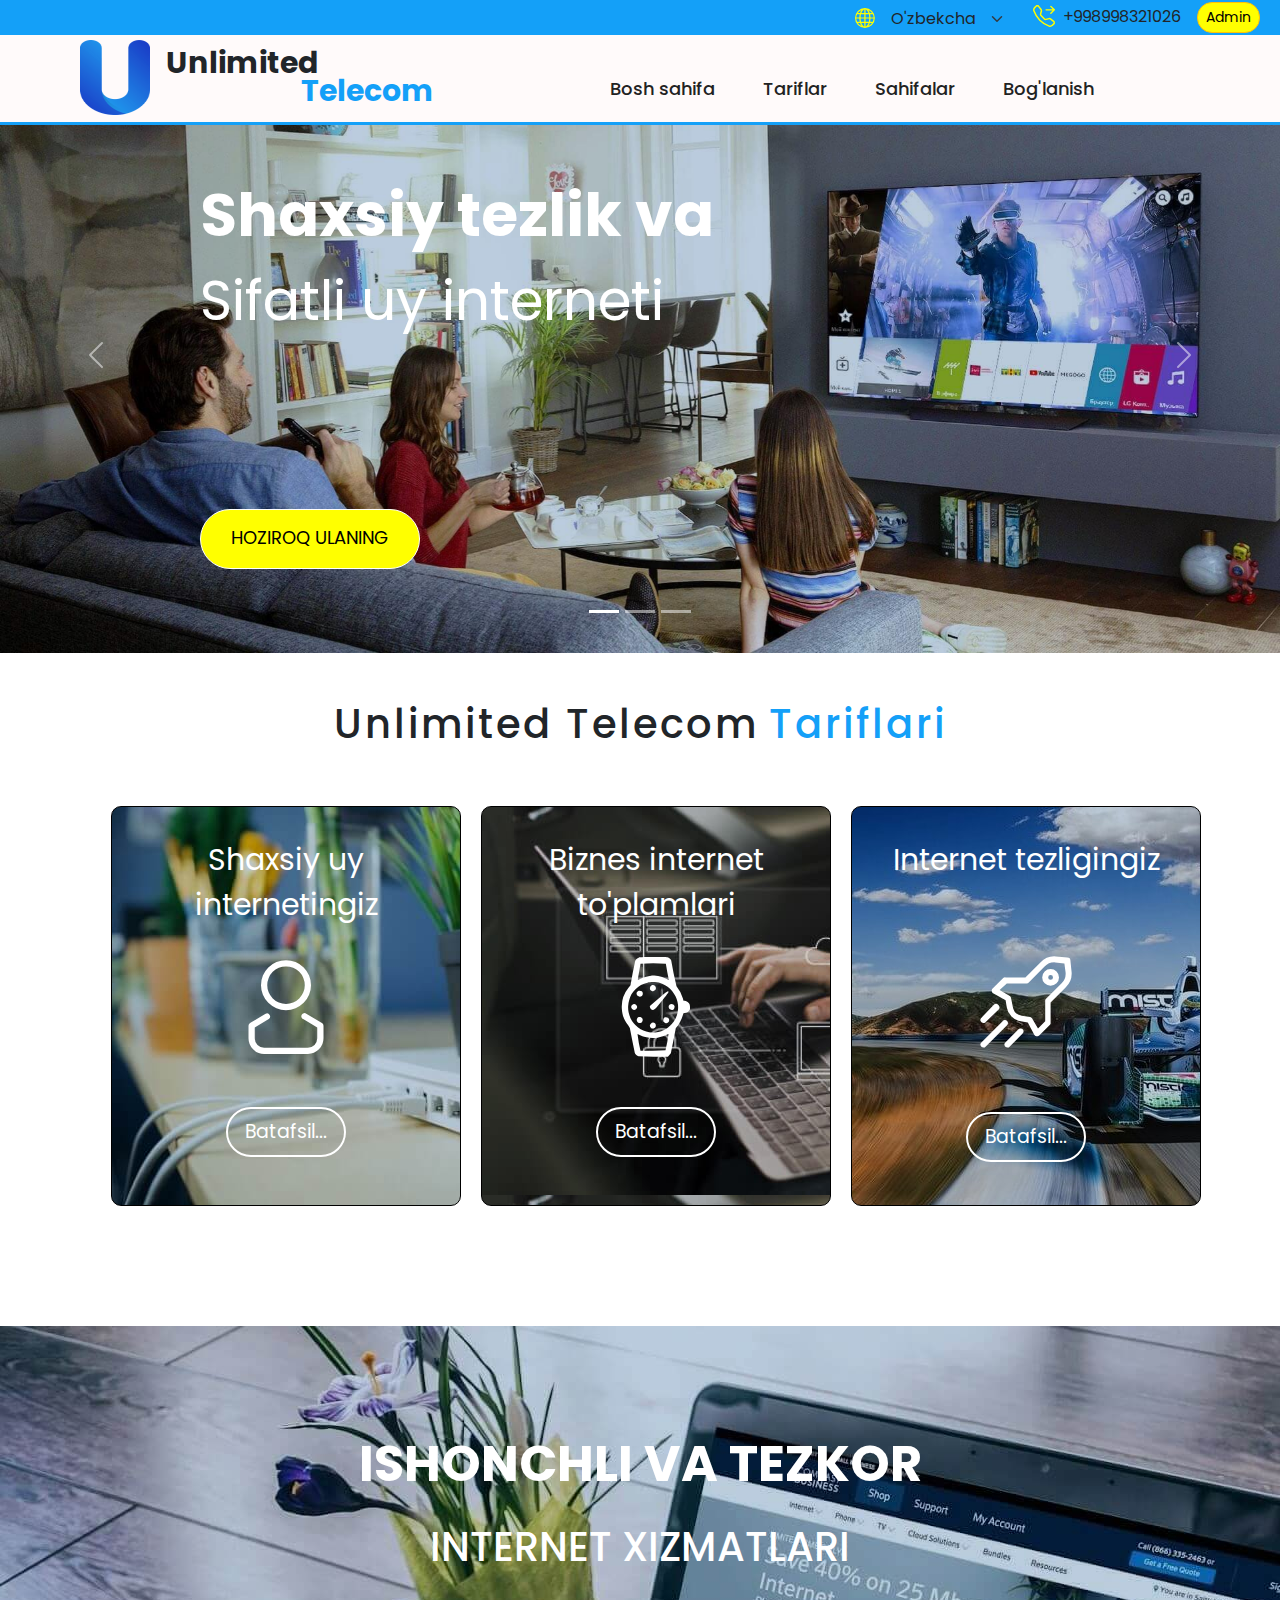
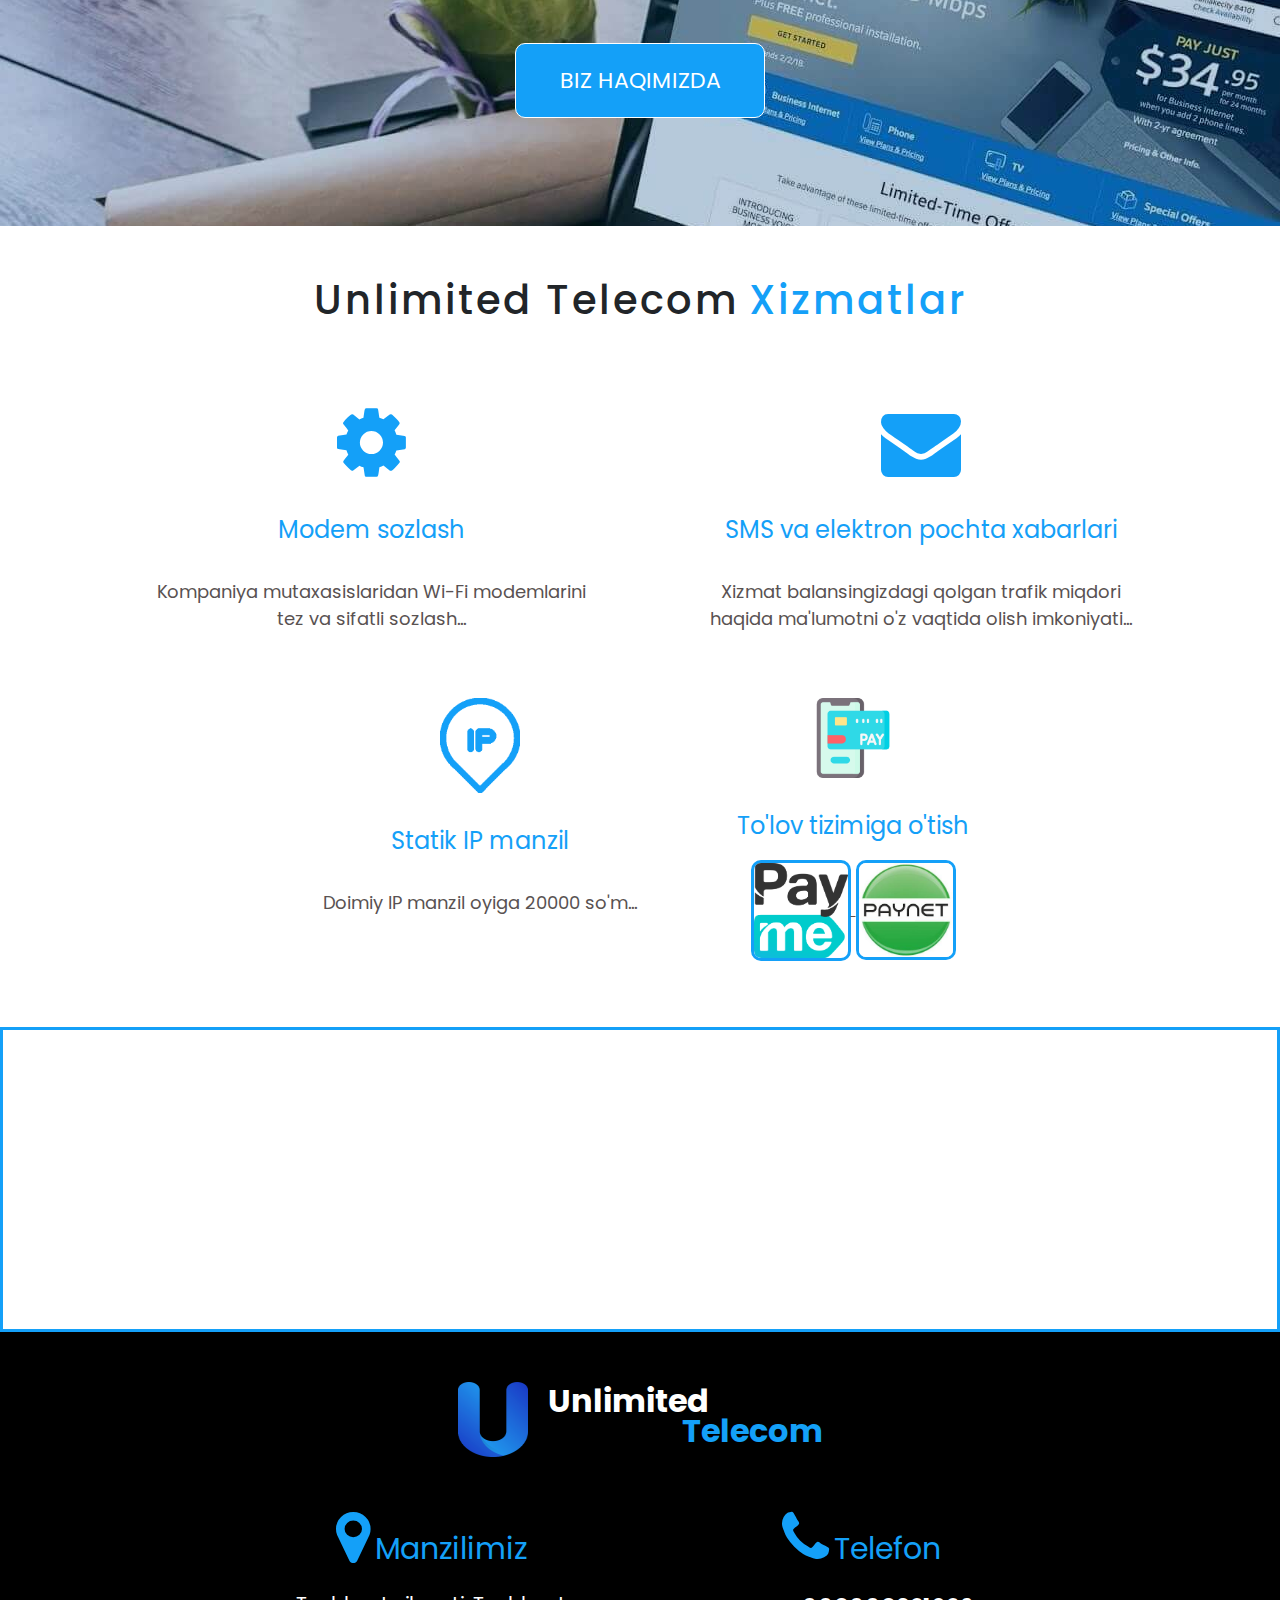
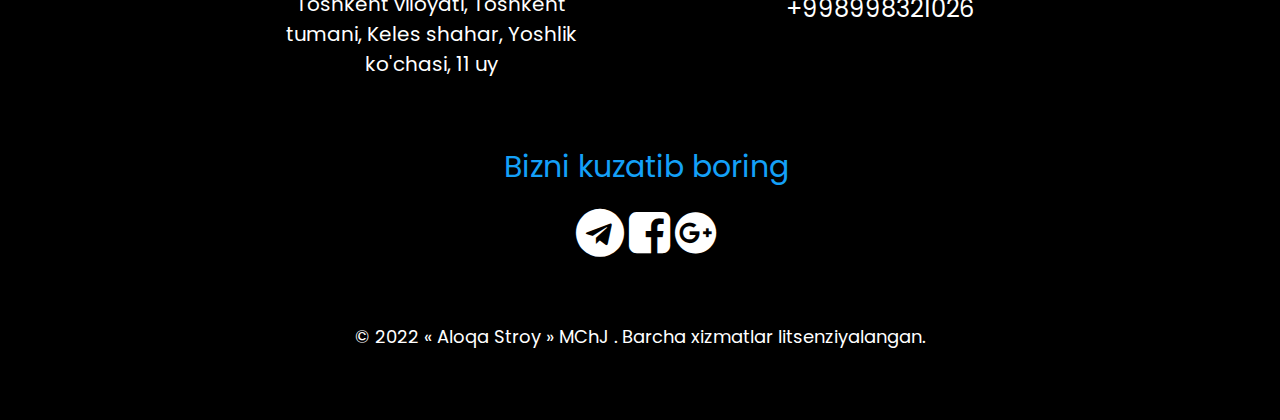
<file: index.html>
<!DOCTYPE html>
<html lang="en">
  <head>
    <meta charset="UTF-8" />
    <meta http-equiv="X-UA-Compatible" content="IE=edge" />
    <meta name="viewport" content="width=device-width, initial-scale=1.0" />
    <!--Favicon link-->

    <link
      rel="apple-touch-icon"
      sizes="76x76"
      href="./favicon/apple-touch-icon.png"
    />
    <link
      rel="icon"
      type="image/png"
      sizes="32x32"
      href="./favicon/favicon-32x32.png" />
    <link
      rel="icon"
      type="image/png"
      sizes="16x16"
      href="./favicon/favicon-16x16.png"
    />
    <link rel="manifest" href="./favicon/site.webmanifest" />
    <link
      rel="mask-icon"
      href="./favicon/safari-pinned-tab.svg"
      color="#5bbad5"
    />
    <meta name="msapplication-TileColor" content="#da532c" />
    <meta name="theme-color" content="#ffffff" />

    <!--Icons link-->
    <link
      rel="stylesheet"
      href="https://cdnjs.cloudflare.com/ajax/libs/font-awesome/4.7.0/css/font-awesome.min.css"
    />
    <link
      rel="stylesheet"
      href="https://maxcdn.bootstrapcdn.com/font-awesome/4.7.0/css/font-awesome.min.css"
    />
    <link
      href="https://fonts.googleapis.com/icon?family=Material+Icons"
      rel="stylesheet"
    />
    
    <title>Unlimited Telecom</title>
    <!-- Bootstrap -->
    <link rel="stylesheet" href="css/bootstrap-reboot.min.css" />
    <link rel="stylesheet" href="css/bootstrap-grid.min.css" />
    <link rel="stylesheet" href="css/bootstrap.min.css" />
    <link rel="stylesheet" href="css/main.min.css" />
  </head>
  <body>

      <!-- Header -->

    <header class="header"> 
      <div class="container header__container justify-content-between">
        <ul class=" header__admin d-flex list-unstyled gap-3 justify-content-end">
          <li class="header__earth d-flex gap-2">
            <svg class="header__globus" xmlns="http://www.w3.org/2000/svg" width="26" height="26" fill="yellow" class="bi bi-globe" viewBox="0 0 16 16">
              <path d="M0 8a8 8 0 1 1 16 0A8 8 0 0 1 0 8zm7.5-6.923c-.67.204-1.335.82-1.887 1.855A7.97 7.97 0 0 0 5.145 4H7.5V1.077zM4.09 4a9.267 9.267 0 0 1 .64-1.539 6.7 6.7 0 0 1 .597-.933A7.025 7.025 0 0 0 2.255 4H4.09zm-.582 3.5c.03-.877.138-1.718.312-2.5H1.674a6.958 6.958 0 0 0-.656 2.5h2.49zM4.847 5a12.5 12.5 0 0 0-.338 2.5H7.5V5H4.847zM8.5 5v2.5h2.99a12.495 12.495 0 0 0-.337-2.5H8.5zM4.51 8.5a12.5 12.5 0 0 0 .337 2.5H7.5V8.5H4.51zm3.99 0V11h2.653c.187-.765.306-1.608.338-2.5H8.5zM5.145 12c.138.386.295.744.468 1.068.552 1.035 1.218 1.65 1.887 1.855V12H5.145zm.182 2.472a6.696 6.696 0 0 1-.597-.933A9.268 9.268 0 0 1 4.09 12H2.255a7.024 7.024 0 0 0 3.072 2.472zM3.82 11a13.652 13.652 0 0 1-.312-2.5h-2.49c.062.89.291 1.733.656 2.5H3.82zm6.853 3.472A7.024 7.024 0 0 0 13.745 12H11.91a9.27 9.27 0 0 1-.64 1.539 6.688 6.688 0 0 1-.597.933zM8.5 12v2.923c.67-.204 1.335-.82 1.887-1.855.173-.324.33-.682.468-1.068H8.5zm3.68-1h2.146c.365-.767.594-1.61.656-2.5h-2.49a13.65 13.65 0 0 1-.312 2.5zm2.802-3.5a6.959 6.959 0 0 0-.656-2.5H12.18c.174.782.282 1.623.312 2.5h2.49zM11.27 2.461c.247.464.462.98.64 1.539h1.835a7.024 7.024 0 0 0-3.072-2.472c.218.284.418.598.597.933zM10.855 4a7.966 7.966 0 0 0-.468-1.068C9.835 1.897 9.17 1.282 8.5 1.077V4h2.355z"/>
            </svg>
            
          <select class="header__select  form-select form-select-sm border-0 " aria-label=".form-select-sm example">
            <option value="uz">O'zbekcha</option>
            <option value="ru">Русский</option>
          </select>
          </li>
          <li class="header__contact d-flex gap-2">
            <svg  class="header__calling bi bi-telephone-forward"  xmlns="http://www.w3.org/2000/svg" width="22" height="22" fill="yellow" viewBox="0 0 16 16">
              <path d="M3.654 1.328a.678.678 0 0 0-1.015-.063L1.605 2.3c-.483.484-.661 1.169-.45 1.77a17.568 17.568 0 0 0 4.168 6.608 17.569 17.569 0 0 0 6.608 4.168c.601.211 1.286.033 1.77-.45l1.034-1.034a.678.678 0 0 0-.063-1.015l-2.307-1.794a.678.678 0 0 0-.58-.122l-2.19.547a1.745 1.745 0 0 1-1.657-.459L5.482 8.062a1.745 1.745 0 0 1-.46-1.657l.548-2.19a.678.678 0 0 0-.122-.58L3.654 1.328zM1.884.511a1.745 1.745 0 0 1 2.612.163L6.29 2.98c.329.423.445.974.315 1.494l-.547 2.19a.678.678 0 0 0 .178.643l2.457 2.457a.678.678 0 0 0 .644.178l2.189-.547a1.745 1.745 0 0 1 1.494.315l2.306 1.794c.829.645.905 1.87.163 2.611l-1.034 1.034c-.74.74-1.846 1.065-2.877.702a18.634 18.634 0 0 1-7.01-4.42 18.634 18.634 0 0 1-4.42-7.009c-.362-1.03-.037-2.137.703-2.877L1.885.511zm10.762.135a.5.5 0 0 1 .708 0l2.5 2.5a.5.5 0 0 1 0 .708l-2.5 2.5a.5.5 0 0 1-.708-.708L14.293 4H9.5a.5.5 0 0 1 0-1h4.793l-1.647-1.646a.5.5 0 0 1 0-.708z"/>
            </svg>
            <a class="text-decoration-none text-dark" href="tel:+998998321026">+998998321026</a>
          </li>
          <li>
            <button type="button"  data-bs-toggle="modal" data-bs-target="#staticBackdrop" class="btn btn-warning btn-sm header__admin-btn">Admin</button>
          </li>
        </ul>
        <div class="d-flex justify-content-between ">
          <div class="header__logo d-flex gap-3 ">
            <a href="index.html">  <img class="header__logo-img" src="./images/logo_free-file.png" alt=""></a>
            <div class="header__logo-names">
              <h2 class="header__logo-nameone">Unlimited</h2>
              <h2 class="header__logo-nametwo">Telecom</h2>
            </div>
            <nav class="header__nav">
              <ul  class="header__list d-flex text-center gap-5 list-unstyled">
                <li class="header__item">
                  <a class=" header__link text-decoration-none lng-link" href="index.html">Bosh sahifa</a>
                </li>
                <li class="header__item">
                  <a class="header__link text-decoration-none lng-link1" href="#">Tariflar </a>
                  <!--dropdown-->
                  <ul class="header__dropdown-list list-unstyled text-start">
                    <li class="header__dropdown-item">
                      <a class="header__dropdown-link text-decoration-none lng-linkone" href="./pages/traffic.html">
                        Jismoniy shaxslarga
                      </a>
                      <i class="header__dropdown-icon material-icons">keyboard_arrow_right</i>
                    </li>
                    <li class="header__dropdown-item">
                      <a class="header__dropdown-link text-decoration-none lng-linktwo" href="./pages/business.html">
                        Yuridik shaxslarga
                      </a>
                      <i class="header__dropdown-icon material-icons">keyboard_arrow_right</i>
                    </li>
                  </ul>
                </li>
                <li class="header__item">
                  <a  class=" header__link text-decoration-none lng-page" href="#">Sahifalar</a>
                   <!--dropdown-->
                   <ul class="header__dropdown-list list-unstyled text-start">
                    <li class="header__dropdown-item">
                      <a class="header__dropdown-link text-decoration-none lng-news" href="./pages/services.html">
                        Xizmatlar
                      </a>
                      <i class="header__dropdown-icon material-icons">keyboard_arrow_right</i>
                    </li>
                    <li class="header__dropdown-item">
                      <a class="header__dropdown-link text-decoration-none lng-question" href="./pages/faqs.html">
                        FAQs
                      </a>
                      <i class="header__dropdown-icon material-icons">keyboard_arrow_right</i>
                    </li>
                    <li class="header__dropdown-item">
                      <a class="header__dropdown-link text-decoration-none lng-oferta" href="./pages/oferta.html">
                        Ommaviy oferta
                      </a>
                      <i class="header__dropdown-icon material-icons">keyboard_arrow_right</i>
                    </li>
                    <li class="header__dropdown-item">
                      <a class="header__dropdown-link text-decoration-none lng-license" href="./pages/license.html">
                        Litsenziyalar
                      </a>
                      <i class="header__dropdown-icon material-icons">keyboard_arrow_right</i>
                    </li>
                  </ul>
                </li>
                <li class="header__item">
                  <a  class="header__link text-decoration-none lng-contact" href="#contact">Bog'lanish</a>
                </li>
              </ul>
            </nav>
        </div>
        <button class=" header__offcanvas btn btn-ligth" type="button" data-bs-toggle="offcanvas" data-bs-target="#offcanvasRight" aria-controls="offcanvasRight">
          ☰
        </button>

        <div class="header__offcanvas-card offcanvas offcanvas-end" tabindex="-1" id="offcanvasRight" aria-labelledby="offcanvasRightLabel">
          <div class="offcanvas-header">
            <svg xmlns="http://www.w3.org/2000/svg" width="30" height="30" fill="currentColor" class="header__fixxed bi bi-boxes" viewBox="0 0 16 16"><path d="m8 0 4 2a1 1 0 0 1 0 1v4l4 2v4a1 1 0 0 1 0 1l-4 2-4-2-4 2-4-2a1 1 0 0 1 0-1V9l4-2V3a1 1 0 0 1 0-1l4-2ZM4 8 2 9l2 2 3-2-3-1Zm4 2-3 2v3l3-2v-3Zm1 3 2 2v-3l-2-2v3Zm0-4 3 2 2-2-2-1-3 1Zm2-2V4L9 5v3l2-1ZM8 8V5L5 4v3l3 1ZM5 3l3 1 3-1-3-2-3 2Zm10 7-3 2v3l3-2v-3ZM4 15v-3l-3-2v3l3 2Z"/></svg>
            <h5 class="header__menu-text " id="offcanvasRightLabel lng-lab">Asosiy menyu</h5>
            <button type="button" class="btn-close text-reset" data-bs-dismiss="offcanvas" aria-label="Close"></button>
          </div>
          <div class="header__toggle-div offcanvas-body text-unstyled">
              <ul class="header__toggle-list ">
                <li class="header__toggle-item">
                  <svg xmlns="http://www.w3.org/2000/svg" width="22" height="22" fill="currentColor" class="header__setting bi bi-house-door-fill" viewBox="0 0 16 16"><path d="M7 15v-4h3v4h4a1 1 0 0 0 1 0V8a1 1 0 0 0-1-1l-1-1V3a1 1 0 0 0 0-1h-1a1 1 0 0 0-1 1v1L8 1 2 7a1 1 0 0 0 0 1v7h4a1 1 0 0 0 1 0z"/></svg>
                  <a class="header__toggle-navlink text-unstyled text-decoration-none lng-labone" href="index.html">Bosh sahifa</a>
                </li>
                  <li class=" header__toggle-item nav-item dropdown d-flex text-end ">
                    <svg xmlns="http://www.w3.org/2000/svg" width="22" height="22" fill="currentColor" class="header__fixxed bi bi-router-fill" viewBox="0 0 16 16">
                      <path d="M5.525 3.025a3.5 3.5 0 0 1 4.95 0 .5.5 0 1 0 .707-.707 4.5 4.5 0 0 0-6.364 0 .5.5 0 0 0 .707.707Z"/>
                      <path d="M6.94 4.44a1.5 1.5 0 0 1 2.12 0 .5.5 0 0 0 .708-.708 2.5 2.5 0 0 0-3.536 0 .5.5 0 0 0 .707.707Z"/>
                      <path d="M2.974 2.342a.5.5 0 1 0-.948.316L3.806 8H1.5A1.5 1.5 0 0 0 0 9.5v2A1.5 1.5 0 0 0 1.5 13H2a.5.5 0 0 0 .5.5h2A.5.5 0 0 0 5 13h6a.5.5 0 0 0 .5.5h2a.5.5 0 0 0 .5-.5h.5a1.5 1.5 0 0 0 1.5-1.5v-2A1.5 1.5 0 0 0 14.5 8h-2.306l1.78-5.342a.5.5 0 1 0-.948-.316L11.14 8H4.86L2.974 2.342ZM2.5 11a.5.5 0 1 1 0-1 .5.5 0 0 1 0 1Zm4.5-.5a.5.5 0 1 1 1 0 .5.5 0 0 1-1 0Zm2.5.5a.5.5 0 1 1 0-1 .5.5 0 0 1 0 1Zm1.5-.5a.5.5 0 1 1 1 0 .5.5 0 0 1-1 0Zm2 0a.5.5 0 1 1 1 0 .5.5 0 0 1-1 0Z"/>
                      <path d="M8.5 5.5a.5.5 0 1 1-1 0 .5.5 0 0 1 1 0Z"/>
                    </svg>
                    <a class="header__toggle-navlink nav-link dropdown-toggle lng-labtwo" data-bs-toggle="dropdown" href="#" role="button" aria-expanded="false">Tariflar</a>
                    <ul class="header__toggle-navbetween dropdown-menu">
                      <li class="header__toggle-back"><a class="dropdown-item lng-labthree" href="./pages/traffic.html">Jismoniy shaxslarga</a></li>
                      <li class="header__toggle-back"><a class="dropdown-item lng-labfour" href="./pages/business.html">Yuridik shaxslarga</a></li>         
                    </ul>
                  </li>
                  <li class=" header__toggle-item nav-item dropdown d-flex">
                    <svg xmlns="http://www.w3.org/2000/svg" width="22" height="22" fill="currentColor" class="header__fixxed bi bi-file-break" viewBox="0 0 16 16"><path d="M0 11a1 1 0 0 1 1-1h15a1 1 0 0 1 0 1H1a1 1 0 0 1-1 0zM12 0H4a2 2 0 0 0-2 2v7h1V2a1 1 0 0 1 1-1h8a1 1 0 0 1 1 1v7h1V2a2 2 0 0 0-2-2zm2 12h-1v2a1 1 0 0 1-1 1H4a1 1 0 0 1-1-1v-2H2v2a2 2 0 0 0 2 2h8a2 2 0 0 0 2-2v-2z"/></svg>
                    <a class="header__toggle-navlink nav-link dropdown-toggle lng-fifte" data-bs-toggle="dropdown" href="#" role="button" aria-expanded="false">Sahifalar</a>
                    <ul class="dropdown-menu">
                      <li class="header__toggle-back"><a class="dropdown-item lng-labsex" href="./pages/services.html">Xizmatlar</a></li>
                      <li class="header__toggle-back"><a class="dropdown-item lng-labseven" href="./pages/faqs.html">FAQs</a></li>
                      <li class="header__toggle-back"><a class="dropdown-item lng-labeigth" href="./pages/oferta.html">Ommaviy oferta</a></li>
                      <li class="header__toggle-back"><a class="dropdown-item lng-labnine" href="./pages/license.html">Litsenziyalar</a></li>           
                    </ul>
                  </li>
                <li class="header__toggle-item">
                  <svg xmlns="http://www.w3.org/2000/svg" width="22" height="22" fill="currentColor" class="heder__setting bi bi-telephone-inbound-fill" viewBox="0 0 16 16"><path fill-rule="evenodd" d="M2 1a2 2 0 0 1 2 0l2 2 1 1-1 3 3 3 3-1a2 2 0 0 1 1 1l2 2v2l-1 1-2 1a19 19 0 0 1-7-5 19 19 0 0 1-5-7l1-2 1-1zm14-1a1 1 0 0 1 0 1l-4 4h3a1 1 0 0 1 0 1h-4a1 1 0 0 1-1 0V2a1 1 0 0 1 1 0v2l4-4a1 1 0 0 1 1 0z"/></svg>
                  <a class=" header__toggle-navlink text-unstyled text-decoration-none lng-labten" href="#">Bog'lanish</a>
                </li>
              </ul>
          </div>
        </div>
         <!-- Modal -->
         <div class="modal fade hero__modal my-5 py-5 " id="staticBackdrop" data-bs-backdrop="static" data-bs-keyboard="false" tabindex="-1" aria-labelledby="staticBackdropLabel" aria-hidden="true">
          <div class="modal-dialog my-5 py-5">
            <div class="modal-content my-5 ">
              <div class="modal-header">
                <button type="button" class="btn-close mx-2" data-bs-dismiss="modal" aria-label="Close"></button>
              </div>
              <div class="modal-body">
                <p class="text-center justify-content-center">Email va Parol</p>
                <form action="" class="submitbtn">
                  <input class="form-control email my-2" type="text" name="email" placeholder="Login" >
                  <input class="form-control password my-2" type="password" name="password" placeholder="Password">
                  <button class="btn btn-primary " type="submit">Send</button>
                </form>
               
              </div>
            </div>
          </div>
        </div>
        <!--modal end-->

      </div>

    </header>

    <!-- Hero section -->
    <section class="hero">
      <div class="container">
        <div class="hero__prase">
          <p class="hero__praseone lng-title">Shaxsiy tezlik va</p>
          <p class="hero__prasetwo lng-titleone"> Sifatli uy interneti</p>
          <a class="hero__link" href="#">
          <button class="hero__btn lng-herobtn">HOZIROQ ULANING</button>
          </a>
        </div>
        <div id="carouselExampleDark" class=" carousel carousel-ligth slide" data-bs-ride="carousel">
          <div class="hero__indicator carousel-indicators">
            <button type="button" data-bs-target="#carouselExampleDark" data-bs-slide-to="0" class="carousel__size  active" aria-current="true" aria-label="Slide 1"></button>
            <button type="button" data-bs-target="#carouselExampleDark" data-bs-slide-to="1" class="carousel__size " aria-label="Slide 2"></button>
            <button type="button" data-bs-target="#carouselExampleDark" data-bs-slide-to="2" class="carousel__size " aria-label="Slide 3"></button>
          </div>
          <div class="carousel-inner carousel__inner">
            <div class="carousel-item active carousel__item" data-bs-interval="2000">
              <img src="./images/imgone.jpg" class="d-block w-100" alt="...">

            </div>
            <div class="carousel-item carousel__item" data-bs-interval="2000">
              <img src="./images/1920.jpg" class="d-block w-100" alt="...">
             
            </div>
            <div class="carousel-item carousel__item"  data-bs-interval="2000">
              <img src="./images/1924.jpg" class="d-block w-100" alt="...">
              
            </div>
          </div>
          <button class=" hero__prev carousel-control-prev " type="button" data-bs-target="#carouselExampleDark" data-bs-slide="prev">
            <span class="carousel__size carousel-control-prev-icon " aria-hidden="true"></span>
            <span class="visually-hidden">Previous</span>
          </button>
          <button class="hero__prev carousel-control-next" type="button" data-bs-target="#carouselExampleDark" data-bs-slide="next">
            <span class="carousel__size carousel-control-next-icon" aria-hidden="true"></span>
            <span class="visually-hidden">Next</span>
          </button>
        </div>
        <!--modal message-->
        <div class="hero__modal" id="modal">
          <button class="hero__close-btn" id="modalCloseBtn">&times;</button>
          <div class="hero__modal-wrapper">
            <p class="hero__modal-text" id="text"></p>
          </div>
        </div>
        <!--modal message end-->
      </div>
    </section>
    <!-- Traffic section -->
    <section class="traffic">
      <div class="container">
        <div class="d-flex text-center justify-content-center">
          <h2 class="traffic__textname">Unlimited Telecom </h2>
          <h2 class="traffic__textnametwo lng-emmedlimitone"> Tariflari</h2>
        </div>
       

        <ul class="traffic__list  d-flex text-center justify-content-center">
          <li class="traffic__lists list-unstyled" style="background-image: url(./images/homes.jpg);">
            <p class="traffic__title lng-home">Shaxsiy uy internetingiz</p>
            <svg
            class="traffic__personal"
            viewBox="0 0 32 32"
            xmlns="http://www.w3.org/2000/svg">
            <defs>
              <style>.cls-1 {fill: #fff;}</style></defs>
            <g data-name="Layer 19" id="Layer_19">
              <path
                class="cls-1"
                d="M16 17a8 8 0 1 1 8-8 8 8 0 0 1-8 8Zm0-14a6 6 0 1 0 6 6 6 6 0 0 0-6-6ZM23 31H9a5 5 0 0 1-5-5v-4a1 1 0 0 1 .49-.86l5-3a1 1 0 0 1 1 1.72L6 22.57V26a3 3 0 0 0 3 3h14a3 3 0 0 0 3-3v-3.43l-4.51-2.71a1 1 0 1 1 1-1.72l5 3A1 1 0 0 1 28 22v4a5 5 0 0 1-5 5Z"
              />
            </g>
          </svg>
          <a class="traffic__link d-flex text-center justify-content-center" href="./pages/traffic.html"><button class="traffic__btn lng-more">Batafsil...</button></a>
          </li>
          <li class="traffic__lists list-unstyled " style="background-image: url(./images/businessall.jpg);">
            <p class="traffic__title lng-business">Biznes internet to'plamlari</p>
            <svg
              class="traffic__watch"
              version="1"
              xmlns="http://www.w3.org/2000/svg"
              viewBox="0 0 207 300"
            >
              <g fill="#fff">
                <path
                  d="M52 2c-5 1-10 5-11 10l-8 39-6 34-6 7a90 90 0 0 0-20 63c1 19 7 35 19 50l5 8 7 36 8 39c1 4 7 9 11 10l46 1h42l4-4 5-6 8-40 7-36 6-7c6-9 12-21 15-31 2-7 2-7 5-7 6 0 13-4 16-10 1-4 1-12-1-17-2-4-8-9-14-10h-4l-2-7a104 104 0 0 0-19-36 1063 1063 0 0 1-16-78c-2-4-6-7-11-9S57 0 52 1zm81 18a1132 1132 0 0 0 9 49l-5-2c-12-7-34-12-48-11-11 2-23 5-32 9-7 3-8 4-8 2l8-47 38-1 38 1zm-17 58c21 7 36 20 46 40a75 75 0 1 1-139 12c3-13 9-24 19-33 10-11 22-17 36-20 10-3 29-2 38 1zM56 235c15 7 36 10 52 7a123 123 0 0 0 33-11 418 418 0 0 1-9 49l-38 1H57l-5-23-4-27 8 4z"
                />
                <path
                  d="M91 85c-5 2-7 9-5 13 1 2 6 5 9 5l5-3c8-6 0-19-9-15zm-41 17-4 4c-4 9 7 17 15 11 4-4 4-10 0-14-3-2-8-3-11-1zm77 9-41 35c-2 3-1 7 2 10 6 6 10 4 20-8 23-28 33-41 33-43 0-4-3-3-14 6zm-95 33c-4 3-4 8 0 12s8 4 12 0c4-3 4-9 0-12-3-4-9-4-12 0zm112-1c-7 8 1 19 11 15 3-2 5-7 4-11-2-6-10-8-15-4zm-94 38c-3 2-5 7-4 10 2 8 12 10 16 3 2-3 2-5 1-9-2-4-8-6-13-4zm80 0c-4 2-6 9-4 13l5 4c8 3 16-7 10-14-3-3-7-4-11-3zm-42 19c-4 4-4 8 0 12 3 3 7 4 11 1 3-1 4-3 4-8 0-8-10-11-15-5z"
                />
              </g>
            </svg>
          <a  class="traffic__link d-flex text-center justify-content-center" href="./pages/business.html"><button class="traffic__btn lng-moreone">Batafsil...</button></a>
          </li>
          <li class="traffic__lists list-unstyled " style="background-image: url(./images/5052f9769616a85.jpg);">
            <p class="traffic__title lng-speeds">Internet tezligingiz</p>
            <svg
            class="traffic__racket"
            id="Layer_1"
            data-name="Layer 1"
            xmlns="http://www.w3.org/2000/svg"
            viewBox="0 0 200 200">
            <defs>
              <style>
                .cls-1 {fill: #fff;}
              </style>
            </defs>
            <path
              class="cls-1"
              d="M119 157a5 5 0 0 1-1 0 5 5 0 0 1-4-2l-11-21-12-2a28 28 0 0 1-23-23l-2-12-20-11a5 5 0 0 1-3-4 5 5 0 0 1 1-4l18-18a5 5 0 0 1 4-1h33l25-25a32 32 0 0 1 26-10l19 2a5 5 0 0 1 5 5l2 19a32 32 0 0 1-10 26l-25 25v33a5 5 0 0 1-1 4l-18 18a5 5 0 0 1-3 1ZM56 80l17 10a5 5 0 0 1 2 3l3 15a18 18 0 0 0 15 15l14 2a5 5 0 0 1 3 2l10 17 12-12V99a5 5 0 0 1 1-4l26-26a22 22 0 0 0 7-18l-2-15-15-2a22 22 0 0 0-18 7l-26 26a5 5 0 0 1-4 2H68ZM29 176a5 5 0 0 1-3-9l35-35a5 5 0 1 1 7 7l-35 35a5 5 0 0 1-4 2ZM29 135a5 5 0 0 1-4-8l21-22a5 5 0 1 1 8 8l-22 21a5 5 0 0 1-3 1ZM69 176a5 5 0 0 1-3-9l21-21a5 5 0 1 1 7 7l-21 21a5 5 0 0 1-4 2Z"
            />
            <path
              class="cls-1"
              d="M141 73a14 14 0 1 1 14-14 14 14 0 0 1-14 14Zm0-18a4 4 0 1 0 4 4 4 4 0 0 0-4-4Z"
            />
          </svg>
          <a  class="traffic__link d-flex text-center justify-content-center" href="./pages/speedtest.html"><button class="traffic__btn lng-moretwo">Batafsil...</button></a>
          </li>  
        </ul>
      </div>
    </section>
    <!-- Limited section -->
    <section class="limited">
      <div class="container limited__container"  style="background-image: url(./images/main1.jpg);">

        <p class="limited__textone lng-securty">ISHONCHLI VA TEZKOR</p>
        <p class="limited__texttwo lng-protocol">INTERNET XIZMATLARI</p>
        <a class="limited__link" href="./pages/oferta.html">
          <button class="limited__btn lng-mybtn">
            BIZ HAQIMIZDA
          </button>
        </a>
      </div>
    </section>
    <!-- Services section -->
    <section class="services">
      <div class="container">
        <div class="d-flex text-center justify-content-center">
          <h2 class="services__textname">Unlimited Telecom </h2>
          <h2 class="services__textnametwo lng-firma"> Xizmatlari</h2>
        </div>
        <ul class="services__list">
          <li class="services__item">
            <i
              class="fa fa-cog fa-spin"
              style="font-size: 80px; color: #14a0f8"
            ></i>
            <p class="services__text lng-modem">Modem sozlash</p>
            <p class="services__textone lng-wifi">Kompaniya mutaxasislaridan Wi-Fi modemlarini tez va sifatli
              sozlash...</p>
          </li>
          <li class="services__item">
            <i
            class="fa fa-envelope"
            style="font-size: 80px; color: #14a0f8"
          ></i>
            <p class="services__text lng-sms"> SMS va elektron pochta xabarlari</p>
            <p  class="services__textone lng-emails"> Xizmat balansingizdagi qolgan trafik miqdori haqida ma'lumotni o'z
              vaqtida olish imkoniyati...</p>
          </li>
          <li class="services__item services__fexid">
            <img class="services__imgone" src="./images/1-1 (3)9ea39e91-9838-4a1a-b632-09c59af2a9ab.png" alt="">
            <p class="services__text lng-static">Statik IP manzil</p>
            <p  class="services__textone lng-allprotocol">Doimiy IP manzil oyiga 20000 so'm...</p>
          </li>
          <li class="services__item">
            <img class="services__payments" src="./images/cashless-payment.png" alt="">
            <p class="services__text lng-payme">To'lov tizimiga o'tish</p>
            <a  class="services__textone" href="https://payme.uz/home/main">
              <img class="services__payme " src="./images/payme.png" alt="">
            </a>
            <a  class="services__textone" href="https://www.paynet.uz/services">
              <img class="services__paynet " src="./images/paynet.jpg" alt="">
            </a>
          </li>
        </ul>

      </div>

    </section>
    <!-- Maps section -->
    <section class="maps">
      <div class="maps__locat">
        <iframe
          style="width: 100%;"
          src="https://www.google.com/maps/embed?pb=!1m18!1m12!1m3!1d2992.5109939090667!2d69.2194013154264!3d41.40642497926242!2m3!1f0!2f0!3f0!3m2!1i1024!2i768!4f13.1!3m3!1m2!1s0x0%3A0x7f1d8f6a76070804!2zNDHCsDI0JzIzLjEiTiA2OcKwMTMnMTcuNyJF!5e0!3m2!1sen!2s!4v1654163958910!5m2!1sen!2s"
          width="1900"
          height="300"
          style="border: 0"
          allowfullscreen=""
          loading="lazy"
          referrerpolicy="no-referrer-when-downgrade"
        ></iframe>
      </div>

    </section>
    <!-- Footer section -->
    <section id="contact" class="footer">
      <div class="container">
        <div class="footer__logo">
          <a class="footer__linkimg" href="#">
            <img class="footer__img" src="./images/logo_free-file.png" alt="" />
          </a>
          <div class="footer__logoname">
            <h2 class="footer__name">Unlimited</h2>
            <h2 class="footer__onename">Telecom</h2>
          </div>
        </div>
        <ul class="footer__list">
          <li class="footer__item">
            <i
              class="fa fa-map-marker"
              style="font-size: 60px; color: #14a0f8"
            ></i>
            <span class="footer__text lng-maps">Manzilimiz</span>
            <p class="footer__address lng-city">
              Toshkent viloyati, Toshkent tumani, Keles shahar, Yoshlik
              ko'chasi, 11 uy
            </p>
          </li>
          <li class="footer__item">
            <i class="fa fa-phone" style="font-size: 60px; color: #14a0f8"></i>
            <span class="footer__text lng-phone">Telefon</span>
            <p class="footer__phone">
              <a class="footer__contact" href="tel:+998998321026"
                >+998998321026</a
              >
            </p>
          </li>
          <li class="footer__item">
            <p class="footer__text footer__looking lng-looking">Bizni kuzatib boring</p>
            <a href="#">
              <i class="fa fa-telegram" style="font-size: 48px; color: #fff"></i
            ></a>
            <a href="#"
              ><i 
                class=" fa fa-facebook-square"
                style="font-size: 48px; color: #fff ; "
              ></i
            ></a>
            <a href="#"
              ><i
                class="fa fa-google-plus-official"
                style="font-size: 48px; color: #fff"
              ></i
            ></a>
          </li>
        </ul>
        <p class="footer__license lng-telecom">
          © 2022 "Aloqa Stroy " MChJ . Barcha xizmatlar litsenziyalangan.
        </p>

      </div>

    </section> 
    <script src="js/index.js"></script>
    <script src="js/bootstrap.bundle.min.js"></script>
    <script src="js/lang.js"></script>
    <script src="js/applang.js"></script>
  </body>
</html>
</file>
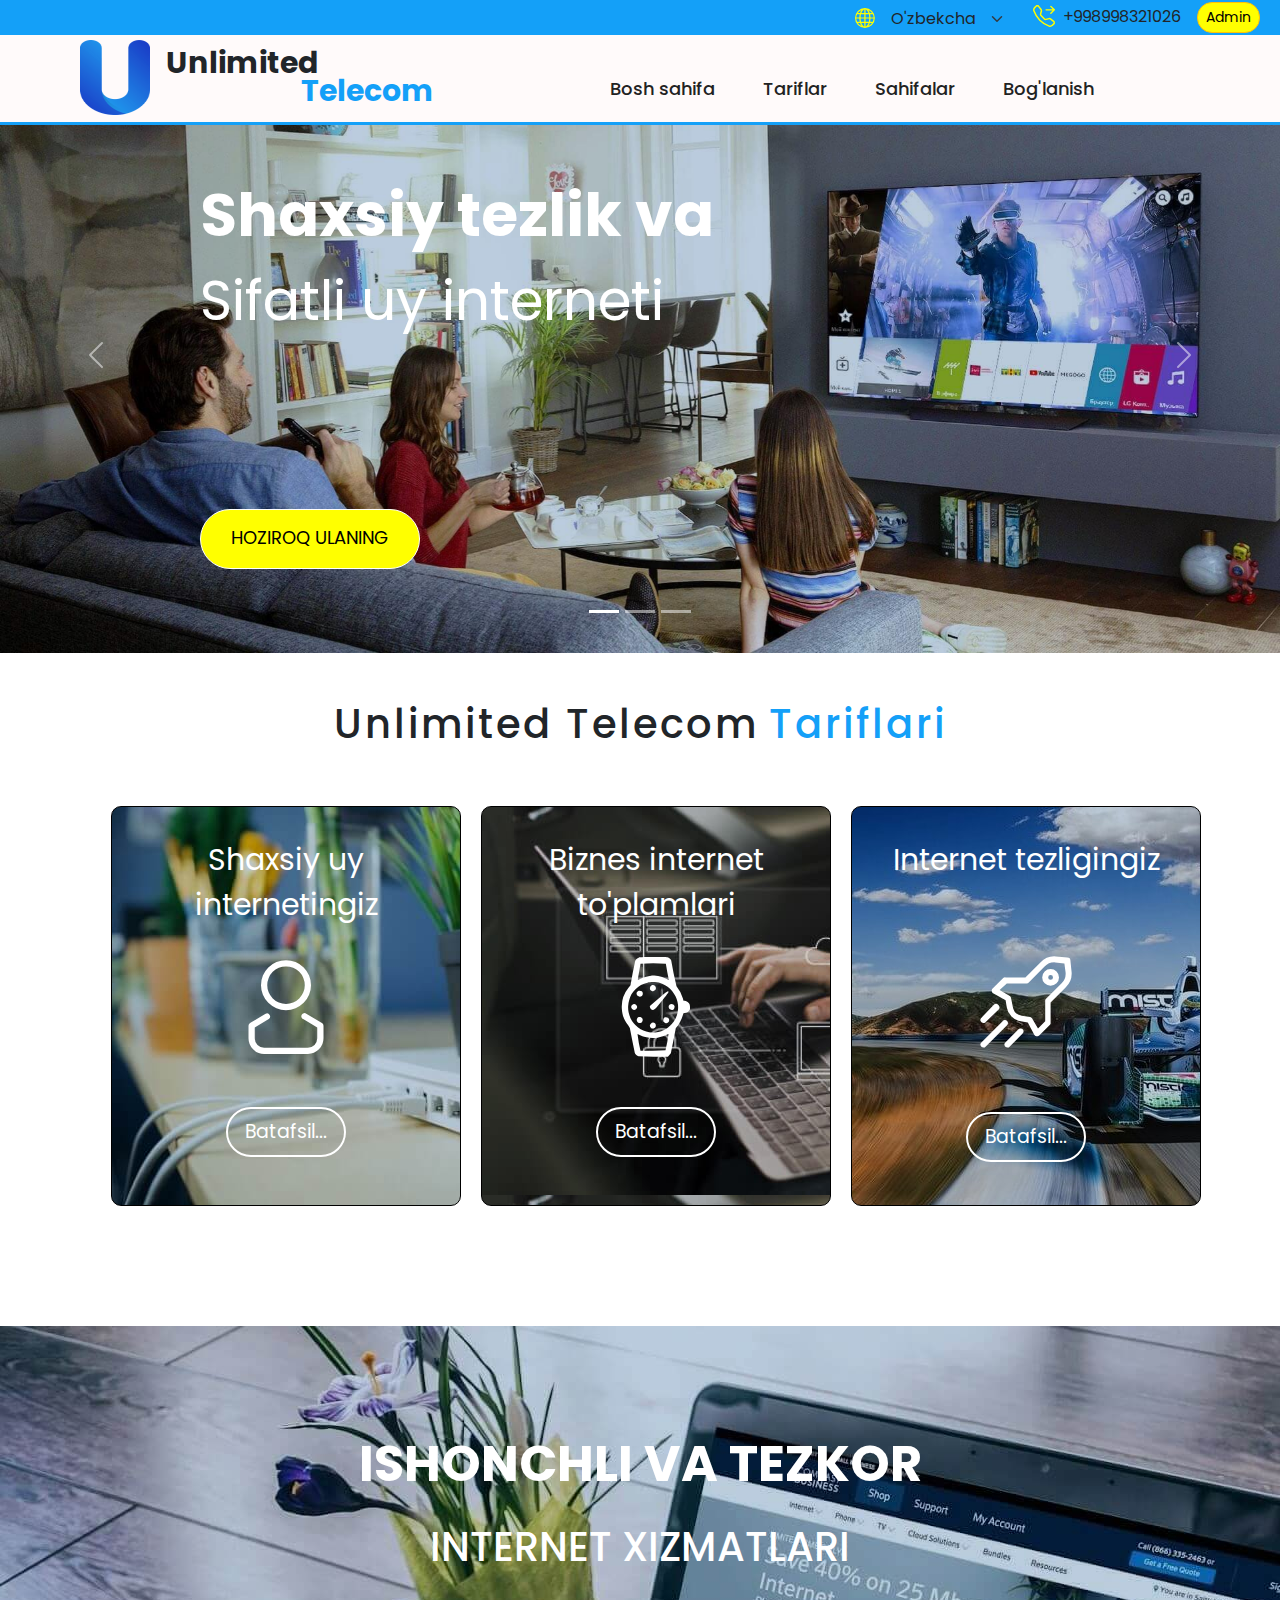
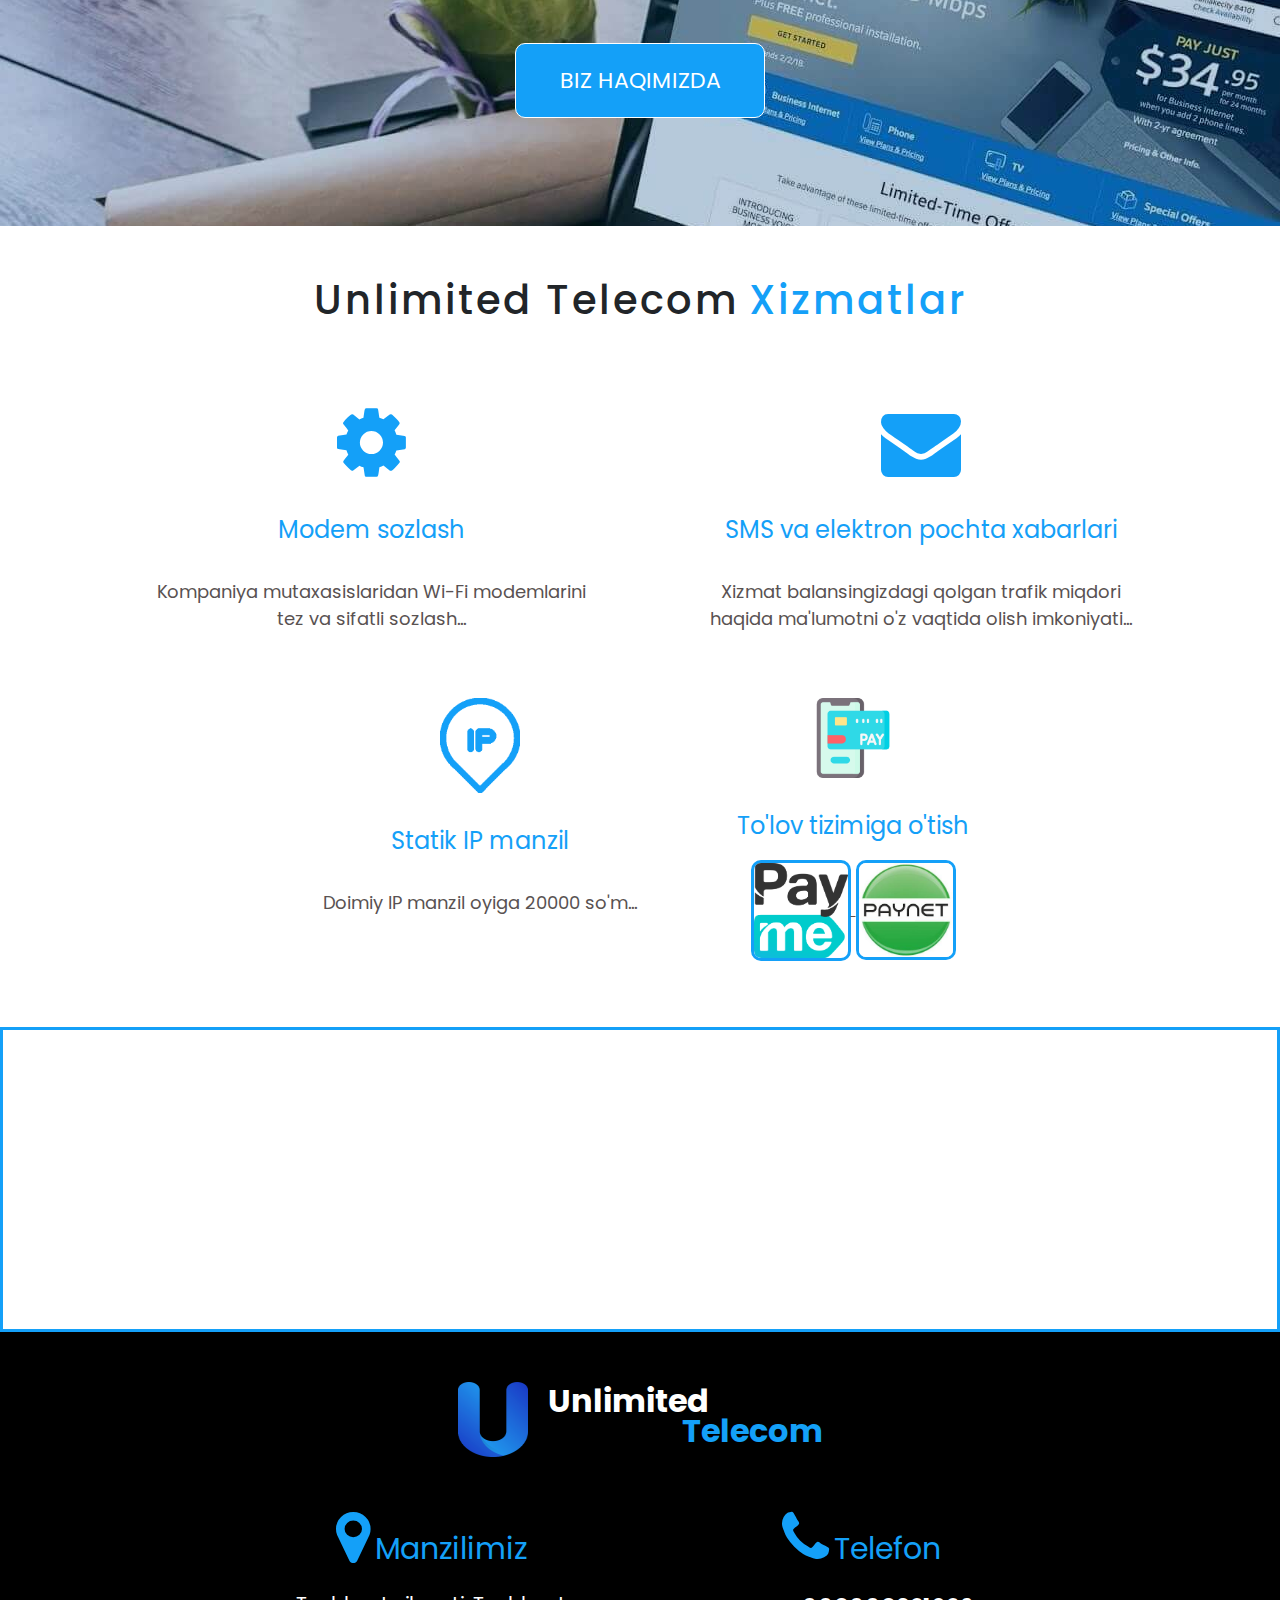
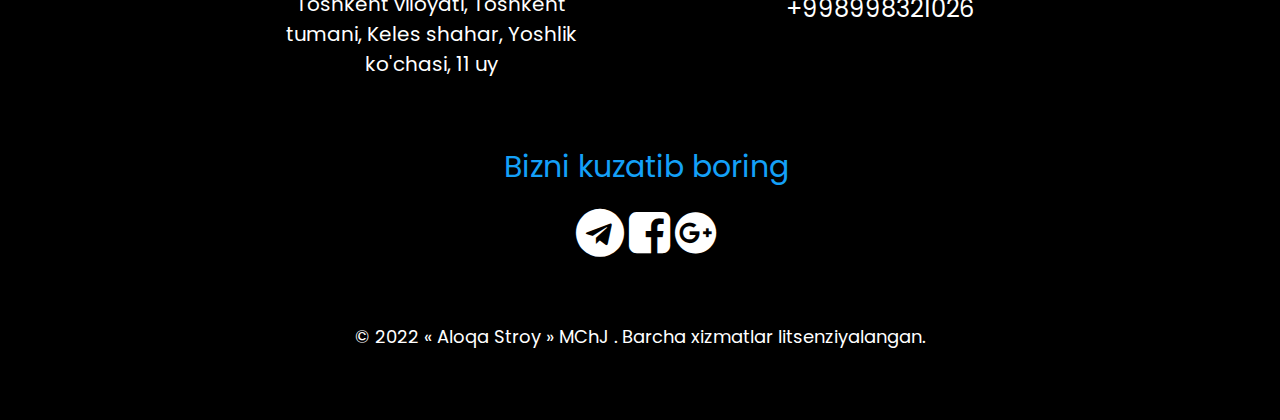
<file: pages/admin.html>
<!DOCTYPE html>
<html lang="en">
  <head>
    <meta charset="UTF-8" />
    <meta http-equiv="X-UA-Compatible" content="IE=edge" />
    <meta name="viewport" content="width=device-width, initial-scale=1.0" />
    <!--Favicon link-->

    <link
      rel="apple-touch-icon"
      sizes="76x76"
      href="../favicon/apple-touch-icon.png"
    />
    <link
      rel="icon"
      type="image/png"
      sizes="32x32"
      href="../favicon/favicon-32x32.png" />
    <link
      rel="icon"
      type="image/png"
      sizes="16x16"
      href="../favicon/favicon-16x16.png"
    />
    <link rel="manifest" href="../favicon/site.webmanifest" />
    <link
      rel="mask-icon"
      href="../favicon/safari-pinned-tab.svg"
      color="#5bbad5"
    />
    <meta name="msapplication-TileColor" content="#da532c" />
    <meta name="theme-color" content="#ffffff" />

    <!--Icons link-->
    <link
      rel="stylesheet"
      href="https://cdnjs.cloudflare.com/ajax/libs/font-awesome/4.7.0/css/font-awesome.min.css"
    />
    <link
      rel="stylesheet"
      href="https://maxcdn.bootstrapcdn.com/font-awesome/4.7.0/css/font-awesome.min.css"
    />
    <link
      href="https://fonts.googleapis.com/icon?family=Material+Icons"
      rel="stylesheet"
    />
    
    <title>Unlimited Telecom</title>
    <!-- Bootstrap -->
    
    <link rel="stylesheet" href="../css/bootstrap-grid.min.css" />
    <link rel="stylesheet" href="../css/bootstrap-grid.min.css" />
    <link rel="stylesheet" href="../css/bootstrap.min.css" />
    <link rel="stylesheet" href="../css/main.min.css" />
  </head>
  <body>

      <!-- Header -->
    <header class="header"> 
      <div class="container header__container justify-content-between">
        <ul class=" header__admin d-flex list-unstyled gap-3 justify-content-end">
          <li class="header__earth d-flex gap-2">
            <svg class="header__globus" xmlns="http://www.w3.org/2000/svg" width="26" height="26" fill="yellow" class="bi bi-globe" viewBox="0 0 16 16">
              <path d="M0 8a8 8 0 1 1 16 0A8 8 0 0 1 0 8zm7.5-6.923c-.67.204-1.335.82-1.887 1.855A7.97 7.97 0 0 0 5.145 4H7.5V1.077zM4.09 4a9.267 9.267 0 0 1 .64-1.539 6.7 6.7 0 0 1 .597-.933A7.025 7.025 0 0 0 2.255 4H4.09zm-.582 3.5c.03-.877.138-1.718.312-2.5H1.674a6.958 6.958 0 0 0-.656 2.5h2.49zM4.847 5a12.5 12.5 0 0 0-.338 2.5H7.5V5H4.847zM8.5 5v2.5h2.99a12.495 12.495 0 0 0-.337-2.5H8.5zM4.51 8.5a12.5 12.5 0 0 0 .337 2.5H7.5V8.5H4.51zm3.99 0V11h2.653c.187-.765.306-1.608.338-2.5H8.5zM5.145 12c.138.386.295.744.468 1.068.552 1.035 1.218 1.65 1.887 1.855V12H5.145zm.182 2.472a6.696 6.696 0 0 1-.597-.933A9.268 9.268 0 0 1 4.09 12H2.255a7.024 7.024 0 0 0 3.072 2.472zM3.82 11a13.652 13.652 0 0 1-.312-2.5h-2.49c.062.89.291 1.733.656 2.5H3.82zm6.853 3.472A7.024 7.024 0 0 0 13.745 12H11.91a9.27 9.27 0 0 1-.64 1.539 6.688 6.688 0 0 1-.597.933zM8.5 12v2.923c.67-.204 1.335-.82 1.887-1.855.173-.324.33-.682.468-1.068H8.5zm3.68-1h2.146c.365-.767.594-1.61.656-2.5h-2.49a13.65 13.65 0 0 1-.312 2.5zm2.802-3.5a6.959 6.959 0 0 0-.656-2.5H12.18c.174.782.282 1.623.312 2.5h2.49zM11.27 2.461c.247.464.462.98.64 1.539h1.835a7.024 7.024 0 0 0-3.072-2.472c.218.284.418.598.597.933zM10.855 4a7.966 7.966 0 0 0-.468-1.068C9.835 1.897 9.17 1.282 8.5 1.077V4h2.355z"/>
            </svg>
            
          <select class="header__select  form-select form-select-sm border-0 " aria-label=".form-select-sm example">
            <option value="uz">O'zbekcha</option>
            <option value="ru">Русский</option>
          </select>
          </li>
          <li class="header__contact d-flex gap-2">
            <svg  class="header__calling bi bi-telephone-forward"  xmlns="http://www.w3.org/2000/svg" width="22" height="22" fill="yellow" viewBox="0 0 16 16">
              <path d="M3.654 1.328a.678.678 0 0 0-1.015-.063L1.605 2.3c-.483.484-.661 1.169-.45 1.77a17.568 17.568 0 0 0 4.168 6.608 17.569 17.569 0 0 0 6.608 4.168c.601.211 1.286.033 1.77-.45l1.034-1.034a.678.678 0 0 0-.063-1.015l-2.307-1.794a.678.678 0 0 0-.58-.122l-2.19.547a1.745 1.745 0 0 1-1.657-.459L5.482 8.062a1.745 1.745 0 0 1-.46-1.657l.548-2.19a.678.678 0 0 0-.122-.58L3.654 1.328zM1.884.511a1.745 1.745 0 0 1 2.612.163L6.29 2.98c.329.423.445.974.315 1.494l-.547 2.19a.678.678 0 0 0 .178.643l2.457 2.457a.678.678 0 0 0 .644.178l2.189-.547a1.745 1.745 0 0 1 1.494.315l2.306 1.794c.829.645.905 1.87.163 2.611l-1.034 1.034c-.74.74-1.846 1.065-2.877.702a18.634 18.634 0 0 1-7.01-4.42 18.634 18.634 0 0 1-4.42-7.009c-.362-1.03-.037-2.137.703-2.877L1.885.511zm10.762.135a.5.5 0 0 1 .708 0l2.5 2.5a.5.5 0 0 1 0 .708l-2.5 2.5a.5.5 0 0 1-.708-.708L14.293 4H9.5a.5.5 0 0 1 0-1h4.793l-1.647-1.646a.5.5 0 0 1 0-.708z"/>
            </svg>
            <a class="text-decoration-none text-dark" href="tel:+998998321026">+998998321026</a>
          </li>
          <li>
            <button type="button" class="btn btn-warning btn-sm header__admin-btn">Admin</button>
          </li>
        </ul>
        <div class="d-flex justify-content-between ">
          <div class="header__logo d-flex gap-3 ">
            <a href="index.html">  <img class="header__logo-img" src="../images/logo_free-file.png" alt=""></a>
            <div class="header__logo-names">
              <h2 class="header__logo-nameone">Unlimited</h2>
              <h2 class="header__logo-nametwo">Telecom</h2>
            </div>
            <nav class="header__nav">
              <ul  class="header__list d-flex text-center gap-5 list-unstyled">
                <li class="header__item">
                  <a class=" header__link text-decoration-none lng-link" href="../index.html">Bosh sahifa</a>
                </li>
                <li class="header__item">
                  <a class="header__link text-decoration-none lng-link1" href="#">Tariflar </a>
                  <!--dropdown-->
                  <ul class="header__dropdown-list list-unstyled text-start">
                    <li class="header__dropdown-item">
                      <a class="header__dropdown-link text-decoration-none lng-linkone" href="./traffic.html">
                        Jismoniy shaxslarga
                      </a>
                      <i class="header__dropdown-icon material-icons">keyboard_arrow_right</i>
                    </li>
                    <li class="header__dropdown-item">
                      <a class="header__dropdown-link text-decoration-none lng-linktwo" href="./business.html">
                        Yuridik shaxslarga
                      </a>
                      <i class="header__dropdown-icon material-icons">keyboard_arrow_right</i>
                    </li>
                  </ul>
                </li>
                <li class="header__item">
                  <a  class=" header__link text-decoration-none lng-page" href="#">Sahifalar</a>
                   <!--dropdown-->
                   <ul class="header__dropdown-list list-unstyled text-start">
                    <li class="header__dropdown-item">
                      <a class="header__dropdown-link text-decoration-none lng-news" href="./services.html">
                        Xizmatlar
                      </a>
                      <i class="header__dropdown-icon material-icons">keyboard_arrow_right</i>
                    </li>
                    <li class="header__dropdown-item">
                      <a class="header__dropdown-link text-decoration-none lng-question" href="./faqs.html">
                        FAQs
                      </a>
                      <i class="header__dropdown-icon material-icons">keyboard_arrow_right</i>
                    </li>
                    <li class="header__dropdown-item">
                      <a class="header__dropdown-link text-decoration-none lng-oferta" href="./oferta.html">
                        Ommaviy oferta
                      </a>
                      <i class="header__dropdown-icon material-icons">keyboard_arrow_right</i>
                    </li>
                    <li class="header__dropdown-item">
                      <a class="header__dropdown-link text-decoration-none lng-license" href="./license.html">
                        Litsenziyalar
                      </a>
                      <i class="header__dropdown-icon material-icons">keyboard_arrow_right</i>
                    </li>
                  </ul>
                </li>
                <li class="header__item">
                  <a  class=" header__link text-decoration-none lng-contact" href="#contact">Bog'lanish</a>
                </li>
              </ul>
            </nav>
        </div>
        <button class=" header__offcanvas btn btn-ligth" type="button" data-bs-toggle="offcanvas" data-bs-target="#offcanvasRight" aria-controls="offcanvasRight">
          ☰
        </button>

        <div class="header__offcanvas-card offcanvas offcanvas-end" tabindex="-1" id="offcanvasRight" aria-labelledby="offcanvasRightLabel">
          <div class="offcanvas-header">
            <svg xmlns="http://www.w3.org/2000/svg" width="30" height="30" fill="currentColor" class="header__fixxed bi bi-boxes" viewBox="0 0 16 16"><path d="m8 0 4 2a1 1 0 0 1 0 1v4l4 2v4a1 1 0 0 1 0 1l-4 2-4-2-4 2-4-2a1 1 0 0 1 0-1V9l4-2V3a1 1 0 0 1 0-1l4-2ZM4 8 2 9l2 2 3-2-3-1Zm4 2-3 2v3l3-2v-3Zm1 3 2 2v-3l-2-2v3Zm0-4 3 2 2-2-2-1-3 1Zm2-2V4L9 5v3l2-1ZM8 8V5L5 4v3l3 1ZM5 3l3 1 3-1-3-2-3 2Zm10 7-3 2v3l3-2v-3ZM4 15v-3l-3-2v3l3 2Z"/></svg>
            <h5 class="header__menu-text lng-lab" id="offcanvasRightLabel">Asosiy menyu</h5>
            <button type="button" class="btn-close text-reset" data-bs-dismiss="offcanvas" aria-label="Close"></button>
          </div>
          <div class="header__toggle-div offcanvas-body text-unstyled">
              <ul class="header__toggle-list ">
                <li class="header__toggle-item">
                  <svg xmlns="http://www.w3.org/2000/svg" width="22" height="22" fill="currentColor" class="header__setting bi bi-house-door-fill" viewBox="0 0 16 16"><path d="M7 15v-4h3v4h4a1 1 0 0 0 1 0V8a1 1 0 0 0-1-1l-1-1V3a1 1 0 0 0 0-1h-1a1 1 0 0 0-1 1v1L8 1 2 7a1 1 0 0 0 0 1v7h4a1 1 0 0 0 1 0z"/></svg>
                  <a class="header__toggle-navlink text-unstyled text-decoration-none lng-labone" href="../index.html">Bosh sahifa</a>
                </li>
                  <li class=" header__toggle-item nav-item dropdown d-flex text-end ">
                    <svg xmlns="http://www.w3.org/2000/svg" width="22" height="22" fill="currentColor" class="header__fixxed bi bi-router-fill" viewBox="0 0 16 16">
                      <path d="M5.525 3.025a3.5 3.5 0 0 1 4.95 0 .5.5 0 1 0 .707-.707 4.5 4.5 0 0 0-6.364 0 .5.5 0 0 0 .707.707Z"/>
                      <path d="M6.94 4.44a1.5 1.5 0 0 1 2.12 0 .5.5 0 0 0 .708-.708 2.5 2.5 0 0 0-3.536 0 .5.5 0 0 0 .707.707Z"/>
                      <path d="M2.974 2.342a.5.5 0 1 0-.948.316L3.806 8H1.5A1.5 1.5 0 0 0 0 9.5v2A1.5 1.5 0 0 0 1.5 13H2a.5.5 0 0 0 .5.5h2A.5.5 0 0 0 5 13h6a.5.5 0 0 0 .5.5h2a.5.5 0 0 0 .5-.5h.5a1.5 1.5 0 0 0 1.5-1.5v-2A1.5 1.5 0 0 0 14.5 8h-2.306l1.78-5.342a.5.5 0 1 0-.948-.316L11.14 8H4.86L2.974 2.342ZM2.5 11a.5.5 0 1 1 0-1 .5.5 0 0 1 0 1Zm4.5-.5a.5.5 0 1 1 1 0 .5.5 0 0 1-1 0Zm2.5.5a.5.5 0 1 1 0-1 .5.5 0 0 1 0 1Zm1.5-.5a.5.5 0 1 1 1 0 .5.5 0 0 1-1 0Zm2 0a.5.5 0 1 1 1 0 .5.5 0 0 1-1 0Z"/>
                      <path d="M8.5 5.5a.5.5 0 1 1-1 0 .5.5 0 0 1 1 0Z"/>
                    </svg>
                    <a class="header__toggle-navlink nav-link dropdown-toggle lng-labtwo" data-bs-toggle="dropdown" href="#" role="button" aria-expanded="false">Tariflar</a>
                    <ul class="header__toggle-navbetween dropdown-menu">
                      <li class="header__toggle-back"><a class="dropdown-item lng-labthree" href="./traffic.html">Jismoniy shaxslarga</a></li>
                      <li class="header__toggle-back"><a class="dropdown-item lng-labfour" href="./business.html">Yuridik shaxslarga</a></li>         
                    </ul>
                  </li>
                  <li class=" header__toggle-item nav-item dropdown d-flex">
                    <svg xmlns="http://www.w3.org/2000/svg" width="22" height="22" fill="currentColor" class="header__fixxed bi bi-file-break" viewBox="0 0 16 16"><path d="M0 11a1 1 0 0 1 1-1h15a1 1 0 0 1 0 1H1a1 1 0 0 1-1 0zM12 0H4a2 2 0 0 0-2 2v7h1V2a1 1 0 0 1 1-1h8a1 1 0 0 1 1 1v7h1V2a2 2 0 0 0-2-2zm2 12h-1v2a1 1 0 0 1-1 1H4a1 1 0 0 1-1-1v-2H2v2a2 2 0 0 0 2 2h8a2 2 0 0 0 2-2v-2z"/></svg>
                    <a class="header__toggle-navlink nav-link dropdown-toggle lng-labfifte" data-bs-toggle="dropdown" href="#" role="button" aria-expanded="false">Sahifalar</a>
                    <ul class="dropdown-menu">
                      <li class="header__toggle-back"><a class="dropdown-item lng-labsex" href="./services.html">Xizmatlar</a></li>
                      <li class="header__toggle-back"><a class="dropdown-item lng-labseven" href="./faqs.html">FAQs</a></li>
                      <li class="header__toggle-back"><a class="dropdown-item lng-labeigth" href="./oferta.html">Ommaviy oferta</a></li>
                      <li class="header__toggle-back"><a class="dropdown-item lng-labnine" href="./license.html">Litsenziyalar</a></li>           
                    </ul>
                  </li>
                <li class="header__toggle-item">
                  <svg xmlns="http://www.w3.org/2000/svg" width="22" height="22" fill="currentColor" class="heder__setting bi bi-telephone-inbound-fill" viewBox="0 0 16 16"><path fill-rule="evenodd" d="M2 1a2 2 0 0 1 2 0l2 2 1 1-1 3 3 3 3-1a2 2 0 0 1 1 1l2 2v2l-1 1-2 1a19 19 0 0 1-7-5 19 19 0 0 1-5-7l1-2 1-1zm14-1a1 1 0 0 1 0 1l-4 4h3a1 1 0 0 1 0 1h-4a1 1 0 0 1-1 0V2a1 1 0 0 1 1 0v2l4-4a1 1 0 0 1 1 0z"/></svg>
                  <a class=" header__toggle-navlink text-unstyled text-decoration-none lng-ten" href="#">Bog'lanish</a>
                </li>
              </ul>
          </div>
        </div>

      </div>

    </header>

    <!--Traffic section -->

    <section class="admincss">
      <h1 class="admincss__h1">Admin panel</h1>
    <div class="input-group admincss__div ">
      <span class="input-group-text admincss__textarea">With textarea</span>
      <form id="adminSubmitForm">
        <textarea class="form-control admincss__input" aria-label="With textarea"></textarea>
        <button class="admincss__btn" type="submit" id="submitBtn">submit</button>
      </form>
    </div>
    </section>
    

    <!-- Footer section -->
    <section id="contact" class="footer">
      <div class="container">
        <div class="footer__logo">
          <a class="footer__linkimg" href="#">
            <img class="footer__img" src="../images/logo_free-file.png" alt="footer foto" />
          </a>
          <div class="footer__logoname">
            <h2 class="footer__name">Unlimited</h2>
            <h2 class="footer__onename">Telecom</h2>
          </div>
        </div>
        <ul class="footer__list">
          <li class="footer__item">
            <i
              class="fa fa-map-marker"
              style="font-size: 60px; color: #14a0f8"
            ></i>
            <span class="footer__text lng-maps">Manzilimiz</span>
            <p class="footer__address lng-city">
              Toshkent viloyati, Toshkent tumani, Keles shahar, Yoshlik
              ko'chasi, 11 uy
            </p>
          </li>
          <li class="footer__item">
            <i class="fa fa-phone" style="font-size: 60px; color: #14a0f8"></i>
            <span class="footer__text lng-phone">Telefon</span>
            <p class="footer__phone">
              <a class="footer__contact" href="tel:+998998321026"
                >+998998321026</a
              >
            </p>
          </li>
          <li class="footer__item">
            <p class="footer__text footer__looking lng-looking">Bizni kuzatib boring</p>
            <a href="#">
              <i class="fa fa-telegram" style="font-size: 48px; color: #fff"></i
            ></a>
            <a href="#"
              ><i
                class="fa fa-facebook-square"
                style="font-size: 48px; color: #fff"
              ></i
            ></a>
            <a href="#"
              ><i
                class="fa fa-google-plus-official"
                style="font-size: 48px; color: #fff"
              ></i
            ></a>
          </li>
        </ul>
        <p class="footer__license lng-telecom">
          © 2022 "Aloqa Stroy " MChJ . Barcha xizmatlar litsenziyalangan.
        </p>

      </div>

    </section> 
    <script src="../js/bootstrap.bundle.min.js"></script>
    <script src="../js/index.js"></script>
    <script src="../js/admin.js"></script>
    <script src="../js/lang.js"></script>
    <script src="../js/applang.js"></script>
  </body>
</html>
</file>
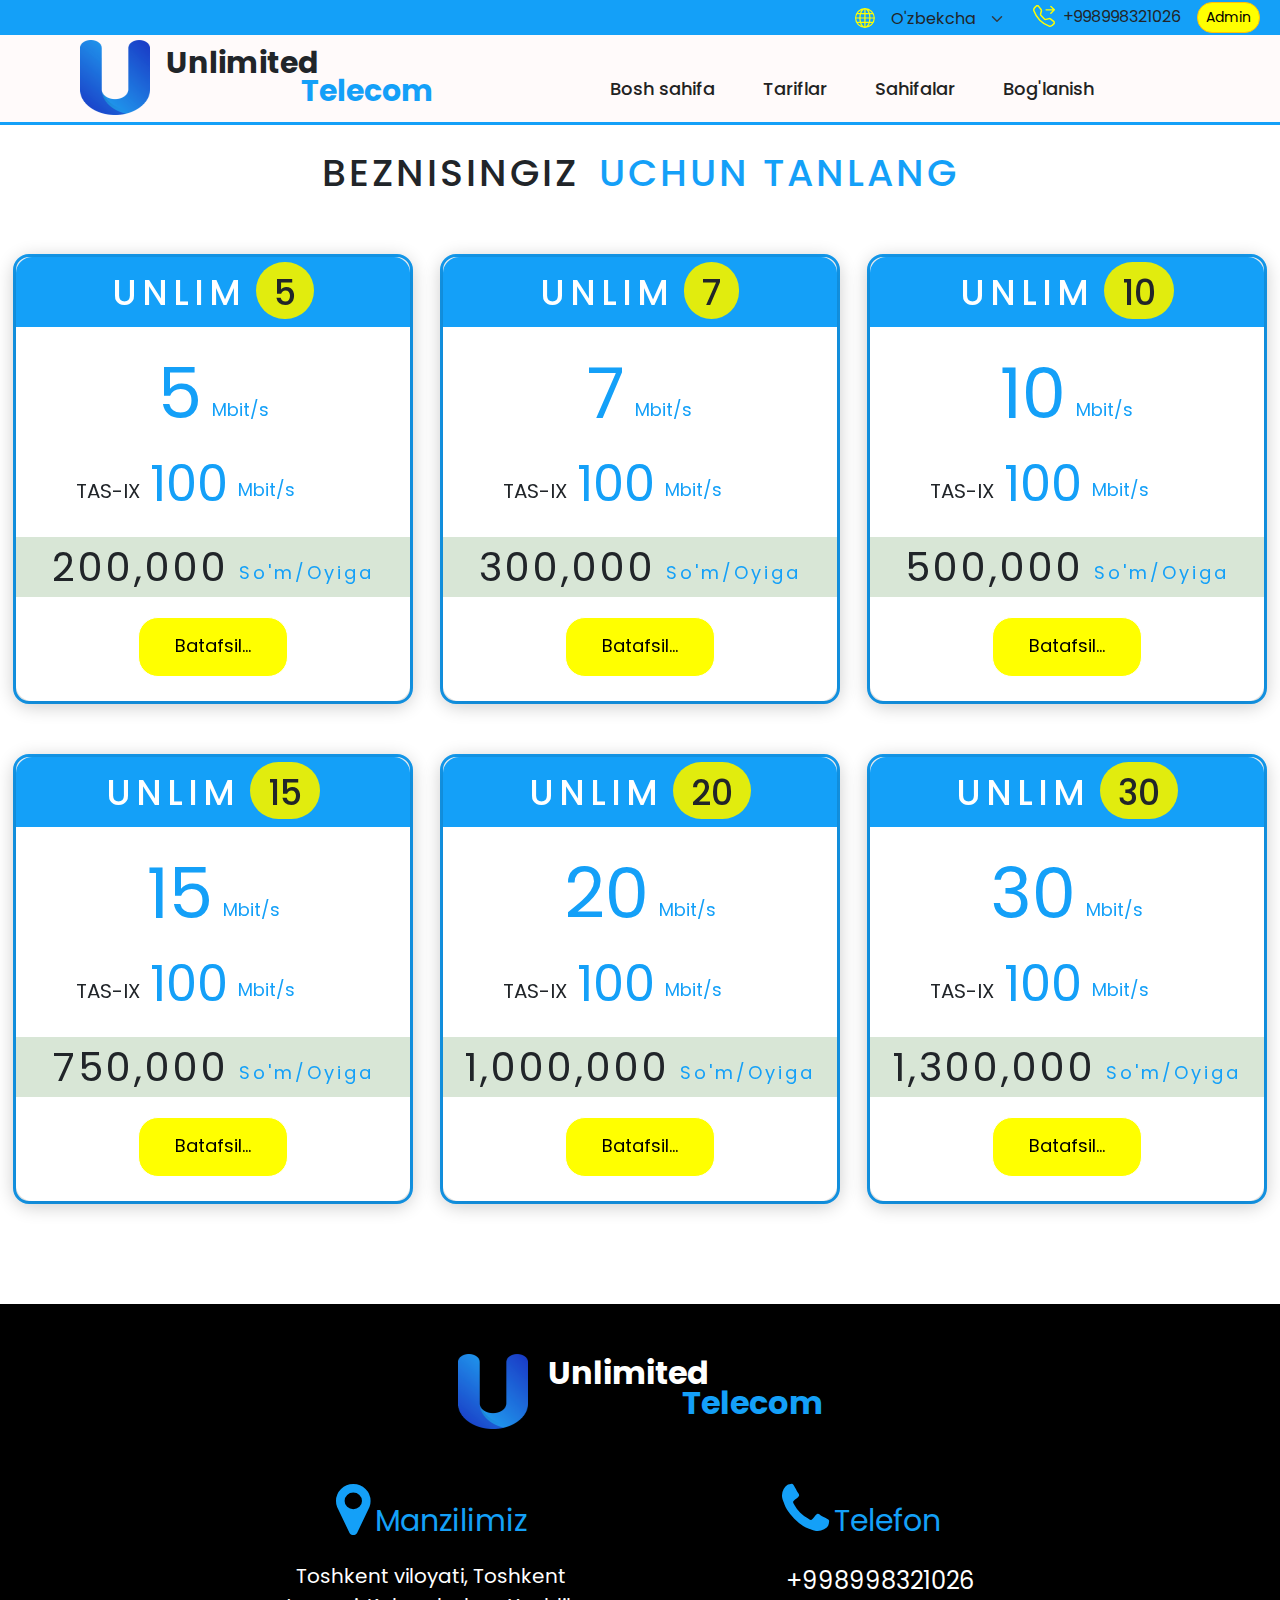
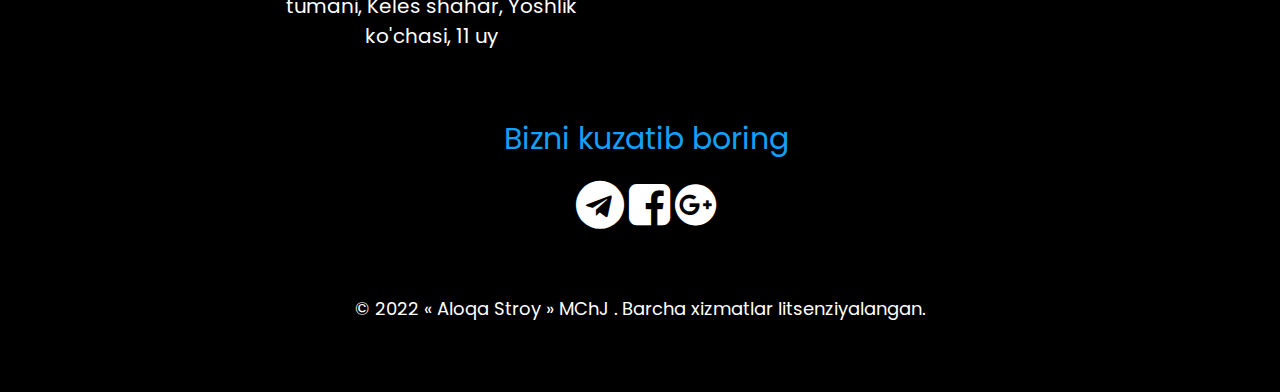
<file: pages/business.html>
<!DOCTYPE html>
<html lang="en">
  <head>
    <meta charset="UTF-8" />
    <meta http-equiv="X-UA-Compatible" content="IE=edge" />
    <meta name="viewport" content="width=device-width, initial-scale=1.0" />
    <!--Favicon link-->

    <link
      rel="apple-touch-icon"
      sizes="76x76"
      href="../favicon/apple-touch-icon.png"
    />
    <link
      rel="icon"
      type="image/png"
      sizes="32x32"
      href="../favicon/favicon-32x32.png" />
    <link
      rel="icon"
      type="image/png"
      sizes="16x16"
      href="../favicon/favicon-16x16.png"
    />
    <link rel="manifest" href="../favicon/site.webmanifest" />
    <link
      rel="mask-icon"
      href="../favicon/safari-pinned-tab.svg"
      color="#5bbad5"
    />
    <meta name="msapplication-TileColor" content="#da532c" />
    <meta name="theme-color" content="#ffffff" />

    <!--Icons link-->
    <link
      rel="stylesheet"
      href="https://cdnjs.cloudflare.com/ajax/libs/font-awesome/4.7.0/css/font-awesome.min.css"
    />
    <link
      rel="stylesheet"
      href="https://maxcdn.bootstrapcdn.com/font-awesome/4.7.0/css/font-awesome.min.css"
    />
    <link
      href="https://fonts.googleapis.com/icon?family=Material+Icons"
      rel="stylesheet"
    />
    
    <title>Unlimited Telecom</title>
    <!-- Bootstrap -->
    
    <link rel="stylesheet" href="../css/bootstrap-grid.min.css" />
    <link rel="stylesheet" href="../css/bootstrap-grid.min.css" />
    <link rel="stylesheet" href="../css/bootstrap.min.css" />
    <link rel="stylesheet" href="../css/main.min.css" /> 
  </head>
  <body>

      <!-- Header -->
    <header class="header"> 
      <div class="container header__container justify-content-between">
        <ul class=" header__admin d-flex list-unstyled gap-3 justify-content-end">
          <li class="header__earth d-flex gap-2">
            <svg class="header__globus" xmlns="http://www.w3.org/2000/svg" width="26" height="26" fill="yellow" class="bi bi-globe" viewBox="0 0 16 16">
              <path d="M0 8a8 8 0 1 1 16 0A8 8 0 0 1 0 8zm7.5-6.923c-.67.204-1.335.82-1.887 1.855A7.97 7.97 0 0 0 5.145 4H7.5V1.077zM4.09 4a9.267 9.267 0 0 1 .64-1.539 6.7 6.7 0 0 1 .597-.933A7.025 7.025 0 0 0 2.255 4H4.09zm-.582 3.5c.03-.877.138-1.718.312-2.5H1.674a6.958 6.958 0 0 0-.656 2.5h2.49zM4.847 5a12.5 12.5 0 0 0-.338 2.5H7.5V5H4.847zM8.5 5v2.5h2.99a12.495 12.495 0 0 0-.337-2.5H8.5zM4.51 8.5a12.5 12.5 0 0 0 .337 2.5H7.5V8.5H4.51zm3.99 0V11h2.653c.187-.765.306-1.608.338-2.5H8.5zM5.145 12c.138.386.295.744.468 1.068.552 1.035 1.218 1.65 1.887 1.855V12H5.145zm.182 2.472a6.696 6.696 0 0 1-.597-.933A9.268 9.268 0 0 1 4.09 12H2.255a7.024 7.024 0 0 0 3.072 2.472zM3.82 11a13.652 13.652 0 0 1-.312-2.5h-2.49c.062.89.291 1.733.656 2.5H3.82zm6.853 3.472A7.024 7.024 0 0 0 13.745 12H11.91a9.27 9.27 0 0 1-.64 1.539 6.688 6.688 0 0 1-.597.933zM8.5 12v2.923c.67-.204 1.335-.82 1.887-1.855.173-.324.33-.682.468-1.068H8.5zm3.68-1h2.146c.365-.767.594-1.61.656-2.5h-2.49a13.65 13.65 0 0 1-.312 2.5zm2.802-3.5a6.959 6.959 0 0 0-.656-2.5H12.18c.174.782.282 1.623.312 2.5h2.49zM11.27 2.461c.247.464.462.98.64 1.539h1.835a7.024 7.024 0 0 0-3.072-2.472c.218.284.418.598.597.933zM10.855 4a7.966 7.966 0 0 0-.468-1.068C9.835 1.897 9.17 1.282 8.5 1.077V4h2.355z"/>
            </svg>
            
          <select class="header__select  form-select form-select-sm border-0 " aria-label=".form-select-sm example">
            <option value="uz">O'zbekcha</option>
            <option value="ru">Русский</option>
          </select>
          </li>
          <li class="header__contact d-flex gap-2">
            <svg  class="header__calling bi bi-telephone-forward"  xmlns="http://www.w3.org/2000/svg" width="22" height="22" fill="yellow" viewBox="0 0 16 16">
              <path d="M3.654 1.328a.678.678 0 0 0-1.015-.063L1.605 2.3c-.483.484-.661 1.169-.45 1.77a17.568 17.568 0 0 0 4.168 6.608 17.569 17.569 0 0 0 6.608 4.168c.601.211 1.286.033 1.77-.45l1.034-1.034a.678.678 0 0 0-.063-1.015l-2.307-1.794a.678.678 0 0 0-.58-.122l-2.19.547a1.745 1.745 0 0 1-1.657-.459L5.482 8.062a1.745 1.745 0 0 1-.46-1.657l.548-2.19a.678.678 0 0 0-.122-.58L3.654 1.328zM1.884.511a1.745 1.745 0 0 1 2.612.163L6.29 2.98c.329.423.445.974.315 1.494l-.547 2.19a.678.678 0 0 0 .178.643l2.457 2.457a.678.678 0 0 0 .644.178l2.189-.547a1.745 1.745 0 0 1 1.494.315l2.306 1.794c.829.645.905 1.87.163 2.611l-1.034 1.034c-.74.74-1.846 1.065-2.877.702a18.634 18.634 0 0 1-7.01-4.42 18.634 18.634 0 0 1-4.42-7.009c-.362-1.03-.037-2.137.703-2.877L1.885.511zm10.762.135a.5.5 0 0 1 .708 0l2.5 2.5a.5.5 0 0 1 0 .708l-2.5 2.5a.5.5 0 0 1-.708-.708L14.293 4H9.5a.5.5 0 0 1 0-1h4.793l-1.647-1.646a.5.5 0 0 1 0-.708z"/>
            </svg>
            <a class="text-decoration-none text-dark" href="tel:+998998321026">+998998321026</a>
          </li>
          <li>
            <button type="button" class="btn btn-warning btn-sm header__admin-btn">Admin</button>
          </li>
        </ul>
        <div class="d-flex justify-content-between ">
          <div class="header__logo d-flex gap-3 ">
            <a href="index.html">  <img class="header__logo-img" src="../images/logo_free-file.png" alt=""></a>
            <div class="header__logo-names">
              <h2 class="header__logo-nameone">Unlimited</h2>
              <h2 class="header__logo-nametwo">Telecom</h2>
            </div>
            <nav class="header__nav">
              <ul  class="header__list d-flex text-center gap-5 list-unstyled">
                <li class="header__item">
                  <a class=" header__link text-decoration-none lng-link" href="../index.html">Bosh sahifa</a>
                </li>
                <li class="header__item">
                  <a class="header__link text-decoration-none lng-link1" href="#">Tariflar </a>
                  <!--dropdown-->
                  <ul class="header__dropdown-list list-unstyled text-start">
                    <li class="header__dropdown-item">
                      <a class="header__dropdown-link text-decoration-none lng-linkone" href="./traffic.html">
                        Jismoniy shaxslarga
                      </a>
                      <i class="header__dropdown-icon material-icons">keyboard_arrow_right</i>
                    </li>
                    <li class="header__dropdown-item">
                      <a class="header__dropdown-link text-decoration-none lng-linktwo" href="./business.html">
                        Yuridik shaxslarga
                      </a>
                      <i class="header__dropdown-icon material-icons">keyboard_arrow_right</i>
                    </li>
                  </ul>
                </li>
                <li class="header__item">
                  <a  class=" header__link text-decoration-none lng-page" href="#">Sahifalar</a>
                   <!--dropdown-->
                   <ul class="header__dropdown-list list-unstyled text-start">
                    <li class="header__dropdown-item">
                      <a class="header__dropdown-link text-decoration-none  lng-news" href="./services.html">
                        Xizmatlar
                      </a>
                      <i class="header__dropdown-icon material-icons">keyboard_arrow_right</i>
                    </li>
                    <li class="header__dropdown-item">
                      <a class="header__dropdown-link text-decoration-none lng-question" href="./faqs.html">
                        FAQs
                      </a>
                      <i class="header__dropdown-icon material-icons">keyboard_arrow_right</i>
                    </li>
                    <li class="header__dropdown-item">
                      <a class="header__dropdown-link text-decoration-none lng-oferta" href="./oferta.html">
                        Ommaviy oferta
                      </a>
                      <i class="header__dropdown-icon material-icons">keyboard_arrow_right</i>
                    </li>
                    <li class="header__dropdown-item">
                      <a class="header__dropdown-link text-decoration-none lng-license" href="./license.html">
                        Litsenziyalar
                      </a>
                      <i class="header__dropdown-icon material-icons">keyboard_arrow_right</i>
                    </li>
                  </ul>
                </li>
                <li class="header__item">
                  <a class=" header__link text-decoration-none lng-contact" href="#contact">Bog'lanish</a>
                </li>
              </ul>
            </nav>
        </div>
        <button class=" header__offcanvas btn btn-ligth" type="button" data-bs-toggle="offcanvas" data-bs-target="#offcanvasRight" aria-controls="offcanvasRight">
          ☰
        </button>

        <div class="header__offcanvas-card offcanvas offcanvas-end" tabindex="-1" id="offcanvasRight" aria-labelledby="offcanvasRightLabel">
          <div class="offcanvas-header">
            <svg xmlns="http://www.w3.org/2000/svg" width="30" height="30" fill="currentColor" class="header__fixxed bi bi-boxes" viewBox="0 0 16 16"><path d="m8 0 4 2a1 1 0 0 1 0 1v4l4 2v4a1 1 0 0 1 0 1l-4 2-4-2-4 2-4-2a1 1 0 0 1 0-1V9l4-2V3a1 1 0 0 1 0-1l4-2ZM4 8 2 9l2 2 3-2-3-1Zm4 2-3 2v3l3-2v-3Zm1 3 2 2v-3l-2-2v3Zm0-4 3 2 2-2-2-1-3 1Zm2-2V4L9 5v3l2-1ZM8 8V5L5 4v3l3 1ZM5 3l3 1 3-1-3-2-3 2Zm10 7-3 2v3l3-2v-3ZM4 15v-3l-3-2v3l3 2Z"/></svg>
            <h5 class="header__menu-text lng-lab" id="offcanvasRightLabel">Asosiy menyu</h5>
            <button type="button" class="btn-close text-reset" data-bs-dismiss="offcanvas" aria-label="Close"></button>
          </div>
          <div class="header__toggle-div offcanvas-body text-unstyled">
              <ul class="header__toggle-list ">
                <li class="header__toggle-item">
                  <svg xmlns="http://www.w3.org/2000/svg" width="22" height="22" fill="currentColor" class="header__setting bi bi-house-door-fill" viewBox="0 0 16 16"><path d="M7 15v-4h3v4h4a1 1 0 0 0 1 0V8a1 1 0 0 0-1-1l-1-1V3a1 1 0 0 0 0-1h-1a1 1 0 0 0-1 1v1L8 1 2 7a1 1 0 0 0 0 1v7h4a1 1 0 0 0 1 0z"/></svg>
                  <a class="header__toggle-navlink text-unstyled text-decoration-none lng-labone" href="../index.html">Bosh sahifa</a>
                </li>
                  <li class=" header__toggle-item nav-item dropdown d-flex text-end ">
                    <svg xmlns="http://www.w3.org/2000/svg" width="22" height="22" fill="currentColor" class="header__fixxed bi bi-router-fill" viewBox="0 0 16 16">
                      <path d="M5.525 3.025a3.5 3.5 0 0 1 4.95 0 .5.5 0 1 0 .707-.707 4.5 4.5 0 0 0-6.364 0 .5.5 0 0 0 .707.707Z"/>
                      <path d="M6.94 4.44a1.5 1.5 0 0 1 2.12 0 .5.5 0 0 0 .708-.708 2.5 2.5 0 0 0-3.536 0 .5.5 0 0 0 .707.707Z"/>
                      <path d="M2.974 2.342a.5.5 0 1 0-.948.316L3.806 8H1.5A1.5 1.5 0 0 0 0 9.5v2A1.5 1.5 0 0 0 1.5 13H2a.5.5 0 0 0 .5.5h2A.5.5 0 0 0 5 13h6a.5.5 0 0 0 .5.5h2a.5.5 0 0 0 .5-.5h.5a1.5 1.5 0 0 0 1.5-1.5v-2A1.5 1.5 0 0 0 14.5 8h-2.306l1.78-5.342a.5.5 0 1 0-.948-.316L11.14 8H4.86L2.974 2.342ZM2.5 11a.5.5 0 1 1 0-1 .5.5 0 0 1 0 1Zm4.5-.5a.5.5 0 1 1 1 0 .5.5 0 0 1-1 0Zm2.5.5a.5.5 0 1 1 0-1 .5.5 0 0 1 0 1Zm1.5-.5a.5.5 0 1 1 1 0 .5.5 0 0 1-1 0Zm2 0a.5.5 0 1 1 1 0 .5.5 0 0 1-1 0Z"/>
                      <path d="M8.5 5.5a.5.5 0 1 1-1 0 .5.5 0 0 1 1 0Z"/>
                    </svg>
                    <a class="header__toggle-navlink nav-link dropdown-toggle lng-labtwo" data-bs-toggle="dropdown" href="#" role="button" aria-expanded="false">Tariflar</a>
                    <ul class="header__toggle-navbetween dropdown-menu">
                      <li class="header__toggle-back"><a class="dropdown-item lng-labthree" href="./traffic.html">Jismoniy shaxslarga</a></li>
                      <li class="header__toggle-back"><a class="dropdown-item lng-labfour" href="./business.html">Yuridik shaxslarga</a></li>         
                    </ul>
                  </li>
                  <li class=" header__toggle-item nav-item dropdown d-flex">
                    <svg xmlns="http://www.w3.org/2000/svg" width="22" height="22" fill="currentColor" class="header__fixxed bi bi-file-break" viewBox="0 0 16 16"><path d="M0 11a1 1 0 0 1 1-1h15a1 1 0 0 1 0 1H1a1 1 0 0 1-1 0zM12 0H4a2 2 0 0 0-2 2v7h1V2a1 1 0 0 1 1-1h8a1 1 0 0 1 1 1v7h1V2a2 2 0 0 0-2-2zm2 12h-1v2a1 1 0 0 1-1 1H4a1 1 0 0 1-1-1v-2H2v2a2 2 0 0 0 2 2h8a2 2 0 0 0 2-2v-2z"/></svg>
                    <a class="header__toggle-navlink nav-link dropdown-toggle lng-labfifte" data-bs-toggle="dropdown" href="#" role="button" aria-expanded="false">Sahifalar</a>
                    <ul class="dropdown-menu">
                      <li class="header__toggle-back"><a class="dropdown-item lng-labsex" href="./services.html">Xizmatlar</a></li>
                      <li class="header__toggle-back"><a class="dropdown-item lng-labseven" href="./faqs.html">FAQs</a></li>
                      <li class="header__toggle-back"><a class="dropdown-item lng-labeigth" href="./oferta.html">Ommaviy oferta</a></li>
                      <li class="header__toggle-back"><a class="dropdown-item lng-labnine" href="./license.html">Litsenziyalar</a></li>           
                    </ul>
                  </li>
                <li class="header__toggle-item">
                  <svg xmlns="http://www.w3.org/2000/svg" width="22" height="22" fill="currentColor" class="heder__setting bi bi-telephone-inbound-fill" viewBox="0 0 16 16"><path fill-rule="evenodd" d="M2 1a2 2 0 0 1 2 0l2 2 1 1-1 3 3 3 3-1a2 2 0 0 1 1 1l2 2v2l-1 1-2 1a19 19 0 0 1-7-5 19 19 0 0 1-5-7l1-2 1-1zm14-1a1 1 0 0 1 0 1l-4 4h3a1 1 0 0 1 0 1h-4a1 1 0 0 1-1 0V2a1 1 0 0 1 1 0v2l4-4a1 1 0 0 1 1 0z"/></svg>
                  <a class=" header__toggle-navlink text-unstyled text-decoration-none lng-labten" href="#">Bog'lanish</a>
                </li>
              </ul>
          </div>
        </div>

      </div>

    </header>

    <!--Business section -->
     <section class="business">  
      <h2 class="business__inprase d-flex">
        <span class="business__intextone lng-bus101">BIZNESINGIZ</span>
        <span class="business__intexttwo lng-bus102">UCHUN TANLANG</span>
      </h2>
      <div class="business__list d-flex flex-wrap">
        <!--One card-->
        <div class="card">
          <div class="card__inner elewen">
            <div class="card__face card__face--front">
              <div class="business__head d-flex">
                  <h3 class="business__unone">UNLIM</h3>
                  <h3 class="business__unnum">5</h3>
              </div>
              <p class="business__untwo">
                <span class="business__unthree">5</span>
                <span class="business__unfifte  lng-mbs">Mbit/s</span>
              </p>
              <p class="business__onone">
                <span class="business__ontwo">TAS-IX</span>
                <span class="business__onthree">100</span>
                <span class="business__onfour lng-mbs11">Mbit/s</span>
              </p>
              <p class="business__inone">
                <span class="business__intwo">200,000</span>
                <span class="business__inthree lng-mbs111">So'm/Oyiga</span>
              </p>
              <button class="business__inbtn lng-moreone">Batafsil...</button>
            </div>
            <div class="card__face card__face--back">
              <p class="business__backone lng-time1">🌞 08:00 dan 00:00 gacha</p>
              <p class=" business__backzero d-flex text-center justify-content-center">
                <span class="business__backtwo">5</span>
                <span class="business__backthree lng-time11">Mbit/s</span>
              </p>
              <p class="business__backone lng-time12">🌙 00:00 dan 08:00 gacha</p>
              <p class=" business__backzero d-flex text-center justify-content-center">
                <span class="business__backtwo">5</span>
                <span class="business__backthree  lng-time13">Mbit/s</span>
              </p>
              <p class="business__backfour lng-time14">Trafik :</p>
              <p class="business__backfifte lng-time15">Limitsiz</p>
              <button class="business__inbtn"> <i class="fa fa-arrow-left  left"></i></button>
            </div>
          </div>
        </div>
        <!--Two card-->
        <div class="card">
          <div class="card__inner one">
            <div class="card__face card__face--front">
              <div class="business__head d-flex">
                  <h3 class="business__unone">UNLIM</h3>
                  <h3 class="business__unnum">7</h3>
              </div>
              <p class="business__untwo">
                <span class="business__unthree">7</span>
                <span class="business__unfifte lng-mbs1">Mbit/s</span>
              </p>
              <p class="business__onone">
                <span class="business__ontwo">TAS-IX</span>
                <span class="business__onthree">100</span>
                <span class="business__onfour lng-mbs22">Mbit/s</span>
              </p>
              <p class="business__inone">
                <span class="business__intwo">300,000</span>
                <span class="business__inthree lng-mbs222">So'm/Oyiga</span>
              </p>
              <button class="business__inbtn lng-moretwo">Batafsil...</button>
            </div>
            <div class="card__face card__face--back">
              <p class="business__backone lng-time21">🌞 08:00 dan 00:00 gacha</p>
              <p class=" business__backzero d-flex text-center justify-content-center">
                <span class="business__backtwo">7</span>
                <span class="business__backthree lng-time22">Mbit/s</span>
              </p>
              <p class="business__backone lng-time23">🌙 00:00 dan 08:00 gacha</p>
              <p class=" business__backzero d-flex text-center justify-content-center">
                <span class="business__backtwo">7</span>
                <span class="business__backthree lng-time24">Mbit/s</span>
              </p>
              <p class="business__backfour lng-time25">Trafik :</p>
              <p class="business__backfifte lng-time26">Limitsiz</p>
              <button class="business__inbtn"> <i class="fa fa-arrow-left  left"></i></button>
            </div>
          </div>
        </div>
        <!--Three card-->
        <div class="card"> 
          <div class="card__inner two">
            <div class="card__face card__face--front">
              <div class="business__head d-flex">
                  <h3 class="business__unone">UNLIM</h3>
                  <h3 class="business__unnum">10</h3>
              </div>
              <p class="business__untwo">
                <span class="business__unthree">10</span>
                <span class="business__unfifte lng-mbs2">Mbit/s</span>
              </p>
              <p class="business__onone">
                <span class="business__ontwo">TAS-IX</span>
                <span class="business__onthree">100</span>
                <span class="business__onfour lng-mbs33">Mbit/s</span>
              </p>
              <p class="business__inone">
                <span class="business__intwo">500,000</span>
                <span class="business__inthree lng-mbs333">So'm/Oyiga</span>
              </p>
              <button class="business__inbtn  lng-more">Batafsil...</button>
            </div>
            <div class="card__face card__face--back">
              <p class="business__backone lng-time311">🌞 08:00 dan 00:00 gacha</p>
              <p class=" business__backzero d-flex text-center justify-content-center">
                <span class="business__backtwo">10</span>
                <span class="business__backthree lng-time312">Mbit/s</span>
              </p>
              <p class="business__backone lng-time313">🌙 00:00 dan 08:00 gacha</p>
              <p class=" business__backzero d-flex text-center justify-content-center">
                <span class="business__backtwo">10</span>
                <span class="business__backthree lng-time314">Mbit/s</span>
              </p>
              <p class="business__backfour lng-time315">Trafik :</p>
              <p class="business__backfifte lng-time316">Limitsiz</p>
              <button class="business__inbtn"> <i class="fa fa-arrow-left  left"></i></button>
            </div>
          </div>
        </div>
        <!--Four card-->
        <div class="card">
          <div class="card__inner three">
            <div class="card__face card__face--front">
              <div class="business__head d-flex">
                  <h3 class="business__unone">UNLIM</h3>
                  <h3 class="business__unnum">15</h3>
              </div>
              <p class="business__untwo">
                <span class="business__unthree">15</span>
                <span class="business__unfifte lng-mbs3">Mbit/s</span>
              </p>
              <p class="business__onone">
                <span class="business__ontwo">TAS-IX</span>
                <span class="business__onthree">100</span>
                <span class="business__onfour lng-mbs44">Mbit/s</span>
              </p>
              <p class="business__inone">
                <span class="business__intwo">750,000</span>
                <span class="business__inthree lng-mbs444">So'm/Oyiga</span>
              </p>
              <button class="business__inbtn lng-morethree">Batafsil...</button>
            </div>
            <div class="card__face card__face--back">
              <p class="business__backone lng-time411">🌞 08:00 dan 00:00 gacha</p>
              <p class=" business__backzero d-flex text-center justify-content-center">
                <span class="business__backtwo">15</span>
                <span class="business__backthree lng-time412">Mbit/s</span>
              </p>
              <p class="business__backone lng-time413">🌙 00:00 dan 08:00 gacha</p>
              <p class=" business__backzero d-flex text-center justify-content-center">
                <span class="business__backtwo">15</span>
                <span class="business__backthree lng-time414">Mbit/s</span>
              </p>
              <p class="business__backfour lng-time415">Trafik :</p>
              <p class="business__backfifte lng-time416">Limitsiz</p>
              <button class="business__inbtn"> <i class="fa fa-arrow-left  left"></i></button>
            </div>
          </div>
        </div>
        <!--Fifte card-->
        <div class="card">
          <div class="card__inner four">
            <div class="card__face card__face--front">
              <div class="business__head d-flex">
                <h3 class="business__unone">UNLIM</h3>
                <h3 class="business__unnum">20</h3>
            </div>
            <p class="business__untwo">
              <span class="business__unthree">20</span>
              <span class="business__unfifte lng-mbs4">Mbit/s</span>
            </p>
            <p class="business__onone">
              <span class="business__ontwo">TAS-IX</span>
              <span class="business__onthree">100</span>
              <span class="business__onfour lng-mbs55">Mbit/s</span>
            </p>
            <p class="business__inone">
              <span class="business__intwo">1,000,000</span>
              <span class="business__inthree lng-mbs555 ">So'm/Oyiga</span>
            </p>
            <button class="business__inbtn lng-morefour">Batafsil...</button>                      
            </div>
                    <div class="card__face card__face--back">
                      <p class="business__backone lng-time511">🌞 08:00 dan 00:00 gacha</p>
                      <p class=" business__backzero d-flex text-center justify-content-center">
                        <span class="business__backtwo">20</span>
                        <span class="business__backthree lng-time512">Mbit/s</span>
                      </p>
                      <p class="business__backone lng-time513">🌙 00:00 dan 08:00 gacha</p>
                      <p class=" business__backzero d-flex text-center justify-content-center">
                        <span class="business__backtwo">20</span>
                        <span class="business__backthree lng-time514">Mbit/s</span>
                      </p>
                      <p class="business__backfour lng-time515">Trafik :</p>
                      <p class="business__backfifte lng-time516">Limitsiz</p>
                      <button class="business__inbtn"> <i class="fa fa-arrow-left  left"></i></button>
                    </div>
                  </div>
        </div>
        <!--Sex card-->
        <div class="card">
          <div class="card__inner fifte">
            <div class="card__face card__face--front">
              <div class="business__head d-flex">
                  <h3 class="business__unone">UNLIM</h3>
                  <h3 class="business__unnum">30</h3>
              </div>
              <p class="business__untwo">
                <span class="business__unthree">30</span>
                <span class="business__unfifte lng-mbs5">Mbit/s</span>
              </p>
              <p class="business__onone">
                <span class="business__ontwo">TAS-IX</span>
                <span class="business__onthree">100</span>
                <span class="business__onfour lng-mbs66">Mbit/s</span>
              </p>
              <p class="business__inone">
                <span class="business__intwo">1,300,000</span>
                <span class="business__inthree lng-mbs666">So'm/Oyiga</span>
              </p>
              <button class="business__inbtn lng-morefifte">Batafsil...</button>
            </div>
            <div class="card__face card__face--back">
              <p class="business__backone lng-time611">🌞 08:00 dan 00:00 gacha</p>
              <p class=" business__backzero d-flex text-center justify-content-center">
                <span class="business__backtwo">30</span>
                <span class="business__backthree lng-time612">Mbit/s</span>
              </p>
              <p class="business__backone lng-time613">🌙 00:00 dan 08:00 gacha</p>
              <p class=" business__backzero d-flex text-center justify-content-center">
                <span class="business__backtwo">30</span>
                <span class="business__backthree lng-time614">Mbit/s</span>
              </p>
              <p class="business__backfour lng-time615">Trafik :</p>
              <p class="business__backfifte lng-time616">Limitsiz</p>
              <button class="business__inbtn"> <i class="fa fa-arrow-left  left"></i></button>
            </div>
          </div>
        </div> 
      </div>  
    </section>

 


    <!-- Footer section -->
    <section id="contact" class="footer">
      <div class="container">
        <div class="footer__logo">
          <a class="footer__linkimg" href="#">
            <img class="footer__img" src="../images/logo_free-file.png" alt="footer foto" />
          </a>
          <div class="footer__logoname">
            <h2 class="footer__name">Unlimited</h2>
            <h2 class="footer__onename">Telecom</h2>
          </div>
        </div>
        <ul class="footer__list">
          <li class="footer__item">
            <i
              class="fa fa-map-marker"
              style="font-size: 60px; color: #14a0f8"
            ></i>
            <span class="footer__text lng-maps">Manzilimiz</span>
            <p class="footer__address lng-city">
              Toshkent viloyati, Toshkent tumani, Keles shahar, Yoshlik
              ko'chasi, 11 uy
            </p>
          </li>
          <li class="footer__item">
            <i class="fa fa-phone" style="font-size: 60px; color: #14a0f8"></i>
            <span class="footer__text lng-phone">Telefon</span>
            <p class="footer__phone">
              <a class="footer__contact" href="tel:+998998321026"
                >+998998321026</a
              >
            </p>
          </li>
          <li class="footer__item">
            <p class="footer__text footer__looking lng-looking">Bizni kuzatib boring</p>
            <a href="#">
              <i class="fa fa-telegram" style="font-size: 48px; color: #fff"></i
            ></a>
            <a href="#"
              ><i
                class="fa fa-facebook-square"
                style="font-size: 48px; color: #fff"
              ></i
            ></a>
            <a href="#"
              ><i
                class="fa fa-google-plus-official"
                style="font-size: 48px; color: #fff"
              ></i
            ></a>
          </li>
        </ul>
        <p class="footer__license  lng-telecom">
          © 2022 "Aloqa Stroy " MChJ . Barcha xizmatlar litsenziyalangan.
        </p>

      </div>

    </section> 
    <script src="../js/bootstrap.bundle.min.js"></script>
    <script src="../js/index.js"></script>
    <script src="../js/lang.js"></script>
    <script src="../js/applang.js"></script>
  </body>
</html>
</file>
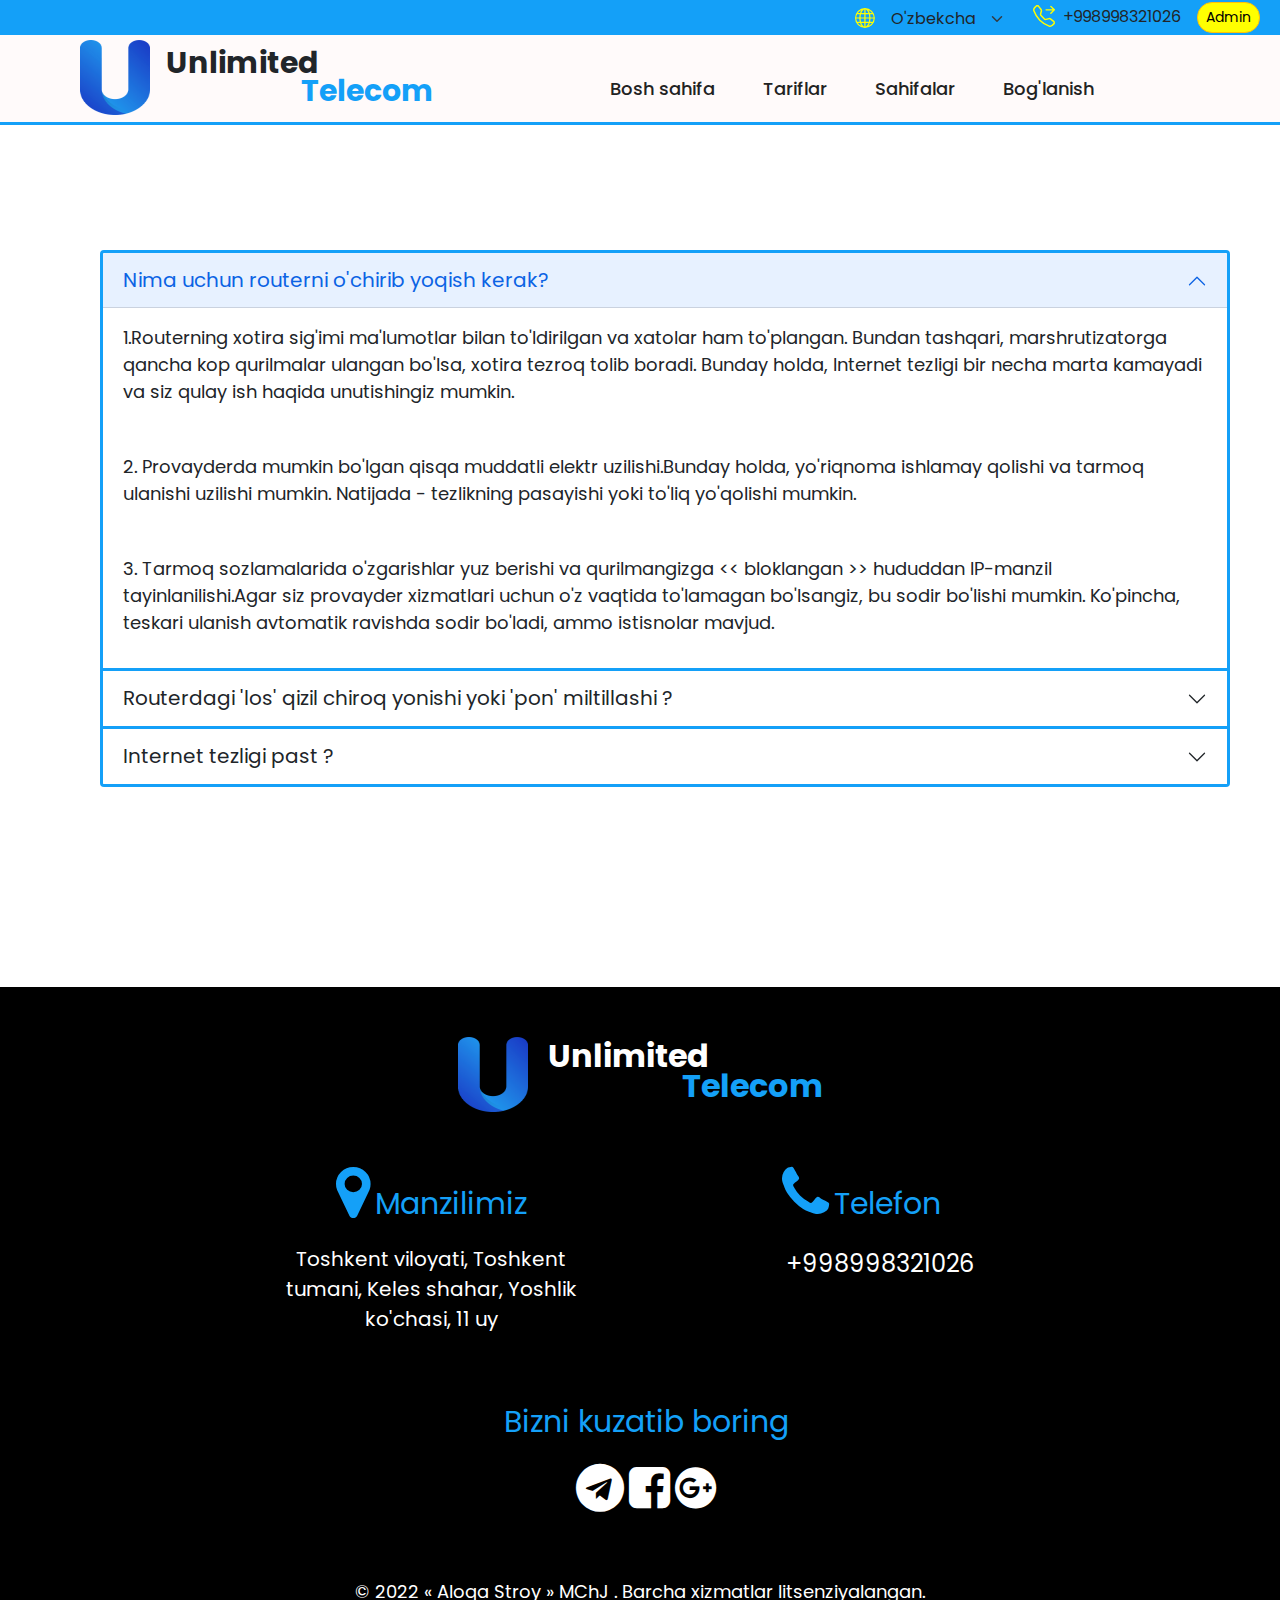
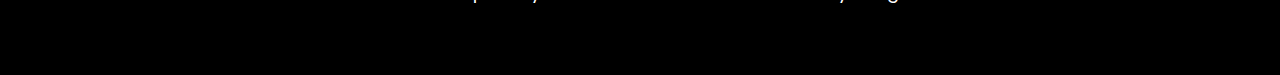
<file: pages/faqs.html>
<!DOCTYPE html>
<html lang="en">
  <head>
    <meta charset="UTF-8" />
    <meta http-equiv="X-UA-Compatible" content="IE=edge" />
    <meta name="viewport" content="width=device-width, initial-scale=1.0" />
    <!--Favicon link-->

    <link
      rel="apple-touch-icon"
      sizes="76x76"
      href="../favicon/apple-touch-icon.png"
    />
    <link
      rel="icon"
      type="image/png"
      sizes="32x32"
      href="../favicon/favicon-32x32.png" />
    <link
      rel="icon"
      type="image/png"
      sizes="16x16"
      href="../favicon/favicon-16x16.png"
    />
    <link rel="manifest" href="../favicon/site.webmanifest" />
    <link
      rel="mask-icon"
      href="../favicon/safari-pinned-tab.svg"
      color="#5bbad5"
    />
    <meta name="msapplication-TileColor" content="#da532c" />
    <meta name="theme-color" content="#ffffff" />

    <!--Icons link-->
    <link
      rel="stylesheet"
      href="https://cdnjs.cloudflare.com/ajax/libs/font-awesome/4.7.0/css/font-awesome.min.css"
    />
    <link
      rel="stylesheet"
      href="https://maxcdn.bootstrapcdn.com/font-awesome/4.7.0/css/font-awesome.min.css"
    />
    <link
      href="https://fonts.googleapis.com/icon?family=Material+Icons"
      rel="stylesheet"
    />
    
    <title>Unlimited Telecom</title>
    <!-- Bootstrap -->
    
    <link rel="stylesheet" href="../css/bootstrap-grid.min.css" />
    <link rel="stylesheet" href="../css/bootstrap-grid.min.css" />
    <link rel="stylesheet" href="../css/bootstrap.min.css" />
    <link rel="stylesheet" href="../css/main.min.css" />
  </head>
  <body>

      <!-- Header -->
    <header class="header"> 
      <div class="container header__container justify-content-between">
        <ul class=" header__admin d-flex list-unstyled gap-3 justify-content-end">
          <li class="header__earth d-flex gap-2">
            <svg class="header__globus" xmlns="http://www.w3.org/2000/svg" width="26" height="26" fill="yellow" class="bi bi-globe" viewBox="0 0 16 16">
              <path d="M0 8a8 8 0 1 1 16 0A8 8 0 0 1 0 8zm7.5-6.923c-.67.204-1.335.82-1.887 1.855A7.97 7.97 0 0 0 5.145 4H7.5V1.077zM4.09 4a9.267 9.267 0 0 1 .64-1.539 6.7 6.7 0 0 1 .597-.933A7.025 7.025 0 0 0 2.255 4H4.09zm-.582 3.5c.03-.877.138-1.718.312-2.5H1.674a6.958 6.958 0 0 0-.656 2.5h2.49zM4.847 5a12.5 12.5 0 0 0-.338 2.5H7.5V5H4.847zM8.5 5v2.5h2.99a12.495 12.495 0 0 0-.337-2.5H8.5zM4.51 8.5a12.5 12.5 0 0 0 .337 2.5H7.5V8.5H4.51zm3.99 0V11h2.653c.187-.765.306-1.608.338-2.5H8.5zM5.145 12c.138.386.295.744.468 1.068.552 1.035 1.218 1.65 1.887 1.855V12H5.145zm.182 2.472a6.696 6.696 0 0 1-.597-.933A9.268 9.268 0 0 1 4.09 12H2.255a7.024 7.024 0 0 0 3.072 2.472zM3.82 11a13.652 13.652 0 0 1-.312-2.5h-2.49c.062.89.291 1.733.656 2.5H3.82zm6.853 3.472A7.024 7.024 0 0 0 13.745 12H11.91a9.27 9.27 0 0 1-.64 1.539 6.688 6.688 0 0 1-.597.933zM8.5 12v2.923c.67-.204 1.335-.82 1.887-1.855.173-.324.33-.682.468-1.068H8.5zm3.68-1h2.146c.365-.767.594-1.61.656-2.5h-2.49a13.65 13.65 0 0 1-.312 2.5zm2.802-3.5a6.959 6.959 0 0 0-.656-2.5H12.18c.174.782.282 1.623.312 2.5h2.49zM11.27 2.461c.247.464.462.98.64 1.539h1.835a7.024 7.024 0 0 0-3.072-2.472c.218.284.418.598.597.933zM10.855 4a7.966 7.966 0 0 0-.468-1.068C9.835 1.897 9.17 1.282 8.5 1.077V4h2.355z"/>
            </svg>
            
          <select class="header__select  form-select form-select-sm border-0 " aria-label=".form-select-sm example">
            <option value="uz">O'zbekcha</option>
            <option value="ru">Русский</option>
          </select>
          </li>
          <li class="header__contact d-flex gap-2">
            <svg  class="header__calling bi bi-telephone-forward"  xmlns="http://www.w3.org/2000/svg" width="22" height="22" fill="yellow" viewBox="0 0 16 16">
              <path d="M3.654 1.328a.678.678 0 0 0-1.015-.063L1.605 2.3c-.483.484-.661 1.169-.45 1.77a17.568 17.568 0 0 0 4.168 6.608 17.569 17.569 0 0 0 6.608 4.168c.601.211 1.286.033 1.77-.45l1.034-1.034a.678.678 0 0 0-.063-1.015l-2.307-1.794a.678.678 0 0 0-.58-.122l-2.19.547a1.745 1.745 0 0 1-1.657-.459L5.482 8.062a1.745 1.745 0 0 1-.46-1.657l.548-2.19a.678.678 0 0 0-.122-.58L3.654 1.328zM1.884.511a1.745 1.745 0 0 1 2.612.163L6.29 2.98c.329.423.445.974.315 1.494l-.547 2.19a.678.678 0 0 0 .178.643l2.457 2.457a.678.678 0 0 0 .644.178l2.189-.547a1.745 1.745 0 0 1 1.494.315l2.306 1.794c.829.645.905 1.87.163 2.611l-1.034 1.034c-.74.74-1.846 1.065-2.877.702a18.634 18.634 0 0 1-7.01-4.42 18.634 18.634 0 0 1-4.42-7.009c-.362-1.03-.037-2.137.703-2.877L1.885.511zm10.762.135a.5.5 0 0 1 .708 0l2.5 2.5a.5.5 0 0 1 0 .708l-2.5 2.5a.5.5 0 0 1-.708-.708L14.293 4H9.5a.5.5 0 0 1 0-1h4.793l-1.647-1.646a.5.5 0 0 1 0-.708z"/>
            </svg>
            <a class="text-decoration-none text-dark" href="tel:+998998321026">+998998321026</a>
          </li>
          <li>
            <button type="button" class="btn btn-warning btn-sm header__admin-btn">Admin</button>
          </li>
        </ul>
        <div class="d-flex justify-content-between ">
          <div class="header__logo d-flex gap-3 ">
            <a href="index.html">  <img class="header__logo-img" src="../images/logo_free-file.png" alt=""></a>
            <div class="header__logo-names">
              <h2 class="header__logo-nameone">Unlimited</h2>
              <h2 class="header__logo-nametwo">Telecom</h2>
            </div>
            <nav class="header__nav">
              <ul  class="header__list d-flex text-center gap-5 list-unstyled">
                <li class="header__item">
                  <a class=" header__link text-decoration-none lng-link" href="../index.html">Bosh sahifa</a>
                </li>
                <li class="header__item">
                  <a class="header__link text-decoration-none lng-link1" href="#">Tariflar </a>
                  <!--dropdown-->
                  <ul class="header__dropdown-list list-unstyled text-start">
                    <li class="header__dropdown-item">
                      <a class="header__dropdown-link text-decoration-none lng-linkone" href="./traffic.html">
                        Jismoniy shaxslarga
                      </a>
                      <i class="header__dropdown-icon material-icons">keyboard_arrow_right</i>
                    </li>
                    <li class="header__dropdown-item">
                      <a class="header__dropdown-link text-decoration-none lng-linktwo" href="./business.html">
                        Yuridik shaxslarga
                      </a>
                      <i class="header__dropdown-icon material-icons">keyboard_arrow_right</i>
                    </li>
                  </ul>
                </li>
                <li class="header__item">
                  <a  class=" header__link text-decoration-none lng-page" href="#">Sahifalar</a>
                   <!--dropdown-->
                   <ul class="header__dropdown-list list-unstyled text-start">
                    <li class="header__dropdown-item">
                      <a class="header__dropdown-link text-decoration-none lng-news" href="./services.html">
                        Xizmatlar
                      </a>
                      <i class="header__dropdown-icon material-icons">keyboard_arrow_right</i>
                    </li>
                    <li class="header__dropdown-item">
                      <a class="header__dropdown-link text-decoration-none lng-question" href="./faqs.html">
                        FAQs
                      </a>
                      <i class="header__dropdown-icon material-icons">keyboard_arrow_right</i>
                    </li>
                    <li class="header__dropdown-item">
                      <a class="header__dropdown-link text-decoration-none lng-oferta" href="./oferta.html">
                        Ommaviy oferta
                      </a>
                      <i class="header__dropdown-icon material-icons">keyboard_arrow_right</i>
                    </li>
                    <li class="header__dropdown-item">
                      <a class="header__dropdown-link text-decoration-none lng-license" href="./license.html">
                        Litsenziyalar
                      </a>
                      <i class="header__dropdown-icon material-icons">keyboard_arrow_right</i>
                    </li>
                  </ul>
                </li>
                <li class="header__item">
                  <a  class=" header__link text-decoration-none lng-contact" href="#contact">Bog'lanish</a>
                </li>
              </ul>
            </nav>
        </div>
        <button class=" header__offcanvas btn btn-ligth" type="button" data-bs-toggle="offcanvas" data-bs-target="#offcanvasRight" aria-controls="offcanvasRight">
          ☰
        </button>

        <div class="header__offcanvas-card offcanvas offcanvas-end" tabindex="-1" id="offcanvasRight" aria-labelledby="offcanvasRightLabel">
          <div class="offcanvas-header">
            <svg xmlns="http://www.w3.org/2000/svg" width="30" height="30" fill="currentColor" class="header__fixxed bi bi-boxes" viewBox="0 0 16 16"><path d="m8 0 4 2a1 1 0 0 1 0 1v4l4 2v4a1 1 0 0 1 0 1l-4 2-4-2-4 2-4-2a1 1 0 0 1 0-1V9l4-2V3a1 1 0 0 1 0-1l4-2ZM4 8 2 9l2 2 3-2-3-1Zm4 2-3 2v3l3-2v-3Zm1 3 2 2v-3l-2-2v3Zm0-4 3 2 2-2-2-1-3 1Zm2-2V4L9 5v3l2-1ZM8 8V5L5 4v3l3 1ZM5 3l3 1 3-1-3-2-3 2Zm10 7-3 2v3l3-2v-3ZM4 15v-3l-3-2v3l3 2Z"/></svg>
            <h5 class="header__menu-text lng-lab" id="offcanvasRightLabel">Asosiy menyu</h5>
            <button type="button" class="btn-close text-reset" data-bs-dismiss="offcanvas" aria-label="Close"></button>
          </div>
          <div class="header__toggle-div offcanvas-body text-unstyled">
              <ul class="header__toggle-list ">
                <li class="header__toggle-item">
                  <svg xmlns="http://www.w3.org/2000/svg" width="22" height="22" fill="currentColor" class="header__setting bi bi-house-door-fill" viewBox="0 0 16 16"><path d="M7 15v-4h3v4h4a1 1 0 0 0 1 0V8a1 1 0 0 0-1-1l-1-1V3a1 1 0 0 0 0-1h-1a1 1 0 0 0-1 1v1L8 1 2 7a1 1 0 0 0 0 1v7h4a1 1 0 0 0 1 0z"/></svg>
                  <a class="header__toggle-navlink text-unstyled text-decoration-none lng-labone" href="../index.html">Bosh sahifa</a>
                </li>
                  <li class=" header__toggle-item nav-item dropdown d-flex text-end ">
                    <svg xmlns="http://www.w3.org/2000/svg" width="22" height="22" fill="currentColor" class="header__fixxed bi bi-router-fill" viewBox="0 0 16 16">
                      <path d="M5.525 3.025a3.5 3.5 0 0 1 4.95 0 .5.5 0 1 0 .707-.707 4.5 4.5 0 0 0-6.364 0 .5.5 0 0 0 .707.707Z"/>
                      <path d="M6.94 4.44a1.5 1.5 0 0 1 2.12 0 .5.5 0 0 0 .708-.708 2.5 2.5 0 0 0-3.536 0 .5.5 0 0 0 .707.707Z"/>
                      <path d="M2.974 2.342a.5.5 0 1 0-.948.316L3.806 8H1.5A1.5 1.5 0 0 0 0 9.5v2A1.5 1.5 0 0 0 1.5 13H2a.5.5 0 0 0 .5.5h2A.5.5 0 0 0 5 13h6a.5.5 0 0 0 .5.5h2a.5.5 0 0 0 .5-.5h.5a1.5 1.5 0 0 0 1.5-1.5v-2A1.5 1.5 0 0 0 14.5 8h-2.306l1.78-5.342a.5.5 0 1 0-.948-.316L11.14 8H4.86L2.974 2.342ZM2.5 11a.5.5 0 1 1 0-1 .5.5 0 0 1 0 1Zm4.5-.5a.5.5 0 1 1 1 0 .5.5 0 0 1-1 0Zm2.5.5a.5.5 0 1 1 0-1 .5.5 0 0 1 0 1Zm1.5-.5a.5.5 0 1 1 1 0 .5.5 0 0 1-1 0Zm2 0a.5.5 0 1 1 1 0 .5.5 0 0 1-1 0Z"/>
                      <path d="M8.5 5.5a.5.5 0 1 1-1 0 .5.5 0 0 1 1 0Z"/>
                    </svg>
                    <a class="header__toggle-navlink nav-link dropdown-toggle lng-labtwo" data-bs-toggle="dropdown" href="#" role="button" aria-expanded="false">Tariflar</a>
                    <ul class="header__toggle-navbetween dropdown-menu">
                      <li class="header__toggle-back"><a class="dropdown-item lng-labthree" href="./traffic.html">Jismoniy shaxslarga</a></li>
                      <li class="header__toggle-back"><a class="dropdown-item lng-labfour" href="./business.html">Yuridik shaxslarga</a></li>         
                    </ul>
                  </li>
                  <li class=" header__toggle-item nav-item dropdown d-flex">
                    <svg xmlns="http://www.w3.org/2000/svg" width="22" height="22" fill="currentColor" class="header__fixxed bi bi-file-break" viewBox="0 0 16 16"><path d="M0 11a1 1 0 0 1 1-1h15a1 1 0 0 1 0 1H1a1 1 0 0 1-1 0zM12 0H4a2 2 0 0 0-2 2v7h1V2a1 1 0 0 1 1-1h8a1 1 0 0 1 1 1v7h1V2a2 2 0 0 0-2-2zm2 12h-1v2a1 1 0 0 1-1 1H4a1 1 0 0 1-1-1v-2H2v2a2 2 0 0 0 2 2h8a2 2 0 0 0 2-2v-2z"/></svg>
                    <a class="header__toggle-navlink nav-link dropdown-toggle lng-labfifte" data-bs-toggle="dropdown" href="#" role="button" aria-expanded="false">Sahifalar</a>
                    <ul class="dropdown-menu">
                      <li class="header__toggle-back"><a class="dropdown-item lng-labsex" href="./services.html">Xizmatlar</a></li>
                      <li class="header__toggle-back"><a class="dropdown-item lng-labseven" href="./faqs.html">FAQs</a></li>
                      <li class="header__toggle-back"><a class="dropdown-item lng-labeigth" href="./oferta.html">Ommaviy oferta</a></li>
                      <li class="header__toggle-back"><a class="dropdown-item lng-labnine" href="./license.html">Litsenziyalar</a></li>           
                    </ul>
                  </li>
                <li class="header__toggle-item">
                  <svg xmlns="http://www.w3.org/2000/svg" width="22" height="22" fill="currentColor" class="heder__setting bi bi-telephone-inbound-fill" viewBox="0 0 16 16"><path fill-rule="evenodd" d="M2 1a2 2 0 0 1 2 0l2 2 1 1-1 3 3 3 3-1a2 2 0 0 1 1 1l2 2v2l-1 1-2 1a19 19 0 0 1-7-5 19 19 0 0 1-5-7l1-2 1-1zm14-1a1 1 0 0 1 0 1l-4 4h3a1 1 0 0 1 0 1h-4a1 1 0 0 1-1 0V2a1 1 0 0 1 1 0v2l4-4a1 1 0 0 1 1 0z"/></svg>
                  <a class=" header__toggle-navlink text-unstyled text-decoration-none lng-labten" href="#">Bog'lanish</a>
                </li>
              </ul>
          </div>
        </div>
      </div>
    </header>

    <!--Traffic section -->
    <section class="faqs">
      <div class="container ">
        <div class="faqs__list accordion" id="accordionPanelsStayOpenExample">
          <div class="faqs__item accordion-item">
            <h2 class="accordion-header" id="panelsStayOpen-headingOne">
              <button class="faqs__title accordion-button lng-faqsrout" type="button" data-bs-toggle="collapse" data-bs-target="#panelsStayOpen-collapseOne" aria-expanded="true" aria-controls="panelsStayOpen-collapseOne">
                Nima uchun routerni o'chirib yoqish kerak?
              </button>
            </h2>
            <div id="panelsStayOpen-collapseOne" class="accordion-collapse collapse show " aria-labelledby="panelsStayOpen-headingOne">
              <div class="accordion-body">
                <p class="lng-xotira">
                  1.Routerning xotira sig'imi ma'lumotlar bilan to'ldirilgan va xatolar ham to'plangan. Bundan tashqari, 
                  marshrutizatorga qancha kop qurilmalar ulangan bo'lsa, xotira tezroq tolib boradi. Bunday holda,
                  Internet tezligi bir necha marta kamayadi va siz qulay ish haqida unutishingiz mumkin.
                </p>
              </div>
              <div class="accordion-body">
                <p class="lng-electric">
                  2. Provayderda mumkin bo'lgan qisqa muddatli elektr uzilishi.
                  Bunday holda, yo'riqnoma ishlamay qolishi va tarmoq ulanishi uzilishi mumkin.
                  Natijada - tezlikning pasayishi yoki to'liq yo'qolishi mumkin.  
                </p>
              </div>
              <div class="accordion-body">
                <p class="lng-blocks">
                  3. Tarmoq sozlamalarida o'zgarishlar yuz berishi va qurilmangizga "bloklangan" hududdan IP-manzil tayinlanilishi.
                  Agar siz provayder xizmatlari uchun o'z vaqtida to'lamagan bo'lsangiz, bu sodir bo'lishi mumkin.
                  Ko'pincha, teskari ulanish avtomatik ravishda sodir bo'ladi, ammo istisnolar mavjud.
                </p>
              </div>
            </div>
          </div>
          <div class="faqs__item accordion-item">
            <h2 class="accordion-header" id="panelsStayOpen-headingTwo">
              <button class="faqs__title accordion-button collapsed lng-redcolor" type="button" data-bs-toggle="collapse" data-bs-target="#panelsStayOpen-collapseTwo" aria-expanded="false" aria-controls="panelsStayOpen-collapseTwo">
                Routerdagi "los" qizil chiroq yonishi  yoki "pon" miltillashi ?
              </button>
            </h2>
            <div id="panelsStayOpen-collapseTwo" class="accordion-collapse collapse" aria-labelledby="panelsStayOpen-headingTwo">
              <div class="accordion-body">
                <p class="lng-ponlos" >
                   Displey tavsifi.
                  Oddiy ish paytida PON indikatori toliq yonib turishi va LOS indikatori o'chirilgan bo'lishi kerak.
                  LOS chirog'i ulanish uchun javobgardir, PON esa provayder tarmog'ida ro'yxatdan o'tish uchun. 
                </p>
              </div>
              <div class="accordion-body">
                <p>
                 <strong class="lng-variant">
                  Ko'rsatishning mumkin bo'lgan variantlarini ko'rib chiqing: 
                 </strong>
                 <p class="lng-losponolt">
                  1.LOS va PON ko'rsatkichlari o'chirilgan - OLT ga ulanish yo'q, optik kabel ulagichga ulanmagan yoki kabelda signal yo'q.
                 </p>
                 <p class="lng-milter">
                  2.PON tez miltillaydi, LOS o'chirilgan - yo'riqnoma provayder uskunasi bilan aloqa o'rnatishga harakat qilmoqda.
                 </p>
                 <p class="lng-checklos">
                  3.PON doimiy ravishda yonadi, LOS o'chirilgan - provayder bilan aloqa o'rnatilgan.
                 </p>

                </p>
                <p class="lng-yoriq">
                <strong>!!!</strong>

                  Ikkala ko'rsatkich ham tez-tez yonib turadi - OLTda identifikatsiyadan o'tishning iloji bo'lmadi,
                  GPON texnologiyasidan foydalangan holda yo'riqnoma noto'g'ri bog'langan.
                  Muammoni hal qilish uchun internet provayderingizga murojaat qiling.
                  <p>
                    <p class="lng-cabel">
                     4.PON tez yonadi, LOS sekin yonadi - kabelda signal yetarli emas.
                    </p>
                    <p class="lng-losttwosew">
                      5.Ikkala ko'rsatkich ham sekin yonib-o'chib turadi - apparatdagi nosozlik.
                    </p>
                    <strong class="lng-yechim">
                      Muammolar va yechimlar.
                    </strong>
                    <p class="lng-indecator">
                      LOS indikatori provayderga ulanish uchun javobgardir. Agar marshrutizatordagi qizil LOS chirog'i yonib tursa yoki qizil yonib-o'chib tursa,
                      kabel bilan bog'liq muammolar mavjud. Internet va telefoniya ishlamaydi.
                    </p>
                    <p class="lng-modellers">
                      Routerlarning ba'zi modellarida LOS indikatori taqdim etilmaydi va PON o'z vazifasini bajaradi.
                    </p>
                    <p class="lng-ponred">
                      Agar PON qizil yonib-o'chsa, bu xuddi shu narsani anglatadi - Internetga ulanish yo'q.
                    </p>
                    <strong class="lng-wayses">
                       Siz ushbu muammoni quyidagi yo'llar bilan hal qilishga harakat qilishingiz mumkin:
                    </strong>
                    <p class="lng-marshrutizzer">
                      Avval marshrutizatordan rozetkaga olib boradigan optik kabelning yaxlitligini tekshirishingiz kerak.
                      Agar siz uni yomon egsangiz yoki mebelni ko'chirsangiz va uni ezib tashlasangiz, 
                     u sinishi mumkin. Bundan tashqari, kabel uy hayvonlari tomonidan shikastlanishi mumkin
                    </p>
                    <p class="lng-vilkases">
                      Agar kabelda hamma narsa tartibda bo'lsa, vilka router ulagichiga mahkam o'rnashganligini tekshiring. U osilgan emas, mahkam ushlab turishi kerak. Kabelni ajratib oling va qayta ulang.
                      Agar ushbu manipulyatsiyalardan keyin muammo yo'qolmasa, vilkaga chang tushgan bo'lishi mumkin. Agar siz qurilmani joydan boshqa joyga ko'chirsangiz va kabel bir muddat ulanmagan bo'lsa, bu sodir bo'lishi mumkin. 
                      Routerning vilkasini chiqarib oling va avval uni quruq mato bilan artib oling.Agar ifloslanishni olib tashlashning iloji bo'lmasa, u holda spirtli salfetka bilan. Shundan so'ng, kabelni qayta ulang va Internet ishlayotganligini tekshiring.
                      Lazer nurlanishi, hatto ko'zga ko'rinmasa ham, retinaga zarar etkazishi mumkin! Shuning uchun, optik tolali kabelni tozalash bo'yicha barcha manipulyatsiyalar har ikki tomondan lazer nurlanish manbalari o'chirilgan va maxsus himoya ko'zoynaklarida amalga oshirilishi kerak.
                    </p>
                    <p class="lng-indikred">
                     Agar indikator qizil yonishda davom etsa, bu liniyada yoki provayder uskunasida muammo.                                                                           
                    </p>
                    <strong class="lng-optictola">
                      Shu munosabat bilan, optik tolali kabellar bilan ishlashda siz quyidagilarga e'tibor berishingiz kerak:
                    </strong>
                    <p class="lng-shikast">
                      Kabellarning shikastlanishi va sinishidan saqlaning. Uni turtmang.
                      Vilkani chiqarib bo'lgach, uni maxsus himoya qopqog'i bilan yoping. Ushbu qopqoqlarni changdan himoya qilish uchun havo 
                      o'tkazmaydigan idishda saqlash kerak.
                    </p>
                  </p>
                </p>
              </div>  
            </div>
          </div>
          <div class="faqs__item accordion-item">
            <h2 class="accordion-header" id="panelsStayOpen-headingThree">
              <button class="faqs__title accordion-button collapsed lng-speedpasteses " type="button" data-bs-toggle="collapse" data-bs-target="#panelsStayOpen-collapseThree" aria-expanded="false" aria-controls="panelsStayOpen-collapseThree">
                Internet tezligi past ?
              </button>
            </h2>
            <div id="panelsStayOpen-collapseThree" class="accordion-collapse collapse" aria-labelledby="panelsStayOpen-headingThree">
              <div class="accordion-body">
                <p class="lng-canals">
                  Internet-kanal tezligini tekshirish uchun siz maxsus onlayn xizmatlardan foydalanishingiz mumkin.
                  Muhim! O'lchov natijalari taxminiy va har doim ham aniq bo'lmasligi mumkin.
                </p>
                <p class="lng-metrecs">
                  To'g'ri o'lchash va ishonchli qiymatni olish uchun sinov faqat kabel orqali ulangan bitta qurilmadan amalga oshirilishi 
                  kerak (sinov natijalariga ta'sirini istisno qilish uchun boshqa qurilmalarni tarmoqdan uzing).
                </p>
                <p class="lng-tarmoqs">
                  Routerga Wi-Fi orqali ulangan qurilmalardan sinov qilmang. Agar marshrutizatorga Internet ulanishi tarmoq kabeli (lizing liniyasi) orqali amalga oshirilsa,
                  u holda o'lchash kabel orqali routerga ham ulangan qurilmadan amalga oshirilishi kerak.
                </p>
                <p class="lng-torrent">
                  Xizmat sinfidan foydalanmang. Agar xizmat ko'rsatish klassi ishlatilsa, u holda qurilma uchun tarmoq tezlatgichi (ppe hardware; hwnat)
                  o'chirib qo'yilgan, chunki tezlatgich trafik ustuvorligi bilan qanday ishlashni bilmaydi. Gaz o'chirilgan bo'lsa, tezlik kamayishi mumkin. 
                  Qurilmalar ro'yxati sahifasida “Xizmat sinfi” maydonini sinovdan o'tayotgan qurilmangiz uchun “Foydalanmaslik”ga o'rnating.
                  Sinov paytida Internet-trafikdan (torrentlar, onlayn videolar, o'yinlar va boshqalar) foydalanadigan dasturlarni (ilovalarni) o'chiring.
                </p>
                <p class="lng-sinishcut">
                  Aniqroq va ishonchli natijalarga erishish uchun Internet tezligini turli xizmatlarda 2-3 marta sinab ko'rish 
                  va natijalarni solishtirishni tavsiya qilamiz.
                   O'rtacha o'lchov natijasini ko'rib chiqing.
                </p>
                <p class="lng-maxsimum">
                  O'lchashda olingan tezlik natijalari taxminiy va sizning tarif rejangiz bo'yicha Internet-kanalning e'lon qilingan maksimal tezligidan
                  past bo'lishi kerak (IPoE uchun taxminan 5-6% va PPPoE, L2TP, PPTP uchun 10% gacha) (bu ma'lumotlarni uzatish uchun ishlatiladigan
                  xizmat ma'lumotlarining miqdori bilan bog'liq).Tekshiruv natijalari provayderning ma'lumotlar kanallari,
                  serverlari, sinov o'tkaziladigan kunning vaqti, ulanish turi va boshqalarga bog'liq ravishda sezilarli darajada farq qilishi mumkin.
                </p>
                <strong class="lng-misoller">
                Quyida routerning mahalliy tarmog'idan Internetga ulanish tezligini o'lchash misollari keltirilgan.
                </strong>
                <p class="lng-kompbrauzer">
                  Onlayn xizmatlardan foydalangan holda Internet-kanal tezligini sinab ko'rish.
                  Routerga to'g'ridan-to'g'ri ulangan kompyuterda veb-brauzerni ishga tushiring.
                </p>
                <p class="lng-famouses">
                  Eng mashhur xizmatlardan biri bu <strong>Speedtest.</strong> 
                </p>
                <p class="lng-focuses">
                  Uni ishlatishda ba'zi xususiyatlarga e'tiboringizni qaratmoqchimiz.
                  Odatiy bo'lib, xizmat avtomatik ravishda tezlikni tekshirish uchun optimal serverni tanlaydi. Ammo serverning o'zi joylashgan 
                  joyni hisobga olish muhimdir. Ba'zida xizmat tekshirish uchun serverni noto'g'ri tanlaydi. Xizmat serverni qo'lda belgilash 
                  imkoniyatini beradi. Buning uchun 
                  "Serverni o'zgartirish" havolasini bosing, serverni tanlang va keyin sinovni boshlang.Sinov natijasida siz uchta raqam olasiz:
                  Ping , yuklab olish tezligi  va yuklash tezligi Ping mijozdan yuborilgan maxsus tarmoq paketining tanlangan serverga etib borishi va javobni olishi uchun zarur bo'lgan vaqtni
                   (millisekundlarda) ko'rsatadi (bu vaqt qancha qisqa bo'lsa, shuncha yaxshi). 
                </p>
                <p class="lng-opendoor">
                  Kiruvchi ulanish tezligi veb-saytlarning qanchalik tez ochilishiga va Internetdan fayllarni yuklab olinishiga ta'sir qiladi.
                  Yuqori ulanish tezligi kompyuteringizdan Internetga ma'lumotlarni uzatishda
                  (masalan, bulutga fotosuratlar yoki fayllarni yuklashda) ishlatiladi.
                </p>
              </div>
            </div>
          </div>
        </div>

      </div>


    </section>

    <!-- Footer section -->
    <section id="contact" class="footer">
      <div class="container">
        <div class="footer__logo">
          <a class="footer__linkimg" href="#">
            <img class="footer__img" src="../images/logo_free-file.png" alt="footer foto" />
          </a>
          <div class="footer__logoname">
            <h2 class="footer__name">Unlimited</h2>
            <h2 class="footer__onename">Telecom</h2>
          </div>
        </div>
        <ul class="footer__list">
          <li class="footer__item">
            <i
              class="fa fa-map-marker"
              style="font-size: 60px; color: #14a0f8"
            ></i>
            <span class="footer__text lng-maps">Manzilimiz</span>
            <p class="footer__address lng-city">
              Toshkent viloyati, Toshkent tumani, Keles shahar, Yoshlik
              ko'chasi, 11 uy
            </p>
          </li>
          <li class="footer__item">
            <i class="fa fa-phone" style="font-size: 60px; color: #14a0f8"></i>
            <span class="footer__text lng-phone">Telefon</span>
            <p class="footer__phone">
              <a class="footer__contact" href="tel:+998998321026"
                >+998998321026</a
              >
            </p>
          </li>
          <li class="footer__item">
            <p class="footer__text footer__looking lng-looking">Bizni kuzatib boring</p>
            <a href="#">
              <i class="fa fa-telegram" style="font-size: 48px; color: #fff"></i
            ></a>
            <a href="#"
              ><i
                class="fa fa-facebook-square"
                style="font-size: 48px; color: #fff"
              ></i
            ></a>
            <a href="#"
              ><i
                class="fa fa-google-plus-official"
                style="font-size: 48px; color: #fff"
              ></i
            ></a>
          </li>
        </ul>
        <p class="footer__license lng-telecom">
          © 2022 "Aloqa Stroy " MChJ . Barcha xizmatlar litsenziyalangan.
        </p>

      </div>

    </section> 
    <script src="../js/bootstrap.bundle.min.js"></script>
    <script src="../js/index.js"></script>
    <script src="../js/lang.js"></script>
    <script src="../js/applang.js"></script>
  </body>
</html>
</file>
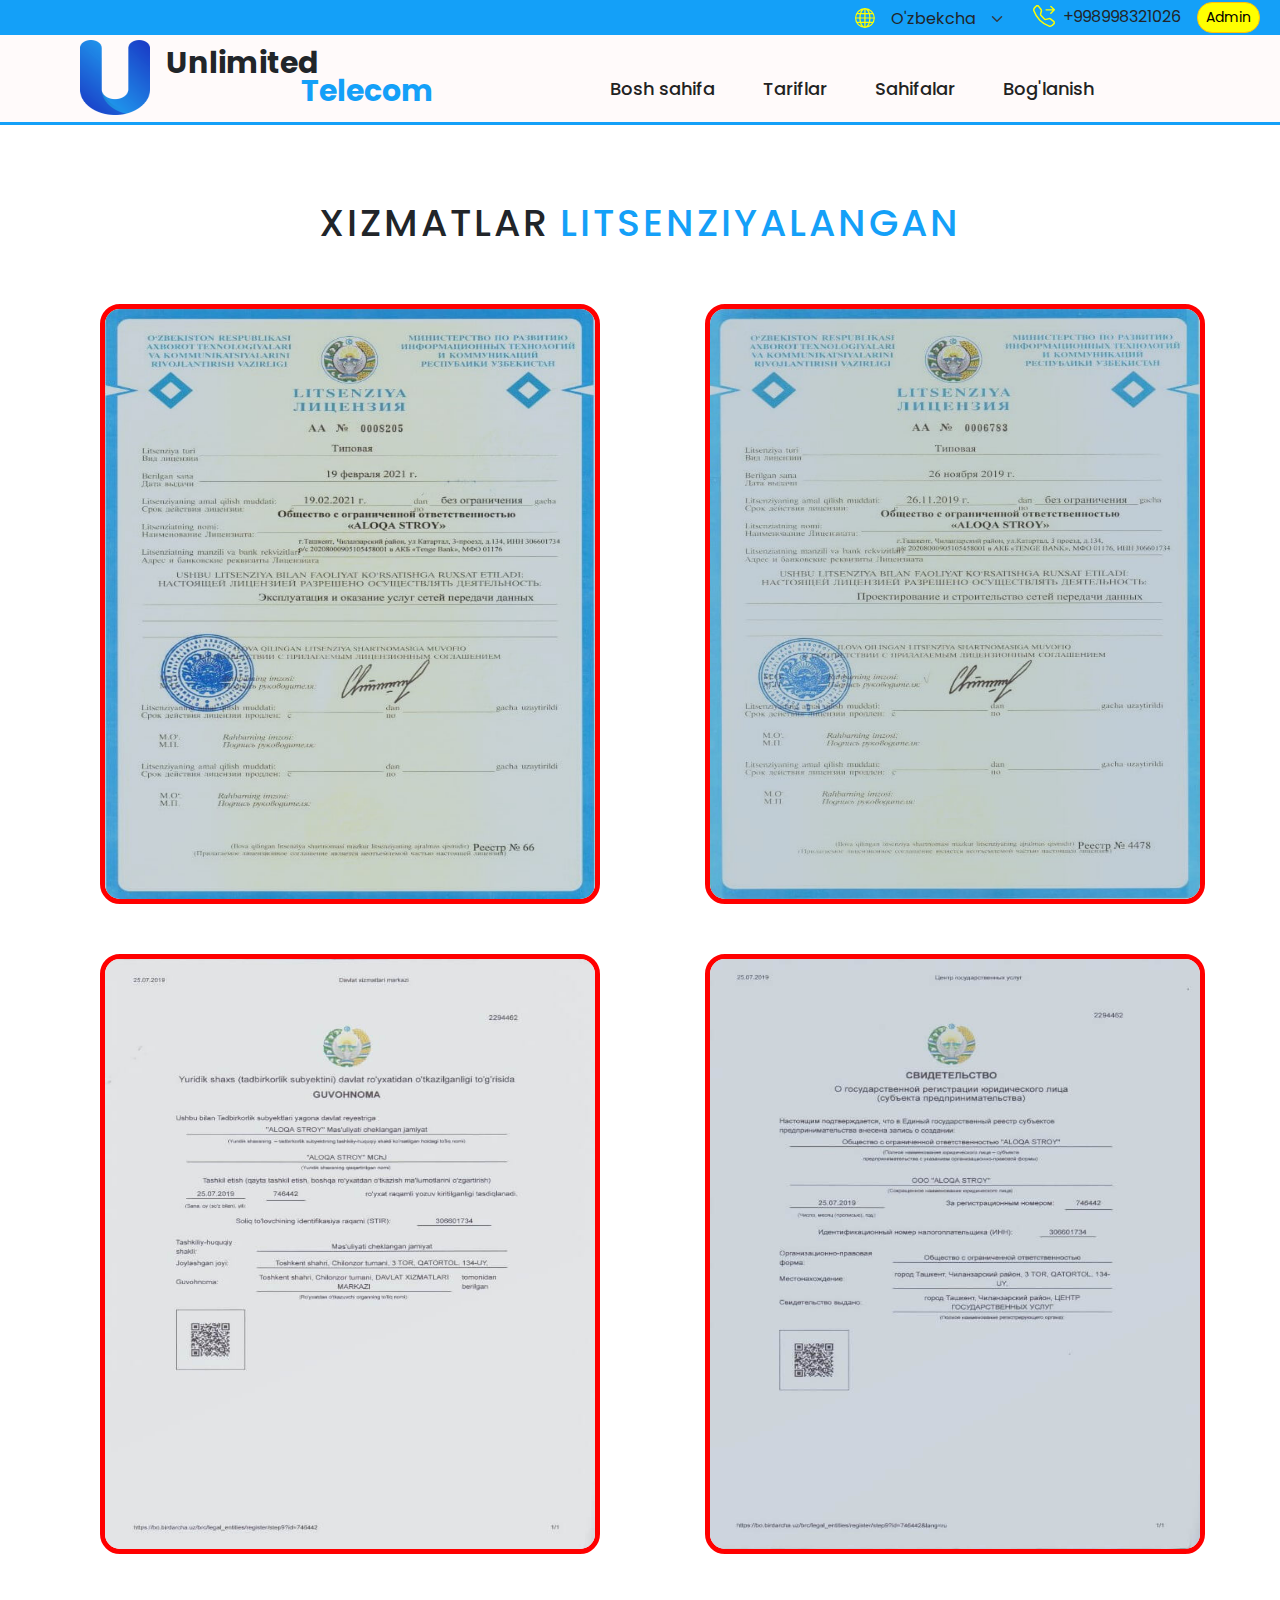
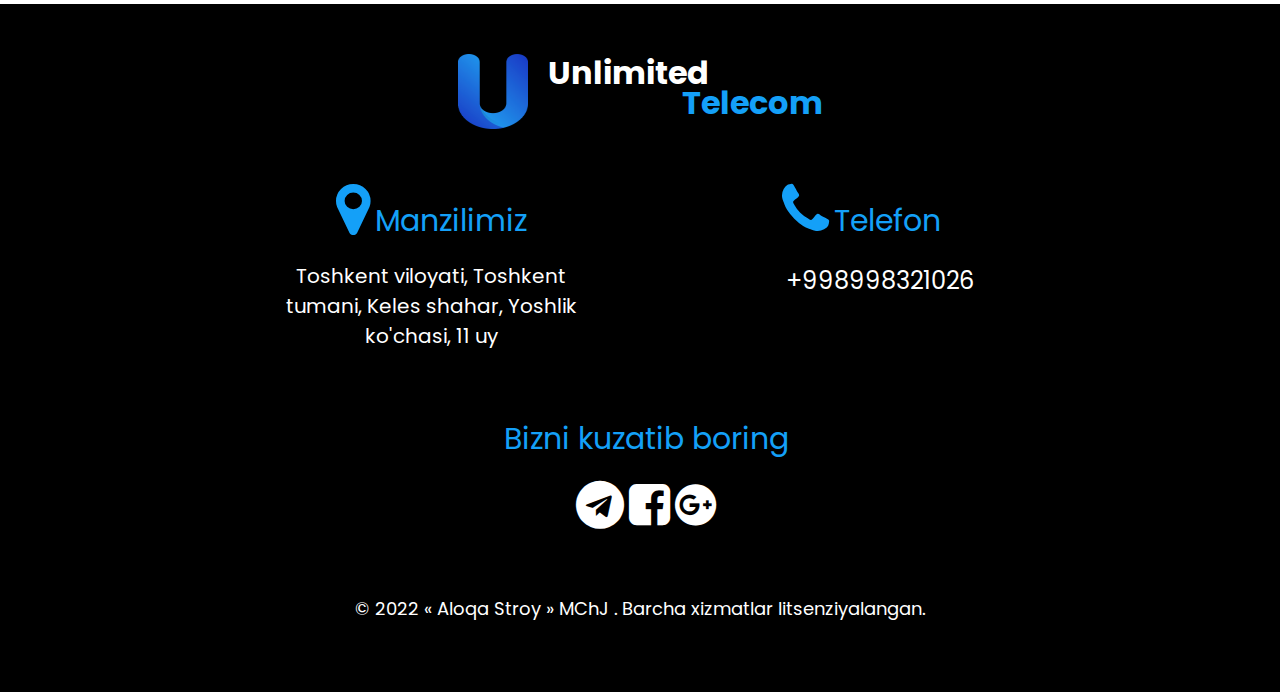
<file: pages/license.html>
<!DOCTYPE html>
<html lang="en">
  <head>
    <meta charset="UTF-8" />
    <meta http-equiv="X-UA-Compatible" content="IE=edge" />
    <meta name="viewport" content="width=device-width, initial-scale=1.0" />
    <!--Favicon link-->

    <link
      rel="apple-touch-icon"
      sizes="76x76"
      href="../favicon/apple-touch-icon.png"
    />
    <link
      rel="icon"
      type="image/png"
      sizes="32x32"
      href="../favicon/favicon-32x32.png" />
    <link
      rel="icon"
      type="image/png"
      sizes="16x16"
      href="../favicon/favicon-16x16.png"
    />
    <link rel="manifest" href="../favicon/site.webmanifest" />
    <link
      rel="mask-icon"
      href="../favicon/safari-pinned-tab.svg"
      color="#5bbad5"
    />
    <meta name="msapplication-TileColor" content="#da532c" />
    <meta name="theme-color" content="#ffffff" />

    <!--Icons link-->
    <link
      rel="stylesheet"
      href="https://cdnjs.cloudflare.com/ajax/libs/font-awesome/4.7.0/css/font-awesome.min.css"
    />
    <link
      rel="stylesheet"
      href="https://maxcdn.bootstrapcdn.com/font-awesome/4.7.0/css/font-awesome.min.css"
    />
    <link
      href="https://fonts.googleapis.com/icon?family=Material+Icons"
      rel="stylesheet"
    />
    
    <title>Unlimited Telecom</title>
    <!-- Bootstrap -->
    
    <link rel="stylesheet" href="../css/bootstrap-grid.min.css" />
    <link rel="stylesheet" href="../css/bootstrap-grid.min.css" />
    <link rel="stylesheet" href="../css/bootstrap.min.css" />
    <link rel="stylesheet" href="../css/main.min.css" />
  </head>
  <body>

      <!-- Header -->
    <header class="header"> 
      <div class="container header__container justify-content-between">
        <ul class=" header__admin d-flex list-unstyled gap-3 justify-content-end">
          <li class="header__earth d-flex gap-2">
            <svg class="header__globus" xmlns="http://www.w3.org/2000/svg" width="26" height="26" fill="yellow" class="bi bi-globe" viewBox="0 0 16 16">
              <path d="M0 8a8 8 0 1 1 16 0A8 8 0 0 1 0 8zm7.5-6.923c-.67.204-1.335.82-1.887 1.855A7.97 7.97 0 0 0 5.145 4H7.5V1.077zM4.09 4a9.267 9.267 0 0 1 .64-1.539 6.7 6.7 0 0 1 .597-.933A7.025 7.025 0 0 0 2.255 4H4.09zm-.582 3.5c.03-.877.138-1.718.312-2.5H1.674a6.958 6.958 0 0 0-.656 2.5h2.49zM4.847 5a12.5 12.5 0 0 0-.338 2.5H7.5V5H4.847zM8.5 5v2.5h2.99a12.495 12.495 0 0 0-.337-2.5H8.5zM4.51 8.5a12.5 12.5 0 0 0 .337 2.5H7.5V8.5H4.51zm3.99 0V11h2.653c.187-.765.306-1.608.338-2.5H8.5zM5.145 12c.138.386.295.744.468 1.068.552 1.035 1.218 1.65 1.887 1.855V12H5.145zm.182 2.472a6.696 6.696 0 0 1-.597-.933A9.268 9.268 0 0 1 4.09 12H2.255a7.024 7.024 0 0 0 3.072 2.472zM3.82 11a13.652 13.652 0 0 1-.312-2.5h-2.49c.062.89.291 1.733.656 2.5H3.82zm6.853 3.472A7.024 7.024 0 0 0 13.745 12H11.91a9.27 9.27 0 0 1-.64 1.539 6.688 6.688 0 0 1-.597.933zM8.5 12v2.923c.67-.204 1.335-.82 1.887-1.855.173-.324.33-.682.468-1.068H8.5zm3.68-1h2.146c.365-.767.594-1.61.656-2.5h-2.49a13.65 13.65 0 0 1-.312 2.5zm2.802-3.5a6.959 6.959 0 0 0-.656-2.5H12.18c.174.782.282 1.623.312 2.5h2.49zM11.27 2.461c.247.464.462.98.64 1.539h1.835a7.024 7.024 0 0 0-3.072-2.472c.218.284.418.598.597.933zM10.855 4a7.966 7.966 0 0 0-.468-1.068C9.835 1.897 9.17 1.282 8.5 1.077V4h2.355z"/>
            </svg>
            
          <select class="header__select  form-select form-select-sm border-0 " aria-label=".form-select-sm example">
            <option value="uz">O'zbekcha</option>
            <option value="ru">Русский</option>
          </select>
          </li>
          <li class="header__contact d-flex gap-2">
            <svg  class="header__calling bi bi-telephone-forward"  xmlns="http://www.w3.org/2000/svg" width="22" height="22" fill="yellow" viewBox="0 0 16 16">
              <path d="M3.654 1.328a.678.678 0 0 0-1.015-.063L1.605 2.3c-.483.484-.661 1.169-.45 1.77a17.568 17.568 0 0 0 4.168 6.608 17.569 17.569 0 0 0 6.608 4.168c.601.211 1.286.033 1.77-.45l1.034-1.034a.678.678 0 0 0-.063-1.015l-2.307-1.794a.678.678 0 0 0-.58-.122l-2.19.547a1.745 1.745 0 0 1-1.657-.459L5.482 8.062a1.745 1.745 0 0 1-.46-1.657l.548-2.19a.678.678 0 0 0-.122-.58L3.654 1.328zM1.884.511a1.745 1.745 0 0 1 2.612.163L6.29 2.98c.329.423.445.974.315 1.494l-.547 2.19a.678.678 0 0 0 .178.643l2.457 2.457a.678.678 0 0 0 .644.178l2.189-.547a1.745 1.745 0 0 1 1.494.315l2.306 1.794c.829.645.905 1.87.163 2.611l-1.034 1.034c-.74.74-1.846 1.065-2.877.702a18.634 18.634 0 0 1-7.01-4.42 18.634 18.634 0 0 1-4.42-7.009c-.362-1.03-.037-2.137.703-2.877L1.885.511zm10.762.135a.5.5 0 0 1 .708 0l2.5 2.5a.5.5 0 0 1 0 .708l-2.5 2.5a.5.5 0 0 1-.708-.708L14.293 4H9.5a.5.5 0 0 1 0-1h4.793l-1.647-1.646a.5.5 0 0 1 0-.708z"/>
            </svg>
            <a class="text-decoration-none text-dark" href="tel:+998998321026">+998998321026</a>
          </li>
          <li>
            <button type="button" class="btn btn-warning btn-sm header__admin-btn">Admin</button>
          </li>
        </ul>
        <div class="d-flex justify-content-between ">
          <div class="header__logo d-flex gap-3 ">
            <a href="index.html">  <img class="header__logo-img" src="../images/logo_free-file.png" alt=""></a>
            <div class="header__logo-names">
              <h2 class="header__logo-nameone">Unlimited</h2>
              <h2 class="header__logo-nametwo">Telecom</h2>
            </div>
            <nav class="header__nav">
              <ul  class="header__list d-flex text-center gap-5 list-unstyled">
                <li class="header__item">
                  <a class=" header__link text-decoration-none lng-link" href="../index.html">Bosh sahifa</a>
                </li>
                <li class="header__item">
                  <a class="header__link text-decoration-none lng-link1" href="#">Tariflar </a>
                  <!--dropdown-->
                  <ul class="header__dropdown-list list-unstyled text-start">
                    <li class="header__dropdown-item">
                      <a class="header__dropdown-link text-decoration-none lng-linkone" href="./traffic.html">
                        Jismoniy shaxslarga
                      </a>
                      <i class="header__dropdown-icon material-icons">keyboard_arrow_right</i>
                    </li>
                    <li class="header__dropdown-item">
                      <a class="header__dropdown-link text-decoration-none lng-linktwo" href="./business.html">
                        Yuridik shaxslarga
                      </a>
                      <i class="header__dropdown-icon material-icons">keyboard_arrow_right</i>
                    </li>
                  </ul>
                </li>
                <li class="header__item">
                  <a  class=" header__link text-decoration-none lng-page" href="#">Sahifalar</a>
                   <!--dropdown-->
                   <ul class="header__dropdown-list list-unstyled text-start">
                    <li class="header__dropdown-item">
                      <a class="header__dropdown-link text-decoration-none lng-news" href="./services.html">
                        Xizmatlar
                      </a>
                      <i class="header__dropdown-icon material-icons">keyboard_arrow_right</i>
                    </li>
                    <li class="header__dropdown-item">
                      <a class="header__dropdown-link text-decoration-none lng-question" href="./faqs.html">
                        FAQs
                      </a>
                      <i class="header__dropdown-icon material-icons">keyboard_arrow_right</i>
                    </li>
                    <li class="header__dropdown-item">
                      <a class="header__dropdown-link text-decoration-none lng-oferta" href="./oferta.html">
                        Ommaviy oferta
                      </a>
                      <i class="header__dropdown-icon material-icons">keyboard_arrow_right</i>
                    </li>
                    <li class="header__dropdown-item">
                      <a class="header__dropdown-link text-decoration-none lng-license" href="./license.html">
                        Litsenziyalar
                      </a>
                      <i class="header__dropdown-icon material-icons">keyboard_arrow_right</i>
                    </li>
                  </ul>
                </li>
                <li class="header__item">
                  <a  class=" header__link text-decoration-none lng-contact" href="#contact">Bog'lanish</a>
                </li>
              </ul>
            </nav>
        </div>
        <button class=" header__offcanvas btn btn-ligth" type="button" data-bs-toggle="offcanvas" data-bs-target="#offcanvasRight" aria-controls="offcanvasRight">
          ☰
        </button>

        <div class="header__offcanvas-card offcanvas offcanvas-end" tabindex="-1" id="offcanvasRight" aria-labelledby="offcanvasRightLabel">
          <div class="offcanvas-header">
            <svg xmlns="http://www.w3.org/2000/svg" width="30" height="30" fill="currentColor" class="header__fixxed bi bi-boxes" viewBox="0 0 16 16"><path d="m8 0 4 2a1 1 0 0 1 0 1v4l4 2v4a1 1 0 0 1 0 1l-4 2-4-2-4 2-4-2a1 1 0 0 1 0-1V9l4-2V3a1 1 0 0 1 0-1l4-2ZM4 8 2 9l2 2 3-2-3-1Zm4 2-3 2v3l3-2v-3Zm1 3 2 2v-3l-2-2v3Zm0-4 3 2 2-2-2-1-3 1Zm2-2V4L9 5v3l2-1ZM8 8V5L5 4v3l3 1ZM5 3l3 1 3-1-3-2-3 2Zm10 7-3 2v3l3-2v-3ZM4 15v-3l-3-2v3l3 2Z"/></svg>
            <h5 class="header__menu-text lng-lab" id="offcanvasRightLabel">Asosiy menyu</h5>
            <button type="button" class="btn-close text-reset" data-bs-dismiss="offcanvas" aria-label="Close"></button>
          </div>
          <div class="header__toggle-div offcanvas-body text-unstyled">
              <ul class="header__toggle-list ">
                <li class="header__toggle-item">
                  <svg xmlns="http://www.w3.org/2000/svg" width="22" height="22" fill="currentColor" class="header__setting bi bi-house-door-fill" viewBox="0 0 16 16"><path d="M7 15v-4h3v4h4a1 1 0 0 0 1 0V8a1 1 0 0 0-1-1l-1-1V3a1 1 0 0 0 0-1h-1a1 1 0 0 0-1 1v1L8 1 2 7a1 1 0 0 0 0 1v7h4a1 1 0 0 0 1 0z"/></svg>
                  <a class="header__toggle-navlink text-unstyled text-decoration-none lng-labone" href="../index.html">Bosh sahifa</a>
                </li>
                  <li class=" header__toggle-item nav-item dropdown d-flex text-end ">
                    <svg xmlns="http://www.w3.org/2000/svg" width="22" height="22" fill="currentColor" class="header__fixxed bi bi-router-fill" viewBox="0 0 16 16">
                      <path d="M5.525 3.025a3.5 3.5 0 0 1 4.95 0 .5.5 0 1 0 .707-.707 4.5 4.5 0 0 0-6.364 0 .5.5 0 0 0 .707.707Z"/>
                      <path d="M6.94 4.44a1.5 1.5 0 0 1 2.12 0 .5.5 0 0 0 .708-.708 2.5 2.5 0 0 0-3.536 0 .5.5 0 0 0 .707.707Z"/>
                      <path d="M2.974 2.342a.5.5 0 1 0-.948.316L3.806 8H1.5A1.5 1.5 0 0 0 0 9.5v2A1.5 1.5 0 0 0 1.5 13H2a.5.5 0 0 0 .5.5h2A.5.5 0 0 0 5 13h6a.5.5 0 0 0 .5.5h2a.5.5 0 0 0 .5-.5h.5a1.5 1.5 0 0 0 1.5-1.5v-2A1.5 1.5 0 0 0 14.5 8h-2.306l1.78-5.342a.5.5 0 1 0-.948-.316L11.14 8H4.86L2.974 2.342ZM2.5 11a.5.5 0 1 1 0-1 .5.5 0 0 1 0 1Zm4.5-.5a.5.5 0 1 1 1 0 .5.5 0 0 1-1 0Zm2.5.5a.5.5 0 1 1 0-1 .5.5 0 0 1 0 1Zm1.5-.5a.5.5 0 1 1 1 0 .5.5 0 0 1-1 0Zm2 0a.5.5 0 1 1 1 0 .5.5 0 0 1-1 0Z"/>
                      <path d="M8.5 5.5a.5.5 0 1 1-1 0 .5.5 0 0 1 1 0Z"/>
                    </svg>
                    <a class="header__toggle-navlink nav-link dropdown-toggle lng-labtwo" data-bs-toggle="dropdown" href="#" role="button" aria-expanded="false">Tariflar</a>
                    <ul class="header__toggle-navbetween dropdown-menu">
                      <li class="header__toggle-back"><a class="dropdown-item lng-labthree" href="./traffic.html">Jismoniy shaxslarga</a></li>
                      <li class="header__toggle-back"><a class="dropdown-item lng-labfour" href="./business.html">Yuridik shaxslarga</a></li>         
                    </ul>
                  </li>
                  <li class=" header__toggle-item nav-item dropdown d-flex">
                    <svg xmlns="http://www.w3.org/2000/svg" width="22" height="22" fill="currentColor" class="header__fixxed bi bi-file-break" viewBox="0 0 16 16"><path d="M0 11a1 1 0 0 1 1-1h15a1 1 0 0 1 0 1H1a1 1 0 0 1-1 0zM12 0H4a2 2 0 0 0-2 2v7h1V2a1 1 0 0 1 1-1h8a1 1 0 0 1 1 1v7h1V2a2 2 0 0 0-2-2zm2 12h-1v2a1 1 0 0 1-1 1H4a1 1 0 0 1-1-1v-2H2v2a2 2 0 0 0 2 2h8a2 2 0 0 0 2-2v-2z"/></svg>
                    <a class="header__toggle-navlink nav-link dropdown-toggle lng-labfifte" data-bs-toggle="dropdown" href="#" role="button" aria-expanded="false">Sahifalar</a>
                    <ul class="dropdown-menu">
                      <li class="header__toggle-back"><a class="dropdown-item lng-labsex" href="./services.html">Xizmatlar</a></li>
                      <li class="header__toggle-back"><a class="dropdown-item lng-labseven" href="./faqs.html">FAQs</a></li>
                      <li class="header__toggle-back"><a class="dropdown-item lng-labeigth" href="./oferta.html">Ommaviy oferta</a></li>
                      <li class="header__toggle-back"><a class="dropdown-item lng-labnine" href="./license.html">Litsenziyalar</a></li>           
                    </ul>
                  </li>
                <li class="header__toggle-item">
                  <svg xmlns="http://www.w3.org/2000/svg" width="22" height="22" fill="currentColor" class="heder__setting bi bi-telephone-inbound-fill" viewBox="0 0 16 16"><path fill-rule="evenodd" d="M2 1a2 2 0 0 1 2 0l2 2 1 1-1 3 3 3 3-1a2 2 0 0 1 1 1l2 2v2l-1 1-2 1a19 19 0 0 1-7-5 19 19 0 0 1-5-7l1-2 1-1zm14-1a1 1 0 0 1 0 1l-4 4h3a1 1 0 0 1 0 1h-4a1 1 0 0 1-1 0V2a1 1 0 0 1 1 0v2l4-4a1 1 0 0 1 1 0z"/></svg>
                  <a class=" header__toggle-navlink text-unstyled text-decoration-none lng-labten" href="#">Bog'lanish</a>
                </li>
              </ul>
          </div>
        </div>

      </div>

    </header>

    <!--Traffic section -->
    <section class="license">
      <div class="container lisence__page">
        <h2 class="license__h2">
          <span class="license__textul lng-canvas">XIZMATLAR</span>
          <span class="license__span lng-ofcanvas">LITSENZIYALANGAN</span>
        </h2>
        <img class="license__img" src="../images/license1.jpg" alt="">
        <img class="license__img" src="../images/license2.jpg" alt="">
        <img class="license__img" src="../images/license3.jpg" alt="">
        <img class="license__img" src="../images/license4.jpg" alt="">    
    </div>

    </section>

    <!-- Footer section -->
    <section id="contact" class="footer">
      <div class="container">
        <div class="footer__logo">
          <a class="footer__linkimg" href="#">
            <img class="footer__img" src="../images/logo_free-file.png" alt="footer foto" />
          </a>
          <div class="footer__logoname">
            <h2 class="footer__name">Unlimited</h2>
            <h2 class="footer__onename">Telecom</h2>
          </div>
        </div>
        <ul class="footer__list">
          <li class="footer__item">
            <i
              class="fa fa-map-marker"
              style="font-size: 60px; color: #14a0f8"
            ></i>
            <span class="footer__text lng-maps">Manzilimiz</span>
            <p class="footer__address lng-city">
              Toshkent viloyati, Toshkent tumani, Keles shahar, Yoshlik
              ko'chasi, 11 uy
            </p>
          </li>
          <li class="footer__item">
            <i class="fa fa-phone" style="font-size: 60px; color: #14a0f8"></i>
            <span class="footer__text lng-phone">Telefon</span>
            <p class="footer__phone">
              <a class="footer__contact" href="tel:+998998321026"
                >+998998321026</a
              >
            </p>
          </li>
          <li class="footer__item">
            <p class="footer__text footer__looking lng-looking">Bizni kuzatib boring</p>
            <a href="#">
              <i class="fa fa-telegram" style="font-size: 48px; color: #fff"></i
            ></a>
            <a href="#"
              ><i
                class="fa fa-facebook-square"
                style="font-size: 48px; color: #fff"
              ></i
            ></a>
            <a href="#"
              ><i
                class="fa fa-google-plus-official"
                style="font-size: 48px; color: #fff"
              ></i
            ></a>
          </li>
        </ul>
        <p class="footer__license lng-telecom">
          © 2022 "Aloqa Stroy " MChJ . Barcha xizmatlar litsenziyalangan.
        </p>

      </div>

    </section> 
    <script src="../js/bootstrap.bundle.min.js"></script>
    <script src="../js/index.js"></script>
    <script src="../js/lang.js"></script>
    <script src="../js/applang.js"></script>
  </body>
</html>
</file>
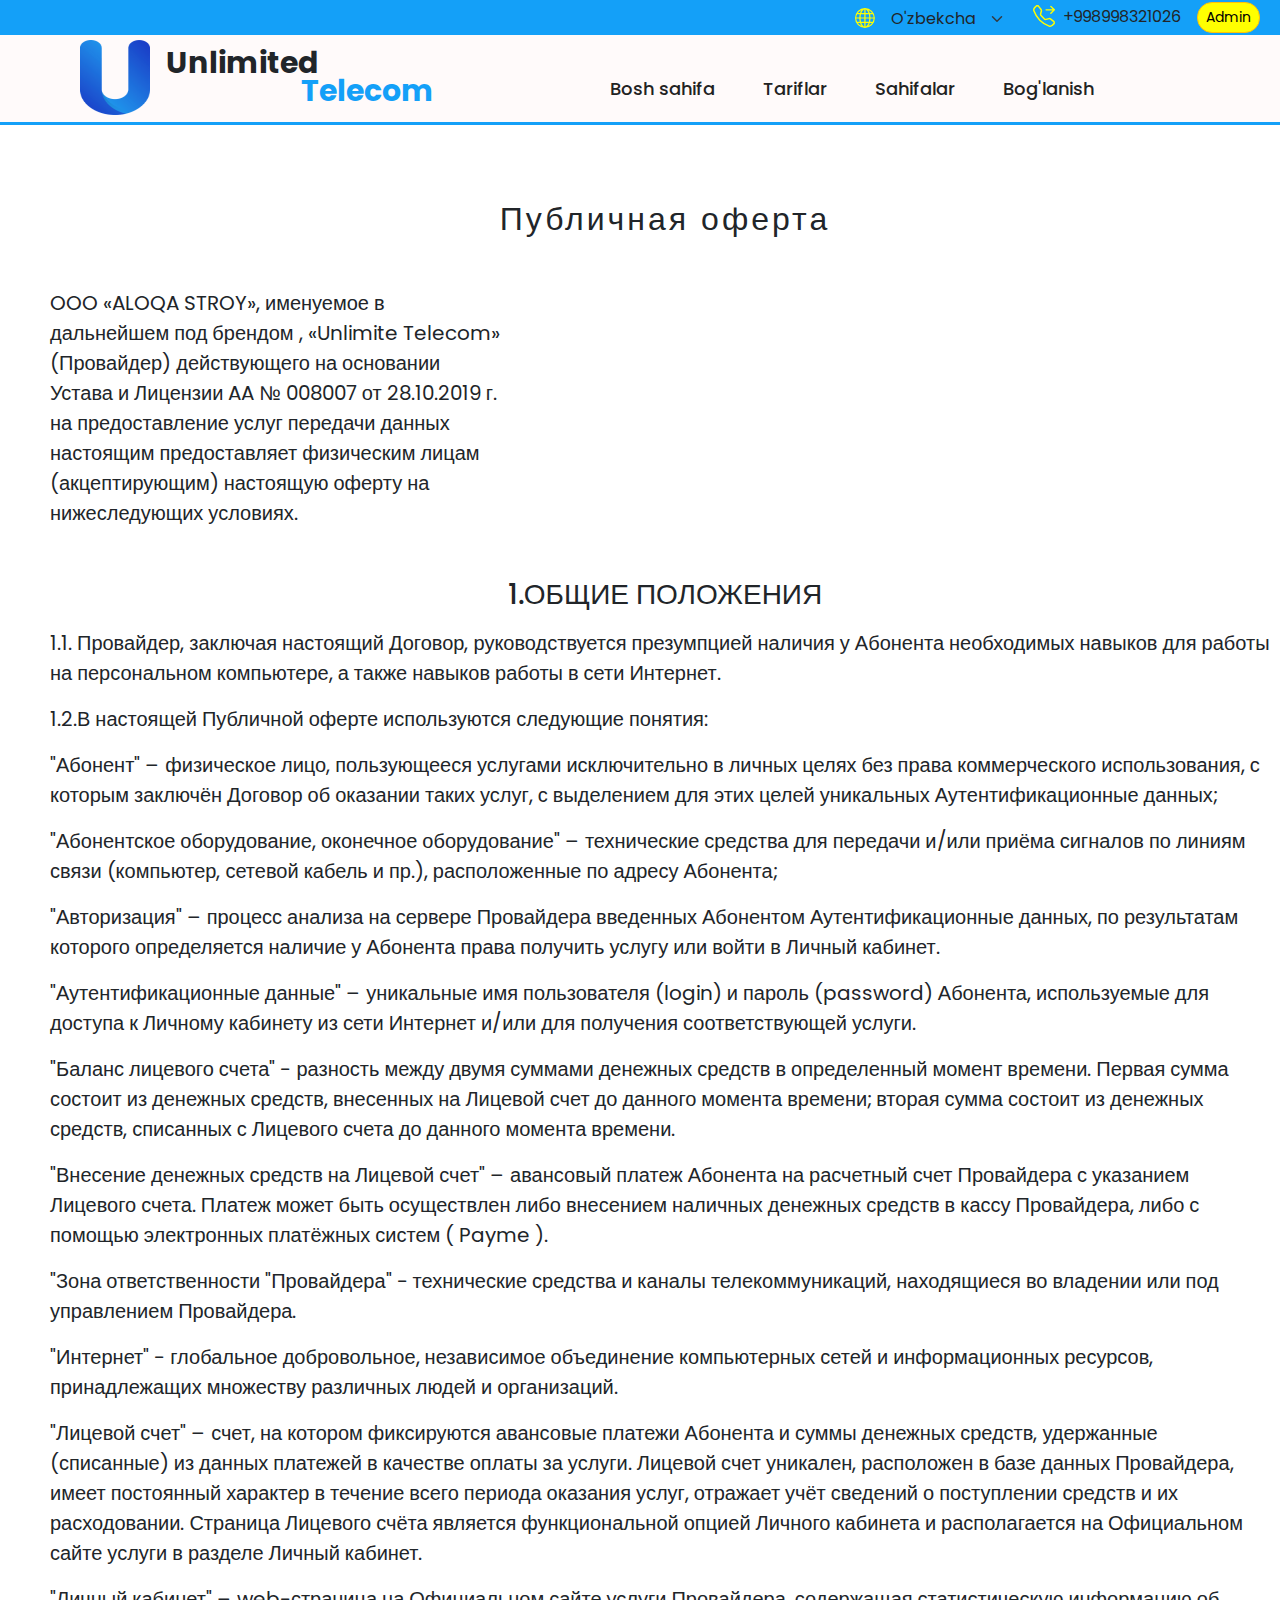
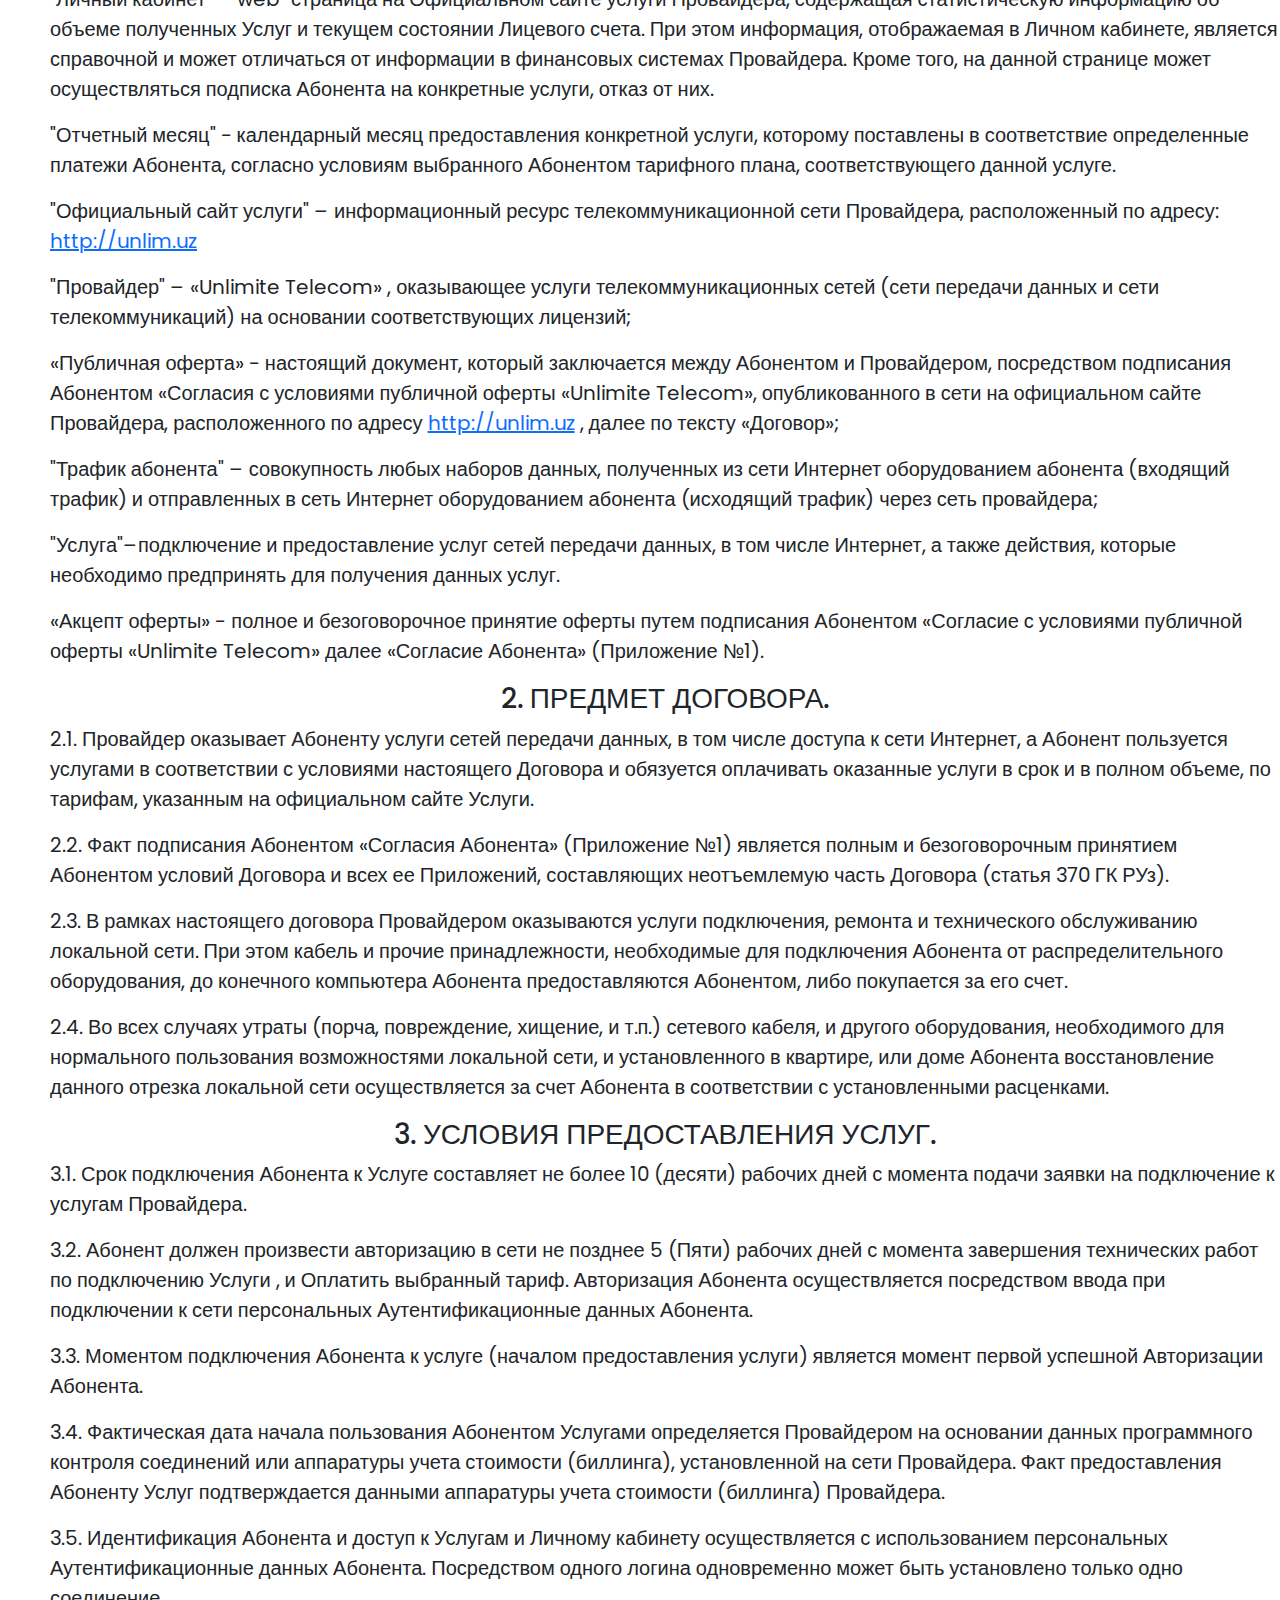
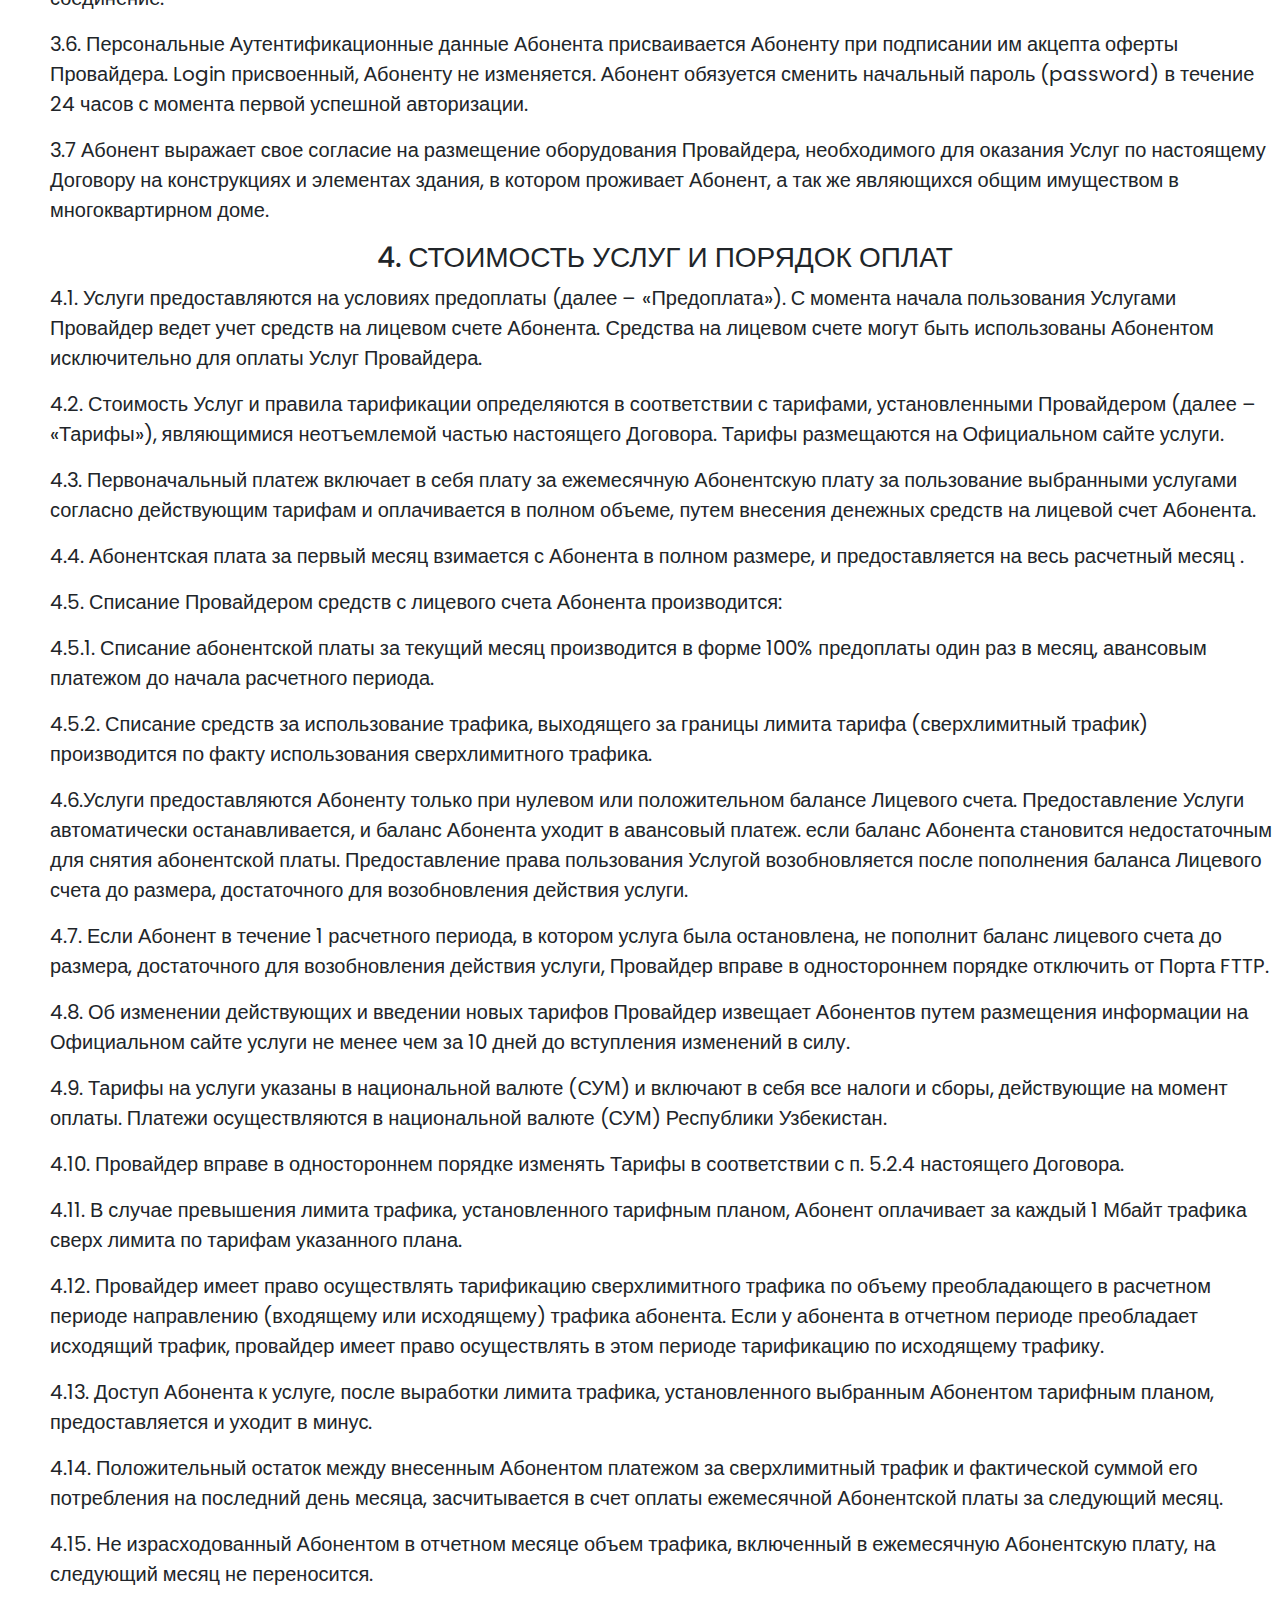
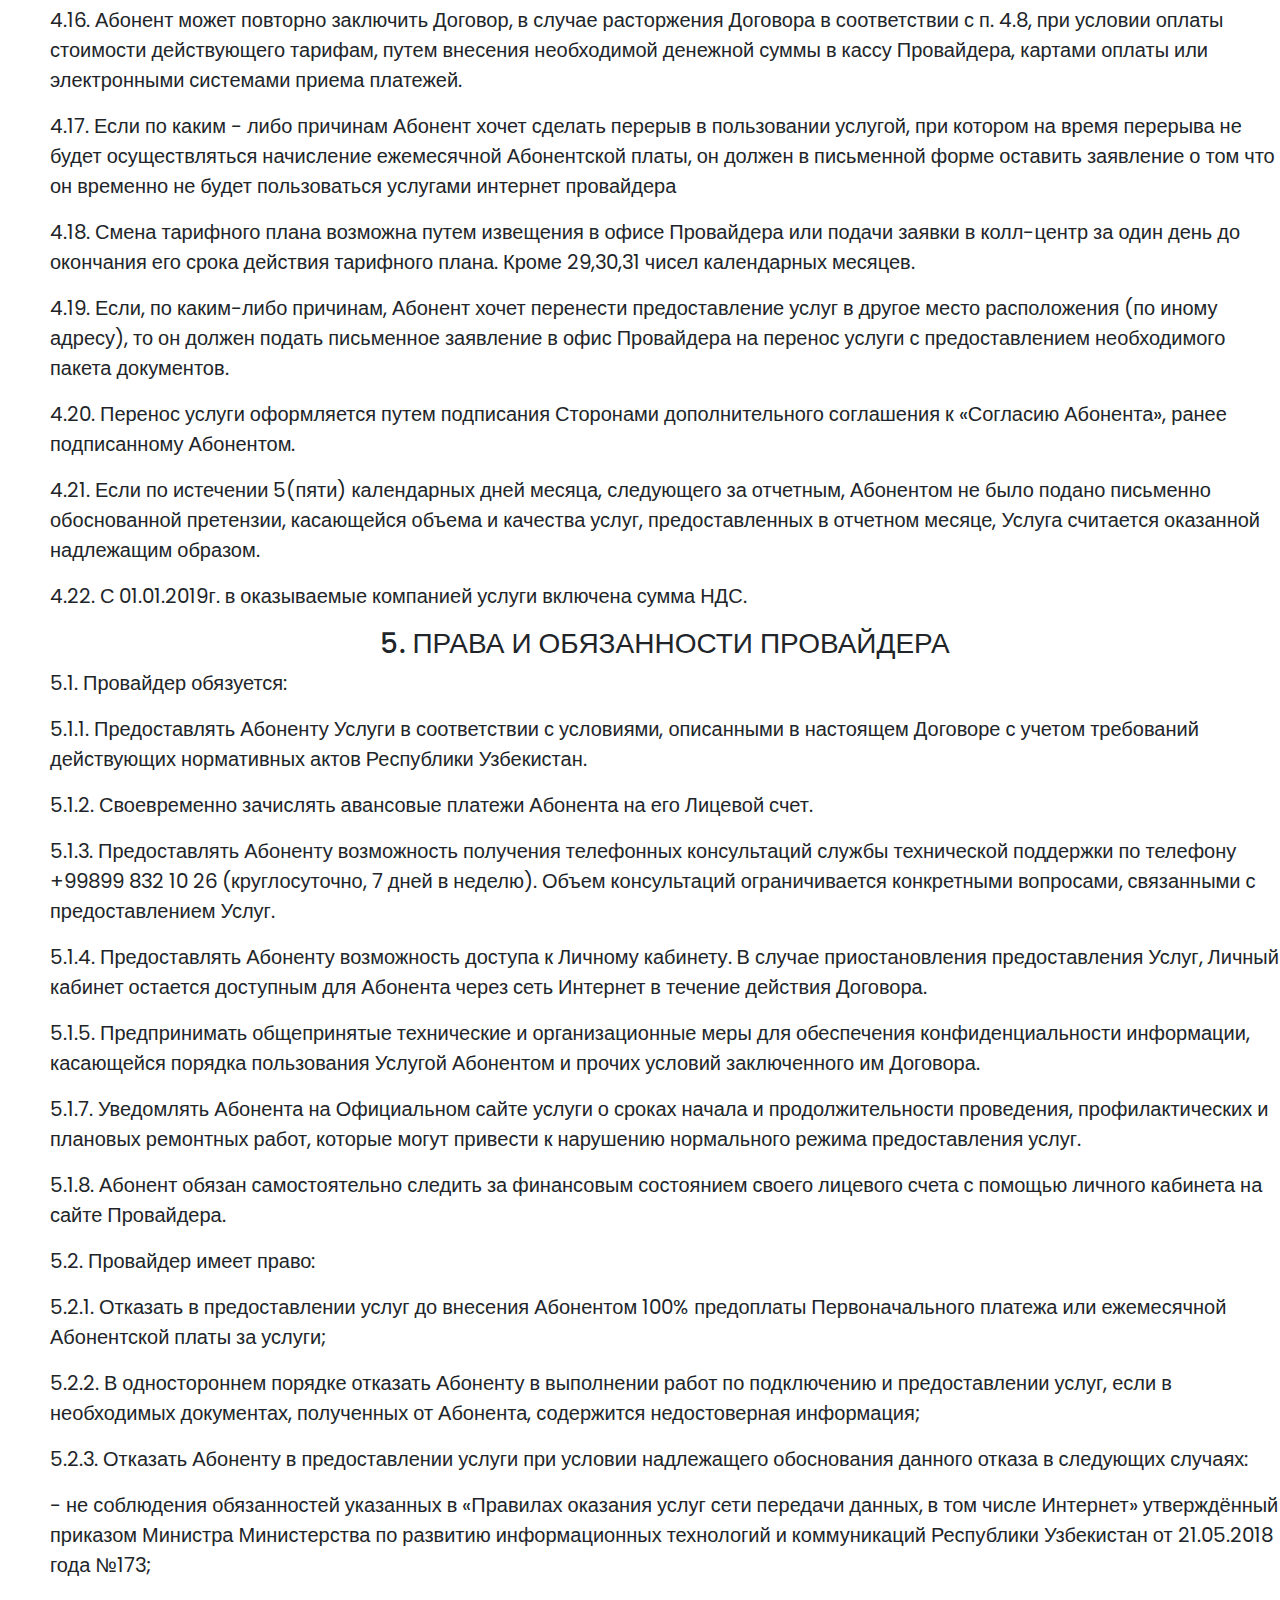
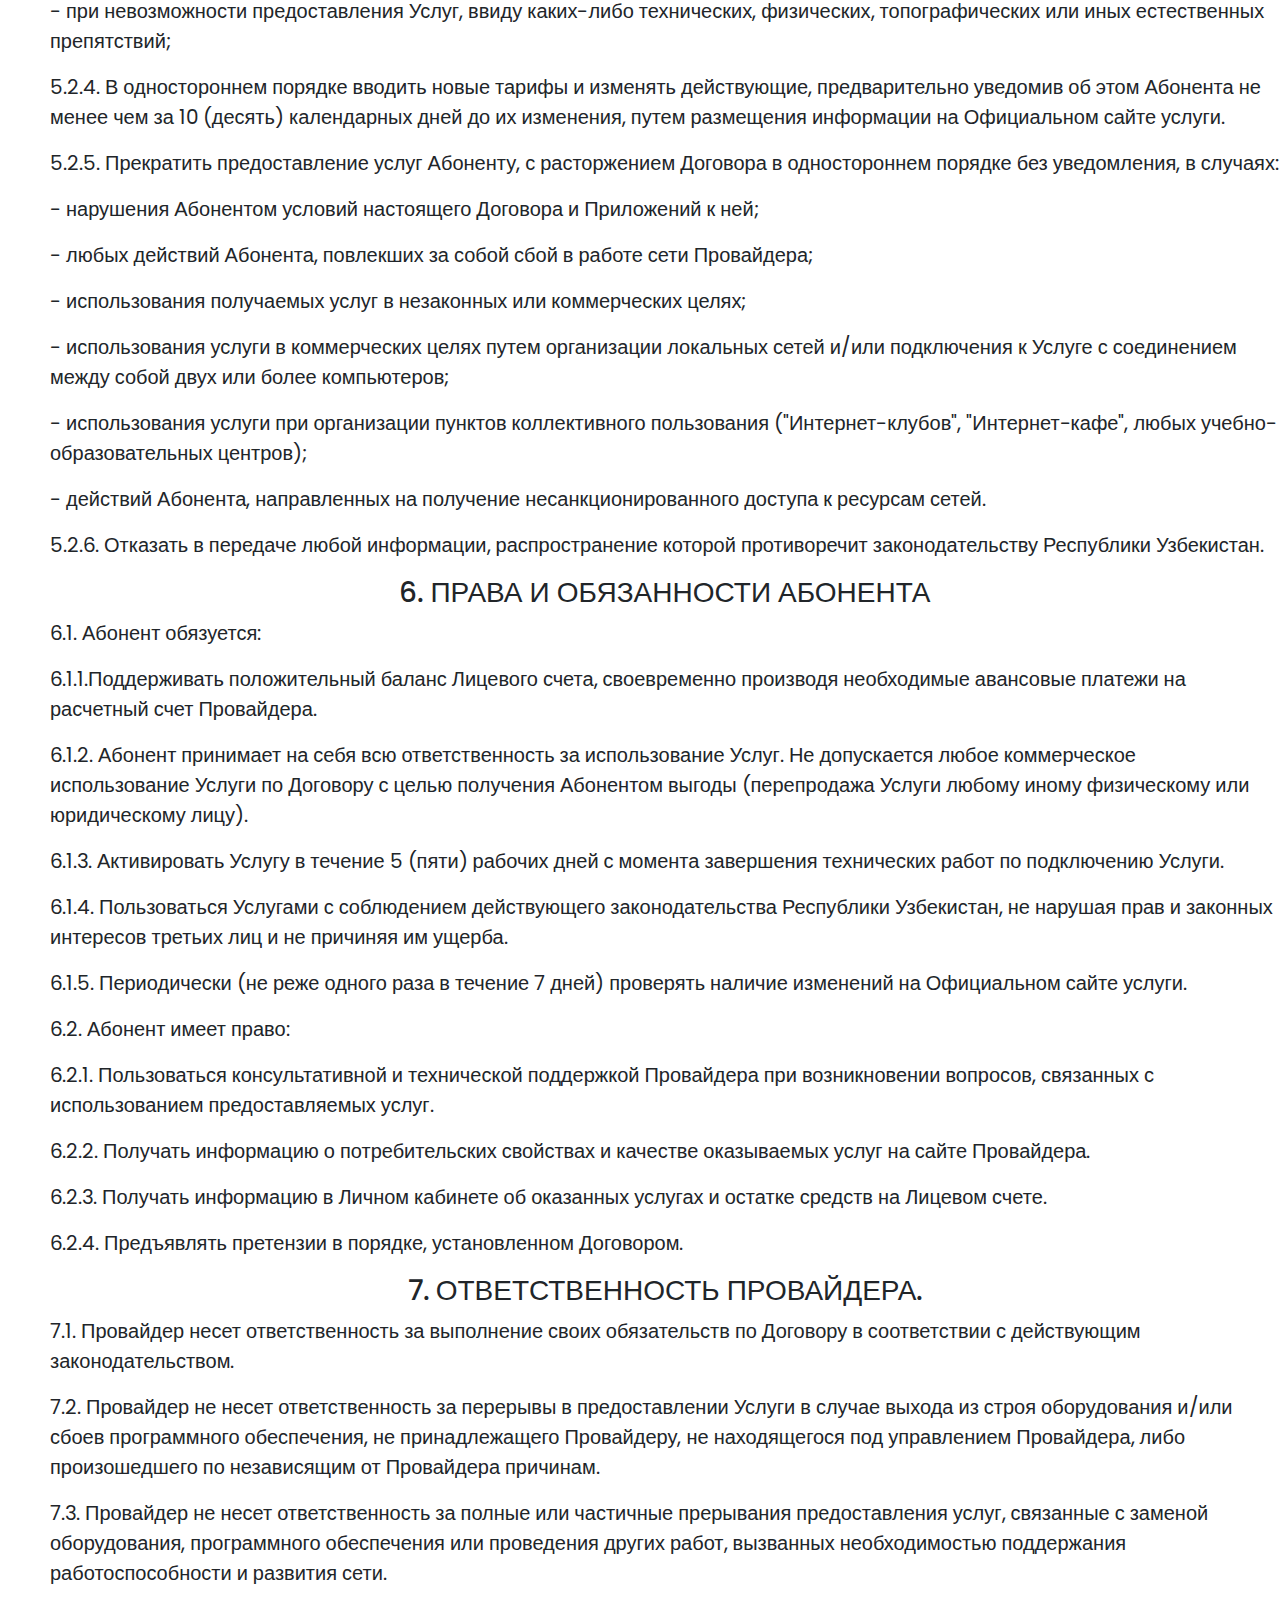
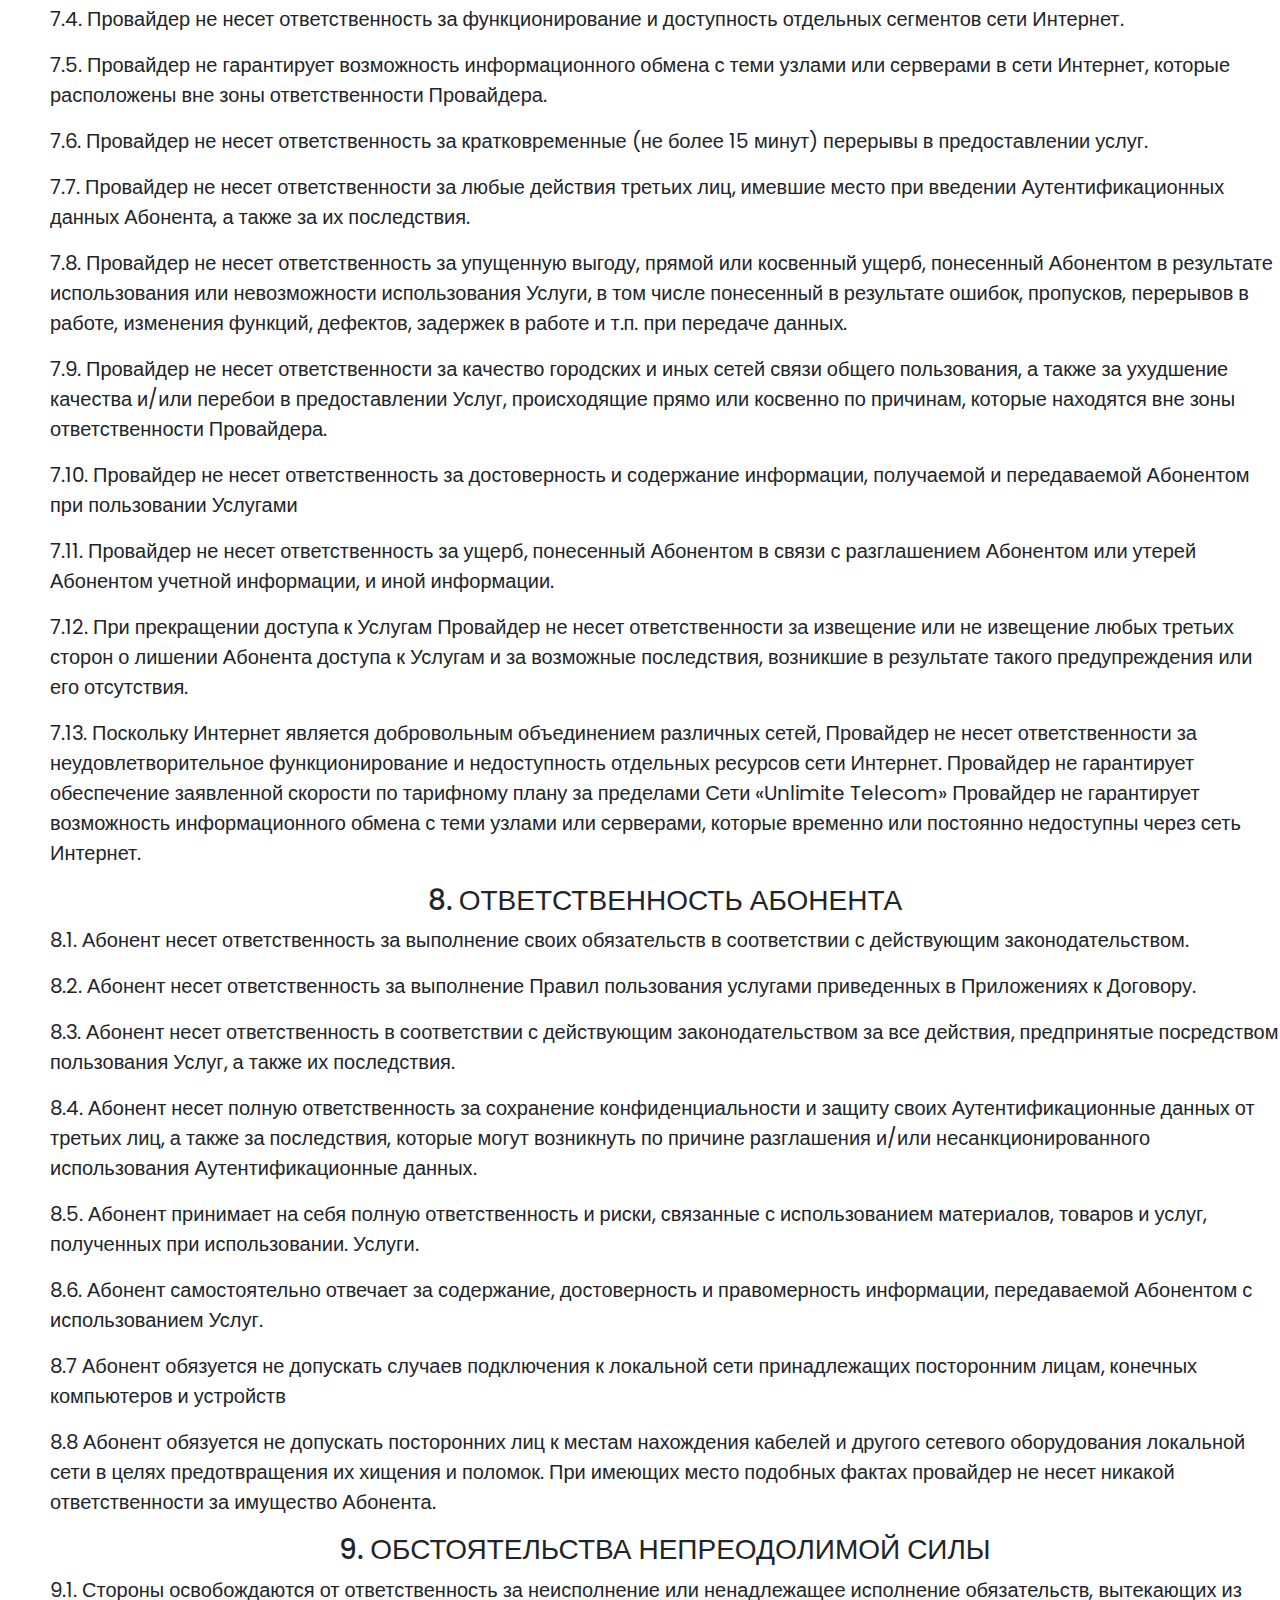
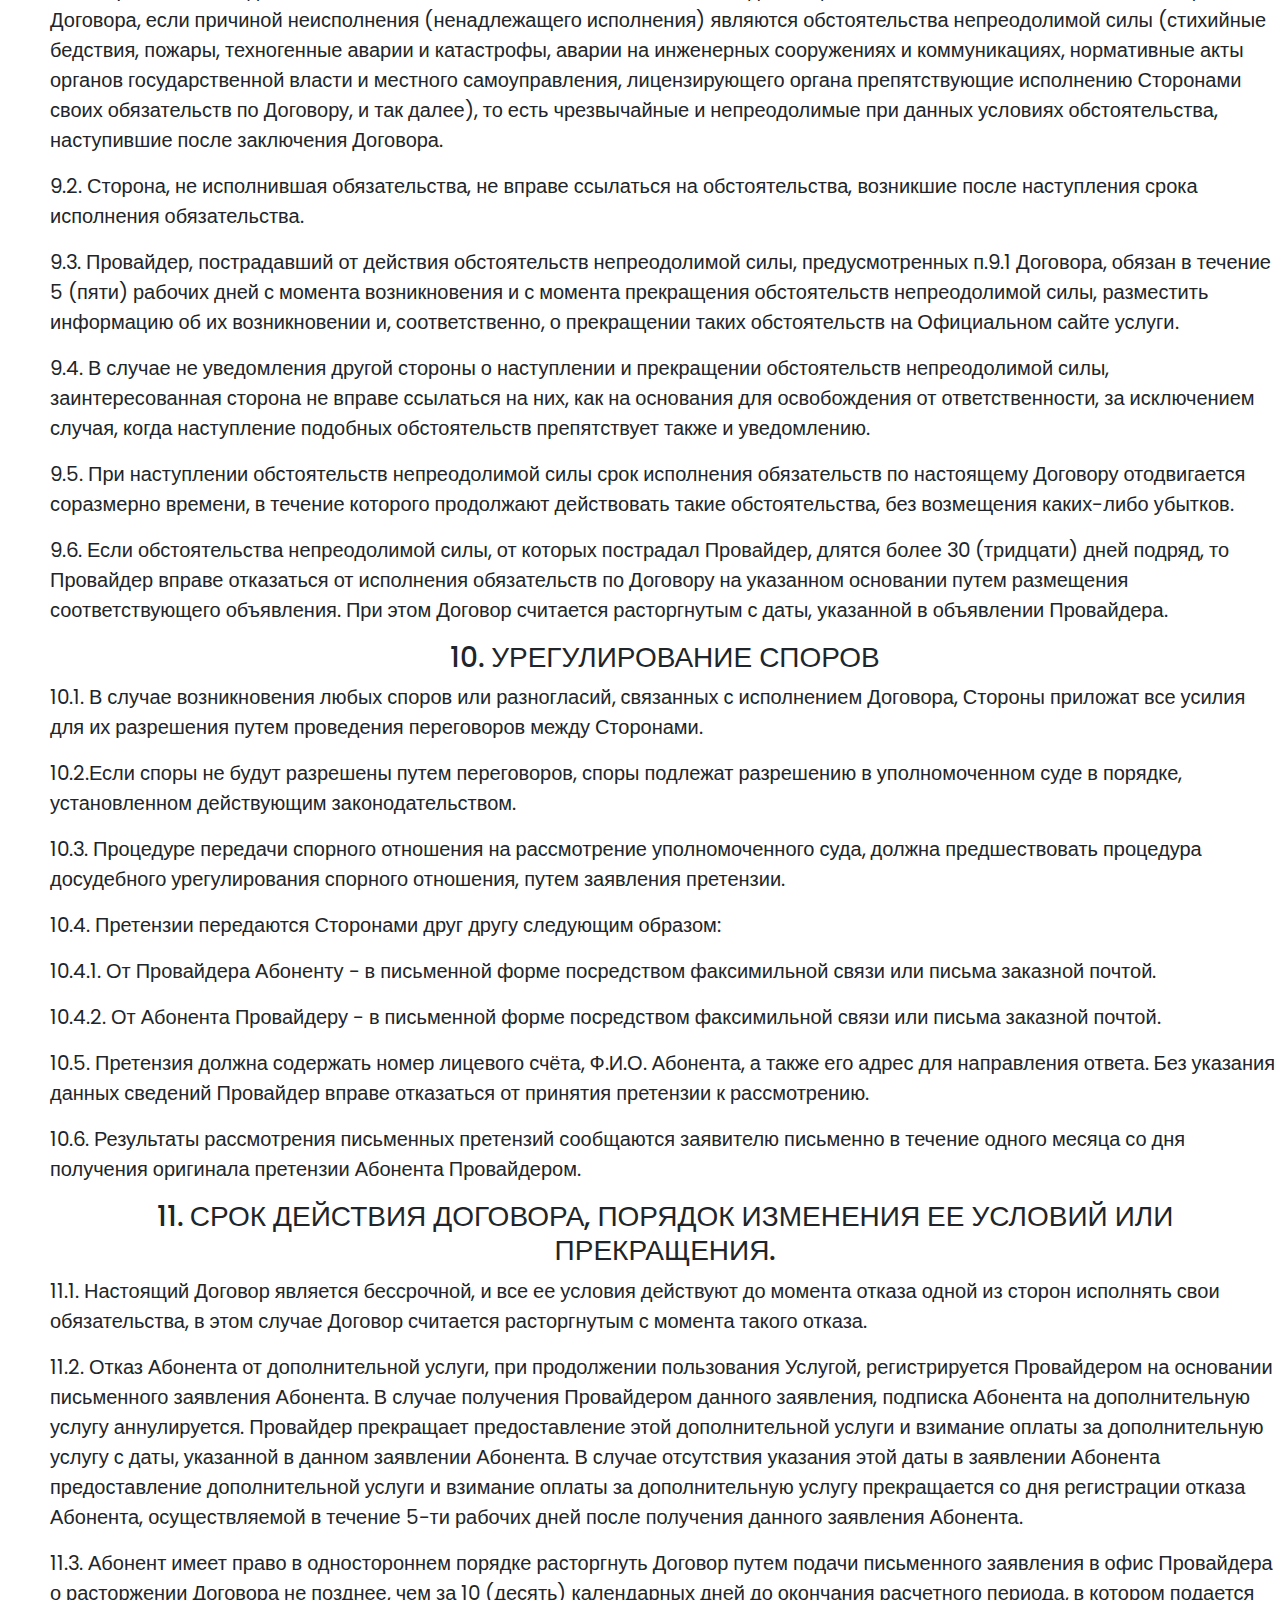
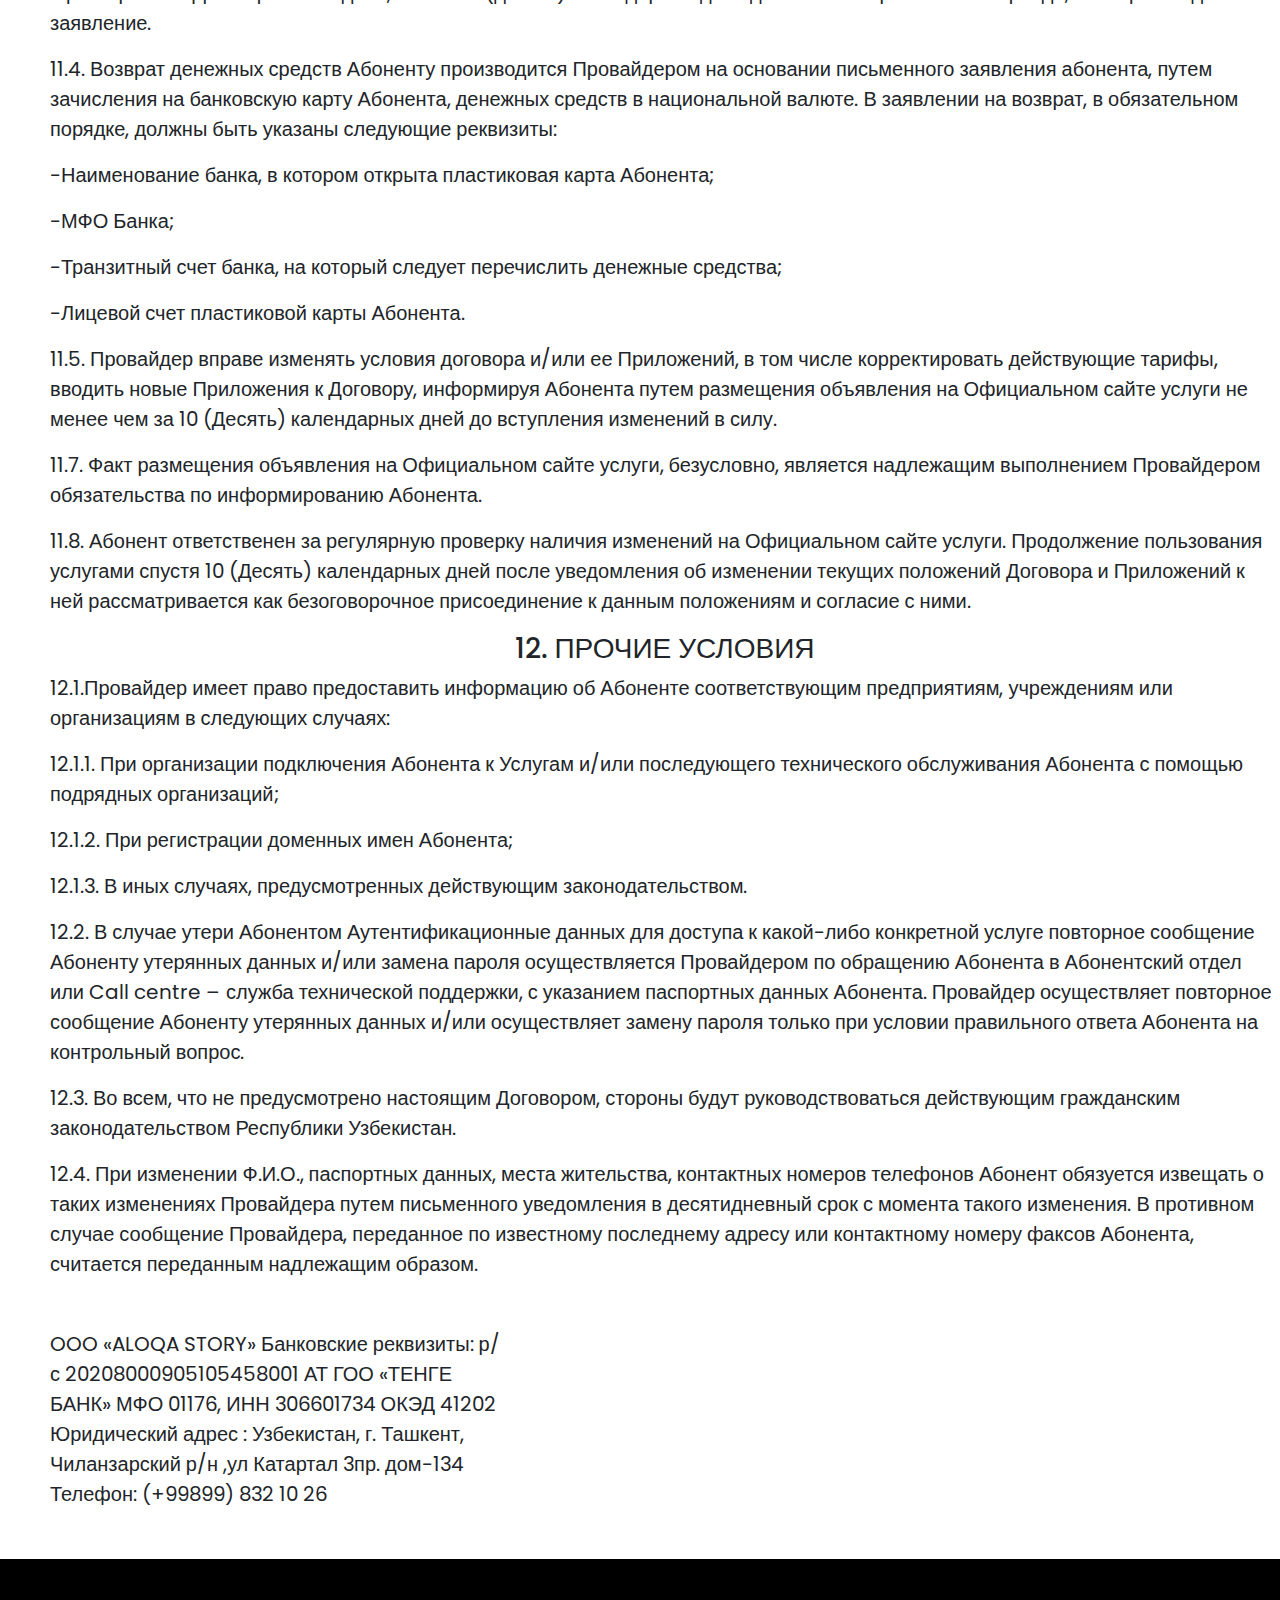
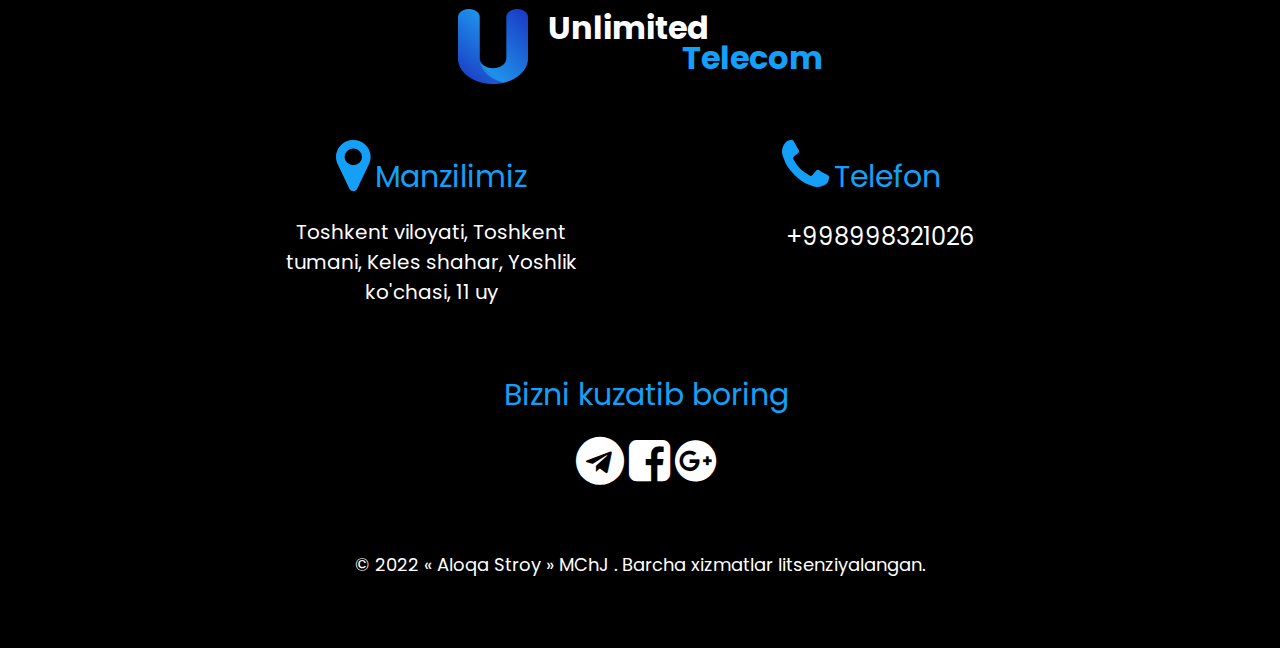
<file: pages/oferta.html>
<!DOCTYPE html>
<html lang="en">
  <head>
    <meta charset="UTF-8" />
    <meta http-equiv="X-UA-Compatible" content="IE=edge" />
    <meta name="viewport" content="width=device-width, initial-scale=1.0" />
    <!--Favicon link-->

    <link
      rel="apple-touch-icon"
      sizes="76x76"
      href="../favicon/apple-touch-icon.png"
    />
    <link
      rel="icon"
      type="image/png"
      sizes="32x32"
      href="../favicon/favicon-32x32.png" />
    <link
      rel="icon"
      type="image/png"
      sizes="16x16"
      href="../favicon/favicon-16x16.png"
    />
    <link rel="manifest" href="../favicon/site.webmanifest" />
    <link
      rel="mask-icon"
      href="../favicon/safari-pinned-tab.svg"
      color="#5bbad5"
    />
    <meta name="msapplication-TileColor" content="#da532c" />
    <meta name="theme-color" content="#ffffff" />

    <!--Icons link-->
    <link
      rel="stylesheet"
      href="https://cdnjs.cloudflare.com/ajax/libs/font-awesome/4.7.0/css/font-awesome.min.css"
    />
    <link
      rel="stylesheet"
      href="https://maxcdn.bootstrapcdn.com/font-awesome/4.7.0/css/font-awesome.min.css"
    />
    <link
      href="https://fonts.googleapis.com/icon?family=Material+Icons"
      rel="stylesheet"
    />
    
    <title>Unlimited Telecom</title>
    <!-- Bootstrap -->
    
    <link rel="stylesheet" href="../css/bootstrap-grid.min.css" />
    <link rel="stylesheet" href="../css/bootstrap-grid.min.css" />
    <link rel="stylesheet" href="../css/bootstrap.min.css" />
    <link rel="stylesheet" href="../css/main.min.css" />
  </head>
  <body>

      <!-- Header -->
    <header class="header"> 
      <div class="container header__container justify-content-between">
        <ul class=" header__admin d-flex list-unstyled gap-3 justify-content-end">
          <li class="header__earth d-flex gap-2">
            <svg class="header__globus" xmlns="http://www.w3.org/2000/svg" width="26" height="26" fill="yellow" class="bi bi-globe" viewBox="0 0 16 16">
              <path d="M0 8a8 8 0 1 1 16 0A8 8 0 0 1 0 8zm7.5-6.923c-.67.204-1.335.82-1.887 1.855A7.97 7.97 0 0 0 5.145 4H7.5V1.077zM4.09 4a9.267 9.267 0 0 1 .64-1.539 6.7 6.7 0 0 1 .597-.933A7.025 7.025 0 0 0 2.255 4H4.09zm-.582 3.5c.03-.877.138-1.718.312-2.5H1.674a6.958 6.958 0 0 0-.656 2.5h2.49zM4.847 5a12.5 12.5 0 0 0-.338 2.5H7.5V5H4.847zM8.5 5v2.5h2.99a12.495 12.495 0 0 0-.337-2.5H8.5zM4.51 8.5a12.5 12.5 0 0 0 .337 2.5H7.5V8.5H4.51zm3.99 0V11h2.653c.187-.765.306-1.608.338-2.5H8.5zM5.145 12c.138.386.295.744.468 1.068.552 1.035 1.218 1.65 1.887 1.855V12H5.145zm.182 2.472a6.696 6.696 0 0 1-.597-.933A9.268 9.268 0 0 1 4.09 12H2.255a7.024 7.024 0 0 0 3.072 2.472zM3.82 11a13.652 13.652 0 0 1-.312-2.5h-2.49c.062.89.291 1.733.656 2.5H3.82zm6.853 3.472A7.024 7.024 0 0 0 13.745 12H11.91a9.27 9.27 0 0 1-.64 1.539 6.688 6.688 0 0 1-.597.933zM8.5 12v2.923c.67-.204 1.335-.82 1.887-1.855.173-.324.33-.682.468-1.068H8.5zm3.68-1h2.146c.365-.767.594-1.61.656-2.5h-2.49a13.65 13.65 0 0 1-.312 2.5zm2.802-3.5a6.959 6.959 0 0 0-.656-2.5H12.18c.174.782.282 1.623.312 2.5h2.49zM11.27 2.461c.247.464.462.98.64 1.539h1.835a7.024 7.024 0 0 0-3.072-2.472c.218.284.418.598.597.933zM10.855 4a7.966 7.966 0 0 0-.468-1.068C9.835 1.897 9.17 1.282 8.5 1.077V4h2.355z"/>
            </svg>
            
          <select class="header__select  form-select form-select-sm border-0 " aria-label=".form-select-sm example">
            <option value="uz">O'zbekcha</option>
            <option value="ru">Русский</option>
          </select>
          </li>
          <li class="header__contact d-flex gap-2">
            <svg  class="header__calling bi bi-telephone-forward"  xmlns="http://www.w3.org/2000/svg" width="22" height="22" fill="yellow" viewBox="0 0 16 16">
              <path d="M3.654 1.328a.678.678 0 0 0-1.015-.063L1.605 2.3c-.483.484-.661 1.169-.45 1.77a17.568 17.568 0 0 0 4.168 6.608 17.569 17.569 0 0 0 6.608 4.168c.601.211 1.286.033 1.77-.45l1.034-1.034a.678.678 0 0 0-.063-1.015l-2.307-1.794a.678.678 0 0 0-.58-.122l-2.19.547a1.745 1.745 0 0 1-1.657-.459L5.482 8.062a1.745 1.745 0 0 1-.46-1.657l.548-2.19a.678.678 0 0 0-.122-.58L3.654 1.328zM1.884.511a1.745 1.745 0 0 1 2.612.163L6.29 2.98c.329.423.445.974.315 1.494l-.547 2.19a.678.678 0 0 0 .178.643l2.457 2.457a.678.678 0 0 0 .644.178l2.189-.547a1.745 1.745 0 0 1 1.494.315l2.306 1.794c.829.645.905 1.87.163 2.611l-1.034 1.034c-.74.74-1.846 1.065-2.877.702a18.634 18.634 0 0 1-7.01-4.42 18.634 18.634 0 0 1-4.42-7.009c-.362-1.03-.037-2.137.703-2.877L1.885.511zm10.762.135a.5.5 0 0 1 .708 0l2.5 2.5a.5.5 0 0 1 0 .708l-2.5 2.5a.5.5 0 0 1-.708-.708L14.293 4H9.5a.5.5 0 0 1 0-1h4.793l-1.647-1.646a.5.5 0 0 1 0-.708z"/>
            </svg>
            <a class="text-decoration-none text-dark" href="tel:+998998321026">+998998321026</a>
          </li>
          <li>
            <button type="button" class="btn btn-warning btn-sm header__admin-btn">Admin</button>
          </li>
        </ul>
        <div class="d-flex justify-content-between ">
          <div class="header__logo d-flex gap-3 ">
            <a href="index.html">  <img class="header__logo-img" src="../images/logo_free-file.png" alt="#"></a>
            <div class="header__logo-names">
              <h2 class="header__logo-nameone">Unlimited</h2>
              <h2 class="header__logo-nametwo">Telecom</h2>
            </div>
            <nav class="header__nav">
              <ul  class="header__list d-flex text-center gap-5 list-unstyled">
                <li class="header__item">
                  <a class=" header__link text-decoration-none lng-link" href="../index.html">Bosh sahifa</a>
                </li>
                <li class="header__item">
                  <a class="header__link text-decoration-none lng-link1" href="#">Tariflar </a>
                  <!--dropdown-->
                  <ul class="header__dropdown-list list-unstyled text-start">
                    <li class="header__dropdown-item">
                      <a class="header__dropdown-link text-decoration-none lng-linkone" href="./traffic.html">
                        Jismoniy shaxslarga
                      </a>
                      <i class="header__dropdown-icon material-icons">keyboard_arrow_right</i>
                    </li>
                    <li class="header__dropdown-item">
                      <a class="header__dropdown-link text-decoration-none lng-linktwo" href="./business.html">
                        Yuridik shaxslarga
                      </a>
                      <i class="header__dropdown-icon material-icons">keyboard_arrow_right</i>
                    </li>
                  </ul>
                </li>
                <li class="header__item">
                  <a  class=" header__link text-decoration-none lng-page" href="#">Sahifalar</a>
                   <!--dropdown-->
                   <ul class="header__dropdown-list list-unstyled text-start">
                    <li class="header__dropdown-item">
                      <a class="header__dropdown-link text-decoration-none lng-news" href="./services.html">
                        Xizmatlar
                      </a>
                      <i class="header__dropdown-icon material-icons">keyboard_arrow_right</i>
                    </li>
                    <li class="header__dropdown-item">
                      <a class="header__dropdown-link text-decoration-none lng-question" href="./faqs.html">
                        FAQs
                      </a>
                      <i class="header__dropdown-icon material-icons">keyboard_arrow_right</i>
                    </li>
                    <li class="header__dropdown-item">
                      <a class="header__dropdown-link text-decoration-none lng-oferta" href="./oferta.html">
                        Ommaviy oferta
                      </a>
                      <i class="header__dropdown-icon material-icons">keyboard_arrow_right</i>
                    </li>
                    <li class="header__dropdown-item">
                      <a class="header__dropdown-link text-decoration-none lng-license" href="./license.html">
                        Litsenziyalar
                      </a>
                      <i class="header__dropdown-icon material-icons">keyboard_arrow_right</i>
                    </li>
                  </ul>
                </li>
                <li class="header__item">
                  <a  class=" header__link text-decoration-none lng-contact" href="#contact">Bog'lanish</a>
                </li>
              </ul>
            </nav>
        </div>
        <button class=" header__offcanvas btn btn-ligth" type="button" data-bs-toggle="offcanvas" data-bs-target="#offcanvasRight" aria-controls="offcanvasRight">
          ☰
        </button>

        <div class="header__offcanvas-card offcanvas offcanvas-end" tabindex="-1" id="offcanvasRight" aria-labelledby="offcanvasRightLabel">
          <div class="offcanvas-header">
            <svg xmlns="http://www.w3.org/2000/svg" width="30" height="30" fill="currentColor" class="header__fixxed bi bi-boxes" viewBox="0 0 16 16"><path d="m8 0 4 2a1 1 0 0 1 0 1v4l4 2v4a1 1 0 0 1 0 1l-4 2-4-2-4 2-4-2a1 1 0 0 1 0-1V9l4-2V3a1 1 0 0 1 0-1l4-2ZM4 8 2 9l2 2 3-2-3-1Zm4 2-3 2v3l3-2v-3Zm1 3 2 2v-3l-2-2v3Zm0-4 3 2 2-2-2-1-3 1Zm2-2V4L9 5v3l2-1ZM8 8V5L5 4v3l3 1ZM5 3l3 1 3-1-3-2-3 2Zm10 7-3 2v3l3-2v-3ZM4 15v-3l-3-2v3l3 2Z"/></svg>
            <h5 class="header__menu-text lng-lab" id="offcanvasRightLabel ">Asosiy menyu</h5>
            <button type="button" class="btn-close text-reset" data-bs-dismiss="offcanvas" aria-label="Close"></button>
          </div>
          <div class="header__toggle-div offcanvas-body text-unstyled">
              <ul class="header__toggle-list ">
                <li class="header__toggle-item">
                  <svg xmlns="http://www.w3.org/2000/svg" width="22" height="22" fill="currentColor" class="header__setting bi bi-house-door-fill" viewBox="0 0 16 16"><path d="M7 15v-4h3v4h4a1 1 0 0 0 1 0V8a1 1 0 0 0-1-1l-1-1V3a1 1 0 0 0 0-1h-1a1 1 0 0 0-1 1v1L8 1 2 7a1 1 0 0 0 0 1v7h4a1 1 0 0 0 1 0z"/></svg>
                  <a class="header__toggle-navlink text-unstyled text-decoration-none lng-labone" href="../index.html">Bosh sahifa</a>
                </li>
                  <li class=" header__toggle-item nav-item dropdown d-flex text-end ">
                    <svg xmlns="http://www.w3.org/2000/svg" width="22" height="22" fill="currentColor" class="header__fixxed bi bi-router-fill" viewBox="0 0 16 16">
                      <path d="M5.525 3.025a3.5 3.5 0 0 1 4.95 0 .5.5 0 1 0 .707-.707 4.5 4.5 0 0 0-6.364 0 .5.5 0 0 0 .707.707Z"/>
                      <path d="M6.94 4.44a1.5 1.5 0 0 1 2.12 0 .5.5 0 0 0 .708-.708 2.5 2.5 0 0 0-3.536 0 .5.5 0 0 0 .707.707Z"/>
                      <path d="M2.974 2.342a.5.5 0 1 0-.948.316L3.806 8H1.5A1.5 1.5 0 0 0 0 9.5v2A1.5 1.5 0 0 0 1.5 13H2a.5.5 0 0 0 .5.5h2A.5.5 0 0 0 5 13h6a.5.5 0 0 0 .5.5h2a.5.5 0 0 0 .5-.5h.5a1.5 1.5 0 0 0 1.5-1.5v-2A1.5 1.5 0 0 0 14.5 8h-2.306l1.78-5.342a.5.5 0 1 0-.948-.316L11.14 8H4.86L2.974 2.342ZM2.5 11a.5.5 0 1 1 0-1 .5.5 0 0 1 0 1Zm4.5-.5a.5.5 0 1 1 1 0 .5.5 0 0 1-1 0Zm2.5.5a.5.5 0 1 1 0-1 .5.5 0 0 1 0 1Zm1.5-.5a.5.5 0 1 1 1 0 .5.5 0 0 1-1 0Zm2 0a.5.5 0 1 1 1 0 .5.5 0 0 1-1 0Z"/>
                      <path d="M8.5 5.5a.5.5 0 1 1-1 0 .5.5 0 0 1 1 0Z"/>
                    </svg>
                    <a class="header__toggle-navlink nav-link dropdown-toggle lng-labtwo" data-bs-toggle="dropdown" href="#" role="button" aria-expanded="false">Tariflar</a>
                    <ul class="header__toggle-navbetween dropdown-menu">
                      <li class="header__toggle-back"><a class="dropdown-item lng-labthree" href="./traffic.html">Jismoniy shaxslarga</a></li>
                      <li class="header__toggle-back"><a class="dropdown-item lng-labfour" href="./business.html">Yuridik shaxslarga</a></li>         
                    </ul>
                  </li>
                  <li class=" header__toggle-item nav-item dropdown d-flex">
                    <svg xmlns="http://www.w3.org/2000/svg" width="22" height="22" fill="currentColor" class="header__fixxed bi bi-file-break" viewBox="0 0 16 16"><path d="M0 11a1 1 0 0 1 1-1h15a1 1 0 0 1 0 1H1a1 1 0 0 1-1 0zM12 0H4a2 2 0 0 0-2 2v7h1V2a1 1 0 0 1 1-1h8a1 1 0 0 1 1 1v7h1V2a2 2 0 0 0-2-2zm2 12h-1v2a1 1 0 0 1-1 1H4a1 1 0 0 1-1-1v-2H2v2a2 2 0 0 0 2 2h8a2 2 0 0 0 2-2v-2z"/></svg>
                    <a class="header__toggle-navlink nav-link dropdown-toggle lng-labfifte" data-bs-toggle="dropdown" href="#" role="button" aria-expanded="false">Sahifalar</a>
                    <ul class="dropdown-menu">
                      <li class="header__toggle-back"><a class="dropdown-item lng-labsex" href="./services.html">Xizmatlar</a></li>
                      <li class="header__toggle-back"><a class="dropdown-item lng-labseven" href="./faqs.html">FAQs</a></li>
                      <li class="header__toggle-back"><a class="dropdown-item lng-labeigth" href="./oferta.html">Ommaviy oferta</a></li>
                      <li class="header__toggle-back"><a class="dropdown-item lng-labnine" href="./license.html">Litsenziyalar</a></li>           
                    </ul>
                  </li>
                <li class="header__toggle-item">
                  <svg xmlns="http://www.w3.org/2000/svg" width="22" height="22" fill="currentColor" class="heder__setting bi bi-telephone-inbound-fill" viewBox="0 0 16 16"><path fill-rule="evenodd" d="M2 1a2 2 0 0 1 2 0l2 2 1 1-1 3 3 3 3-1a2 2 0 0 1 1 1l2 2v2l-1 1-2 1a19 19 0 0 1-7-5 19 19 0 0 1-5-7l1-2 1-1zm14-1a1 1 0 0 1 0 1l-4 4h3a1 1 0 0 1 0 1h-4a1 1 0 0 1-1 0V2a1 1 0 0 1 1 0v2l4-4a1 1 0 0 1 1 0z"/></svg>
                  <a class=" header__toggle-navlink text-unstyled text-decoration-none lng-labten" href="#">Bog'lanish</a>
                </li>
              </ul>
          </div>
        </div>

      </div>

    </header>

    <!--Traffic section -->
    <section class="oferta">
        <div class=" oferta__list">
            <h2 class="oferta__title"> Публичная оферта</h2>
        <p>
          <p class="oferta__bank">
          
            OOO «ALOQA STROY», именуемое в дальнейшем   под брендом , «Unlimite Telecom» (Провайдер) действующего на основании Устава и Лицензии AA № 008007 от 28.10.2019 г.   на предоставление услуг передачи данных настоящим предоставляет физическим лицам (акцептирующим) настоящую оферту на нижеследующих условиях.
          </p>
          <p>
            <h3>1.ОБЩИЕ ПОЛОЖЕНИЯ</h3>
          </p>
          <p>
            1.1. Провайдер, заключая настоящий Договор, руководствуется презумпцией наличия у Абонента необходимых навыков для работы на персональном компьютере, а также навыков работы в сети Интернет.
          </p>
          <p>
            1.2.В настоящей Публичной оферте используются следующие понятия:
            <p>
                <p>
                "Абонент" – физическое лицо, пользующееся услугами исключительно в личных целях без права коммерческого использования, с которым заключён Договор об оказании таких услуг, с выделением для этих целей уникальных Аутентификационные данных;

                </p>
                <p>
                "Абонентское оборудование, оконечное оборудование" – технические средства для передачи и/или приёма сигналов по линиям связи (компьютер, сетевой кабель и пр.), расположенные по адресу Абонента;

                </p>
                <p>
                    "Авторизация" – процесс анализа на сервере Провайдера введенных Абонентом Аутентификационные данных, по результатам которого определяется наличие у Абонента права получить услугу или войти в Личный кабинет.
                </p>
                <p>
                    "Аутентификационные данные" – уникальные имя пользователя (login) и пароль (password) Абонента, используемые для доступа к Личному кабинету из сети Интернет и/или для получения соответствующей услуги.

                </p>
                <p>
                    "Баланс лицевого счета" - разность между двумя суммами денежных средств в определенный момент времени. Первая сумма состоит из денежных средств, внесенных на Лицевой счет до данного момента времени; вторая сумма состоит из денежных средств, списанных с Лицевого счета до данного момента времени.

                </p>
                <p>
                "Внесение денежных средств на Лицевой счет" – авансовый платеж Абонента на расчетный счет Провайдера с указанием Лицевого счета. Платеж может быть осуществлен либо внесением наличных денежных средств в кассу Провайдера, либо с помощью электронных платёжных систем ( Payme ).

                </p>
                <p>
                "Зона ответственности "Провайдера" - технические средства и каналы телекоммуникаций, находящиеся во владении или под управлением Провайдера.

                </p>
                <p>
                    "Интернет" - глобальное добровольное, независимое объединение компьютерных сетей и информационных ресурсов, принадлежащих множеству различных людей и организаций.

                </p>
                <p>
                    "Лицевой счет" – счет, на котором фиксируются авансовые платежи Абонента и суммы денежных средств, удержанные (списанные) из данных платежей в качестве оплаты за услуги. Лицевой счет уникален, расположен в базе данных Провайдера, имеет постоянный характер в течение всего периода оказания услуг, отражает учёт сведений о поступлении средств и их расходовании. Страница Лицевого счёта является функциональной опцией Личного кабинета и располагается на Официальном сайте услуги в разделе Личный кабинет.

                </p>
                <p>
                    "Личный кабинет" – web-страница на Официальном сайте услуги Провайдера, содержащая статистическую информацию об объеме полученных Услуг и текущем состоянии Лицевого счета. При этом информация, отображаемая в Личном кабинете, является справочной и может отличаться от информации в финансовых системах Провайдера. Кроме того, на данной странице может осуществляться подписка Абонента на конкретные услуги, отказ от них.

                </p>
                <p>
                    "Отчетный месяц" - календарный месяц предоставления конкретной услуги, которому поставлены в соответствие определенные платежи Абонента, согласно условиям выбранного Абонентом тарифного плана, соответствующего данной услуге.

                </p>
                <p>
                "Официальный сайт услуги" – информационный ресурс телекоммуникационной сети Провайдера, расположенный по адресу: <a href=" http://unlim.uz"> http://unlim.uz</a>

                </p>
                <p>
                    "Провайдер" – «Unlimite Telecom»  , оказывающее услуги телекоммуникационных сетей (сети передачи данных и сети телекоммуникаций) на основании соответствующих лицензий;

                </p>
                <p>
                    «Публичная оферта» - настоящий документ, который заключается между Абонентом и Провайдером, посредством подписания Абонентом «Согласия с условиями публичной оферты  «Unlimite Telecom», опубликованного в сети на официальном сайте Провайдера, расположенного по адресу <a href=" http://unlim.uz"> http://unlim.uz</a> , далее по тексту «Договор»;

                </p>
                <p>
                    "Трафик абонента" – совокупность любых наборов данных, полученных из сети Интернет оборудованием абонента (входящий трафик) и отправленных в сеть Интернет оборудованием абонента (исходящий трафик) через сеть провайдера;

                </p>
                <p>
                "Услуга"–подключение и предоставление услуг сетей передачи данных, в том числе Интернет, а также действия, которые необходимо предпринять для получения данных услуг.
                </p>

                <p>
                    «Акцепт оферты» - полное и безоговорочное принятие оферты путем подписания Абонентом «Согласие с условиями публичной оферты «Unlimite Telecom»  далее «Согласие Абонента» (Приложение №1).
                </p>
            </p>
          </p>
          <p>
          <h3>
            2. ПРЕДМЕТ ДОГОВОРА.
          </h3>
            <p>
            2.1. Провайдер оказывает Абоненту услуги сетей передачи данных, в том числе доступа к сети Интернет, а Абонент пользуется услугами в соответствии с условиями настоящего Договора и обязуется оплачивать оказанные услуги в срок и в полном объеме, по тарифам, указанным на официальном сайте Услуги.
            </p>
            <p>
                2.2. Факт подписания Абонентом «Согласия Абонента» (Приложение №1) является полным и безоговорочным принятием Абонентом условий Договора и всех ее Приложений, составляющих неотъемлемую часть Договора (статья 370 ГК РУз).

            </p>
            <p>
                2.3. В рамках настоящего договора Провайдером оказываются услуги подключения, ремонта и технического обслуживанию локальной сети. При этом кабель и прочие принадлежности, необходимые для подключения Абонента от распределительного оборудования, до конечного компьютера Абонента предоставляются Абонентом, либо покупается за его счет.

            </p>
            <p>
                2.4. Во всех случаях утраты (порча, повреждение, хищение, и т.п.) сетевого кабеля, и другого оборудования, необходимого для нормального пользования возможностями локальной сети, и установленного в квартире, или доме Абонента восстановление данного отрезка локальной сети осуществляется за счет Абонента в соответствии с установленными расценками.

            </p>
          </p>

          <p>
            <h3>
            3. УСЛОВИЯ ПРЕДОСТАВЛЕНИЯ УСЛУГ.

            </h3>
            <p>
                3.1. Срок подключения Абонента к Услуге составляет не более 10 (десяти) рабочих дней с момента подачи заявки на подключение к услугам Провайдера.

            </p>
            <p>
                3.2. Абонент должен произвести авторизацию в сети не позднее 5 (Пяти) рабочих дней с момента завершения технических работ по подключению Услуги , и Оплатить выбранный тариф. Авторизация Абонента осуществляется посредством ввода при подключении к сети персональных Аутентификационные данных Абонента.

            </p>
            <p>
                3.3. Моментом подключения Абонента к услуге (началом предоставления услуги) является момент первой успешной Авторизации Абонента.

            </p>
            <p>
                3.4. Фактическая дата начала пользования Абонентом Услугами определяется Провайдером на основании данных программного контроля соединений или аппаратуры учета стоимости (биллинга), установленной на сети Провайдера. Факт предоставления Абоненту Услуг подтверждается данными аппаратуры учета стоимости (биллинга) Провайдера.

            </p>
            <p>
                3.5. Идентификация Абонента и доступ к Услугам и Личному кабинету осуществляется с использованием персональных Аутентификационные данных Абонента. Посредством одного логина одновременно может быть установлено только одно соединение.

            </p>
            <p>
                3.6. Персональные Аутентификационные данные Абонента присваивается Абоненту при подписании им акцепта оферты Провайдера. Login присвоенный, Абоненту не изменяется. Абонент обязуется сменить начальный пароль (password) в течение 24 часов с момента первой успешной авторизации.

            </p>
            <p>
                3.7 Абонент выражает свое согласие на размещение оборудования Провайдера, необходимого для оказания Услуг по настоящему Договору на конструкциях и элементах здания, в котором проживает Абонент, а так же являющихся общим имуществом в многоквартирном доме.

            </p>
          </p>
          <p>
            <h3>
            4. СТОИМОСТЬ УСЛУГ И ПОРЯДОК ОПЛАТ

            </h3>
            <p>
                4.1. Услуги предоставляются на условиях предоплаты (далее – «Предоплата»). С момента начала пользования Услугами Провайдер ведет учет средств на лицевом счете Абонента. Средства на лицевом счете могут быть использованы Абонентом исключительно для оплаты Услуг Провайдера. 

            </p>
            <p>
                4.2. Стоимость Услуг и правила тарификации определяются в соответствии с тарифами, установленными Провайдером (далее – «Тарифы»), являющимися неотъемлемой частью настоящего Договора. Тарифы размещаются на Официальном сайте услуги.

            </p>
            <p>
                4.3. Первоначальный платеж включает в себя плату за ежемесячную Абонентскую плату за пользование выбранными услугами согласно действующим тарифам и оплачивается в полном объеме, путем внесения денежных средств на лицевой счет Абонента.

            </p>
            <p>
            4.4. Абонентская плата за первый месяц взимается с Абонента в полном размере, и предоставляется на весь расчетный месяц .

            </p>
            <p>
                4.5. Списание Провайдером средств с лицевого счета Абонента производится:

            </p>
            <p>
                4.5.1. Списание абонентской платы за текущий месяц производится в форме 100% предоплаты один раз в месяц, авансовым платежом до начала расчетного периода. 

            </p>
            <p>
                4.5.2. Списание средств за использование трафика, выходящего за границы лимита тарифа (сверхлимитный трафик) производится по факту использования сверхлимитного трафика.

            </p>
            <p>
                4.6.Услуги предоставляются Абоненту только при нулевом или положительном балансе Лицевого счета. Предоставление Услуги автоматически останавливается, и баланс Абонента уходит в авансовый платеж. если баланс Абонента становится недостаточным для снятия абонентской платы. Предоставление права пользования Услугой возобновляется после пополнения баланса Лицевого счета до размера, достаточного для возобновления действия услуги.

            </p>
            <p>
                4.7. Если Абонент в течение 1 расчетного периода, в котором услуга была остановлена, не пополнит баланс лицевого счета до размера, достаточного для возобновления действия услуги, Провайдер вправе в одностороннем порядке отключить от Порта FTTP.

            </p>
            <p>
                4.8. Об изменении действующих и введении новых тарифов Провайдер извещает Абонентов путем размещения информации на Официальном сайте услуги не менее чем за 10 дней до вступления изменений в силу.

            </p>
            <p>
                4.9. Тарифы на услуги указаны в национальной валюте (СУМ) и включают в себя все налоги и сборы, действующие на момент оплаты. Платежи осуществляются в национальной валюте (СУМ) Республики Узбекистан.

            </p>
            <p>
                4.10. Провайдер вправе в одностороннем порядке изменять Тарифы в соответствии с п. 5.2.4 настоящего Договора.

            </p>
            <p>
                4.11. В случае превышения лимита трафика, установленного тарифным планом, Абонент оплачивает за каждый 1 Мбайт трафика сверх лимита по тарифам указанного плана.

            </p>
            <p>
            4.12. Провайдер имеет право осуществлять тарификацию сверхлимитного трафика по объему преобладающего в расчетном периоде направлению (входящему или исходящему) трафика абонента. Если у абонента в отчетном периоде преобладает исходящий трафик, провайдер имеет право осуществлять в этом периоде тарификацию по исходящему трафику.

            </p>
            <p>
                4.13. Доступ Абонента к услуге, после выработки лимита трафика, установленного выбранным Абонентом тарифным планом, предоставляется и уходит в минус.

            </p>
            <p>
                4.14. Положительный остаток между внесенным Абонентом платежом за сверхлимитный трафик и фактической суммой его потребления на последний день месяца, засчитывается в счет оплаты ежемесячной Абонентской платы за следующий месяц.

            </p>
            <p>
                4.15. Не израсходованный Абонентом в отчетном месяце объем трафика, включенный в ежемесячную Абонентскую плату, на следующий месяц не переносится.

            </p>
            <p>
                4.16. Абонент может повторно заключить Договор, в случае расторжения Договора в соответствии с п. 4.8, при условии оплаты стоимости действующего тарифам, путем внесения необходимой денежной суммы в кассу Провайдера, картами оплаты или электронными системами приема платежей.

            </p>
            <p>
                4.17. Если по каким - либо причинам Абонент хочет сделать перерыв в пользовании услугой, при котором на время перерыва не будет осуществляться начисление ежемесячной Абонентской платы, он должен в письменной форме оставить заявление о том что он временно не будет пользоваться услугами интернет провайдера

            </p>
            <p>
                4.18. Смена тарифного плана возможна путем извещения в офисе Провайдера или подачи заявки в колл-центр за один день до окончания его срока действия тарифного плана. Кроме 29,30,31 чисел календарных месяцев.

            </p>
            <p>
                4.19. Если, по каким-либо причинам, Абонент хочет перенести предоставление услуг в другое место расположения (по иному адресу), то он должен подать письменное заявление в офис Провайдера на перенос услуги с предоставлением необходимого пакета документов.

            </p>
            <p>
                4.20. Перенос услуги оформляется путем подписания Сторонами дополнительного соглашения к «Согласию Абонента», ранее подписанному Абонентом. 

            </p>
            <p>
                4.21. Если по истечении 5(пяти) календарных дней месяца, следующего за отчетным, Абонентом не было подано письменно обоснованной претензии, касающейся объема и качества услуг, предоставленных в отчетном месяце, Услуга считается оказанной надлежащим образом.

            </p>
            <p>
                4.22. С 01.01.2019г. в оказываемые компанией услуги включена сумма НДС.

            </p>
          </p>
          <p>
            <h3>
            5. ПРАВА И ОБЯЗАННОСТИ ПРОВАЙДЕРА

            </h3>
            <p>
                5.1. Провайдер обязуется:

            </p>
            <p>
                5.1.1. Предоставлять Абоненту Услуги в соответствии с условиями, описанными в настоящем Договоре с учетом требований действующих нормативных актов Республики Узбекистан.

            </p>
            <p>
                5.1.2. Своевременно зачислять авансовые платежи Абонента на его Лицевой счет.

            </p>
            <p>
                5.1.3. Предоставлять Абоненту возможность получения телефонных консультаций службы технической поддержки по телефону +99899 832 10 26 (круглосуточно, 7 дней в неделю). Объем консультаций ограничивается конкретными вопросами, связанными с предоставлением Услуг.

            </p>
            <p>
                5.1.4. Предоставлять Абоненту возможность доступа к Личному кабинету. В случае приостановления предоставления Услуг, Личный кабинет остается доступным для Абонента через сеть Интернет в течение действия Договора.

            </p>
            <p>
                5.1.5. Предпринимать общепринятые технические и организационные меры для обеспечения конфиденциальности информации, касающейся порядка пользования Услугой Абонентом и прочих условий заключенного им Договора.

            </p>
            <p>
                5.1.7. Уведомлять Абонента на Официальном сайте услуги о сроках начала и продолжительности проведения, профилактических и плановых ремонтных работ, которые могут привести к нарушению нормального режима предоставления услуг.

            </p>
            <p>
                5.1.8. Абонент обязан самостоятельно следить за финансовым состоянием своего лицевого счета с помощью личного кабинета на сайте Провайдера.

            </p>
            <p>
                5.2. Провайдер имеет право:

            </p>
            <p>
                5.2.1. Отказать в предоставлении услуг до внесения Абонентом 100% предоплаты Первоначального платежа или ежемесячной Абонентской платы за услуги;

            </p>
            <p>
                5.2.2. В одностороннем порядке отказать Абоненту в выполнении работ по подключению и предоставлении услуг, если в необходимых документах, полученных от Абонента, содержится недостоверная информация;

            </p>
            <p>
                5.2.3. Отказать Абоненту в предоставлении услуги при условии надлежащего обоснования данного отказа в следующих случаях:
                <p>
                    - не соблюдения обязанностей указанных в «Правилах оказания услуг сети передачи данных, в том числе Интернет» утверждённый приказом Министра Министерства по развитию информационных технологий и коммуникаций Республики Узбекистан от 21.05.2018 года №173;

                </p>
                <p>
                    - при невозможности предоставления Услуг, ввиду каких-либо технических, физических, топографических или иных естественных препятствий;

                </p>

            </p>
            <p>
                5.2.4. В одностороннем порядке вводить новые тарифы и изменять действующие, предварительно уведомив об этом Абонента не менее чем за 10 (десять) календарных дней до их изменения, путем размещения информации на Официальном сайте услуги.

            </p>
            <p>
                5.2.5. Прекратить предоставление услуг Абоненту, с расторжением Договора в одностороннем порядке без уведомления, в случаях:
                <p>
                    <p>
                        - нарушения Абонентом условий настоящего Договора и Приложений к ней;
                    </p>
                    <p>
                        - любых действий Абонента, повлекших за собой сбой в работе сети Провайдера;
                    </p>
                    <p>
                    - использования получаемых услуг в незаконных или коммерческих целях;

                    </p>
                    <p>
                    - использования услуги в коммерческих целях путем организации локальных сетей и/или подключения к Услуге с соединением между собой двух или более компьютеров;

                    </p>
                    <p>
                    - использования услуги при организации пунктов коллективного пользования ("Интернет-клубов", "Интернет-кафе", любых учебно-образовательных центров);

                    </p>
                    <p>
                    - действий Абонента, направленных на получение несанкционированного доступа к ресурсам сетей.
                    </p>
                </p>

            </p>
            <p>
            5.2.6. Отказать в передаче любой информации, распространение которой противоречит законодательству Республики Узбекистан.
            </p>
            <p>
            </p>
          <p>
            <h3>
            6. ПРАВА И ОБЯЗАННОСТИ АБОНЕНТА

            </h3>
            <p>
                6.1. Абонент обязуется:
            </p>
            <p>
                6.1.1.Поддерживать положительный баланс Лицевого счета, своевременно производя необходимые авансовые платежи на расчетный счет Провайдера.
            </p>
            <p>
                6.1.2. Абонент принимает на себя всю ответственность за использование Услуг. Не допускается любое коммерческое использование Услуги по Договору с целью получения Абонентом выгоды (перепродажа Услуги любому иному физическому или юридическому лицу).
            </p>
            <p>
                6.1.3. Активировать Услугу в течение 5 (пяти) рабочих дней с момента завершения технических работ по подключению Услуги.
            </p>
            <p>
                6.1.4. Пользоваться Услугами с соблюдением действующего законодательства Республики Узбекистан, не нарушая прав и законных интересов третьих лиц и не причиняя им ущерба.
            </p>
            <p>
            6.1.5. Периодически (не реже одного раза в течение 7 дней) проверять наличие изменений на Официальном сайте услуги.
            </p>
            <p>
            6.2. Абонент имеет право:
            </p>
            <p>
                6.2.1. Пользоваться консультативной и технической поддержкой Провайдера при возникновении вопросов, связанных с использованием предоставляемых услуг.

            </p>
            <p>
                6.2.2. Получать информацию о потребительских свойствах и качестве оказываемых услуг на сайте Провайдера.

            </p>
            <p>
                6.2.3. Получать информацию в Личном кабинете об оказанных услугах и остатке средств на Лицевом счете.

            </p>
            <p>
                6.2.4. Предъявлять претензии в порядке, установленном Договором.

          </p>
          
          
            </p>
            </p>
            <p>
                <h3>
                7. ОТВЕТСТВЕННОСТЬ ПРОВАЙДЕРА.

                </h3>
                <p>
                    7.1. Провайдер несет ответственность за выполнение своих обязательств по Договору в соответствии с действующим законодательством.
                </p>
                <p>
                    7.2. Провайдер не несет ответственность за перерывы в предоставлении Услуги в случае выхода из строя оборудования и/или сбоев программного обеспечения, не принадлежащего Провайдеру, не находящегося под управлением Провайдера, либо произошедшего по независящим от Провайдера причинам.
                </p>
                <p>
                7.3. Провайдер не несет ответственность за полные или частичные прерывания предоставления услуг, связанные с заменой оборудования, программного обеспечения или проведения других работ, вызванных необходимостью поддержания работоспособности и развития сети.
                </p>
                <p>
                    7.4. Провайдер не несет ответственность за функционирование и доступность отдельных сегментов сети Интернет.
                </p>
                <p>
                    7.5. Провайдер не гарантирует возможность информационного обмена с теми узлами или серверами в сети Интернет, которые расположены вне зоны ответственности Провайдера.

                </p>
                <p>
                    7.6. Провайдер не несет ответственность за кратковременные (не более 15 минут) перерывы в предоставлении услуг.

                </p>
                <p>
                    7.7. Провайдер не несет ответственности за любые действия третьих лиц, имевшие место при введении Аутентификационных данных Абонента, а также за их последствия.

                </p>
                <p>
                    7.8. Провайдер не несет ответственность за упущенную выгоду, прямой или косвенный ущерб, понесенный Абонентом в результате использования или невозможности использования Услуги, в том числе понесенный в результате ошибок, пропусков, перерывов в работе, изменения функций, дефектов, задержек в работе и т.п. при передаче данных.

                </p>
                <p>
                    7.9. Провайдер не несет ответственности за качество городских и иных сетей связи общего пользования, а также за ухудшение качества и/или перебои в предоставлении Услуг, происходящие прямо или косвенно по причинам, которые находятся вне зоны ответственности Провайдера.

                </p>
                <p>
                    7.10. Провайдер не несет ответственность за достоверность и содержание информации, получаемой и передаваемой Абонентом при пользовании Услугами

                </p>
                <p>
                    7.11. Провайдер не несет ответственность за ущерб, понесенный Абонентом в связи с разглашением Абонентом или утерей Абонентом учетной информации, и иной информации.

                </p>
                <p>
                    7.12. При прекращении доступа к Услугам Провайдер не несет ответственности за извещение или не извещение любых третьих сторон о лишении Абонента доступа к Услугам и за возможные последствия, возникшие в результате такого предупреждения или его отсутствия. 

                </p>
                <p>
                    7.13. Поскольку Интернет является добровольным объединением различных сетей, Провайдер не несет ответственности за неудовлетворительное функционирование и недоступность отдельных ресурсов сети Интернет. Провайдер не гарантирует обеспечение заявленной скорости по тарифному плану за пределами Сети «Unlimite Telecom» Провайдер не гарантирует возможность информационного обмена с теми узлами или серверами, которые временно или постоянно недоступны через сеть Интернет.

                </p>
            </p>
            <p>
                <h3>
                8. ОТВЕТСТВЕННОСТЬ АБОНЕНТА

                </h3>
                <p>
                    8.1. Абонент несет ответственность за выполнение своих обязательств в соответствии с действующим законодательством.

                </p>
                <p>
                    8.2. Абонент несет ответственность за выполнение Правил пользования услугами приведенных в Приложениях к Договору.

                </p>
                <p>
                    8.3. Абонент несет ответственность в соответствии с действующим законодательством за все действия, предпринятые посредством пользования Услуг, а также их последствия.

                </p>
                <p>
                    8.4. Абонент несет полную ответственность за сохранение конфиденциальности и защиту своих Аутентификационные данных от третьих лиц, а также за последствия, которые могут возникнуть по причине разглашения и/или несанкционированного использования Аутентификационные данных.

                </p>
                <p>
                    8.5. Абонент принимает на себя полную ответственность и риски, связанные с использованием материалов, товаров и услуг, полученных при использовании. Услуги.
                </p>
                <p>
                    8.6. Абонент самостоятельно отвечает за содержание, достоверность и правомерность информации, передаваемой Абонентом с использованием Услуг.

                </p>
                <p>
                    8.7 Абонент обязуется не допускать случаев подключения к локальной сети принадлежащих посторонним лицам, конечных компьютеров и устройств

                </p>
                <p>
                    8.8 Абонент обязуется не допускать посторонних лиц к местам нахождения кабелей и другого сетевого оборудования локальной сети в целях предотвращения их хищения и поломок. При имеющих место подобных фактах провайдер не несет никакой ответственности за имущество Абонента.

                </p>

            </p>
            <p>
                <h3>
                9. ОБСТОЯТЕЛЬСТВА НЕПРЕОДОЛИМОЙ СИЛЫ

                </h3>
                <p>
                    9.1. Стороны освобождаются от ответственность за неисполнение или ненадлежащее исполнение обязательств, вытекающих из Договора, если причиной неисполнения (ненадлежащего исполнения) являются обстоятельства непреодолимой силы (стихийные бедствия, пожары, техногенные аварии и катастрофы, аварии на инженерных сооружениях и коммуникациях, нормативные акты органов государственной власти и местного самоуправления, лицензирующего органа препятствующие исполнению Сторонами своих обязательств по Договору, и так далее), то есть чрезвычайные и непреодолимые при данных условиях обстоятельства, наступившие после заключения Договора.

                </p>
                <p>
                    9.2. Сторона, не исполнившая обязательства, не вправе ссылаться на обстоятельства, возникшие после наступления срока исполнения обязательства.

                </p>
                <p>
                    9.3. Провайдер, пострадавший от действия обстоятельств непреодолимой силы, предусмотренных п.9.1 Договора, обязан в течение 5 (пяти) рабочих дней с момента возникновения и с момента прекращения обстоятельств непреодолимой силы, разместить информацию об их возникновении и, соответственно, о прекращении таких обстоятельств на Официальном сайте услуги.

                </p>
                <p>
                    9.4. В случае не уведомления другой стороны о наступлении и прекращении обстоятельств непреодолимой силы, заинтересованная сторона не вправе ссылаться на них, как на основания для освобождения от ответственности, за исключением случая, когда наступление подобных обстоятельств препятствует также и уведомлению.

                </p>
                <p>
                    9.5. При наступлении обстоятельств непреодолимой силы срок исполнения обязательств по настоящему Договору отодвигается соразмерно времени, в течение которого продолжают действовать такие обстоятельства, без возмещения каких-либо убытков.

                </p>
                <p>
                    9.6. Если обстоятельства непреодолимой силы, от которых пострадал Провайдер, длятся более 30 (тридцати) дней подряд, то Провайдер вправе отказаться от исполнения обязательств по Договору на указанном основании путем размещения соответствующего объявления. При этом Договор считается расторгнутым с даты, указанной в объявлении Провайдера.

                </p>

            </p>
            <p>
                <h3>
                10. УРЕГУЛИРОВАНИЕ СПОРОВ

                </h3>
                <p>
                    10.1. В случае возникновения любых споров или разногласий, связанных с исполнением Договора, Стороны приложат все усилия для их разрешения путем проведения переговоров между Сторонами.

                </p>
                <p>
                    10.2.Если споры не будут разрешены путем переговоров, споры подлежат разрешению в уполномоченном суде в порядке, установленном действующим законодательством.

                </p>
                <p>
                    10.3. Процедуре передачи спорного отношения на рассмотрение уполномоченного суда, должна предшествовать процедура досудебного урегулирования спорного отношения, путем заявления претензии.

                </p>
                <p>
                    10.4. Претензии передаются Сторонами друг другу следующим образом:

                </p>
                <p>
                    10.4.1. От Провайдера Абоненту - в письменной форме посредством факсимильной связи или письма заказной почтой.

                </p>
                <p>
                    10.4.2. От Абонента Провайдеру - в письменной форме посредством факсимильной связи или письма заказной почтой.

                </p>
                <p>
                    10.5. Претензия должна содержать номер лицевого счёта, Ф.И.О. Абонента, а также его адрес для направления ответа. Без указания данных сведений Провайдер вправе отказаться от принятия претензии к рассмотрению.

                </p>
                <p>
                    10.6. Результаты рассмотрения письменных претензий сообщаются заявителю письменно в течение одного месяца со дня получения оригинала претензии Абонента Провайдером.

                </p>

            </p>
            <p>
                <h3>
            11. СРОК ДЕЙСТВИЯ ДОГОВОРА, ПОРЯДОК ИЗМЕНЕНИЯ ЕЕ УСЛОВИЙ ИЛИ ПРЕКРАЩЕНИЯ.

                </h3>
            <p>
                11.1. Настоящий Договор является бессрочной, и все ее условия действуют до момента отказа одной из сторон исполнять свои обязательства, в этом случае Договор считается расторгнутым с момента такого отказа.

            </p>
            <p>
                11.2. Отказ Абонента от дополнительной услуги, при продолжении пользования Услугой, регистрируется Провайдером на основании письменного заявления Абонента. В случае получения Провайдером данного заявления, подписка Абонента на дополнительную услугу аннулируется. Провайдер прекращает предоставление этой дополнительной услуги и взимание оплаты за дополнительную услугу с даты, указанной в данном заявлении Абонента. В случае отсутствия указания этой даты в заявлении Абонента предоставление дополнительной услуги и взимание оплаты за дополнительную услугу прекращается со дня регистрации отказа Абонента, осуществляемой в течение 5-ти рабочих дней после получения данного заявления Абонента.

            </p>
            <p>
                11.3. Абонент имеет право в одностороннем порядке расторгнуть Договор путем подачи письменного заявления в офис Провайдера о расторжении Договора не позднее, чем за 10 (десять) календарных дней до окончания расчетного периода, в котором подается заявление.

            </p>
            <p>
                11.4. Возврат денежных средств Абоненту производится Провайдером на основании письменного заявления абонента, путем зачисления на банковскую карту Абонента, денежных средств в национальной валюте. В заявлении на возврат, в обязательном порядке, должны быть указаны следующие реквизиты:
                <p>
                -Наименование банка, в котором открыта пластиковая карта Абонента;
                    
                </p>
                <p>
                    -МФО Банка;

                </p>
                <p>
                    -Транзитный счет банка, на который следует перечислить денежные средства;

                </p>
                <p>
                    -Лицевой счет пластиковой карты Абонента.

                </p>
            </p>
            <p>
                11.5. Провайдер вправе изменять условия договора и/или ее Приложений, в том числе корректировать действующие тарифы, вводить новые Приложения к Договору, информируя Абонента путем размещения объявления на Официальном сайте услуги не менее чем за 10 (Десять) календарных дней до вступления изменений в силу.

            </p>
            <p>
                11.7. Факт размещения объявления на Официальном сайте услуги, безусловно, является надлежащим выполнением Провайдером обязательства по информированию Абонента.

            </p>
            <p>
                11.8. Абонент ответственен за регулярную проверку наличия изменений на Официальном сайте услуги. Продолжение пользования услугами спустя 10 (Десять) календарных дней после уведомления об изменении текущих положений Договора и Приложений к ней рассматривается как безоговорочное присоединение к данным положениям и согласие с ними.

            </p>

            </p>
            <p>
                <h3>
                12. ПРОЧИЕ УСЛОВИЯ 

                </h3>
                <p>
                    12.1.Провайдер имеет право предоставить информацию об Абоненте соответствующим предприятиям, учреждениям или организациям в следующих случаях:

                </p>
                <p>
                    12.1.1. При организации подключения Абонента к Услугам и/или последующего технического обслуживания Абонента с помощью подрядных организаций;

                </p>
                <p>
                    12.1.2. При регистрации доменных имен Абонента;

                </p>
                <p>
                    12.1.3. В иных случаях, предусмотренных действующим законодательством.

                </p>
                <p>
                    12.2. В случае утери Абонентом Аутентификационные данных для доступа к какой-либо конкретной услуге повторное сообщение Абоненту утерянных данных и/или замена пароля осуществляется Провайдером по обращению Абонента в Абонентский отдел или Call centre – служба технической поддержки, с указанием паспортных данных Абонента. Провайдер осуществляет повторное сообщение Абоненту утерянных данных и/или осуществляет замену пароля только при условии правильного ответа Абонента на контрольный вопрос.

                </p>
                <p>
                    12.3. Во всем, что не предусмотрено настоящим Договором, стороны будут руководствоваться действующим гражданским законодательством Республики Узбекистан.

                </p>
                <p>
                    12.4. При изменении Ф.И.О., паспортных данных, места жительства, контактных номеров телефонов Абонент обязуется извещать о таких изменениях Провайдера путем письменного уведомления в десятидневный срок с момента такого изменения. В противном случае сообщение Провайдера, переданное по известному последнему адресу или контактному номеру факсов Абонента, считается переданным надлежащим образом.

                </p>

            </p>
            <p class="oferta__bank">
                OOO «ALOQA STORY»
                Банковские реквизиты:
                р/с 20208000905105458001
                АТ ГОО «ТЕНГЕ БАНК»
                МФО 01176, ИНН 306601734
                ОКЭД 41202
                Юридический адрес : Узбекистан,
                г. Ташкент, Чиланзарский р/н 
                ,ул Катартал 3пр. дом-134
                Телефон: (+99899) 832 10 26
            </p>














        </p>
        </div>

    </section>

    <!-- Footer section -->
    <section id="contact" class="footer">
      <div class="container">
        <div class="footer__logo">
          <a class="footer__linkimg" href="#">
            <img class="footer__img" src="../images/logo_free-file.png" alt="footer foto" />
          </a>
          <div class="footer__logoname">
            <h2 class="footer__name">Unlimited</h2>
            <h2 class="footer__onename">Telecom</h2>
          </div>
        </div>
        <ul class="footer__list">
          <li class="footer__item">
            <i
              class="fa fa-map-marker"
              style="font-size: 60px; color: #14a0f8"
            ></i>
            <span class="footer__text lng-maps">Manzilimiz</span>
            <p class="footer__address lng-city">
              Toshkent viloyati, Toshkent tumani, Keles shahar, Yoshlik
              ko'chasi, 11 uy
            </p>
          </li>
          <li class="footer__item">
            <i class="fa fa-phone" style="font-size: 60px; color: #14a0f8"></i>
            <span class="footer__text lng-phone">Telefon</span>
            <p class="footer__phone">
              <a class="footer__contact" href="tel:+998998321026"
                >+998998321026</a
              >
            </p>
          </li>
          <li class="footer__item">
            <p class="footer__text footer__looking lng-looking">Bizni kuzatib boring</p>
            <a href="#">
              <i class="fa fa-telegram" style="font-size: 48px; color: #fff"></i
            ></a>
            <a href="#"
              ><i
                class="fa fa-facebook-square"
                style="font-size: 48px; color: #fff"
              ></i
            ></a>
            <a href="#"
              ><i
                class="fa fa-google-plus-official"
                style="font-size: 48px; color: #fff"
              ></i
            ></a>
          </li>
        </ul>
        <p class="footer__license lng-telecom">
          © 2022 "Aloqa Stroy " MChJ . Barcha xizmatlar litsenziyalangan.
        </p>

      </div>

    </section> 
    <script src="../js/bootstrap.bundle.min.js"></script>
    <script src="../js/index.js"></script>
    <script src="../js/lang.js"></script>
    <script src="../js/applang.js"></script>
  </body>
</html>
</file>
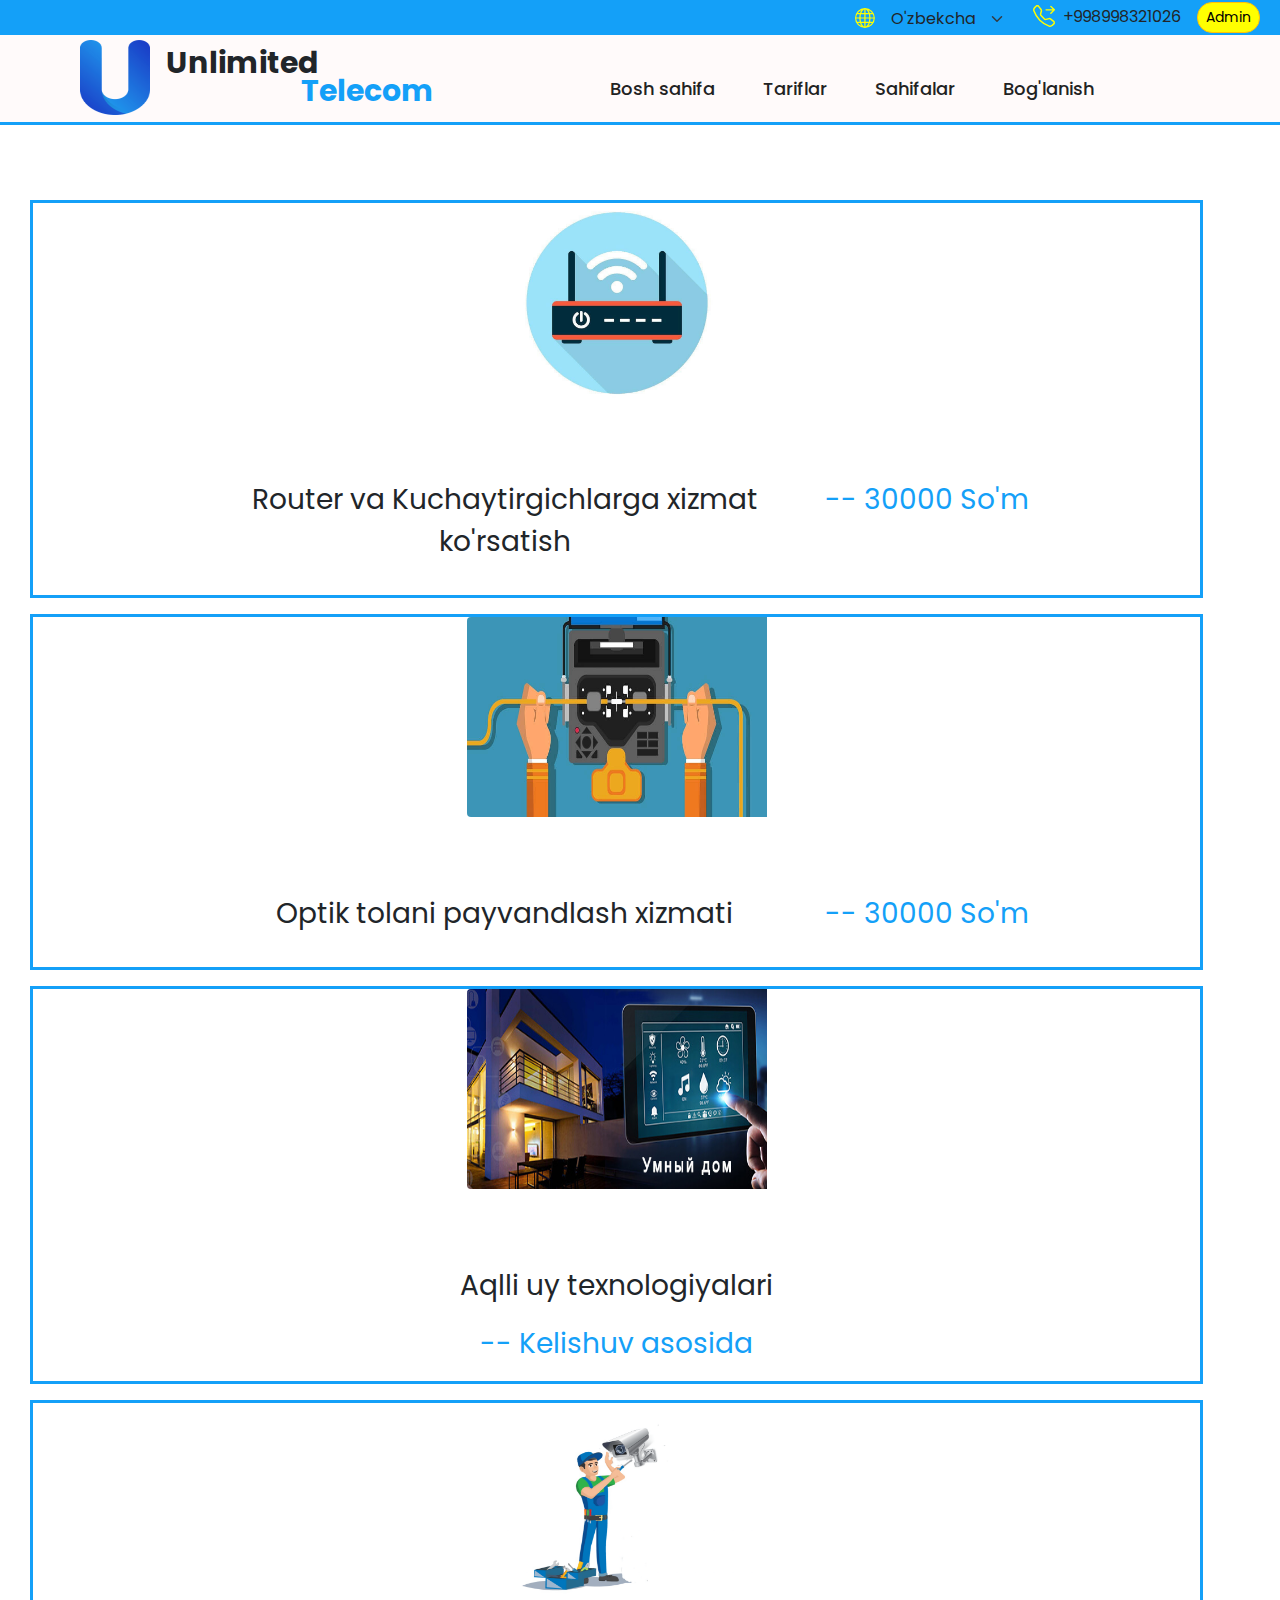
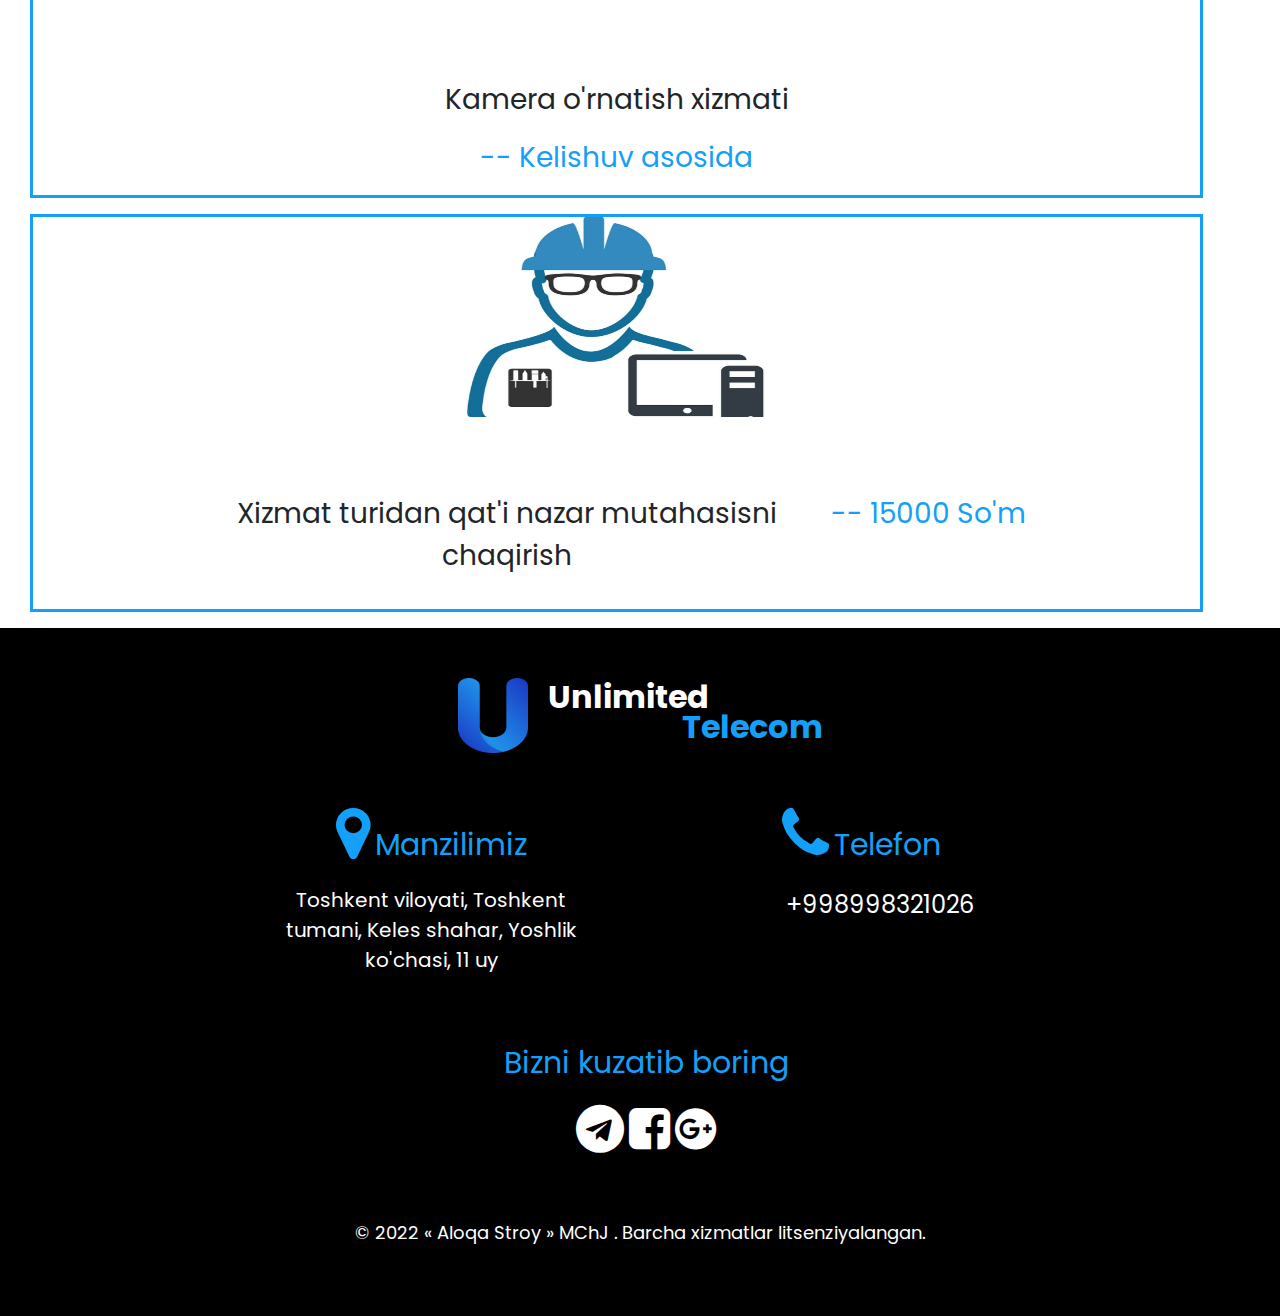
<file: pages/services.html>
<!DOCTYPE html>
<html lang="en">
  <head>
    <meta charset="UTF-8" />
    <meta http-equiv="X-UA-Compatible" content="IE=edge" />
    <meta name="viewport" content="width=device-width, initial-scale=1.0" />
    <!--Favicon link-->

    <link
      rel="apple-touch-icon"
      sizes="76x76"
      href="../favicon/apple-touch-icon.png"
    />
    <link
      rel="icon"
      type="image/png"
      sizes="32x32"
      href="../favicon/favicon-32x32.png" />
    <link
      rel="icon"
      type="image/png"
      sizes="16x16"
      href="../favicon/favicon-16x16.png"
    />
    <link rel="manifest" href="../favicon/site.webmanifest" />
    <link
      rel="mask-icon"
      href="../favicon/safari-pinned-tab.svg"
      color="#5bbad5"
    />
    <meta name="msapplication-TileColor" content="#da532c" />
    <meta name="theme-color" content="#ffffff" />

    <!--Icons link-->
    <link
      rel="stylesheet"
      href="https://cdnjs.cloudflare.com/ajax/libs/font-awesome/4.7.0/css/font-awesome.min.css"
    />
    <link
      rel="stylesheet"
      href="https://maxcdn.bootstrapcdn.com/font-awesome/4.7.0/css/font-awesome.min.css"
    />
    <link
      href="https://fonts.googleapis.com/icon?family=Material+Icons"
      rel="stylesheet"
    />
    
    <title>Unlimited Telecom</title>
    <!-- Bootstrap -->
    
    <link rel="stylesheet" href="../css/bootstrap-grid.min.css" />
    <link rel="stylesheet" href="../css/bootstrap-grid.min.css" />
    <link rel="stylesheet" href="../css/bootstrap.min.css" />
    <link rel="stylesheet" href="../css/main.min.css" />
  </head>
  <body>

      <!-- Header -->
    <header class="header"> 
      <div class="container header__container justify-content-between">
        <ul class=" header__admin d-flex list-unstyled gap-3 justify-content-end">
          <li class="header__earth d-flex gap-2">
            <svg class="header__globus" xmlns="http://www.w3.org/2000/svg" width="26" height="26" fill="yellow" class="bi bi-globe" viewBox="0 0 16 16">
              <path d="M0 8a8 8 0 1 1 16 0A8 8 0 0 1 0 8zm7.5-6.923c-.67.204-1.335.82-1.887 1.855A7.97 7.97 0 0 0 5.145 4H7.5V1.077zM4.09 4a9.267 9.267 0 0 1 .64-1.539 6.7 6.7 0 0 1 .597-.933A7.025 7.025 0 0 0 2.255 4H4.09zm-.582 3.5c.03-.877.138-1.718.312-2.5H1.674a6.958 6.958 0 0 0-.656 2.5h2.49zM4.847 5a12.5 12.5 0 0 0-.338 2.5H7.5V5H4.847zM8.5 5v2.5h2.99a12.495 12.495 0 0 0-.337-2.5H8.5zM4.51 8.5a12.5 12.5 0 0 0 .337 2.5H7.5V8.5H4.51zm3.99 0V11h2.653c.187-.765.306-1.608.338-2.5H8.5zM5.145 12c.138.386.295.744.468 1.068.552 1.035 1.218 1.65 1.887 1.855V12H5.145zm.182 2.472a6.696 6.696 0 0 1-.597-.933A9.268 9.268 0 0 1 4.09 12H2.255a7.024 7.024 0 0 0 3.072 2.472zM3.82 11a13.652 13.652 0 0 1-.312-2.5h-2.49c.062.89.291 1.733.656 2.5H3.82zm6.853 3.472A7.024 7.024 0 0 0 13.745 12H11.91a9.27 9.27 0 0 1-.64 1.539 6.688 6.688 0 0 1-.597.933zM8.5 12v2.923c.67-.204 1.335-.82 1.887-1.855.173-.324.33-.682.468-1.068H8.5zm3.68-1h2.146c.365-.767.594-1.61.656-2.5h-2.49a13.65 13.65 0 0 1-.312 2.5zm2.802-3.5a6.959 6.959 0 0 0-.656-2.5H12.18c.174.782.282 1.623.312 2.5h2.49zM11.27 2.461c.247.464.462.98.64 1.539h1.835a7.024 7.024 0 0 0-3.072-2.472c.218.284.418.598.597.933zM10.855 4a7.966 7.966 0 0 0-.468-1.068C9.835 1.897 9.17 1.282 8.5 1.077V4h2.355z"/>
            </svg>
            
          <select class="header__select  form-select form-select-sm border-0 " aria-label=".form-select-sm example">
            <option value="uz">O'zbekcha</option>
            <option value="ru">Русский</option>
          </select>
          </li>
          <li class="header__contact d-flex gap-2">
            <svg  class="header__calling bi bi-telephone-forward"  xmlns="http://www.w3.org/2000/svg" width="22" height="22" fill="yellow" viewBox="0 0 16 16">
              <path d="M3.654 1.328a.678.678 0 0 0-1.015-.063L1.605 2.3c-.483.484-.661 1.169-.45 1.77a17.568 17.568 0 0 0 4.168 6.608 17.569 17.569 0 0 0 6.608 4.168c.601.211 1.286.033 1.77-.45l1.034-1.034a.678.678 0 0 0-.063-1.015l-2.307-1.794a.678.678 0 0 0-.58-.122l-2.19.547a1.745 1.745 0 0 1-1.657-.459L5.482 8.062a1.745 1.745 0 0 1-.46-1.657l.548-2.19a.678.678 0 0 0-.122-.58L3.654 1.328zM1.884.511a1.745 1.745 0 0 1 2.612.163L6.29 2.98c.329.423.445.974.315 1.494l-.547 2.19a.678.678 0 0 0 .178.643l2.457 2.457a.678.678 0 0 0 .644.178l2.189-.547a1.745 1.745 0 0 1 1.494.315l2.306 1.794c.829.645.905 1.87.163 2.611l-1.034 1.034c-.74.74-1.846 1.065-2.877.702a18.634 18.634 0 0 1-7.01-4.42 18.634 18.634 0 0 1-4.42-7.009c-.362-1.03-.037-2.137.703-2.877L1.885.511zm10.762.135a.5.5 0 0 1 .708 0l2.5 2.5a.5.5 0 0 1 0 .708l-2.5 2.5a.5.5 0 0 1-.708-.708L14.293 4H9.5a.5.5 0 0 1 0-1h4.793l-1.647-1.646a.5.5 0 0 1 0-.708z"/>
            </svg>
            <a class="text-decoration-none text-dark" href="tel:+998998321026">+998998321026</a>
          </li>
          <li>
            <button type="button" class="btn btn-warning btn-sm header__admin-btn">Admin</button>
          </li>
        </ul>
        <div class="d-flex justify-content-between ">
          <div class="header__logo d-flex gap-3 ">
            <a href="index.html">  <img class="header__logo-img" src="../images/logo_free-file.png" alt=""></a>
            <div class="header__logo-names">
              <h2 class="header__logo-nameone">Unlimited</h2>
              <h2 class="header__logo-nametwo">Telecom</h2>
            </div>
            <nav class="header__nav">
              <ul  class="header__list d-flex text-center gap-5 list-unstyled">
                <li class="header__item">
                  <a class=" header__link text-decoration-none lng-link" href="../index.html">Bosh sahifa</a>
                </li>
                <li class="header__item">
                  <a class="header__link text-decoration-none lng-link1" href="#">Tariflar </a>
                  <!--dropdown-->
                  <ul class="header__dropdown-list list-unstyled text-start">
                    <li class="header__dropdown-item">
                      <a class="header__dropdown-link text-decoration-none lng-linkone" href="./traffic.html">
                        Jismoniy shaxslarga
                      </a>
                      <i class="header__dropdown-icon material-icons">keyboard_arrow_right</i>
                    </li>
                    <li class="header__dropdown-item">
                      <a class="header__dropdown-link text-decoration-none lng-linktwo" href="./business.html">
                        Yuridik shaxslarga
                      </a>
                      <i class="header__dropdown-icon material-icons">keyboard_arrow_right</i>
                    </li>
                  </ul>
                </li>
                <li class="header__item">
                  <a  class=" header__link text-decoration-none lng-page" href="#">Sahifalar</a>
                   <!--dropdown-->
                   <ul class="header__dropdown-list list-unstyled text-start">
                    <li class="header__dropdown-item">
                      <a class="header__dropdown-link text-decoration-none lng-news" href="./services.html">
                        Xizmatlar
                      </a>
                      <i class="header__dropdown-icon material-icons">keyboard_arrow_right</i>
                    </li>
                    <li class="header__dropdown-item">
                      <a class="header__dropdown-link text-decoration-none lng-question" href="./faqs.html">
                        FAQs
                      </a>
                      <i class="header__dropdown-icon material-icons">keyboard_arrow_right</i>
                    </li>
                    <li class="header__dropdown-item">
                      <a class="header__dropdown-link text-decoration-none lng-oferta" href="./oferta.html">
                        Ommaviy oferta
                      </a>
                      <i class="header__dropdown-icon material-icons">keyboard_arrow_right</i>
                    </li>
                    <li class="header__dropdown-item">
                      <a class="header__dropdown-link text-decoration-none lng-license" href="./license.html">
                        Litsenziyalar
                      </a>
                      <i class="header__dropdown-icon material-icons">keyboard_arrow_right</i>
                    </li>
                  </ul>
                </li>
                <li class="header__item">
                  <a  class=" header__link text-decoration-none lng-contact" href="#contact">Bog'lanish</a>
                </li>
              </ul>
            </nav>
        </div>
        <button class=" header__offcanvas btn btn-ligth" type="button" data-bs-toggle="offcanvas" data-bs-target="#offcanvasRight" aria-controls="offcanvasRight">
          ☰
        </button>

        <div class="header__offcanvas-card offcanvas offcanvas-end" tabindex="-1" id="offcanvasRight" aria-labelledby="offcanvasRightLabel">
          <div class="offcanvas-header">
            <svg xmlns="http://www.w3.org/2000/svg" width="30" height="30" fill="currentColor" class="header__fixxed bi bi-boxes" viewBox="0 0 16 16"><path d="m8 0 4 2a1 1 0 0 1 0 1v4l4 2v4a1 1 0 0 1 0 1l-4 2-4-2-4 2-4-2a1 1 0 0 1 0-1V9l4-2V3a1 1 0 0 1 0-1l4-2ZM4 8 2 9l2 2 3-2-3-1Zm4 2-3 2v3l3-2v-3Zm1 3 2 2v-3l-2-2v3Zm0-4 3 2 2-2-2-1-3 1Zm2-2V4L9 5v3l2-1ZM8 8V5L5 4v3l3 1ZM5 3l3 1 3-1-3-2-3 2Zm10 7-3 2v3l3-2v-3ZM4 15v-3l-3-2v3l3 2Z"/></svg>
            <h5 class="header__menu-text lng-lab" id="offcanvasRightLabel">Asosiy menyu</h5>
            <button type="button" class="btn-close text-reset" data-bs-dismiss="offcanvas" aria-label="Close"></button>
          </div>
          <div class="header__toggle-div offcanvas-body text-unstyled">
              <ul class="header__toggle-list ">
                <li class="header__toggle-item">
                  <svg xmlns="http://www.w3.org/2000/svg" width="22" height="22" fill="currentColor" class="header__setting bi bi-house-door-fill" viewBox="0 0 16 16"><path d="M7 15v-4h3v4h4a1 1 0 0 0 1 0V8a1 1 0 0 0-1-1l-1-1V3a1 1 0 0 0 0-1h-1a1 1 0 0 0-1 1v1L8 1 2 7a1 1 0 0 0 0 1v7h4a1 1 0 0 0 1 0z"/></svg>
                  <a class="header__toggle-navlink text-unstyled text-decoration-none lng-labone" href="../index.html">Bosh sahifa</a>
                </li>
                  <li class=" header__toggle-item nav-item dropdown d-flex text-end ">
                    <svg xmlns="http://www.w3.org/2000/svg" width="22" height="22" fill="currentColor" class="header__fixxed bi bi-router-fill" viewBox="0 0 16 16">
                      <path d="M5.525 3.025a3.5 3.5 0 0 1 4.95 0 .5.5 0 1 0 .707-.707 4.5 4.5 0 0 0-6.364 0 .5.5 0 0 0 .707.707Z"/>
                      <path d="M6.94 4.44a1.5 1.5 0 0 1 2.12 0 .5.5 0 0 0 .708-.708 2.5 2.5 0 0 0-3.536 0 .5.5 0 0 0 .707.707Z"/>
                      <path d="M2.974 2.342a.5.5 0 1 0-.948.316L3.806 8H1.5A1.5 1.5 0 0 0 0 9.5v2A1.5 1.5 0 0 0 1.5 13H2a.5.5 0 0 0 .5.5h2A.5.5 0 0 0 5 13h6a.5.5 0 0 0 .5.5h2a.5.5 0 0 0 .5-.5h.5a1.5 1.5 0 0 0 1.5-1.5v-2A1.5 1.5 0 0 0 14.5 8h-2.306l1.78-5.342a.5.5 0 1 0-.948-.316L11.14 8H4.86L2.974 2.342ZM2.5 11a.5.5 0 1 1 0-1 .5.5 0 0 1 0 1Zm4.5-.5a.5.5 0 1 1 1 0 .5.5 0 0 1-1 0Zm2.5.5a.5.5 0 1 1 0-1 .5.5 0 0 1 0 1Zm1.5-.5a.5.5 0 1 1 1 0 .5.5 0 0 1-1 0Zm2 0a.5.5 0 1 1 1 0 .5.5 0 0 1-1 0Z"/>
                      <path d="M8.5 5.5a.5.5 0 1 1-1 0 .5.5 0 0 1 1 0Z"/>
                    </svg>
                    <a class="header__toggle-navlink nav-link dropdown-toggle lng-labtwo" data-bs-toggle="dropdown" href="#" role="button" aria-expanded="false">Tariflar</a>
                    <ul class="header__toggle-navbetween dropdown-menu">
                      <li class="header__toggle-back"><a class="dropdown-item lng-labthree" href="./traffic.html">Jismoniy shaxslarga</a></li>
                      <li class="header__toggle-back"><a class="dropdown-item lng-labfour" href="./business.html">Yuridik shaxslarga</a></li>         
                    </ul>
                  </li>
                  <li class=" header__toggle-item nav-item dropdown d-flex">
                    <svg xmlns="http://www.w3.org/2000/svg" width="22" height="22" fill="currentColor" class="header__fixxed bi bi-file-break" viewBox="0 0 16 16"><path d="M0 11a1 1 0 0 1 1-1h15a1 1 0 0 1 0 1H1a1 1 0 0 1-1 0zM12 0H4a2 2 0 0 0-2 2v7h1V2a1 1 0 0 1 1-1h8a1 1 0 0 1 1 1v7h1V2a2 2 0 0 0-2-2zm2 12h-1v2a1 1 0 0 1-1 1H4a1 1 0 0 1-1-1v-2H2v2a2 2 0 0 0 2 2h8a2 2 0 0 0 2-2v-2z"/></svg>
                    <a class="header__toggle-navlink nav-link dropdown-toggle lng-labfifte" data-bs-toggle="dropdown" href="#" role="button" aria-expanded="false">Sahifalar</a>
                    <ul class="dropdown-menu">
                      <li class="header__toggle-back"><a class="dropdown-item lng-labsex" href="./services.html">Xizmatlar</a></li>
                      <li class="header__toggle-back"><a class="dropdown-item lng-labseven" href="./faqs.html">FAQs</a></li>
                      <li class="header__toggle-back"><a class="dropdown-item lng-labeigth" href="./oferta.html">Ommaviy oferta</a></li>
                      <li class="header__toggle-back"><a class="dropdown-item lng-labnine" href="./license.html">Litsenziyalar</a></li>           
                    </ul>
                  </li>
                <li class="header__toggle-item">
                  <svg xmlns="http://www.w3.org/2000/svg" width="22" height="22" fill="currentColor" class="heder__setting bi bi-telephone-inbound-fill" viewBox="0 0 16 16"><path fill-rule="evenodd" d="M2 1a2 2 0 0 1 2 0l2 2 1 1-1 3 3 3 3-1a2 2 0 0 1 1 1l2 2v2l-1 1-2 1a19 19 0 0 1-7-5 19 19 0 0 1-5-7l1-2 1-1zm14-1a1 1 0 0 1 0 1l-4 4h3a1 1 0 0 1 0 1h-4a1 1 0 0 1-1 0V2a1 1 0 0 1 1 0v2l4-4a1 1 0 0 1 1 0z"/></svg>
                  <a class=" header__toggle-navlink text-unstyled text-decoration-none lng-labten" href="#">Bog'lanish</a>
                </li>
              </ul>
          </div>
        </div>

      </div>

    </header>

    <!--Traffic section -->
    <section class="service">
      <div class="service__list  mb-3 col-11" >
        <div class="service__row row g-0">
          <div class="service__imgdiv col-md-3">
            <img  src="../images/routers.jpg" class="service__img img-fluid rounded-start " alt="...">
          </div>
          <div class="col-md-9">
            <div class="service__word card-body d-flex">
              <p class="service__title card-text lng-router">Router va Kuchaytirgichlarga xizmat ko'rsatish</p>
              <p class="service__money service__fix card-text lng-money1"> --  30000 So'm</p>
            </div>
          </div>
        </div>
      </div>
      <div class="service__list mb-3 col-11" >
        <div class=" service__row row g-0">
          <div class="service__imgdiv col-md-3">
            <img  src="../images/Fiber-Optic.jpg" class="service__img img-fluid rounded-start " alt="...">
          </div>
          <div class="col-md-9">
            <div class="service__word card-body">
              <p class="service__title card-text lng-optic">Optik tolani payvandlash xizmati</p>
              <p class="service__money service__fix card-text lng-money2"> --  50000 So'm</p>
            </div>
          </div>
        </div>
      </div>
      <div class="service__list  mb-3 col-11" >
        <div class=" service__row row g-0">
          <div class="service__imgdiv col-md-3">
            <img  src="../images/hhomes.jpg" class="service__img img-fluid rounded-start " alt="...">
          </div>
          <div class="col-md-9">
            <div class="service__word card-body d-flex">
              <p class="service__title card-text lng-tehno">Aqlli uy texnologiyalari</p>
              <p class="service__money  card-text lng-money3"> -- Kelishuv asosida</p>
            </div>
          </div>
        </div>
      </div>
      <div class="service__list mb-3 col-11" >
        <div class=" service__row row g-0">
          <div class="service__imgdiv col-md-3">
            <img  src="../images/camera.png" class="service__img img-fluid rounded-start " alt="...">
          </div>
          <div class="col-md-9">
            <div class="service__word card-body d-flex">
              <p class="service__title card-text lng-camera">Kamera o'rnatish xizmati</p>
              <p class="service__money card-text lng-money4"> --  Kelishuv asosida</p>
            </div>
          </div>
        </div>
      </div>
      <div class="service__list mb-3 col-11" >
        <div class=" service__row row g-0">
          <div class="service__imgdiv col-md-3">
            <img  src="../images/masters.jpeg" class="service__img img-fluid rounded-start " alt="...">
          </div>
          <div class="col-md-9">
            <div class="service__word card-body d-flex">
              <p class="service__title card-text lng-master">Xizmat turidan qat'iy nazar mutahasisni chaqirish</p>
              <p class="service__money service__fix card-text lng-money5">  --  15000 So'm</p>
            </div>
          </div>
        </div>
      </div>

    </section>

    <!-- Footer section -->
    <section id="contact" class="footer">
      <div class="container">
        <div class="footer__logo">
          <a class="footer__linkimg" href="#">
            <img class="footer__img" src="../images/logo_free-file.png" alt="footer foto" />
          </a>
          <div class="footer__logoname">
            <h2 class="footer__name">Unlimited</h2>
            <h2 class="footer__onename">Telecom</h2>
          </div>
        </div>
        <ul class="footer__list">
          <li class="footer__item">
            <i
              class="fa fa-map-marker"
              style="font-size: 60px; color: #14a0f8"
            ></i>
            <span class="footer__text  lng-maps">Manzilimiz</span>
            <p class="footer__address lng-city">
              Toshkent viloyati, Toshkent tumani, Keles shahar, Yoshlik
              ko'chasi, 11 uy
            </p>
          </li>
          <li class="footer__item">
            <i class="fa fa-phone" style="font-size: 60px; color: #14a0f8"></i>
            <span class="footer__text lng-phone">Telefon</span>
            <p class="footer__phone">
              <a class="footer__contact" href="tel:+998998321026"
                >+998998321026</a
              >
            </p>
          </li>
          <li class="footer__item">
            <p class="footer__text footer__looking lng-looking">Bizni kuzatib boring</p>
            <a href="#">
              <i class="fa fa-telegram" style="font-size: 48px; color: #fff"></i
            ></a>
            <a href="#"
              ><i
                class="fa fa-facebook-square"
                style="font-size: 48px; color: #fff"
              ></i
            ></a>
            <a href="#"
              ><i
                class="fa fa-google-plus-official"
                style="font-size: 48px; color:#fff"
              ></i
            ></a>
          </li>
        </ul>
        <p class="footer__license lng-telecom">
          © 2022 "Aloqa Stroy " MChJ . Barcha xizmatlar litsenziyalangan.
        </p>

      </div>

    </section> 
    <script src="../js/bootstrap.bundle.min.js"></script>
    <script src="../js/index.js"></script>
    <script src="../js/lang.js"></script>
    <script src="../js/applang.js"></script>
  </body>
</html>
</file>
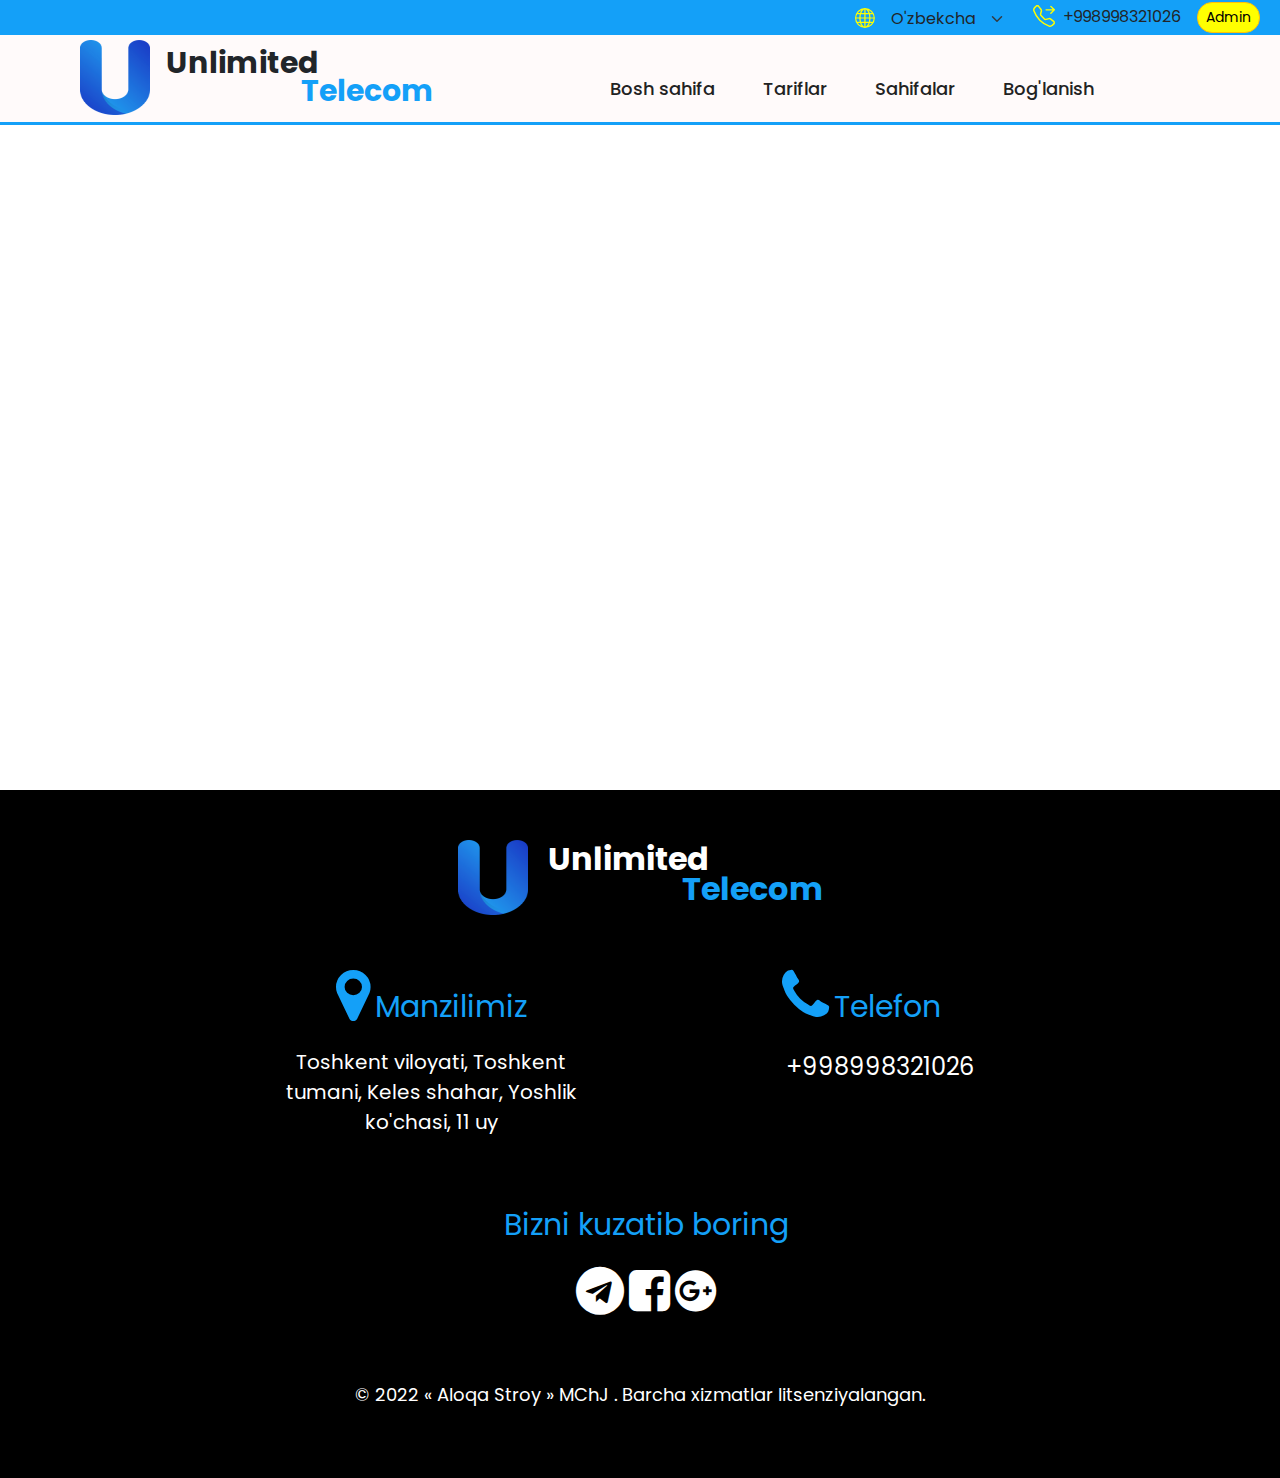
<file: pages/speedtest.html>
<!DOCTYPE html>
<html lang="en">
  <head>
    <meta charset="UTF-8" />
    <meta http-equiv="X-UA-Compatible" content="IE=edge" />
    <meta name="viewport" content="width=device-width, initial-scale=1.0" />
    <!--Favicon link-->

    <link
      rel="apple-touch-icon"
      sizes="76x76"
      href="../favicon/apple-touch-icon.png"
    />
    <link
      rel="icon"
      type="image/png"
      sizes="32x32"
      href="../favicon/favicon-32x32.png" />
    <link
      rel="icon"
      type="image/png"
      sizes="16x16"
      href="../favicon/favicon-16x16.png"
    />
    <link rel="manifest" href="../favicon/site.webmanifest" />
    <link
      rel="mask-icon"
      href="../favicon/safari-pinned-tab.svg"
      color="#5bbad5"
    />
    <meta name="msapplication-TileColor" content="#da532c" />
    <meta name="theme-color" content="#ffffff" />

    <!--Icons link-->
    <link
      rel="stylesheet"
      href="https://cdnjs.cloudflare.com/ajax/libs/font-awesome/4.7.0/css/font-awesome.min.css"
    />
    <link
      rel="stylesheet"
      href="https://maxcdn.bootstrapcdn.com/font-awesome/4.7.0/css/font-awesome.min.css"
    />
    <link
      href="https://fonts.googleapis.com/icon?family=Material+Icons"
      rel="stylesheet"
    />
    
    <title>Unlimited Telecom</title>
    <!-- Bootstrap -->
    
    <link rel="stylesheet" href="../css/bootstrap-grid.min.css" />
    <link rel="stylesheet" href="../css/bootstrap-grid.min.css" />
    <link rel="stylesheet" href="../css/bootstrap.min.css" />
    <link rel="stylesheet" href="../css/main.min.css" />
  </head>
  <body>

      <!-- Header -->
    <header class="header"> 
      <div class="container header__container justify-content-between">
        <ul class=" header__admin d-flex list-unstyled gap-3 justify-content-end">
          <li class="header__earth d-flex gap-2">
            <svg class="header__globus" xmlns="http://www.w3.org/2000/svg" width="26" height="26" fill="yellow" class="bi bi-globe" viewBox="0 0 16 16">
              <path d="M0 8a8 8 0 1 1 16 0A8 8 0 0 1 0 8zm7.5-6.923c-.67.204-1.335.82-1.887 1.855A7.97 7.97 0 0 0 5.145 4H7.5V1.077zM4.09 4a9.267 9.267 0 0 1 .64-1.539 6.7 6.7 0 0 1 .597-.933A7.025 7.025 0 0 0 2.255 4H4.09zm-.582 3.5c.03-.877.138-1.718.312-2.5H1.674a6.958 6.958 0 0 0-.656 2.5h2.49zM4.847 5a12.5 12.5 0 0 0-.338 2.5H7.5V5H4.847zM8.5 5v2.5h2.99a12.495 12.495 0 0 0-.337-2.5H8.5zM4.51 8.5a12.5 12.5 0 0 0 .337 2.5H7.5V8.5H4.51zm3.99 0V11h2.653c.187-.765.306-1.608.338-2.5H8.5zM5.145 12c.138.386.295.744.468 1.068.552 1.035 1.218 1.65 1.887 1.855V12H5.145zm.182 2.472a6.696 6.696 0 0 1-.597-.933A9.268 9.268 0 0 1 4.09 12H2.255a7.024 7.024 0 0 0 3.072 2.472zM3.82 11a13.652 13.652 0 0 1-.312-2.5h-2.49c.062.89.291 1.733.656 2.5H3.82zm6.853 3.472A7.024 7.024 0 0 0 13.745 12H11.91a9.27 9.27 0 0 1-.64 1.539 6.688 6.688 0 0 1-.597.933zM8.5 12v2.923c.67-.204 1.335-.82 1.887-1.855.173-.324.33-.682.468-1.068H8.5zm3.68-1h2.146c.365-.767.594-1.61.656-2.5h-2.49a13.65 13.65 0 0 1-.312 2.5zm2.802-3.5a6.959 6.959 0 0 0-.656-2.5H12.18c.174.782.282 1.623.312 2.5h2.49zM11.27 2.461c.247.464.462.98.64 1.539h1.835a7.024 7.024 0 0 0-3.072-2.472c.218.284.418.598.597.933zM10.855 4a7.966 7.966 0 0 0-.468-1.068C9.835 1.897 9.17 1.282 8.5 1.077V4h2.355z"/>
            </svg>
            
          <select class="header__select  form-select form-select-sm border-0 " aria-label=".form-select-sm example">
            <option value="uz">O'zbekcha</option>
            <option value="ru">Русский</option>
          </select>
          </li>
          <li class="header__contact d-flex gap-2">
            <svg  class="header__calling bi bi-telephone-forward"  xmlns="http://www.w3.org/2000/svg" width="22" height="22" fill="yellow" viewBox="0 0 16 16">
              <path d="M3.654 1.328a.678.678 0 0 0-1.015-.063L1.605 2.3c-.483.484-.661 1.169-.45 1.77a17.568 17.568 0 0 0 4.168 6.608 17.569 17.569 0 0 0 6.608 4.168c.601.211 1.286.033 1.77-.45l1.034-1.034a.678.678 0 0 0-.063-1.015l-2.307-1.794a.678.678 0 0 0-.58-.122l-2.19.547a1.745 1.745 0 0 1-1.657-.459L5.482 8.062a1.745 1.745 0 0 1-.46-1.657l.548-2.19a.678.678 0 0 0-.122-.58L3.654 1.328zM1.884.511a1.745 1.745 0 0 1 2.612.163L6.29 2.98c.329.423.445.974.315 1.494l-.547 2.19a.678.678 0 0 0 .178.643l2.457 2.457a.678.678 0 0 0 .644.178l2.189-.547a1.745 1.745 0 0 1 1.494.315l2.306 1.794c.829.645.905 1.87.163 2.611l-1.034 1.034c-.74.74-1.846 1.065-2.877.702a18.634 18.634 0 0 1-7.01-4.42 18.634 18.634 0 0 1-4.42-7.009c-.362-1.03-.037-2.137.703-2.877L1.885.511zm10.762.135a.5.5 0 0 1 .708 0l2.5 2.5a.5.5 0 0 1 0 .708l-2.5 2.5a.5.5 0 0 1-.708-.708L14.293 4H9.5a.5.5 0 0 1 0-1h4.793l-1.647-1.646a.5.5 0 0 1 0-.708z"/>
            </svg>
            <a class="text-decoration-none text-dark" href="tel:+998998321026">+998998321026</a>
          </li>
          <li>
            <button type="button" class="btn btn-warning btn-sm header__admin-btn">Admin</button>
          </li>
        </ul>
        <div class="d-flex justify-content-between ">
          <div class="header__logo d-flex gap-3 ">
            <a href="index.html">  <img class="header__logo-img" src="../images/logo_free-file.png" alt=""></a>
            <div class="header__logo-names">
              <h2 class="header__logo-nameone">Unlimited</h2>
              <h2 class="header__logo-nametwo">Telecom</h2>
            </div>
            <nav class="header__nav">
              <ul  class="header__list d-flex text-center gap-5 list-unstyled">
                <li class="header__item">
                  <a class=" header__link text-decoration-none lng-link" href="../index.html">Bosh sahifa</a>
                </li>
                <li class="header__item">
                  <a class="header__link text-decoration-none lng-link1" href="#">Tariflar </a>
                  <!--dropdown-->
                  <ul class="header__dropdown-list list-unstyled text-start">
                    <li class="header__dropdown-item">
                      <a class="header__dropdown-link text-decoration-none lng-linkone" href="./traffic.html">
                        Jismoniy shaxslarga
                      </a>
                      <i class="header__dropdown-icon material-icons">keyboard_arrow_right</i>
                    </li>
                    <li class="header__dropdown-item">
                      <a class="header__dropdown-link text-decoration-none lng-linktwo" href="./business.html">
                        Yuridik shaxslarga
                      </a>
                      <i class="header__dropdown-icon material-icons">keyboard_arrow_right</i>
                    </li>
                  </ul>
                </li>
                <li class="header__item">
                  <a  class=" header__link text-decoration-none lng-page" href="#">Sahifalar</a>
                   <!--dropdown-->
                   <ul class="header__dropdown-list list-unstyled text-start">
                    <li class="header__dropdown-item">
                      <a class="header__dropdown-link text-decoration-none lng-news" href="./services.html">
                        Xizmatlar
                      </a>
                      <i class="header__dropdown-icon material-icons">keyboard_arrow_right</i>
                    </li>
                    <li class="header__dropdown-item">
                      <a class="header__dropdown-link text-decoration-none lng-question" href="./faqs.html">
                        FAQs
                      </a>
                      <i class="header__dropdown-icon material-icons">keyboard_arrow_right</i>
                    </li>
                    <li class="header__dropdown-item">
                      <a class="header__dropdown-link text-decoration-none lng-oferta" href="./oferta.html">
                        Ommaviy oferta
                      </a>
                      <i class="header__dropdown-icon material-icons">keyboard_arrow_right</i>
                    </li>
                    <li class="header__dropdown-item">
                      <a class="header__dropdown-link text-decoration-none lng-license" href="./license.html">
                        Litsenziyalar
                      </a>
                      <i class="header__dropdown-icon material-icons">keyboard_arrow_right</i>
                    </li>
                  </ul>
                </li>
                <li class="header__item">
                  <a  class=" header__link text-decoration-none lng-contact" href="#contact">Bog'lanish</a>
                </li>
              </ul>
            </nav>
        </div>
        <button class=" header__offcanvas btn btn-ligth" type="button" data-bs-toggle="offcanvas" data-bs-target="#offcanvasRight" aria-controls="offcanvasRight">
          ☰
        </button>

        <div class="header__offcanvas-card offcanvas offcanvas-end" tabindex="-1" id="offcanvasRight" aria-labelledby="offcanvasRightLabel">
          <div class="offcanvas-header">
            <svg xmlns="http://www.w3.org/2000/svg" width="30" height="30" fill="currentColor" class="header__fixxed bi bi-boxes" viewBox="0 0 16 16"><path d="m8 0 4 2a1 1 0 0 1 0 1v4l4 2v4a1 1 0 0 1 0 1l-4 2-4-2-4 2-4-2a1 1 0 0 1 0-1V9l4-2V3a1 1 0 0 1 0-1l4-2ZM4 8 2 9l2 2 3-2-3-1Zm4 2-3 2v3l3-2v-3Zm1 3 2 2v-3l-2-2v3Zm0-4 3 2 2-2-2-1-3 1Zm2-2V4L9 5v3l2-1ZM8 8V5L5 4v3l3 1ZM5 3l3 1 3-1-3-2-3 2Zm10 7-3 2v3l3-2v-3ZM4 15v-3l-3-2v3l3 2Z"/></svg>
            <h5 class="header__menu-text lng-lab" id="offcanvasRightLabel">Asosiy menyu</h5>
            <button type="button" class="btn-close text-reset" data-bs-dismiss="offcanvas" aria-label="Close"></button>
          </div>
          <div class="header__toggle-div offcanvas-body text-unstyled">
              <ul class="header__toggle-list ">
                <li class="header__toggle-item">
                  <svg xmlns="http://www.w3.org/2000/svg" width="22" height="22" fill="currentColor" class="header__setting bi bi-house-door-fill" viewBox="0 0 16 16"><path d="M7 15v-4h3v4h4a1 1 0 0 0 1 0V8a1 1 0 0 0-1-1l-1-1V3a1 1 0 0 0 0-1h-1a1 1 0 0 0-1 1v1L8 1 2 7a1 1 0 0 0 0 1v7h4a1 1 0 0 0 1 0z"/></svg>
                  <a class="header__toggle-navlink text-unstyled text-decoration-none lng-labone" href="#">Bosh sahifa</a>
                </li>
                  <li class=" header__toggle-item nav-item dropdown d-flex text-end ">
                    <svg xmlns="http://www.w3.org/2000/svg" width="22" height="22" fill="currentColor" class="header__fixxed bi bi-router-fill" viewBox="0 0 16 16">
                      <path d="M5.525 3.025a3.5 3.5 0 0 1 4.95 0 .5.5 0 1 0 .707-.707 4.5 4.5 0 0 0-6.364 0 .5.5 0 0 0 .707.707Z"/>
                      <path d="M6.94 4.44a1.5 1.5 0 0 1 2.12 0 .5.5 0 0 0 .708-.708 2.5 2.5 0 0 0-3.536 0 .5.5 0 0 0 .707.707Z"/>
                      <path d="M2.974 2.342a.5.5 0 1 0-.948.316L3.806 8H1.5A1.5 1.5 0 0 0 0 9.5v2A1.5 1.5 0 0 0 1.5 13H2a.5.5 0 0 0 .5.5h2A.5.5 0 0 0 5 13h6a.5.5 0 0 0 .5.5h2a.5.5 0 0 0 .5-.5h.5a1.5 1.5 0 0 0 1.5-1.5v-2A1.5 1.5 0 0 0 14.5 8h-2.306l1.78-5.342a.5.5 0 1 0-.948-.316L11.14 8H4.86L2.974 2.342ZM2.5 11a.5.5 0 1 1 0-1 .5.5 0 0 1 0 1Zm4.5-.5a.5.5 0 1 1 1 0 .5.5 0 0 1-1 0Zm2.5.5a.5.5 0 1 1 0-1 .5.5 0 0 1 0 1Zm1.5-.5a.5.5 0 1 1 1 0 .5.5 0 0 1-1 0Zm2 0a.5.5 0 1 1 1 0 .5.5 0 0 1-1 0Z"/>
                      <path d="M8.5 5.5a.5.5 0 1 1-1 0 .5.5 0 0 1 1 0Z"/>
                    </svg>
                    <a class="header__toggle-navlink nav-link dropdown-toggle lng-labtwo" data-bs-toggle="dropdown" href="#" role="button" aria-expanded="false">Tariflar</a>
                    <ul class="header__toggle-navbetween dropdown-menu">
                      <li class="header__toggle-back"><a class="dropdown-item lng-labthree" href="./services.html">Jismoniy shaxslarga</a></li>
                      <li class="header__toggle-back"><a class="dropdown-item lng-labfour" href="./business.html">Yuridik shaxslarga</a></li>         
                    </ul>
                  </li>
                  <li class=" header__toggle-item nav-item dropdown d-flex">
                    <svg xmlns="http://www.w3.org/2000/svg" width="22" height="22" fill="currentColor" class="header__fixxed bi bi-file-break" viewBox="0 0 16 16"><path d="M0 11a1 1 0 0 1 1-1h15a1 1 0 0 1 0 1H1a1 1 0 0 1-1 0zM12 0H4a2 2 0 0 0-2 2v7h1V2a1 1 0 0 1 1-1h8a1 1 0 0 1 1 1v7h1V2a2 2 0 0 0-2-2zm2 12h-1v2a1 1 0 0 1-1 1H4a1 1 0 0 1-1-1v-2H2v2a2 2 0 0 0 2 2h8a2 2 0 0 0 2-2v-2z"/></svg>
                    <a class="header__toggle-navlink nav-link dropdown-toggle lng-labfifte" data-bs-toggle="dropdown" href="#" role="button" aria-expanded="false">Sahifalar</a>
                    <ul class="dropdown-menu">
                      <li class="header__toggle-back"><a class="dropdown-item lng-labsex" href="./services.html">Xizmatlar</a></li>
                      <li class="header__toggle-back"><a class="dropdown-item lng-labseven" href="./faqs.html">FAQs</a></li>
                      <li class="header__toggle-back"><a class="dropdown-item lng-labeigth" href="./oferta.html">Ommaviy oferta</a></li>
                      <li class="header__toggle-back"><a class="dropdown-item lng-labnine" href="./license.html">Litsenziyalar</a></li>           
                    </ul>
                  </li>
                <li class="header__toggle-item">
                  <svg xmlns="http://www.w3.org/2000/svg" width="22" height="22" fill="currentColor" class="heder__setting bi bi-telephone-inbound-fill" viewBox="0 0 16 16"><path fill-rule="evenodd" d="M2 1a2 2 0 0 1 2 0l2 2 1 1-1 3 3 3 3-1a2 2 0 0 1 1 1l2 2v2l-1 1-2 1a19 19 0 0 1-7-5 19 19 0 0 1-5-7l1-2 1-1zm14-1a1 1 0 0 1 0 1l-4 4h3a1 1 0 0 1 0 1h-4a1 1 0 0 1-1 0V2a1 1 0 0 1 1 0v2l4-4a1 1 0 0 1 1 0z"/></svg>
                  <a class=" header__toggle-navlink text-unstyled text-decoration-none lng-labten" href="#">Bog'lanish</a>
                </li>
              </ul>
          </div>
        </div>
      </div>
    </header>

    <!--Speedtest  section -->
    <section class="speedtest">
      <div class="speedtest__list">
        <div class="speedtest__item">
         <div class="speedtest__link">
            <!--OST Widget code start-->
            <div style="text-align:right;"><div style="min-height:360px;"><div style="width:100%;height:0;padding-bottom:50%;position:relative;"><iframe style="border:none;position:absolute;top:0;left:0;width:100%;height:100%;min-height:360px;border:none;overflow:hidden !important;" src="//openspeedtest.com/Get-widget.php"></iframe></div></div><a href="http://openspeedtest.com"></a></div><!-- OST Widget code end -->
         </div>
        </div>

   </div>
    </section>


    

    <!-- Footer section -->
    <section id="contact" class="footer">
      <div class="container">
        <div class="footer__logo">
          <a class="footer__linkimg" href="#">
            <img class="footer__img" src="../images/logo_free-file.png" alt="footer foto" />
          </a>
          <div class="footer__logoname">
            <h2 class="footer__name">Unlimited</h2>
            <h2 class="footer__onename">Telecom</h2>
          </div>
        </div>
        <ul class="footer__list">
          <li class="footer__item">
            <i
              class="fa fa-map-marker"
              style="font-size: 60px; color: #14a0f8"
            ></i>
            <span class="footer__text lng-maps">Manzilimiz</span>
            <p class="footer__address lng-city">
              Toshkent viloyati, Toshkent tumani, Keles shahar, Yoshlik
              ko'chasi, 11 uy
            </p>
          </li>
          <li class="footer__item">
            <i class="fa fa-phone" style="font-size: 60px; color: #14a0f8"></i>
            <span class="footer__text lng-phone">Telefon</span>
            <p class="footer__phone">
              <a class="footer__contact" href="tel:+998998321026">+998998321026</a>
            </p>
          </li>
          <li class="footer__item">
            <p class="footer__text footer__looking lng-looking">Bizni kuzatib boring</p>
            <a href="#">
              <i class="fa fa-telegram" style="font-size: 48px; color: #fff"></i
            ></a>
            <a href="#"
              ><i
                class="fa fa-facebook-square"
                style="font-size: 48px; color: #fff"
              ></i
            ></a>
            <a href="#"
              ><i
                class="fa fa-google-plus-official"
                style="font-size: 48px; color: #fff"
              ></i
            ></a>
          </li>
        </ul>
        <p class="footer__license lng-telecom">
          © 2022 "Aloqa Stroy " MChJ . Barcha xizmatlar litsenziyalangan.
        </p>

      </div>

    </section> 
    <script src="../js/bootstrap.bundle.min.js"></script>
    <script src="../js/index.js"></script>
    <script src="../js/lang.js"></script>
    <script src="../js/applang.js"></script>
  </body>
</html>
</file>
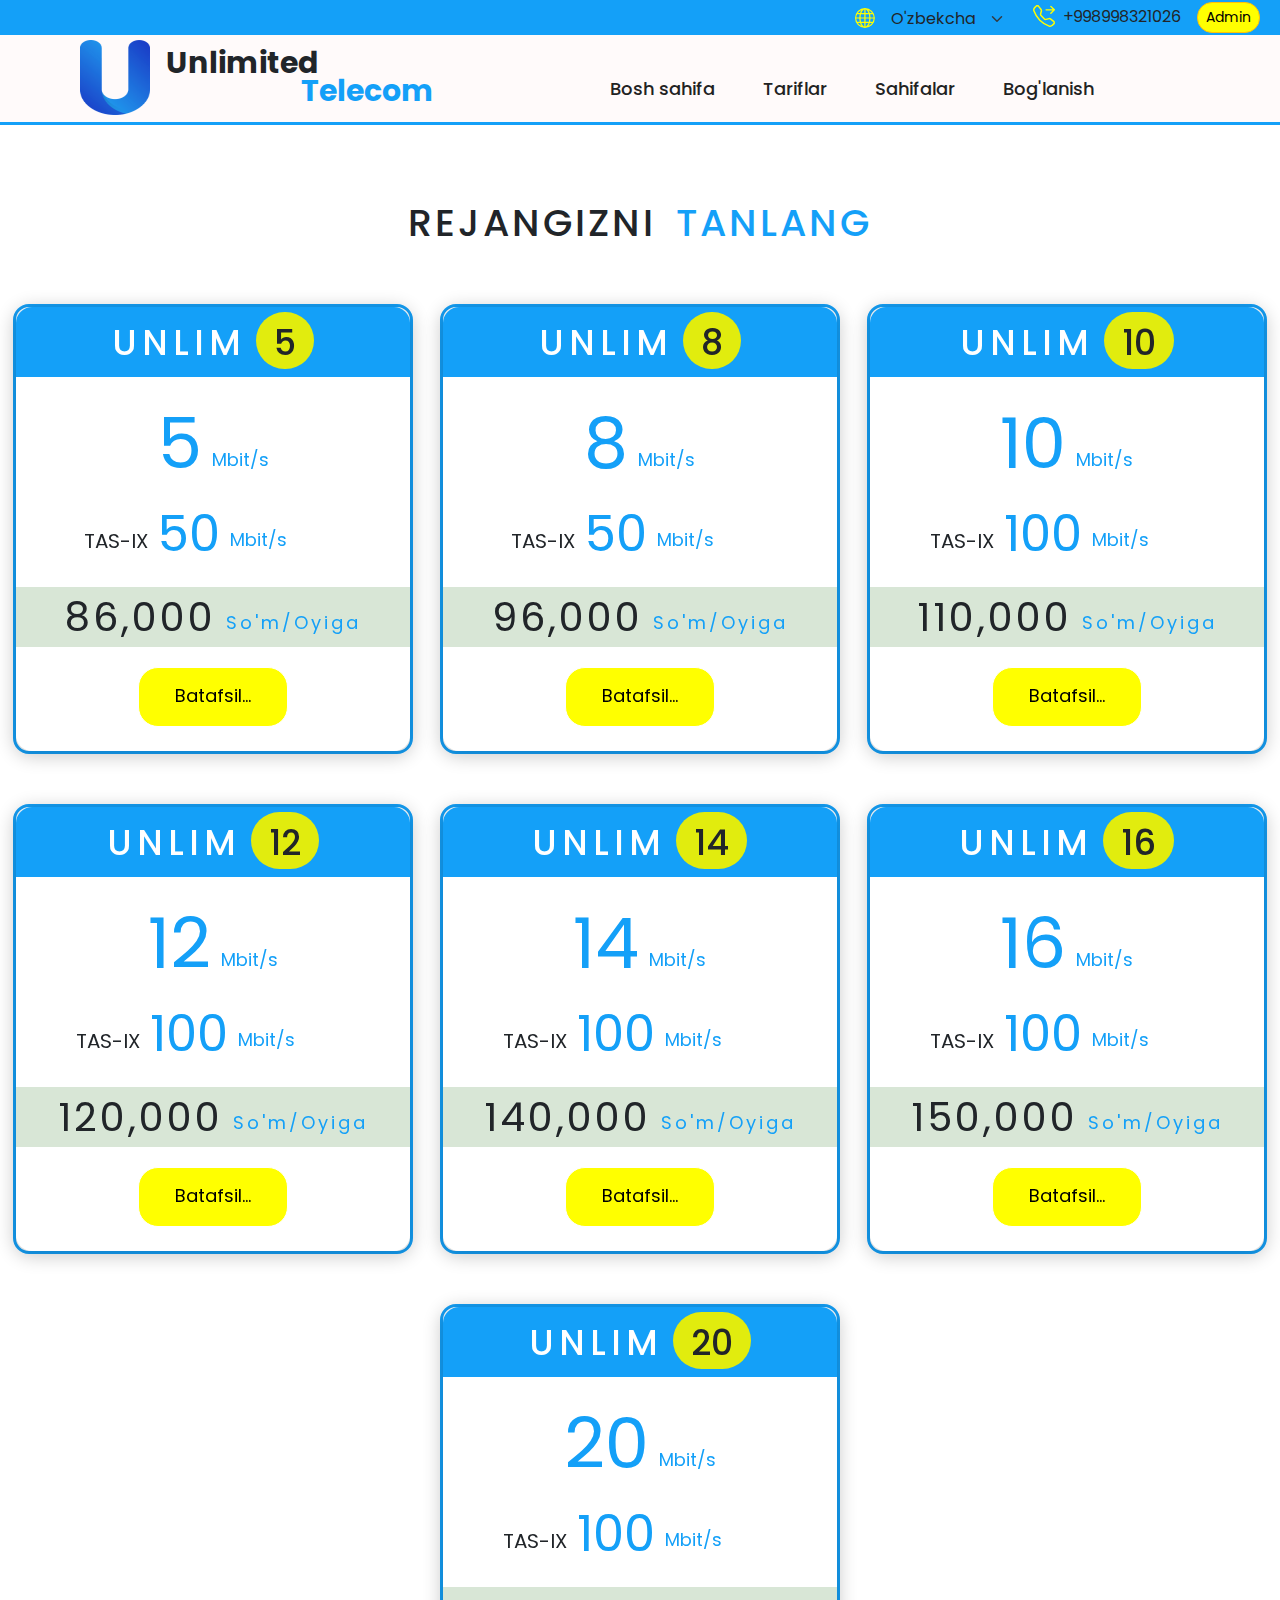
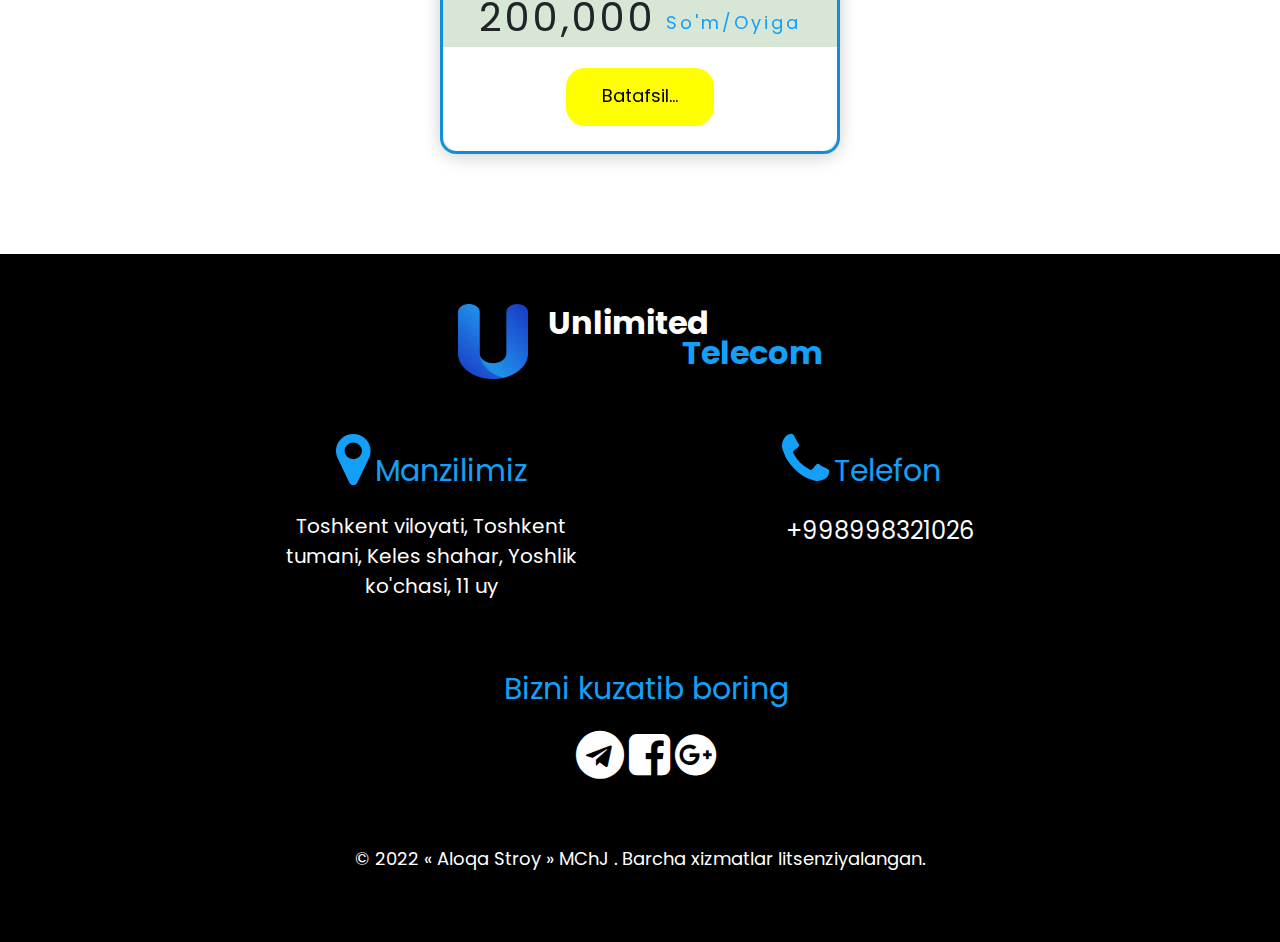
<file: pages/traffic.html>
<!DOCTYPE html>
<html lang="en">
  <head>
    <meta charset="UTF-8" />
    <meta http-equiv="X-UA-Compatible" content="IE=edge" />
    <meta name="viewport" content="width=device-width, initial-scale=1.0" />
    <!--Favicon link-->

    <link
      rel="apple-touch-icon"
      sizes="76x76"
      href="../favicon/apple-touch-icon.png"
    />
    <link
      rel="icon"
      type="image/png"
      sizes="32x32"
      href="../favicon/favicon-32x32.png" />
    <link
      rel="icon"
      type="image/png"
      sizes="16x16"
      href="../favicon/favicon-16x16.png"
    />
    <link rel="manifest" href="../favicon/site.webmanifest" />
    <link
      rel="mask-icon"
      href="../favicon/safari-pinned-tab.svg"
      color="#5bbad5"
    />
    <meta name="msapplication-TileColor" content="#da532c" />
    <meta name="theme-color" content="#ffffff" />

    <!--Icons link-->
    <link
      rel="stylesheet"
      href="https://cdnjs.cloudflare.com/ajax/libs/font-awesome/4.7.0/css/font-awesome.min.css"
    />
    <link
      rel="stylesheet"
      href="https://maxcdn.bootstrapcdn.com/font-awesome/4.7.0/css/font-awesome.min.css"
    />
    <link
      href="https://fonts.googleapis.com/icon?family=Material+Icons"
      rel="stylesheet"
    />
    
    <title>Unlimited Telecom</title>
    <!-- Bootstrap -->
    
    <link rel="stylesheet" href="../css/bootstrap-grid.min.css" />
    <link rel="stylesheet" href="../css/bootstrap-grid.min.css" />
    <link rel="stylesheet" href="../css/bootstrap.min.css" />
    <link rel="stylesheet" href="../css/main.min.css" />
  </head>
  <body>

      <!-- Header -->
    <header class="header"> 
      <div class="container header__container justify-content-between">
        <ul class=" header__admin d-flex list-unstyled gap-3 justify-content-end">
          <li class="header__earth d-flex gap-2">
            <svg class="header__globus" xmlns="http://www.w3.org/2000/svg" width="26" height="26" fill="yellow" class="bi bi-globe" viewBox="0 0 16 16">
              <path d="M0 8a8 8 0 1 1 16 0A8 8 0 0 1 0 8zm7.5-6.923c-.67.204-1.335.82-1.887 1.855A7.97 7.97 0 0 0 5.145 4H7.5V1.077zM4.09 4a9.267 9.267 0 0 1 .64-1.539 6.7 6.7 0 0 1 .597-.933A7.025 7.025 0 0 0 2.255 4H4.09zm-.582 3.5c.03-.877.138-1.718.312-2.5H1.674a6.958 6.958 0 0 0-.656 2.5h2.49zM4.847 5a12.5 12.5 0 0 0-.338 2.5H7.5V5H4.847zM8.5 5v2.5h2.99a12.495 12.495 0 0 0-.337-2.5H8.5zM4.51 8.5a12.5 12.5 0 0 0 .337 2.5H7.5V8.5H4.51zm3.99 0V11h2.653c.187-.765.306-1.608.338-2.5H8.5zM5.145 12c.138.386.295.744.468 1.068.552 1.035 1.218 1.65 1.887 1.855V12H5.145zm.182 2.472a6.696 6.696 0 0 1-.597-.933A9.268 9.268 0 0 1 4.09 12H2.255a7.024 7.024 0 0 0 3.072 2.472zM3.82 11a13.652 13.652 0 0 1-.312-2.5h-2.49c.062.89.291 1.733.656 2.5H3.82zm6.853 3.472A7.024 7.024 0 0 0 13.745 12H11.91a9.27 9.27 0 0 1-.64 1.539 6.688 6.688 0 0 1-.597.933zM8.5 12v2.923c.67-.204 1.335-.82 1.887-1.855.173-.324.33-.682.468-1.068H8.5zm3.68-1h2.146c.365-.767.594-1.61.656-2.5h-2.49a13.65 13.65 0 0 1-.312 2.5zm2.802-3.5a6.959 6.959 0 0 0-.656-2.5H12.18c.174.782.282 1.623.312 2.5h2.49zM11.27 2.461c.247.464.462.98.64 1.539h1.835a7.024 7.024 0 0 0-3.072-2.472c.218.284.418.598.597.933zM10.855 4a7.966 7.966 0 0 0-.468-1.068C9.835 1.897 9.17 1.282 8.5 1.077V4h2.355z"/>
            </svg>
            
          <select class="header__select  form-select form-select-sm border-0 " aria-label=".form-select-sm example">
            <option value="uz">O'zbekcha</option>
            <option value="ru">Русский</option>
          </select>
          </li>
          <li class="header__contact d-flex gap-2">
            <svg  class="header__calling bi bi-telephone-forward"  xmlns="http://www.w3.org/2000/svg" width="22" height="22" fill="yellow" viewBox="0 0 16 16">
              <path d="M3.654 1.328a.678.678 0 0 0-1.015-.063L1.605 2.3c-.483.484-.661 1.169-.45 1.77a17.568 17.568 0 0 0 4.168 6.608 17.569 17.569 0 0 0 6.608 4.168c.601.211 1.286.033 1.77-.45l1.034-1.034a.678.678 0 0 0-.063-1.015l-2.307-1.794a.678.678 0 0 0-.58-.122l-2.19.547a1.745 1.745 0 0 1-1.657-.459L5.482 8.062a1.745 1.745 0 0 1-.46-1.657l.548-2.19a.678.678 0 0 0-.122-.58L3.654 1.328zM1.884.511a1.745 1.745 0 0 1 2.612.163L6.29 2.98c.329.423.445.974.315 1.494l-.547 2.19a.678.678 0 0 0 .178.643l2.457 2.457a.678.678 0 0 0 .644.178l2.189-.547a1.745 1.745 0 0 1 1.494.315l2.306 1.794c.829.645.905 1.87.163 2.611l-1.034 1.034c-.74.74-1.846 1.065-2.877.702a18.634 18.634 0 0 1-7.01-4.42 18.634 18.634 0 0 1-4.42-7.009c-.362-1.03-.037-2.137.703-2.877L1.885.511zm10.762.135a.5.5 0 0 1 .708 0l2.5 2.5a.5.5 0 0 1 0 .708l-2.5 2.5a.5.5 0 0 1-.708-.708L14.293 4H9.5a.5.5 0 0 1 0-1h4.793l-1.647-1.646a.5.5 0 0 1 0-.708z"/>
            </svg>
            <a class="text-decoration-none text-dark" href="tel:+998998321026">+998998321026</a>
          </li>
          <li>
            <button type="button" class="btn btn-warning btn-sm header__admin-btn">Admin</button>
          </li>
        </ul>
        <div class="d-flex justify-content-between ">
          <div class="header__logo d-flex gap-3 ">
            <a href="index.html">  <img class="header__logo-img" src="../images/logo_free-file.png" alt=""></a>
            <div class="header__logo-names">
              <h2 class="header__logo-nameone">Unlimited</h2>
              <h2 class="header__logo-nametwo">Telecom</h2>
            </div>
            <nav class="header__nav">
              <ul  class="header__list d-flex text-center gap-5 list-unstyled">
                <li class="header__item">
                  <a class=" header__link text-decoration-none lng-link" href="../index.html">Bosh sahifa</a>
                </li>
                <li class="header__item">
                  <a class="header__link text-decoration-none lng-link1" href="#">Tariflar </a>
                  <!--dropdown-->
                  <ul class="header__dropdown-list list-unstyled text-start">
                    <li class="header__dropdown-item">
                      <a class="header__dropdown-link text-decoration-none lng-linkone" href="./traffic.html">
                        Jismoniy shaxslarga
                      </a>
                      <i class="header__dropdown-icon material-icons">keyboard_arrow_right</i>
                    </li>
                    <li class="header__dropdown-item">
                      <a class="header__dropdown-link text-decoration-none lng-linktwo" href="./business.html">
                        Yuridik shaxslarga
                      </a>
                      <i class="header__dropdown-icon material-icons">keyboard_arrow_right</i>
                    </li>
                  </ul>
                </li>
                <li class="header__item">
                  <a  class=" header__link text-decoration-none lng-page" href="#">Sahifalar</a>
                   <!--dropdown-->
                   <ul class="header__dropdown-list list-unstyled text-start">
                    <li class="header__dropdown-item">
                      <a class="header__dropdown-link text-decoration-none lng-news" href="./services.html">
                        Xizmatlar
                      </a>
                      <i class="header__dropdown-icon material-icons">keyboard_arrow_right</i>
                    </li>
                    <li class="header__dropdown-item">
                      <a class="header__dropdown-link text-decoration-none lng-question" href="./faqs.html">
                        FAQs
                      </a>
                      <i class="header__dropdown-icon material-icons">keyboard_arrow_right</i>
                    </li>
                    <li class="header__dropdown-item">
                      <a class="header__dropdown-link text-decoration-none lng-oferta" href="./oferta.html">
                        Ommaviy oferta
                      </a>
                      <i class="header__dropdown-icon material-icons">keyboard_arrow_right</i>
                    </li>
                    <li class="header__dropdown-item">
                      <a class="header__dropdown-link text-decoration-none lng-license" href="./license.html">
                        Litsenziyalar
                      </a>
                      <i class="header__dropdown-icon material-icons">keyboard_arrow_right</i>
                    </li>
                  </ul>
                </li>
                <li class="header__item">
                  <a  class=" header__link text-decoration-none lng-contact" href="#contact">Bog'lanish</a>
                </li>
              </ul>
            </nav>
        </div>
        <button class=" header__offcanvas btn btn-ligth" type="button" data-bs-toggle="offcanvas" data-bs-target="#offcanvasRight" aria-controls="offcanvasRight">
          ☰
        </button>

        <div class="header__offcanvas-card offcanvas offcanvas-end" tabindex="-1" id="offcanvasRight" aria-labelledby="offcanvasRightLabel">
          <div class="offcanvas-header">
            <svg xmlns="http://www.w3.org/2000/svg" width="30" height="30" fill="currentColor" class="header__fixxed bi bi-boxes" viewBox="0 0 16 16"><path d="m8 0 4 2a1 1 0 0 1 0 1v4l4 2v4a1 1 0 0 1 0 1l-4 2-4-2-4 2-4-2a1 1 0 0 1 0-1V9l4-2V3a1 1 0 0 1 0-1l4-2ZM4 8 2 9l2 2 3-2-3-1Zm4 2-3 2v3l3-2v-3Zm1 3 2 2v-3l-2-2v3Zm0-4 3 2 2-2-2-1-3 1Zm2-2V4L9 5v3l2-1ZM8 8V5L5 4v3l3 1ZM5 3l3 1 3-1-3-2-3 2Zm10 7-3 2v3l3-2v-3ZM4 15v-3l-3-2v3l3 2Z"/></svg>
            <h5 class="header__menu-text lng-lab" id="offcanvasRightLabel ">Asosiy menyu</h5>
            <button type="button" class="btn-close text-reset" data-bs-dismiss="offcanvas" aria-label="Close"></button>
          </div>
          <div class="header__toggle-div offcanvas-body text-unstyled">
              <ul class="header__toggle-list ">
                <li class="header__toggle-item">
                  <svg xmlns="http://www.w3.org/2000/svg" width="22" height="22" fill="currentColor" class="header__setting bi bi-house-door-fill" viewBox="0 0 16 16"><path d="M7 15v-4h3v4h4a1 1 0 0 0 1 0V8a1 1 0 0 0-1-1l-1-1V3a1 1 0 0 0 0-1h-1a1 1 0 0 0-1 1v1L8 1 2 7a1 1 0 0 0 0 1v7h4a1 1 0 0 0 1 0z"/></svg>
                  <a class="header__toggle-navlink text-unstyled text-decoration-none lng-labone" href="../index.html">Bosh sahifa</a>
                </li>
                  <li class=" header__toggle-item nav-item dropdown d-flex text-end ">
                    <svg xmlns="http://www.w3.org/2000/svg" width="22" height="22" fill="currentColor" class="header__fixxed bi bi-router-fill" viewBox="0 0 16 16">
                      <path d="M5.525 3.025a3.5 3.5 0 0 1 4.95 0 .5.5 0 1 0 .707-.707 4.5 4.5 0 0 0-6.364 0 .5.5 0 0 0 .707.707Z"/>
                      <path d="M6.94 4.44a1.5 1.5 0 0 1 2.12 0 .5.5 0 0 0 .708-.708 2.5 2.5 0 0 0-3.536 0 .5.5 0 0 0 .707.707Z"/>
                      <path d="M2.974 2.342a.5.5 0 1 0-.948.316L3.806 8H1.5A1.5 1.5 0 0 0 0 9.5v2A1.5 1.5 0 0 0 1.5 13H2a.5.5 0 0 0 .5.5h2A.5.5 0 0 0 5 13h6a.5.5 0 0 0 .5.5h2a.5.5 0 0 0 .5-.5h.5a1.5 1.5 0 0 0 1.5-1.5v-2A1.5 1.5 0 0 0 14.5 8h-2.306l1.78-5.342a.5.5 0 1 0-.948-.316L11.14 8H4.86L2.974 2.342ZM2.5 11a.5.5 0 1 1 0-1 .5.5 0 0 1 0 1Zm4.5-.5a.5.5 0 1 1 1 0 .5.5 0 0 1-1 0Zm2.5.5a.5.5 0 1 1 0-1 .5.5 0 0 1 0 1Zm1.5-.5a.5.5 0 1 1 1 0 .5.5 0 0 1-1 0Zm2 0a.5.5 0 1 1 1 0 .5.5 0 0 1-1 0Z"/>
                      <path d="M8.5 5.5a.5.5 0 1 1-1 0 .5.5 0 0 1 1 0Z"/>
                    </svg>
                    <a class="header__toggle-navlink nav-link dropdown-toggle lng-labtwo" data-bs-toggle="dropdown" href="#" role="button" aria-expanded="false">Tariflar</a>
                    <ul class="header__toggle-navbetween dropdown-menu">
                      <li class="header__toggle-back"><a class="dropdown-item lng-labthree" href="./traffic.html">Jismoniy shaxslarga</a></li>
                      <li class="header__toggle-back"><a class="dropdown-item lng-labfour" href="./business.html">Yuridik shaxslarga</a></li>         
                    </ul>
                  </li>
                  <li class=" header__toggle-item nav-item dropdown d-flex">
                    <svg xmlns="http://www.w3.org/2000/svg" width="22" height="22" fill="currentColor" class="header__fixxed bi bi-file-break" viewBox="0 0 16 16"><path d="M0 11a1 1 0 0 1 1-1h15a1 1 0 0 1 0 1H1a1 1 0 0 1-1 0zM12 0H4a2 2 0 0 0-2 2v7h1V2a1 1 0 0 1 1-1h8a1 1 0 0 1 1 1v7h1V2a2 2 0 0 0-2-2zm2 12h-1v2a1 1 0 0 1-1 1H4a1 1 0 0 1-1-1v-2H2v2a2 2 0 0 0 2 2h8a2 2 0 0 0 2-2v-2z"/></svg>
                    <a class="header__toggle-navlink nav-link dropdown-toggle lng-labfifte" data-bs-toggle="dropdown" href="#" role="button" aria-expanded="false">Sahifalar</a>
                    <ul class="dropdown-menu">
                      <li class="header__toggle-back"><a class="dropdown-item lng-labsex" href="./services.html">Xizmatlar</a></li>
                      <li class="header__toggle-back"><a class="dropdown-item lng-labseven" href="./faqs.html">FAQs</a></li>
                      <li class="header__toggle-back"><a class="dropdown-item lng-labeigth" href="./oferta.html">Ommaviy oferta</a></li>
                      <li class="header__toggle-back"><a class="dropdown-item lng-labnine" href="./license.html">Litsenziyalar</a></li>           
                    </ul>
                  </li>
                <li class="header__toggle-item">
                  <svg xmlns="http://www.w3.org/2000/svg" width="22" height="22" fill="currentColor" class="heder__setting bi bi-telephone-inbound-fill" viewBox="0 0 16 16"><path fill-rule="evenodd" d="M2 1a2 2 0 0 1 2 0l2 2 1 1-1 3 3 3 3-1a2 2 0 0 1 1 1l2 2v2l-1 1-2 1a19 19 0 0 1-7-5 19 19 0 0 1-5-7l1-2 1-1zm14-1a1 1 0 0 1 0 1l-4 4h3a1 1 0 0 1 0 1h-4a1 1 0 0 1-1 0V2a1 1 0 0 1 1 0v2l4-4a1 1 0 0 1 1 0z"/></svg>
                  <a class=" header__toggle-navlink text-unstyled text-decoration-none lng-labten" href="#">Bog'lanish</a>
                </li>
              </ul>
          </div>
        </div>

      </div>

    </header>

    <!--Traffic section -->
    <section class="traffik">  
      <h2 class="traffik__inprase d-flex">
        <span class="traffik__intextone lng-traffic">REJANGIZNI</span>
        <span class="traffik__intexttwo lng-tanla">TANLANG</span>
      </h2>
      <div class="traffik__list d-flex flex-wrap">
        <!--One card-->
        <div class="card">
          <div class="card__inner elewen">
            <div class="card__face card__face--front">
              <div class="traffik__head d-flex">
                  <h3 class="traffik__unone">UNLIM</h3>
                  <h3 class="traffik__unnum">5</h3>
              </div>
              <p class="traffik__untwo">
                <span class="traffik__unthree">5</span>
                <span class="traffik__unfifte lng-mbs">Mbit/s</span>
              </p>
              <p class="traffik__onone">
                <span class="traffik__ontwo">TAS-IX</span>
                <span class="traffik__onthree">50</span>
                <span class="traffik__onfour lng-mbs1">Mbit/s</span>
              </p>
              <p class="traffik__inone">
                <span class="traffik__intwo">86,000</span>
                <span class="traffik__inthree lng-mbs111">So'm/Oyiga</span>
              </p>
              <button class="traffik__inbtn lng-more">Batafsil...</button>
            </div>
            <div class="card__face card__face--back">
              <p class="traffik__backone lng-time1">🌞 08:00 dan 00:00 gacha</p>
              <p class=" traffik__backzero d-flex text-center justify-content-center">
                <span class="traffik__backtwo">5</span>
                <span class="traffik__backthree lng-time11">Mbit/s</span>
              </p>
              <p class="traffik__backone lng-time12">🌙 00:00 dan 08:00 gacha</p>
              <p class=" traffik__backzero d-flex text-center justify-content-center">
                <span class="traffik__backtwo">8</span>
                <span class="traffik__backthree lng-time13">Mbit/s</span>
              </p>
              <p class="traffik__backfour lng-time14">Trafik :</p>
              <p class="traffik__backfifte lng-time15">Limitsiz</p>
              <button class="traffik__inbtn"> <i class="fa fa-arrow-left  left"></i></button>
            </div>
          </div>
        </div>
        <!--Two card-->
        <div class="card">
          <div class="card__inner one">
            <div class="card__face card__face--front">
              <div class="traffik__head d-flex">
                  <h3 class="traffik__unone">UNLIM</h3>
                  <h3 class="traffik__unnum">8</h3>
              </div>
              <p class="traffik__untwo">
                <span class="traffik__unthree">8</span>
                <span class="traffik__unfifte lng-mbs1">Mbit/s</span>
              </p>
              <p class="traffik__onone">
                <span class="traffik__ontwo">TAS-IX</span>
                <span class="traffik__onthree">50</span>
                <span class="traffik__onfour lng-mbs22">Mbit/s</span>
              </p>
              <p class="traffik__inone">
                <span class="traffik__intwo">96,000</span>
                <span class="traffik__inthree lng-mbs222">So'm/Oyiga</span>
              </p>
              <button class="traffik__inbtn lng-moretwo">Batafsil...</button>
            </div>
            <div class="card__face card__face--back">
              <p class="traffik__backone lng-time21">🌞 08:00 dan 00:00 gacha</p>
              <p class=" traffik__backzero d-flex text-center justify-content-center">
                <span class="traffik__backtwo">8</span>
                <span class="traffik__backthree lng-time22">Mbit/s</span>
              </p>
              <p class="traffik__backone lng-time23">🌙 00:00 dan 08:00 gacha</p>
              <p class=" traffik__backzero d-flex text-center justify-content-center">
                <span class="traffik__backtwo">12</span>
                <span class="traffik__backthree lng-time24">Mbit/s</span>
              </p>
              <p class="traffik__backfour lng-time25">Trafik :</p>
              <p class="traffik__backfifte lng-time26">Limitsiz</p>
              <button class="traffik__inbtn"> <i class="fa fa-arrow-left  left"></i></button>
            </div>
          </div>
        </div>
        <!--Three card-->
        <div class="card">
          <div class="card__inner two">
            <div class="card__face card__face--front">
              <div class="traffik__head d-flex">
                  <h3 class="traffik__unone">UNLIM</h3>
                  <h3 class="traffik__unnum">10</h3>
              </div>
              <p class="traffik__untwo">
                <span class="traffik__unthree">10</span>
                <span class="traffik__unfifte lng-mbs2">Mbit/s</span>
              </p>
              <p class="traffik__onone">
                <span class="traffik__ontwo">TAS-IX</span>
                <span class="traffik__onthree">100</span>
                <span class="traffik__onfour lng-mbs33">Mbit/s</span>
              </p>
              <p class="traffik__inone">
                <span class="traffik__intwo">110,000</span>
                <span class="traffik__inthree lng-mbs333">So'm/Oyiga</span>
              </p>
              <button class="traffik__inbtn lng-more">Batafsil...</button>
            </div>
            <div class="card__face card__face--back">
              <p class="traffik__backone lng-time311">🌞 08:00 dan 00:00 gacha</p>
              <p class=" traffik__backzero d-flex text-center justify-content-center">
                <span class="traffik__backtwo">10</span>
                <span class="traffik__backthree lng-time312">Mbit/s</span>
              </p>
              <p class="traffik__backone lng-time313">🌙 00:00 dan 08:00 gacha</p>
              <p class=" traffik__backzero d-flex text-center justify-content-center">
                <span class="traffik__backtwo">14</span>
                <span class="traffik__backthree lng-time314">Mbit/s</span>
              </p>
              <p class="traffik__backfour lng-time315">Trafik :</p>
              <p class="traffik__backfifte lng-time316">Limitsiz</p>
              <button class="traffik__inbtn"> <i class="fa fa-arrow-left  left"></i></button>
            </div>
          </div>
        </div>
        <!--Four card-->
        <div class="card">
          <div class="card__inner three">
            <div class="card__face card__face--front">
              <div class="traffik__head d-flex">
                  <h3 class="traffik__unone">UNLIM</h3>
                  <h3 class="traffik__unnum">12</h3>
              </div>
              <p class="traffik__untwo">
                <span class="traffik__unthree">12</span>
                <span class="traffik__unfifte lng-mbs3">Mbit/s</span>
              </p>
              <p class="traffik__onone">
                <span class="traffik__ontwo">TAS-IX</span>
                <span class="traffik__onthree">100</span>
                <span class="traffik__onfour lng-mbs44">Mbit/s</span>
              </p>
              <p class="traffik__inone">
                <span class="traffik__intwo">120,000</span>
                <span class="traffik__inthree lng-mbs444">So'm/Oyiga</span>
              </p>
              <button class="traffik__inbtn lng-morethree">Batafsil...</button>
            </div>
            <div class="card__face card__face--back">
              <p class="traffik__backone lng-time411">🌞 08:00 dan 00:00 gacha</p>
              <p class=" traffik__backzero d-flex text-center justify-content-center">
                <span class="traffik__backtwo">12</span>
                <span class="traffik__backthree lng-time412">Mbit/s</span>
              </p>
              <p class="traffik__backone lng-time413">🌙 00:00 dan 08:00 gacha</p>
              <p class=" traffik__backzero d-flex text-center justify-content-center">
                <span class="traffik__backtwo">14</span>
                <span class="traffik__backthree lng-time414">Mbit/s</span>
              </p>
              <p class="traffik__backfour lng-time415">Trafik :</p>
              <p class="traffik__backfifte lng-time416">Limitsiz</p>
              <button class="traffik__inbtn"> <i class="fa fa-arrow-left  left"></i></button>
            </div>
          </div>
        </div>
        <!--Fifte card-->
        <div class="card">
          <div class="card__inner four">
            <div class="card__face card__face--front">
              <div class="traffik__head d-flex">
                <h3 class="traffik__unone">UNLIM</h3>
                <h3 class="traffik__unnum">14</h3>
            </div>
            <p class="traffik__untwo">
              <span class="traffik__unthree">14</span>
              <span class="traffik__unfifte lng-mbs4">Mbit/s</span>
            </p>
            <p class="traffik__onone">
              <span class="traffik__ontwo">TAS-IX</span>
              <span class="traffik__onthree">100</span>
              <span class="traffik__onfour lng-mbs55">Mbit/s</span>
            </p>
            <p class="traffik__inone">
              <span class="traffik__intwo">140,000</span>
              <span class="traffik__inthree lng-mbs555">So'm/Oyiga</span>
            </p>
            <button class="traffik__inbtn lng-morefour">Batafsil...</button>                      
            </div>
                    <div class="card__face card__face--back">
                      <p class="traffik__backone lng-time511">🌞 08:00 dan 00:00 gacha</p>
                      <p class=" traffik__backzero d-flex text-center justify-content-center">
                        <span class="traffik__backtwo">14</span>
                        <span class="traffik__backthree lng-time512">Mbit/s</span>
                      </p>
                      <p class="traffik__backone lng-time513">🌙 00:00 dan 08:00 gacha</p>
                      <p class=" traffik__backzero d-flex text-center justify-content-center">
                        <span class="traffik__backtwo">16</span>
                        <span class="traffik__backthree lng-time514">Mbit/s</span>
                      </p>
                      <p class="traffik__backfour lng-time515">Trafik :</p>
                      <p class="traffik__backfifte lng-time516">Limitsiz</p>
                      <button class="traffik__inbtn"> <i class="fa fa-arrow-left  left"></i></button>
                    </div>
                  </div>
        </div>
        <!--Sex card-->
        <div class="card">
          <div class="card__inner fifte">
            <div class="card__face card__face--front">
              <div class="traffik__head d-flex">
                  <h3 class="traffik__unone">UNLIM</h3>
                  <h3 class="traffik__unnum">16</h3>
              </div>
              <p class="traffik__untwo">
                <span class="traffik__unthree">16</span>
                <span class="traffik__unfifte  lng-mbs5">Mbit/s</span>
              </p>
              <p class="traffik__onone">
                <span class="traffik__ontwo">TAS-IX</span>
                <span class="traffik__onthree">100</span>
                <span class="traffik__onfour lng-mbs66">Mbit/s</span>
              </p>
              <p class="traffik__inone">
                <span class="traffik__intwo">150,000</span>
                <span class="traffik__inthree lng-mbs666">So'm/Oyiga</span>
              </p>
              <button class="traffik__inbtn lng-morefifte">Batafsil...</button>
            </div>
            <div class="card__face card__face--back">
              <p class="traffik__backone lng-time611">🌞 08:00 dan 00:00 gacha</p>
              <p class=" traffik__backzero d-flex text-center justify-content-center">
                <span class="traffik__backtwo">16</span>
                <span class="traffik__backthree lng-time612">Mbit/s</span>
              </p>
              <p class="traffik__backone lng-time613">🌙 00:00 dan 08:00 gacha</p>
              <p class=" traffik__backzero d-flex text-center justify-content-center">
                <span class="traffik__backtwo">20</span>
                <span class="traffik__backthree lng-time614">Mbit/s</span>
              </p>
              <p class="traffik__backfour lng-time615">Trafik :</p>
              <p class="traffik__backfifte lng-time616">Limitsiz</p>
              <button class="traffik__inbtn"> <i class="fa fa-arrow-left  left"></i></button>
            </div>
          </div>
        </div>  
        <!--Seven card-->
        <div class="card">
          <div class="card__inner sex">   
            <div class="card__face card__face--front">
              <div class="traffik__head d-flex">
                <h3 class="traffik__unone">UNLIM</h3>
                <h3 class="traffik__unnum">20</h3>
              </div>
                <p class="traffik__untwo">
                  <span class="traffik__unthree">20</span>
                  <span class="traffik__unfifte lng-mbs6">Mbit/s</span>
                </p>
                <p class="traffik__onone">
                  <span class="traffik__ontwo">TAS-IX</span>
                  <span class="traffik__onthree">100</span>
                  <span class="traffik__onfour lng-mbs77">Mbit/s</span>
                </p>
                <p class="traffik__inone">
                  <span class="traffik__intwo">200,000</span>
                  <span class="traffik__inthree lng-mbs777">So'm/Oyiga</span>
                </p>
                <button class="traffik__inbtn lng-moresex">Batafsil...</button>
            </div>
            <div class="card__face card__face--back">
              <p class="traffik__backone lng-tim711">🌞 08:00 dan 00:00 gacha</p>
              <p class=" traffik__backzero d-flex text-center justify-content-center">
                <span class="traffik__backtwo">20</span>
                <span class="traffik__backthree lng-time712">Mbit/s</span>
              </p>
              <p class="traffik__backone lng-time713 ">🌙 00:00 dan 08:00 gacha</p>
              <p class=" traffik__backzero d-flex text-center justify-content-center">
                <span class="traffik__backtwo">24</span>
                <span class="traffik__backthree lng-time714">Mbit/s</span>
              </p>
              <p class="traffik__backfour lng-time715">Trafik :</p>
              <p class="traffik__backfifte lng-time716">Limitsiz</p>
              <button class="traffik__inbtn"> <i class="fa fa-arrow-left  left"></i></button>
            </div>
          </div>
        </div> 

      </div>  
    </section>
    <!-- Footer section -->
    <section id="contact" class="footer">
      <div class="container">
        <div class="footer__logo">
          <a class="footer__linkimg" href="#">
            <img class="footer__img" src="../images/logo_free-file.png" alt="" />
          </a>
          <div class="footer__logoname">
            <h2 class="footer__name">Unlimited</h2>
            <h2 class="footer__onename">Telecom</h2>
          </div>
        </div>
        <ul class="footer__list">
          <li class="footer__item">
            <i
              class="fa fa-map-marker"
              style="font-size: 60px; color: #14a0f8"
            ></i>
            <span class="footer__text lng-maps">Manzilimiz</span>
            <p class="footer__address lng-city">
              Toshkent viloyati, Toshkent tumani, Keles shahar, Yoshlik
              ko'chasi, 11 uy
            </p>
          </li>
          <li class="footer__item">
            <i class="fa fa-phone" style="font-size: 60px; color: #14a0f8"></i>
            <span class="footer__text lng-phone">Telefon</span>
            <p class="footer__phone">
              <a class="footer__contact" href="tel:+998998321026"
                >+998998321026</a
              >
            </p>
          </li>
          <li class="footer__item">
            <p class="footer__text footer__looking lng-looking">Bizni kuzatib boring</p>
            <a href="#">
              <i class="fa fa-telegram" style="font-size: 48px; color: #fff"></i
            ></a>
            <a href="#"
              ><i
                class="fa fa-facebook-square"
                style="font-size: 48px; color: #fff"
              ></i
            ></a>
            <a href="#"
              ><i
                class="fa fa-google-plus-official"
                style="font-size: 48px; color: #fff"
              ></i
            ></a>
          </li>
        </ul>
        <p class="footer__license lng-telecom">
          © 2022 "Aloqa Stroy " MChJ . Barcha xizmatlar litsenziyalangan.
        </p>

      </div>

    </section> 

    <script src="../js/bootstrap.bundle.min.js" ></script>
    <script src="../js/index.js"></script>
    <script src="../js/lang.js"></script>
    <script src="../js/applang.js"></script>

  </body>
</html>
</file>
<file: css/main.min.css>
/*! normalize.css v8.0.1 | MIT License | github.com/necolas/normalize.css */html{line-height:1.15;-webkit-text-size-adjust:100%}body{margin:0}main{display:block}h1{font-size:2em;margin:.67em 0}hr{box-sizing:content-box;height:0;overflow:visible}pre{font-family:monospace,monospace;font-size:1em}a{background-color:rgba(0,0,0,0)}abbr[title]{border-bottom:none;text-decoration:underline;-webkit-text-decoration:underline dotted;text-decoration:underline dotted}b,strong{font-weight:bolder}code,kbd,samp{font-family:monospace,monospace;font-size:1em}small{font-size:80%}sub,sup{font-size:75%;line-height:0;position:relative;vertical-align:baseline}sub{bottom:-0.25em}sup{top:-0.5em}img{border-style:none}button,input,optgroup,select,textarea{font-family:inherit;font-size:100%;line-height:1.15;margin:0}button,input{overflow:visible}button,select{text-transform:none}button,[type=button],[type=reset],[type=submit]{-webkit-appearance:button}button::-moz-focus-inner,[type=button]::-moz-focus-inner,[type=reset]::-moz-focus-inner,[type=submit]::-moz-focus-inner{border-style:none;padding:0}button:-moz-focusring,[type=button]:-moz-focusring,[type=reset]:-moz-focusring,[type=submit]:-moz-focusring{outline:1px dotted ButtonText}fieldset{padding:.35em .75em .625em}legend{box-sizing:border-box;color:inherit;display:table;max-width:100%;padding:0;white-space:normal}progress{vertical-align:baseline}textarea{overflow:auto}[type=checkbox],[type=radio]{box-sizing:border-box;padding:0}[type=number]::-webkit-inner-spin-button,[type=number]::-webkit-outer-spin-button{height:auto}[type=search]{-webkit-appearance:textfield;outline-offset:-2px}[type=search]::-webkit-search-decoration{-webkit-appearance:none}::-webkit-file-upload-button{-webkit-appearance:button;font:inherit}details{display:block}summary{display:list-item}template{display:none}[hidden]{display:none}@font-face{font-family:"Poppins";font-style:normal;font-weight:400;font-display:swap;src:url("../fonts/poppins-v20-latin-regular.woff2") format("woff2"),url("../fonts/poppins-v20-latin-regular.woff") format("woff")}@font-face{font-family:"Poppins";font-style:normal;font-weight:500;font-display:swap;src:url("../fonts/poppins-v20-latin-500.woff2") format("woff2"),url("../fonts/poppins-v20-latin-500.woff") format("woff")}@font-face{font-family:"Poppins";font-style:normal;font-weight:700;font-display:swap;src:url("../fonts/poppins-v20-latin-700.woff2") format("woff2"),url("../fonts/poppins-v20-latin-700.woff") format("woff")}html{box-sizing:border-box;scroll-behavior:smooth}*,*::before,*::after{box-sizing:inherit}body{padding:0;margin:0;font-family:"Poppins","Arial",sans-serif;font-size:18px;line-height:1.5}.container{max-width:1536px;padding:0 0px;margin-left:auto;margin-right:auto}.img{max-width:100%;height:auto}.visually-hidden{position:absolute;width:1px;height:1px;margin:-1px;border:0;padding:0;clip:rect(0 0 0 0);overflow:hidden}.header{position:fixed;top:0px;width:100%;z-index:10001;background:snow;border-bottom:3px solid #14a0f8}.header__contact{margin-top:3px;font-size:16px}.header__admin{max-width:100%;background-color:#14a0f8;height:35px;justify-content:center;padding-top:2px;margin-bottom:0px}.header__admin-btn{border-radius:15px;margin-right:20px;background:#ff0}.header__admin-btn:hover{background:#000;color:#fff;transition:all 1s ease .1ms}.header__select{background-color:#14a0f8;font-size:16px;border-radius:20px}.header__earth:hover .header__globus{fill:#000}.header__globus{margin-top:3px}.header__contact:hover .header__calling{fill:#000}.header__logo{margin-left:80px;margin-bottom:5px}.header__logo-img{width:70px;height:75px;margin-top:5px}.header__logo-nameone{font-weight:600;font-size:30px;margin-top:10px;margin-bottom:-8px}.header__logo-nametwo{font-weight:600;font-size:30px;color:#14a0f8;margin-left:135px}.header__list{margin-top:40px;margin-bottom:0px}.header__link{color:#222;font-weight:500;padding-bottom:20px}.header__item{position:relative}.header__link::before{position:absolute;z-index:1;top:100%;width:100%;margin-top:14px;display:none;height:4px;content:"";background:#000}.header__link:hover::before{display:block;transition:all 2s linear;background:#14a0f8}.header__link:hover::after{display:block;transition:all 2s linear;background:#14a0f8}.header__nav{padding-left:160px}.header__offcanvas{display:none;margin-top:10px;background:none;margin-right:20px;width:60px;height:50px;font-size:30px;align-items:center}.header__offcanvas-card{max-width:300px}.header__toggle-div{padding:0px}.header__toggle-list{margin-top:0px;text-decoration:none;list-style-type:none;width:100%;padding:0px}.header__toggle-item{padding-left:30px}.header__toggle-item:hover{background:rgba(0,0,0,.135);border-radius:10px}.header__toggle-navlink{padding:0px;color:#000;font-size:22px;padding-left:5px}.header__toggle-navbetween{border-radius:10px}.header__toggle-back{width:100%}.header__toggle-back:hover{background:rgba(0,0,0,.135);border-radius:10px;color:#000}.header__menu-text{margin-top:20px}.header__fixxed{margin-top:4px;margin-right:5px}.header__setting{margin-top:-5px}.header__dropdown-list{opacity:0;z-index:10001;margin-top:21px;margin-left:-30px;position:absolute;width:230px;color:#000;background:#fff;border-radius:10px;list-style-type:none;border:#14a0f8;transform:all 1s ease}.header__dropdown-item{display:flex;margin:0px;padding:5px 0px;padding-left:10px}.header__dropdown-link{justify-content:left;width:100%;color:#000;font-size:18px}.header__dropdown-icon{font-size:30px;text-align:end}.header__item:hover .header__dropdown-list{opacity:1}.header__dropdown-item:hover{background:rgba(0,0,0,.105)}.carousel__inner{height:550px}.carousel__item{height:550px}.hero{position:relative;top:120px;margin-bottom:150px}.hero__prase{position:absolute;z-index:1001;margin-top:50px;margin-left:200px;color:#fff}.hero__praseone{font-size:60px;font-weight:600;margin-bottom:0px}.hero__prasetwo{font-size:55px;margin-top:0px}.hero__link{position:absolute;margin-top:150px;margin-left:0px}.hero__btn{border:1px solid #fff;background:#ff0;width:220px;height:60px;border-radius:30px;font-size:18px}.hero__btn:hover{background:#000;color:#fff;transition:all 1s ease .1ms}.hero__modal{position:fixed;z-index:10001;left:0;top:0;right:0;bottom:0;background-color:rgba(0,0,0,.174);display:flex;align-items:center;justify-content:center}.hero__modal-wrapper{max-width:800px;background-color:rgba(214,199,199,.9490196078);width:100%;padding:50px;margin-top:50px;display:flex;align-items:center;justify-content:center;border-radius:15px;border:3px solid red}.hero__close-btn{position:absolute;z-index:10001;top:0;right:0;margin-right:300px;margin-top:200px;border:none;background-color:rgba(0,0,0,0);font-size:40px;padding:5px 15px;border-radius:50%;background-color:rgba(34,34,34,.329);cursor:pointer;color:#fff;transition:.5s ease}.hero__close-btn:hover{border-radius:1px;transition:.5s ease}.hero__modal-text{color:#000;font-size:20px}.traffic{margin-top:80px;margin-bottom:100px}.traffic__textname{font-size:40px;margin-right:10px;letter-spacing:3px}.traffic__textnametwo{font-size:40px;color:#14a0f8;letter-spacing:3px}.traffic__list{margin-top:50px;display:flex;flex-wrap:wrap}.traffic__lists{width:350px;height:400px;margin-right:50px;margin-left:50px;margin-bottom:20px;border:1px solid #000;border-radius:10px;text-align:center}.traffic__lists:hover{width:360px;box-shadow:0px 0px 5px 5px #000;background-color:#2196f3;transition:width .3s cubic-bezier(0, 0, 1, 1)}.traffic__personal{width:100px;text-align:center;justify-content:center}.traffic__watch{width:100px;height:100px;text-align:center;justify-content:center}.traffic__racket{width:150px;height:120px;text-align:center;justify-content:center;margin-top:30px}.traffic__title{max-width:340px;font-size:30px;color:#fff;margin:30px 5px}.traffic__link{margin-top:50px;text-decoration:none}.traffic__btn{font-size:19px;color:#fff;border:2px solid #fff;width:120px;height:50px;border-radius:25px;background:none}.traffic__lists:hover .traffic__btn{background:rgba(0,0,0,.363);color:#14a0f8}.limited{text-align:center;justify-content:center}.limited__container{width:100%;height:500px;margin-bottom:50px;background-repeat:no-repeat}.limited__textone{padding-top:100px;font-weight:700;font-size:50px;color:#fff}.limited__texttwo{font-weight:500;font-size:40px;color:#fff;padding-bottom:50px}.limited__btn{border:1px solid #fff;background:#14a0f8;width:250px;height:75px;border-radius:10px;font-size:22px;color:#fff}.limited__btn:hover{background:#ff0;color:#000;transition:all 1s ease .1ms}.services__textname{font-size:40px;margin-right:10px;letter-spacing:3px}.services__textnametwo{font-size:40px;color:#14a0f8;letter-spacing:3px}.services__list{display:flex;flex-wrap:wrap;text-align:center;justify-content:center;list-style-type:none;text-decoration:none;margin-top:70px}.services__item{text-align:center;justify-content:center;margin-left:60px;margin-right:80px;margin-bottom:50px}.services__fexid{margin-right:250px;margin-left:20px}.services__text{font-size:24px;color:#14a0f8;font-weight:100;margin-top:30px}.services__textone{text-align:center;max-width:450px;margin-top:30px;font-size:18px;color:#595252}.services__imgone{width:80px}.services__payments{width:80px}.services__payme{width:100px;border:3px solid #14a0f8;border-radius:10px}.services__paynet{width:100px;border:3px solid #14a0f8;border-radius:10px}.services__payme:hover{border:3px solid red}.services__paynet:hover{border:3px solid red}.maps__locat{border:3px solid #14a0f8;width:100%;height:305px;margin-left:0px;margin-left:auto;margin-right:auto}.footer{background:#000;width:100%;padding-bottom:70px}.footer__logo{display:flex;margin-bottom:100px;text-align:center;justify-content:center;padding-top:50px;margin-bottom:50px}.footer__img{width:70px;height:75px;margin-right:20px}.footer__logoname{display:flex;font-size:30px}.footer__name{color:#fff;margin:0px;font-weight:600}.footer__onename{margin-top:30px;margin-left:-27px;color:#14a0f8;font-weight:600}.footer__list{display:flex;flex-wrap:wrap;margin-left:auto;margin-right:auto;text-align:center;justify-content:center}.footer__item{text-align:center;justify-content:center;list-style-type:none;text-decoration:none;width:350px;margin-left:30px;margin-right:50px;margin-bottom:50px}.footer__text{color:#14a0f8;font-size:30px;margin:0px}.footer__looking{margin-top:15px;margin-bottom:20px}.footer__address{color:#fff;margin:0px;font-size:20px;margin-top:18px}.footer__phone{align-items:center;justify-content:center;margin-left:100px}.footer__contact{display:flex;text-decoration:none;color:#fff;font-size:24px;margin-top:20px}.footer__license{color:#fff;margin:0px;text-align:center}.footer__icon:hover{color:red}@media only screen and (max-width: 1440px){.hero__indicator{top:500px}.traffic__lists{margin-right:30px;margin-left:30px}}@media only screen and (max-width: 1300px){.hero__indicator{top:480px}.hero__prev{top:-80px}.traffic__lists{margin-right:10px;margin-left:10px}.services__item{margin-left:40px;margin-right:60px}}@media only screen and (max-width: 1200px){.hero__indicator{top:450px}.hero__prev{top:-80px}.traffic__lists{margin-right:5px;margin-left:5px}}@media only screen and (max-width: 1150px){.hero__indicator{top:430px}.hero__link{position:absolute;margin-top:120px;margin-left:0px}.hero__btn{border:1px solid #fff;background:#ff0;width:200px;height:60px;border-radius:30px;font-size:17px}.hero__prev{top:-60px}.services__item{margin-left:20px;margin-right:60px}}@media only screen and (max-width: 1100px){.header__nav{padding-left:20px}.hero__indicator{top:380px}.hero__prase{margin-top:30px;margin-left:150px;color:#fff}.hero__praseone{font-size:50px;font-weight:600;margin-bottom:0px}.hero__prasetwo{font-size:45px;margin-top:0px}.hero__link{position:absolute;margin-top:80px;margin-left:0px}.hero__btn{border:1px solid #fff;background:#ff0;width:180px;height:60px;border-radius:30px;font-size:17px}.hero__prev{height:200px;margin-top:100px}.carousel__inner{height:400px}.carousel__item{height:400px}.traffic{margin-top:40px}.traffic__lists{margin-right:50px;margin-left:50px}.services__item{margin-left:10px;margin-right:20px}}@media only screen and (max-width: 1000px){.header__logo{margin-left:30px;margin-bottom:5px}.header__nav{padding-left:20px;font-size:16px}.hero__indicator{top:360px}.hero__link{position:absolute;margin-top:70px;margin-left:0px}.hero__btn{width:180px;height:60px;border-radius:30px;font-size:17px}.hero__prev{height:200px;margin-top:100px}.services__fexid{margin-right:50px;margin-left:0px}.services__text{font-size:22px;color:#14a0f8;font-weight:100;margin-top:30px}.services__textone{text-align:center;max-width:450px;margin-top:30px;font-size:18px;color:#595252}.services__imgone{width:80px}.services__payments{width:80px}.services__payme{width:100px;border:3px solid #14a0f8;border-radius:10px}}@media only screen and (max-width: 940px){.header__nav{padding-left:0px}.hero__indicator{top:340px}.hero__prase{margin-top:10px;margin-left:110px;color:#fff}.hero__praseone{font-size:40px;font-weight:600;margin-bottom:0px}.hero__prasetwo{font-size:45px;margin-top:0px}.hero__link{margin-top:40px;margin-left:0px}.hero__btn{width:160px;height:50px;border-radius:30px;font-size:16px}.hero__prev{height:200px;margin-top:100px}.carousel__inner{height:400px}.carousel__item{height:400px}.services__fexid{margin-right:0px;margin-left:0px}.services__text{font-size:20px;color:#14a0f8;font-weight:100;margin-top:30px}.services__textone{text-align:center;max-width:450px;margin-top:30px;font-size:16px;color:#595252}.services__imgone{width:80px}.services__payments{width:80px}.services__payme{width:100px;border:3px solid #14a0f8;border-radius:10px}}@media only screen and (max-width: 880px){.header__logo{margin-left:10px;margin-bottom:5px}.header__nav{padding-left:0px;font-size:15px}.header__logo-img{width:60px;height:65px}.header__logo-nameone{font-size:28px;margin-bottom:-8px}.header__logo-nametwo{font-size:28px;margin-left:125px}.header__item{margin-right:-20px}.header__dropdown-list{width:190px}.header__dropdown-link{font-size:14px}.hero__prase{margin-top:0px;margin-left:100px}.hero__praseone{font-size:45px;margin-bottom:0px}.hero__prasetwo{font-size:40px}.hero__indicator{top:310px}.hero__link{margin-top:60px;margin-left:0px}.hero__btn{width:160px;height:50px;border-radius:30px;font-size:16px}.hero__prev{height:200px;margin-top:50px}.carousel__inner{height:370px}.carousel__item{height:370px}.limited__container{width:100%;height:400px;margin-bottom:50px}.limited__textone{padding-top:50px;font-size:40px}.limited__texttwo{font-size:30px;padding-bottom:50px}.limited__btn{width:200px;height:70px;font-size:18px}.services__item{margin-left:40px;margin-right:30px}}@media only screen and (max-width: 800px){.hero__indicator{height:50px;top:280px}.hero__prev{top:-50px}.carousel__inner{height:350px}.carousel__item{height:350px}}@media only screen and (max-width: 760px){.header__logo{margin-left:30px;margin-bottom:5px}.header__nav{display:none}.header__offcanvas{display:block}.hero__prase{margin-top:0px;margin-left:100px}.hero__praseone{font-size:40px;margin-bottom:0px}.hero__prasetwo{font-size:35px}.hero__indicator{height:50px;top:260px}.hero__prev{top:-10px}.carousel__inner{height:300px}.carousel__item{height:300px}.traffic{margin-bottom:50px;margin-top:40px}.traffic__textname{font-size:30px;letter-spacing:3px}.traffic__textnametwo{font-size:30px;letter-spacing:3px}.limited__container{width:100%;height:350px;margin-bottom:50px}.limited__textone{padding-top:50px;font-size:40px}.limited__texttwo{font-size:30px;padding-bottom:50px}.limited__btn{width:200px;height:70px;font-size:18px}.services__textname{font-size:28px;margin-right:10px}.services__textnametwo{font-size:28px}}@media only screen and (max-width: 680px){.hero__link{margin-top:30px;margin-left:0px}.hero__prase{margin-top:0px;margin-left:80px}.hero__praseone{font-size:35px;margin-bottom:0px}.hero__prasetwo{font-size:30px}.hero__btn{width:120px;height:30px;border-radius:30px;font-size:12px}.hero__indicator{height:50px;top:230px}.hero__prev{top:-50px}.carousel__inner{height:250px}.carousel__item{height:300px}}@media only screen and (max-width: 600px){.hero__prase{margin-top:0px;margin-left:80px}.hero__praseone{font-size:30px;margin-bottom:0px}.hero__prasetwo{font-size:26px}.hero__link{margin-top:10px;margin-left:0px}.hero__btn{width:120px;height:30px;border-radius:30px;font-size:12px}.hero__indicator{height:50px;top:170px;font-size:14px}.hero__prev{top:-60px}.carousel__inner{height:200px}.carousel__item{height:250px}.traffic{margin-top:30px;margin-bottom:50px}.traffic__textname{font-size:24px;letter-spacing:3px}.traffic__textnametwo{font-size:24px;letter-spacing:3px}.traffic__lists{width:300px;height:380px;border:1px solid #000;border-radius:10px;text-align:center;margin-right:30px;margin-left:30px}.traffic__lists:hover{width:310px;box-shadow:0px 0px 5px 5px #000;background-color:#2196f3;transition:width .3s cubic-bezier(0, 0, 1, 1)}.traffic .limited__container{width:100%;height:300px;margin-bottom:50px}.traffic .limited__textone{padding-top:20px;font-size:30px}.traffic .limited__texttwo{font-size:25px;padding-bottom:40px}.traffic .limited__btn{width:160px;height:50px;font-size:18px}.traffic .services__textname{font-size:24px;margin-right:10px}.traffic .services__textnametwo{font-size:24px}.traffic .footer__text{font-size:24px}.traffic .footer__address{font-size:16px}.traffic .footer__contact{font-size:20px}.traffic .footer__phone{align-items:center;justify-content:center;margin-left:100px}}@media only screen and (max-width: 600px)and (max-width: 520px){.hero__indicator{height:50px;top:150px;font-size:14px}.hero__prase{margin-top:0px;margin-left:50px}.hero__praseone{font-size:28px;margin-bottom:0px}.hero__prasetwo{font-size:24px}.hero__prev{height:100px;top:-20px}.carousel__inner{height:180px}.carousel__item{height:200px}.traffic{margin-top:30px;margin-bottom:50px}.traffic__lists{margin-right:10px;margin-left:10px}.traffic__textname{font-size:20px;letter-spacing:3px}.traffic__textnametwo{font-size:20px;letter-spacing:3px}.services__textname{font-size:20px;margin-right:10px}.services__textnametwo{font-size:20px}}@media only screen and (max-width: 600px)and (max-width: 480px){.hero__indicator{height:50px;top:150px}.hero__btn{width:80px;height:30px;border-radius:30px;font-size:8px}}@media only screen and (max-width: 600px)and (max-width: 450px){.header__logo{margin-left:10px;margin-bottom:0px}.header__logo-img{width:55px;height:60px}.header__logo-nameone{font-size:24px;margin-bottom:-8px}.header__logo-nametwo{font-size:24px;margin-left:106px}.header__contact{margin-top:3px;font-size:14px}.header__admin{max-width:100%;background-color:#14a0f8;height:35px;justify-content:center;padding-top:3px;margin-bottom:0px}.header__admin-btn{border-radius:15px;margin-right:5px;background:#ff0}.header__select{background-color:#14a0f8;font-size:14px;border-radius:20px}.hero{top:105px}.hero__prase{margin-top:0px;margin-left:40px}.hero__praseone{font-size:24px;margin-bottom:0px}.hero__prasetwo{font-size:22px}.hero__link{margin-top:20px;margin-left:0px}.hero__btn{width:80px;height:25px;border-radius:30px;font-size:8px}.hero__indicator{height:50px;top:150px;font-size:14px}.hero__prev{height:100px;top:-10px}.carousel__size{width:20px;height:20px}.limited__container{width:100%;height:250px;margin-bottom:30px}.limited__textone{padding-top:20px;font-size:24px}.limited__texttwo{font-size:20px;padding-bottom:40px}.limited__btn{width:120px;height:40px;font-size:14px}.footer__contact{margin-left:-30px}}@media only screen and (max-width: 600px)and (max-width: 400px){.hero__indicator{height:50px;top:130px;font-size:14px}.hero__prev{height:100px;top:-30px}.hero__prase{margin-top:0px;margin-left:20px}.hero__praseone{font-size:22px;margin-bottom:0px}.hero__prasetwo{font-size:20px}.carousel__inner{height:150px}.carousel__item{height:150px}.traffic{margin-top:30px}.traffic__list{padding:0px}.traffic__lists{width:300px;height:380px;border:1px solid #000;border-radius:10px;text-align:center;margin-left:10px;margin-right:0}.traffic__title{font-size:24px;margin:30px 5px}.traffic__personal{margin-bottom:50px}.traffic__watch{margin-bottom:10px}.services__list{padding:0px}.footer__item{margin-bottom:20px}.footer__text{font-size:20px}.footer__address{font-size:16px}.footer__contact{font-size:18px;margin-left:40px}.footer__phone{align-items:center;justify-content:center;margin-left:30px}.footer__license{font-size:16px}}@media only screen and (max-width: 600px)and (max-width: 376px){.header__offcanvas{font-size:20px}.header__logo{margin-left:5px;margin-bottom:0px}.header__logo-img{width:50px;height:55px}.header__logo-nameone{font-size:22px;margin-bottom:-8px}.header__logo-nametwo{font-size:22px;margin-left:98px}.header__select{font-size:12px;border-radius:20px}.header__contact{margin-top:6px;font-size:12px}.header__admin-btn{font-size:12px}.header__globus{margin-left:5px}.hero{top:100px}.hero__prase{margin-top:0px;margin-left:50px}.hero__praseone{font-size:22px;margin-bottom:0px}.hero__prasetwo{font-size:22px;margin-bottom:0px}.hero__link{margin-top:0px;margin-left:0px}.hero__btn{width:80px;height:25px;border-radius:30px;font-size:8px}.hero__prev{height:100px;top:-40px}.hero__indicator{height:50px;top:125px;font-size:14px}.carousel__inner{height:160px}.carousel__item{height:100px}.traffic{margin-top:0px}.traffic__textname{font-size:16px;letter-spacing:3px}.traffic__textnametwo{font-size:16px;letter-spacing:3px}.services__textname{font-size:16px;margin-right:5px}.services__textnametwo{font-size:16px}.footer__contact{margin-left:30px}}@media only screen and (max-width: 350px){.hero{top:100px}.hero__prase{margin-top:0px;margin-left:50px}.hero__praseone{font-size:20px;margin-bottom:0px}.hero__prasetwo{font-size:18px;margin-bottom:0px}.hero__link{margin-top:10px;margin-left:0px}.hero__btn{width:80px;height:25px;border-radius:30px;font-size:8px}}.card{margin:50px auto 0;width:400px;height:450px;perspective:1000px;border-radius:16px;border:none;border:3px solid #14a0f8}.card__inner{width:100%;height:100%;transition:transform 1s;transform-style:preserve-3d;cursor:pointer;position:relative}.card__inner.is-flipped{transform:rotateY(-180deg)}.one.is-flipped{transform:rotateY(-180deg)}.card__face{position:absolute;width:100%;height:100%;-webkit-backface-visibility:hidden;backface-visibility:hidden;backface-visibility:hidden;overflow:hidden;border-radius:16px;box-shadow:0px 3px 18px 3px rgba(0,0,0,.2)}.card__face--back{background-color:#14a0f8;color:#fff;transform:rotateY(180deg);text-align:center;justify-content:center}.card__face--front{justify-content:center}.traffik{margin-top:200px;margin-bottom:100px}.traffik__inprase{text-align:center;justify-content:center;margin-left:auto;margin-right:auto;letter-spacing:3px;font-size:38px}.traffik__intextone{margin-right:20px}.traffik__intexttwo{color:#14a0f8}.traffik__head{text-align:center;justify-content:center;width:100%;height:70px;background:#14a0f8}.traffik__unone{color:#fff;letter-spacing:5px;margin-top:15px;font-size:35px;margin-right:10px}.traffik__unnum{background:#e1ec0e;padding:10px 18px;margin-top:5px;font-size:35px;border-radius:40px}.traffik__untwo{display:flex;text-align:center;justify-content:center;color:#14a0f8;margin-top:14px;margin-bottom:0px}.traffik__unthree{font-size:70px;margin-right:10px}.traffik__unfifte{margin-top:55px}.traffik__onone{display:flex;text-align:center;justify-content:center;margin-left:-55px}.traffik__ontwo{font-size:20px;margin-top:30px;margin-right:10px}.traffik__onthree{color:#14a0f8;font-size:50px;margin-right:10px}.traffik__onfour{color:#14a0f8;margin-top:30px}.traffik__inone{display:flex;text-align:center;justify-content:center;margin-bottom:0px;background:rgba(181,207,178,.5294117647);letter-spacing:3px}.traffik__intwo{font-size:40px;margin-right:10px}.traffik__inthree{color:#14a0f8;margin-top:22px}.traffik__inbtn{display:flex;text-align:center;justify-content:center;align-items:center;margin-left:auto;margin-right:auto;border:1px solid #fff;background:#ff0;margin-bottom:30px;width:150px;height:60px;border-radius:20px;font-size:18px;cursor:pointer;margin-top:20px}.traffik__inbtn:hover{background:#000;color:#fff;transition:all 1s ease .1ms}.traffik__backone{font-size:24px;margin-top:20px;margin-bottom:0px}.traffik__backtwo{font-size:40px;margin-right:10px}.traffik__backthree{margin-top:20px}.traffik__backfour{font-size:20px;margin-bottom:0px}.traffik__backfifte{font-size:36px}@media only screen and (max-width: 550px){.traffik__inprase{letter-spacing:3px;font-size:34px}}@media only screen and (max-width: 450px){.traffik__inprase{letter-spacing:3px;font-size:30px}.traffik__unthree{font-size:60px;margin-right:10px}.traffik__unfifte{margin-top:45px}.traffik__ontwo{font-size:18px;margin-top:23px;margin-right:10px}.traffik__onthree{font-size:40px}.traffik__onfour{margin-top:23px}.traffik__intwo{font-size:35px;margin-right:10px}.traffik__inthree{margin-top:18px}.traffik__backone{font-size:20px;margin-top:20px;margin-bottom:0px}.traffik__backtwo{font-size:35px;margin-right:10px}.traffik__backthree{margin-top:18px}.traffik__backfour{font-size:20px;margin-bottom:0px}.traffik__backfifte{font-size:32px}.card{margin:50px auto 0;width:350px;height:400px}}@media only screen and (max-width: 400px){.traffik__inprase{letter-spacing:3px;font-size:26px}.traffik__unthree{font-size:50px;margin-right:10px}.traffik__unfifte{margin-top:33px}.traffik__ontwo{font-size:18px;margin-top:17px;margin-right:10px}.traffik__onthree{font-size:35px}.traffik__onfour{margin-top:17px}.traffik__intwo{font-size:30px;margin-right:10px}.traffik__inthree{margin-top:12px}.traffik__backone{font-size:20px;margin-top:15px;margin-bottom:0px}.traffik__backtwo{font-size:35px;margin-right:10px}.traffik__backthree{margin-top:18px}.traffik__backfour{font-size:20px;margin-bottom:0px}.traffik__backfifte{font-size:28px;margin-bottom:0px}.traffik__backzero{margin-bottom:0px}.card{margin:50px auto 0;width:300px;height:380px}}@media only screen and (max-width: 376px){.traffik__inprase{letter-spacing:3px;font-size:22px}}.business{margin-top:150px;margin-bottom:100px}.business__inprase{text-align:center;justify-content:center;margin-left:auto;margin-right:auto;letter-spacing:3px;font-size:38px}.business__intextone{margin-right:20px}.business__intexttwo{color:#14a0f8}.business__head{text-align:center;justify-content:center;width:100%;height:70px;background:#14a0f8}.business__unone{color:#fff;letter-spacing:5px;margin-top:15px;font-size:35px;margin-right:10px}.business__unnum{background:#e1ec0e;padding:10px 18px;margin-top:5px;font-size:35px;border-radius:40px}.business__untwo{display:flex;text-align:center;justify-content:center;color:#14a0f8;margin-top:14px;margin-bottom:0px}.business__unthree{font-size:70px;margin-right:10px}.business__unfifte{margin-top:55px}.business__onone{display:flex;text-align:center;justify-content:center;margin-left:-55px}.business__ontwo{font-size:20px;margin-top:30px;margin-right:10px}.business__onthree{color:#14a0f8;font-size:50px;margin-right:10px}.business__onfour{color:#14a0f8;margin-top:30px}.business__inone{display:flex;text-align:center;justify-content:center;margin-bottom:0px;background:rgba(181,207,178,.5294117647);letter-spacing:3px}.business__intwo{font-size:40px;margin-right:10px}.business__inthree{color:#14a0f8;margin-top:22px}.business__inbtn{display:flex;text-align:center;justify-content:center;align-items:center;margin-left:auto;margin-right:auto;border:1px solid #fff;background:#ff0;margin-bottom:30px;width:150px;height:60px;border-radius:20px;font-size:18px;cursor:pointer;margin-top:20px}.business__inbtn:hover{background:#000;color:#fff;transition:all 1s ease .1ms}.business__backone{font-size:24px;margin-top:20px;margin-bottom:0px}.business__backtwo{font-size:40px;margin-right:10px}.business__backthree{margin-top:20px}.business__backfour{font-size:20px;margin-bottom:0px}.business__backfifte{font-size:36px}@media only screen and (max-width: 750px){.business__inprase{letter-spacing:3px;font-size:34px}}@media only screen and (max-width: 600px){.business__inprase{letter-spacing:3px;font-size:30px}}@media only screen and (max-width: 550px){.business__inprase{letter-spacing:3px;font-size:26px}}@media only screen and (max-width: 500px){.business__inprase{letter-spacing:3px;font-size:24px}}@media only screen and (max-width: 450px){.business__inprase{letter-spacing:3px;font-size:24px;display:flex;flex-wrap:wrap}.business__unthree{font-size:60px;margin-right:10px}.business__unfifte{margin-top:45px}.business__ontwo{font-size:18px;margin-top:23px;margin-right:10px}.business__onthree{font-size:40px}.business__onfour{margin-top:23px}.business__intwo{font-size:35px;margin-right:10px}.business__inthree{margin-top:18px}.business__backone{font-size:20px;margin-top:20px;margin-bottom:0px}.business__backtwo{font-size:35px;margin-right:10px}.business__backthree{margin-top:18px}.business__backfour{font-size:20px;margin-bottom:0px}.business__backfifte{font-size:32px}}@media only screen and (max-width: 400px){.business__inprase{letter-spacing:3px;font-size:26px}.business__unthree{font-size:50px;margin-right:10px}.business__unfifte{margin-top:33px}.business__ontwo{font-size:18px;margin-top:17px;margin-right:10px}.business__onthree{font-size:35px}.business__intwo{font-size:30px;margin-right:10px}.business__inthree{font-size:14px}.business__onfour{margin-top:17px}.business__intwo{font-size:30px;margin-right:10px}.business__inthree{margin-top:12px}.business__backone{font-size:20px;margin-top:15px;margin-bottom:0px}.business__backtwo{font-size:35px;margin-right:10px}.business__backthree{margin-top:18px}.business__backfour{font-size:20px;margin-bottom:0px}.business__backfifte{font-size:28px;margin-bottom:0px}.business__backzero{margin-bottom:0px}}@media only screen and (max-width: 376px){.business__inprase{letter-spacing:3px;font-size:22px}.business__intwo{font-size:28px;margin-right:10px}}.service{margin-top:200px}.service__list{margin-left:60px;bottom:50px;border:3px solid #14a0f8;margin-right:10px}.service__word{display:flex;flex-wrap:wrap;justify-content:space-between;margin-top:60px}.service__title{width:600px;font-size:28px;margin-right:15px;margin-left:20px}.service__money{font-size:28px;color:#14a0f8}.service__imgdiv{width:300px;height:200px}.service__img{width:300px;height:200px}.service__fix{margin-right:70px}@media only screen and (max-width: 1320px){.service__list{text-align:center;align-items:center;justify-content:center;margin-left:30px;bottom:50px;border:3px solid #14a0f8}.service__row{text-align:center;justify-content:center;align-items:center}.service__word{justify-content:space-between;margin-top:60px}.service__title{margin-left:auto;margin-right:auto;max-width:600px;font-size:28px}.service__money{margin-right:auto;margin-left:auto;font-size:28px;color:#14a0f8}.service__imgdiv{text-align:center;justify-content:center;align-items:center;width:300px;height:200px}.service__img{text-align:center;justify-content:center;align-items:center;width:300px;height:200px}.service__fix{margin-right:0px;margin-left:auto;margin-right:auto}}@media only screen and (max-width: 630px){.service__list{text-align:center;align-items:center;justify-content:center;margin-left:auto;margin-right:auto;margin-left:20px;bottom:50px;border:3px solid #14a0f8}.service__title{margin-left:auto;margin-right:auto;font-size:20px;width:400px}.service__money{margin-right:auto;margin-left:auto;font-size:24px;color:#14a0f8}.service__imgdiv{text-align:center;justify-content:center;align-items:center;width:300px;height:100px}.service__img{text-align:center;justify-content:center;align-items:center;width:250px;height:160px}.service__fix{margin-right:0px;margin-left:auto;margin-right:auto}}@media only screen and (max-width: 450px){.service__list{text-align:center;align-items:center;justify-content:center;margin-left:auto;margin-right:auto;margin-left:20px;bottom:50px;border:3px solid #14a0f8}.service__title{margin-left:auto;margin-right:auto;font-size:16px;width:300px}.service__money{margin-right:auto;margin-left:auto;font-size:18px;color:#14a0f8}.service__imgdiv{text-align:center;justify-content:center;align-items:center;width:200px;height:100px}.service__img{text-align:center;justify-content:center;align-items:center;width:200px;height:150px}.service__fix{margin-right:0px;margin-left:auto;margin-right:auto}}.faqs{margin-top:250px;margin-bottom:200px}.faqs__list{margin-left:100px;margin-right:50px;max-width:1200px}.faqs__item{border:3px solid #14a0f8}.faqs__title{font-size:20px}@media only screen and (max-width: 680px){.faqs__list{margin-left:50px;margin-right:30px}}@media only screen and (max-width: 600px){.faqs__list{margin-left:10px;margin-right:10px}}@media only screen and (max-width: 460px){.faqs__list{margin-left:5px;margin-right:5px}}.oferta{margin-top:150px}.oferta__title{margin-bottom:50px;margin:0px;margin-bottom:50px;font-weight:400;font-size:32px;text-align:center;letter-spacing:3px}.oferta__bank{width:450px;margin-top:50px;margin-bottom:50px}.oferta__list{margin-left:50px;padding-top:50px}.oferta p{font-size:20px;max-width:100%}.oferta h3{text-align:center;justify-content:center}@media only screen and (max-width: 500px){.oferta__bank{width:350px}}@media only screen and (max-width: 350px){.oferta__bank{width:300px}}.license{margin-top:200px}.license__textul{margin:0px;margin-bottom:50px;font-weight:500;font-size:38px;letter-spacing:3px;margin-right:10px}.license__h2{display:flex;text-align:center;justify-content:center;margin-left:auto;margin-right:auto}.license__span{color:#14a0f8;margin:0px;margin-bottom:50px;font-weight:500;font-size:38px;letter-spacing:3px}.license__img{width:600px;height:700px;margin-left:100px;margin-bottom:50px;border:5px solid red;border-radius:20px}@media only screen and (max-width: 1400px){.license__img{max-width:500px;height:600px;margin-left:100px;margin-bottom:50px;border:5px solid red;border-radius:20px}}@media only screen and (max-width: 1210px){.license__img{max-width:500px;height:600px;margin-left:50px;margin-bottom:50px;border:5px solid red;border-radius:20px}}@media only screen and (max-width: 1110px){.license__img{max-width:500px;height:600px;margin-left:20px;margin-bottom:50px;border:5px solid red;border-radius:20px}}@media only screen and (max-width: 1050px){.license__img{max-width:450px;height:550px;margin-left:50px;margin-bottom:50px;border:5px solid red;border-radius:20px}}@media only screen and (max-width: 1010px){.license__img{max-width:450px;height:550px;margin-left:20px;margin-bottom:50px;border:5px solid red;border-radius:20px}}@media only screen and (max-width: 950px){.license__img{max-width:400px;height:500px;margin-left:40px;margin-bottom:50px;border:5px solid red;border-radius:20px}}@media only screen and (max-width: 900px){.license__img{max-width:400px;height:500px;margin-left:20px;margin-bottom:50px;border:5px solid red;border-radius:20px}}@media only screen and (max-width: 850px){.license__img{max-width:350px;height:450px;margin-left:40px;margin-bottom:50px;border:5px solid red;border-radius:20px}}@media only screen and (max-width: 790px){.license__img{max-width:350px;height:450px;margin-left:20px;margin-bottom:50px;border:5px solid red;border-radius:20px}}@media only screen and (max-width: 750px){.license__textul{margin:0px;margin-bottom:50px;font-weight:500;font-size:34px;letter-spacing:3px;margin-right:10px}.license__span{color:#14a0f8;margin:0px;margin-bottom:50px;font-weight:500;font-size:34px;letter-spacing:3px}.license__img{width:500px;height:600px;margin-left:200px;margin-bottom:50px;border:5px solid red;border-radius:20px}}@media only screen and (max-width: 630px){.license__img{width:450px;height:550px;margin-left:150px;margin-bottom:50px;border:5px solid red;border-radius:20px}.license__textul{font-size:30px}.license__span{font-size:30px}}@media only screen and (max-width: 570px){.license__img{width:400px;height:500px;margin-left:100px;margin-bottom:50px;border:5px solid red;border-radius:20px}.license__textul{font-size:24px}.license__span{font-size:24px}}@media only screen and (max-width: 480px){.license__img{width:350px;height:450px;margin-left:60px;margin-bottom:50px;border:5px solid red;border-radius:20px}.license__textul{font-size:20px}.license__span{font-size:20px}}@media only screen and (max-width: 420px){.license__img{width:300px;height:400px;margin-left:50px;margin-bottom:50px;border:5px solid red;border-radius:20px}.license__textul{font-size:18px}.license__span{font-size:18px}}@media only screen and (max-width: 360px){.license__img{width:250px;height:350px;margin-left:50px;margin-bottom:50px;border:5px solid red;border-radius:20px}.license__textul{font-size:16px}.license__span{font-size:16px}}@media only screen and (max-width: 330px){.license__img{width:250px;height:350px;margin-left:30px;margin-bottom:50px;border:5px solid red;border-radius:20px}.license__textul{font-size:14px}.license__span{font-size:14px}}.speedtest{text-align:center;margin-top:150px}.speedtest__list{min-height:360px}.speedtest__item{width:100%;height:0;padding-bottom:50%;position:relative}.speedtest__link{position:absolute;text-align:center;justify-content:center;margin-left:200px;top:0;left:0;width:70%;height:70%;min-height:360px}@media only screen and (max-width: 900px){.speedtest__link{margin-left:150px}}@media only screen and (max-width: 760px){.speedtest__link{margin-left:100px}}@media only screen and (max-width: 460px){.speedtest__link{margin-left:50px}}.admincss{margin-top:200px;margin-bottom:100px}.admincss__h1{display:flex;text-align:center;justify-content:center;margin-left:auto;margin-right:auto}.admincss__div{display:flex;text-align:center;justify-content:center;margin-left:auto;margin-right:auto;width:1000px;height:250px}.admincss__input{width:500px;height:200px;border:3px solid #000;border-radius:15px}.admincss__btn{border-radius:15px;width:100%;height:50px;background:#14a0f8;color:#fff;font-size:22px}.admincss__textarea{border-radius:15px}/*# sourceMappingURL=main.min.css.map */
</file>
